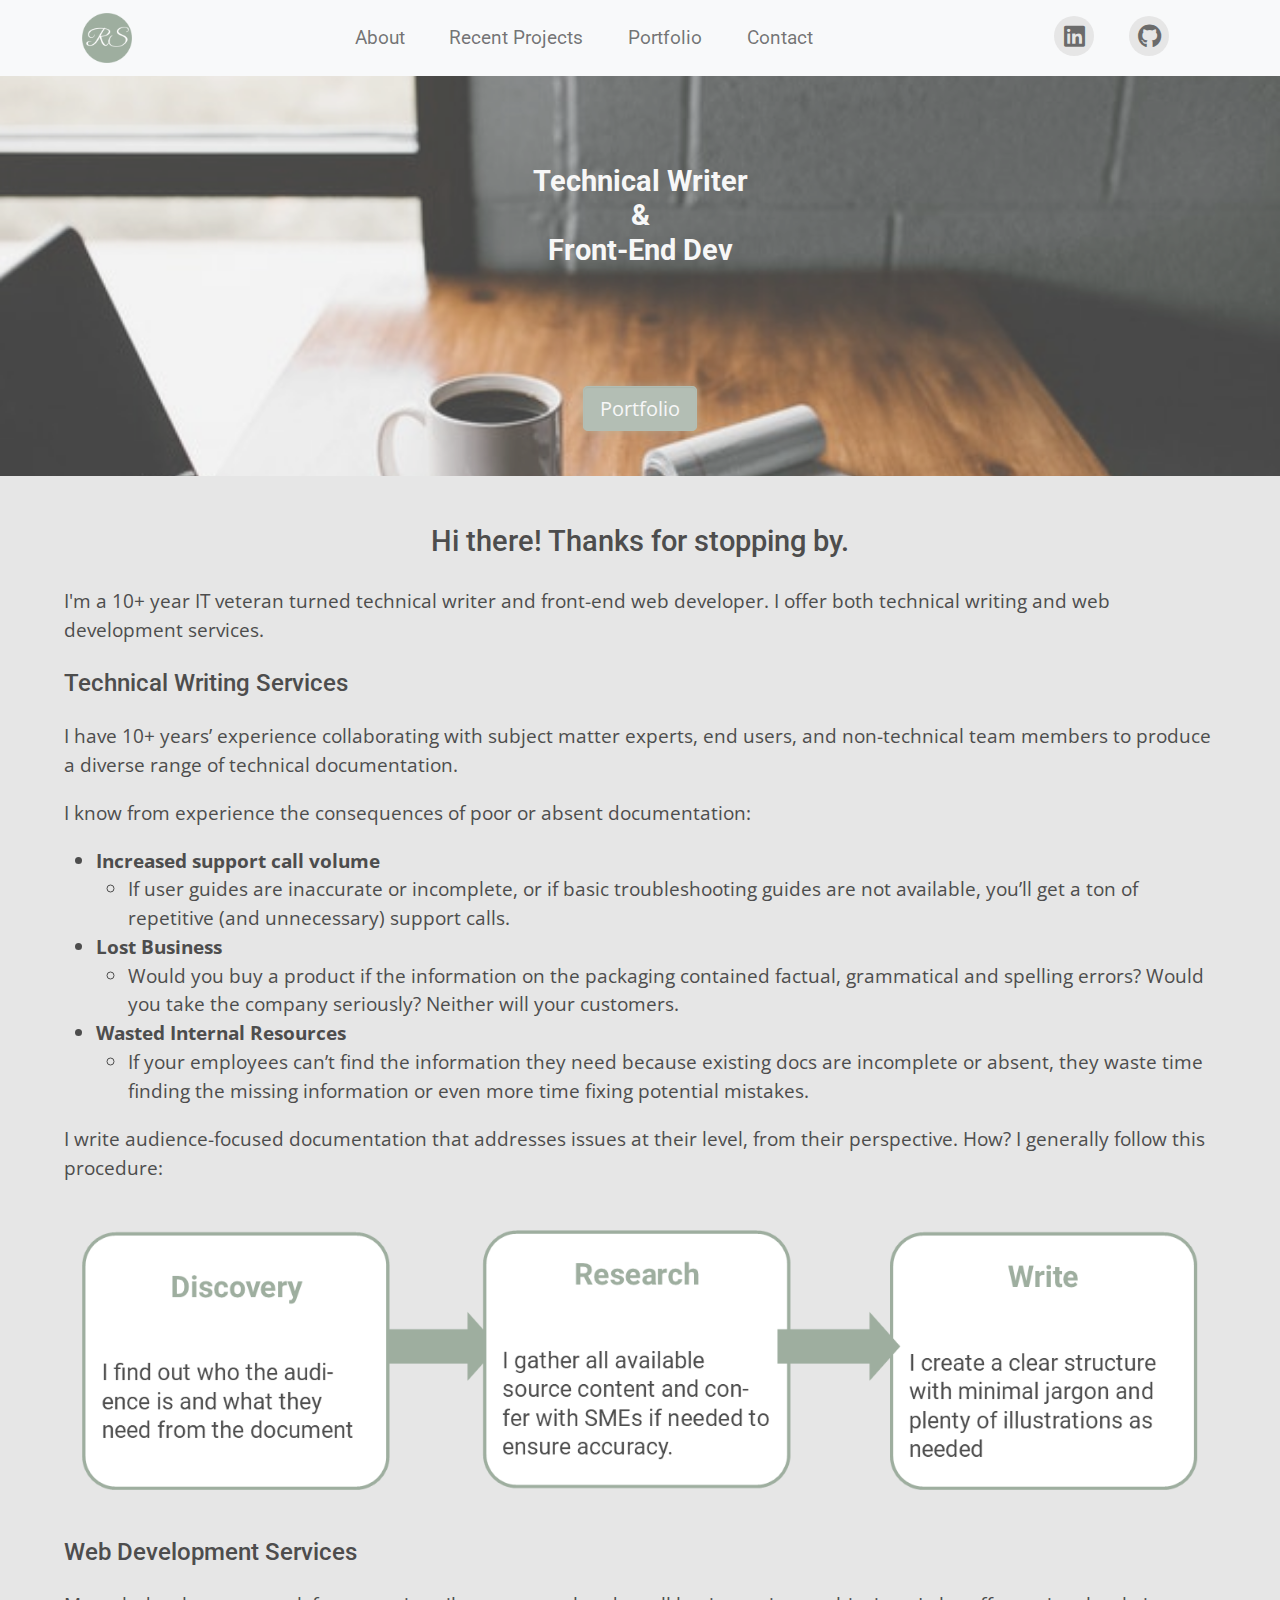
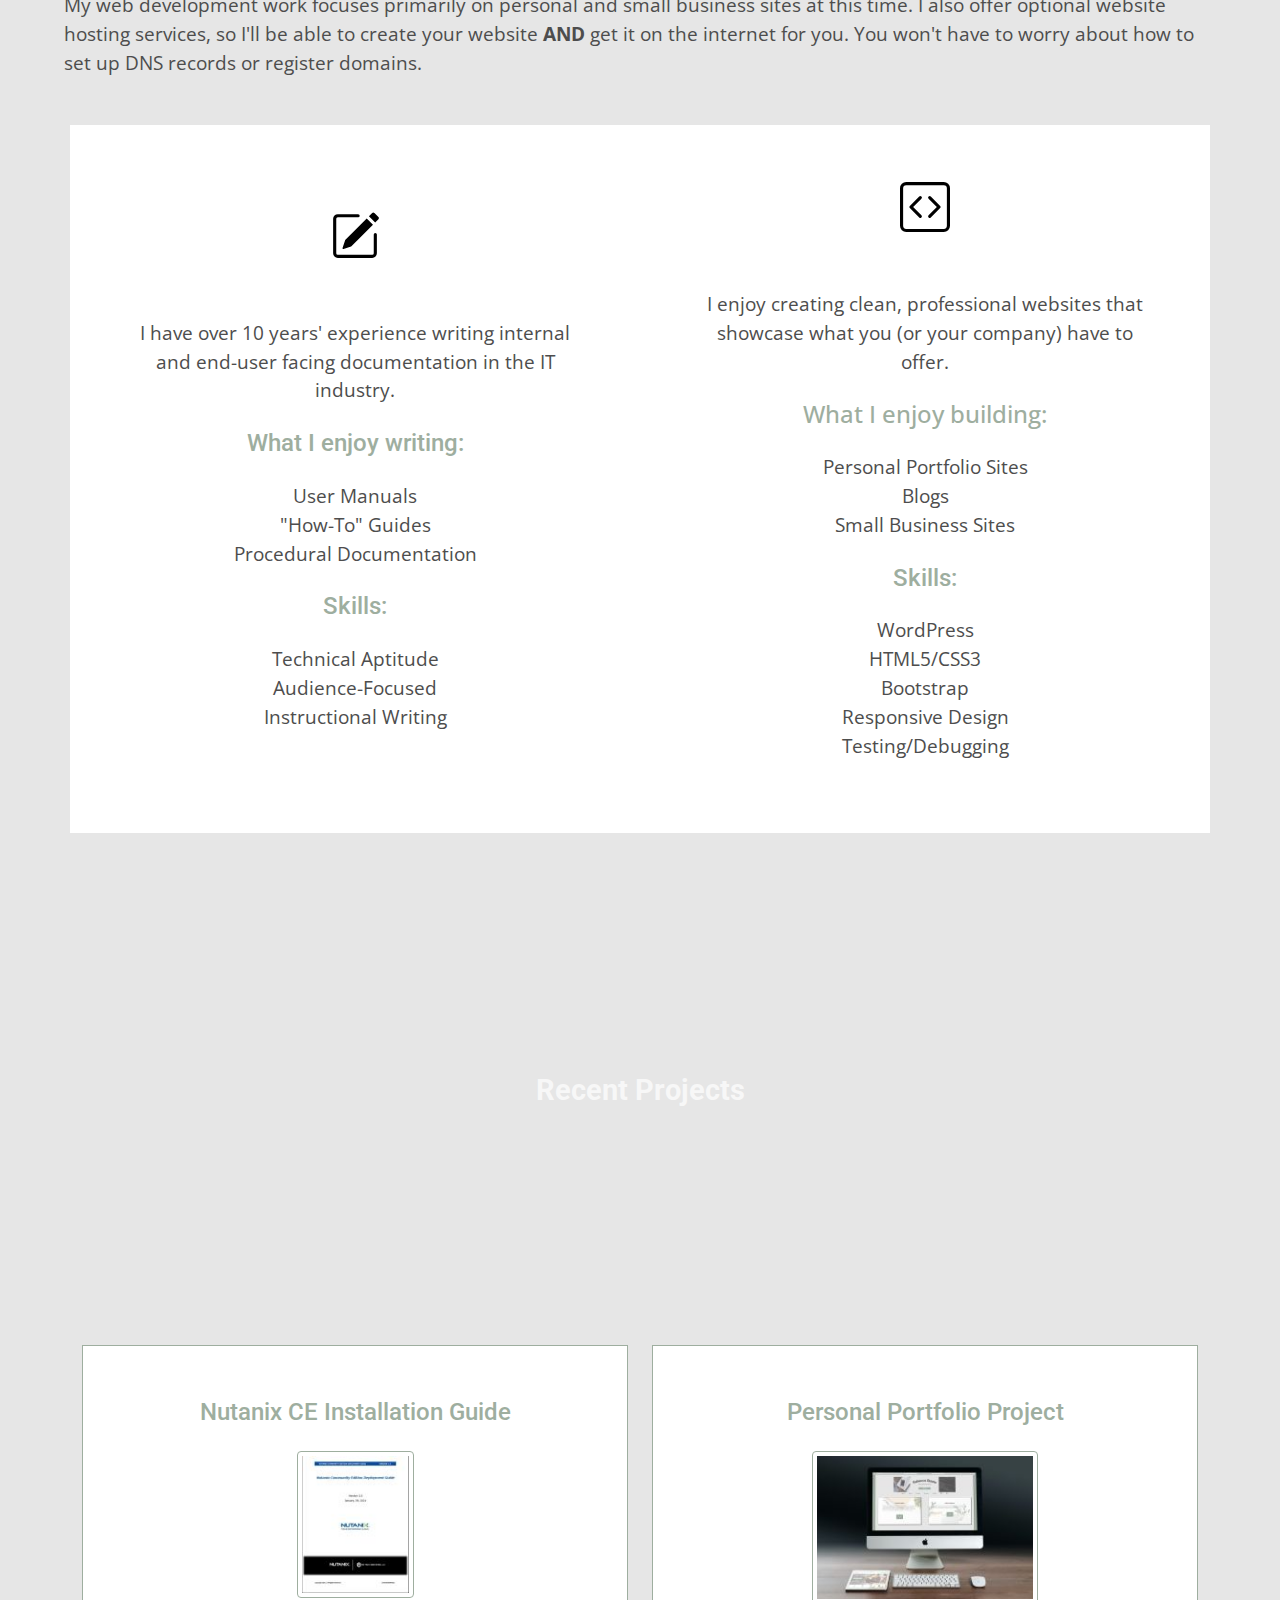
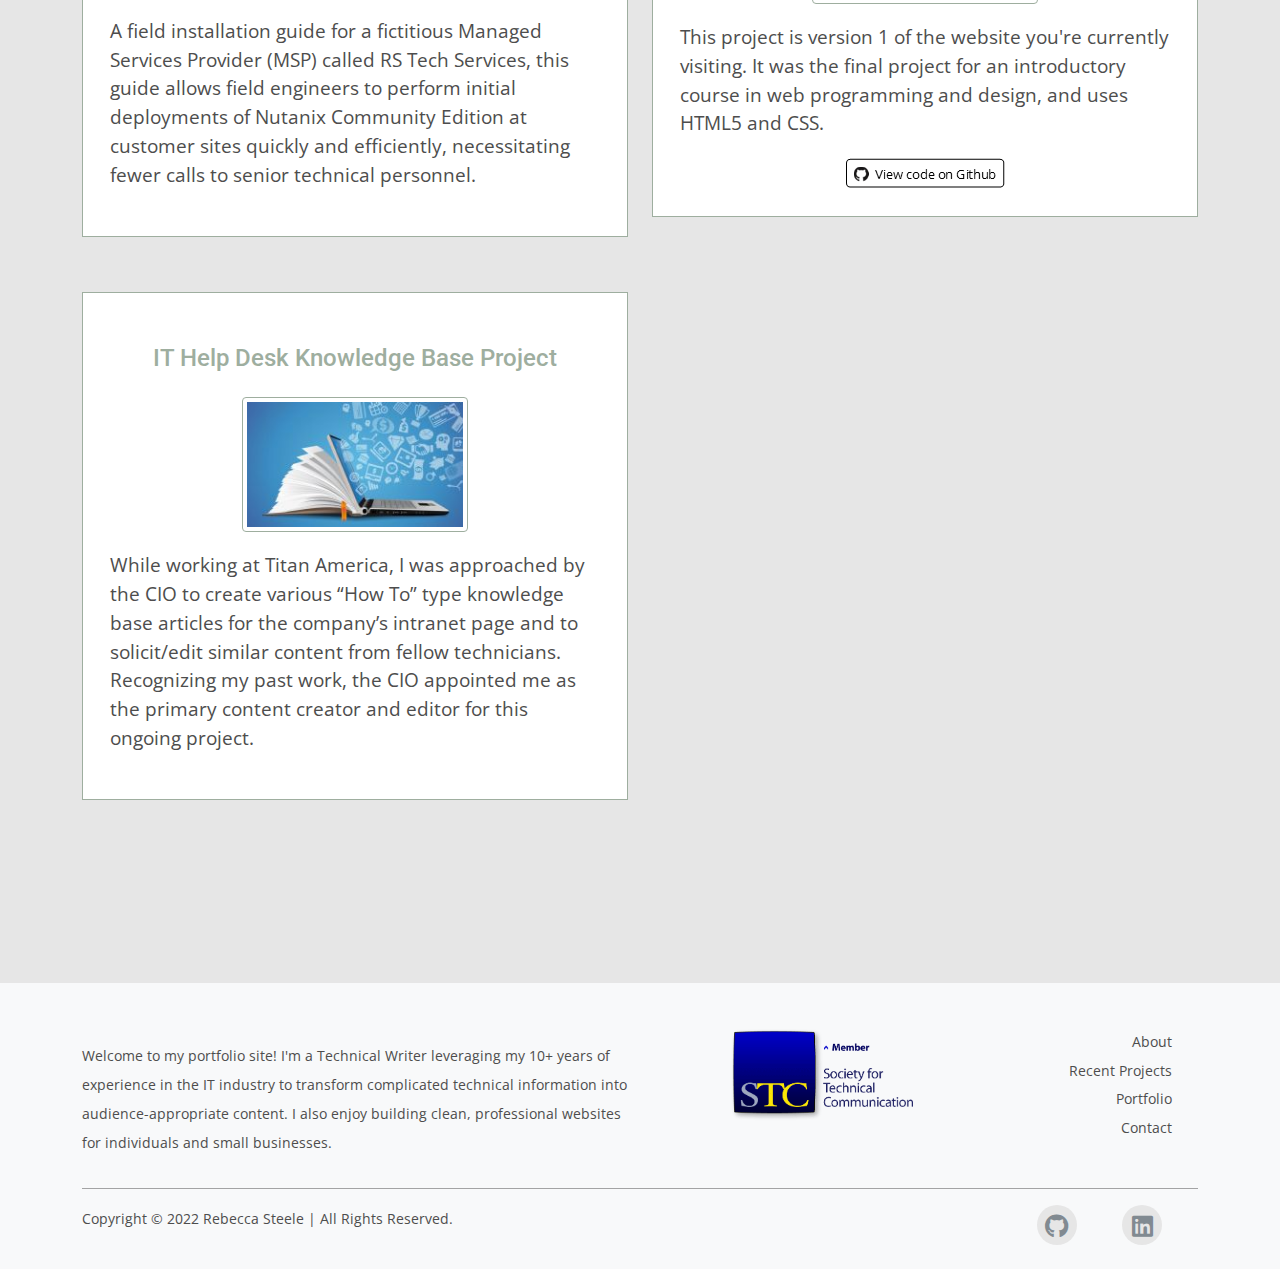
<file: index.html>
<!DOCTYPE html>
<html lang="en">
    <head>
        <meta charset="utf-8">
        <meta http-equiv="X-UA-Compatible" content="IE=edge">
        <title>Rebecca Steele | Technical Writer &amp; Student Front End Dev</title>
        <meta name="viewport" content="width=device-width, initial-scale=1">
        <meta name="description" content="Technical Writing and Web Development Portfolio of Rebecca Steele | 
        Technical Writer and Student Front End Dev">

        <!-- Latest compiled and minified CSS -->
        <link href="css/bootstrap.min.css" rel="stylesheet" type="text/css">
        <!-- Custom CSS-->
        <link rel="stylesheet" href="css/styles.css" type="text/css">
        <!--Font Awesome Icons -->
        <link href="css/all.css" rel="stylesheet">
        <!-- jQuery library -->
        <script src="js/jquery-3.6.0.min.js"></script>
        <!-- Latest compiled JavaScript (Bootstrap) -->
        <script src="js/bootstrap.min.js"></script>

        <link rel="shortcut icon" href="images/favicon.ico">
    </head>
    <body>
      <div id="wrapper" class="container-fluid">
        <header id="top">
            <nav class="navbar navbar-expand-lg navbar-light bg-light">
              <div class="container">
                  <a class="navbar-brand" href="index.html"><img class="img-fluid" src="images/logo.png" 
                    alt="home" height="138" width="138"></a>
                  <button class="navbar-toggler" type="button" data-bs-toggle="collapse" 
                  data-bs-target="#navbarSupportedContent" aria-controls="navbarSupportedContent" 
                  aria-expanded="false" aria-label="Toggle navigation">
                    <span class="navbar-toggler-icon"></span>
                  </button>
                  <div class="collapse navbar-collapse" id="navbarSupportedContent">
                      <ul class="navbar-nav mx-auto">
                        <li class="nav-item">
                          <a class="nav-link" href="#about">About</a>
                        </li>
                        <li class="nav-item">
                          <a class="nav-link" href="#recent-projects">Recent Projects</a>
                        </li>
                        <li class="nav-item">
                          <a class="nav-link" href="portfolio.html">Portfolio</a>
                      </li>
                      <!--<li class="nav-item">
                        <a class="nav-link" href="blog.html">Blog</a>
                      </li> -->
                    <li class="nav-item">
                        <a class="nav-link" href="contact.html">Contact</a>
                    </li>
                    </ul>
                    <ul class="navbar-nav sm-icons mr-0 social-icons-ul-inline right-align-text">
                      <li class="nav-item"><a class="linkedin nav-link" href="https://www.linkedin.com/in/steelerebecca/">
                        <i class="fab fa-linkedin social-media-icons"></i></a></li>
                      <li class="nav-item"><a class="github nav-link" href="https://github.com/rsteele6">
                        <i class="fab fa-github social-media-icons"></i></a></li>
                    </ul>
                  </div>
              </div>
            </nav>
        </header>
        <main>
          <section>
            <div class="parallax-top-third container-fluid">
              <h1 class="headers">Technical Writer<br>&<br>Front-End Dev</h1>
              <div class="btn-hero container-fluid">
                <a href="portfolio.html" id="btn-hero-xs" class="btn btn-info btn-xs" role="button">Portfolio</a>
                <a href="portfolio.html" id="btn-hero-lg" class="btn btn-info btn-lg" role="button">Portfolio</a>
              </div>
            </div>
            <div id="intro" class="container-fluid my-5">
              <h2 id="about" class="headers">Hi there! Thanks for stopping by.</h2>
              <p>
                I'm a 10+ year IT veteran turned technical writer and front-end web developer. I offer both 
                technical writing and web development services.
              </p>
              <h3 class="headers">Technical Writing Services</h3>
              <p>
                I have 10+ years’ experience collaborating with subject matter experts, end users, and 
                non-technical team members to produce a diverse range of technical documentation. 
              </p>
              <p>
                I know from experience the consequences of poor or absent documentation:
              </p>
              <ul>
                <li>
                  <span class="inline-bold">Increased support call volume</span>
                  <ul>
                    <li>If user guides are inaccurate or incomplete, or if basic troubleshooting guides are 
                      not available, you’ll get a ton of repetitive (and unnecessary) support calls.
                    </li>
                  </ul>
                </li>
                <li><span class="inline-bold">Lost Business</span>
                  <ul>
                    <li>Would you buy a product if the information on the packaging contained factual, 
                      grammatical and spelling errors? Would you take the company seriously? Neither will 
                      your customers.
                    </li>
                  </ul>
                </li>
                <li><span class="inline-bold">Wasted Internal Resources</span>
                  <ul>
                    <li>If your employees can’t find the information they need because existing docs are 
                      incomplete or absent, they waste time finding the missing information or even more time 
                      fixing potential mistakes.
                    </li>
                  </ul>
                </li>
              </ul>
              <p>
                I write audience-focused documentation that addresses issues at their level, from their 
                perspective. How? I generally follow this procedure:
              </p>
              <div class="container my-5">
                <img class="img-fluid" src="images/tech-writing-workflow.png" alt="Tech Writing Workflow" 
                height="329" width="1413">
              </div>
              <h3 class="headers">Web Development Services</h3>
              <p>
                My web development work focuses primarily on personal and small business sites at this time. 
                I also offer optional website hosting services, so I'll be able to create your website 
                <span class="inline-bold">AND</span> get it on the internet for you. You won't have to worry 
                about how to set up DNS records or register domains.
              </p>
            </div>
            <!-- COL 1-->
            <div class="container">
              <div class="row">
                <div class="col-sm-6 skill-sets">
                  <img class="img-fluid" src="images/pencil-square.svg" alt="technical writing skills">
                  <p>
                    I have over 10 years' experience writing internal and end-user facing documentation in the 
                    IT industry.
                  </p>
                  <h3 class="headers">What I enjoy writing:</h3>
                  <ul class="list-unstyled">
                    <li>User Manuals</li>
                    <li>"How-To" Guides</li>
                    <li>Procedural Documentation</li>
                  </ul>
                  <h3 class="headers">Skills:</h3>
                  <ul class="list-unstyled">
                    <li>Technical Aptitude</li>
                    <li>Audience-Focused</li>
                    <li>Instructional Writing</li>
                  </ul>
                </div>
                  <!-- END COL 1-->
                  <!--COL 2-->
                <div class="col-sm-6 skill-sets">
                  <img class="img-fluid" src="images/code-square.svg" alt="web dev skills">
                  <p>
                    I enjoy creating clean, professional websites that showcase what you (or your company) have to offer.
                  <h3>What I enjoy building:</h3>
                  <ul class="list-unstyled">
                    <li>Personal Portfolio Sites</li>
                    <li>Blogs</li>
                    <li>Small Business Sites</li>
                  </ul>
                  <h3 class="headers">Skills:</h3>
                  <ul class="list-unstyled">
                    <li>WordPress</li>
                    <li>HTML5/CSS3</li>
                    <li>Bootstrap</li>
                    <li>Responsive Design</li>
                    <li>Testing/Debugging</li>
                  </ul>
                </div>
            <!-- END COL 2-->
                </div>
              </div>
          </section>
            <section id="recent-projects">
                <div class="parallax-middle-third container-fluid">
                  <h2 class="headers">Recent Projects</h2>
                </div>
                <div class="container-fluid my-5">
                  <!-- Recent Projects Showcase Container -->
                  <div class="container my-5">
                    <div class="row">
                      <!--Begin Project 1-->
                        <div class="col-sm-6">                           
                          <div id="nutanix-install-guide" class="project-tiles container">
                            <a href="nutanix-project.html" target="_blank"><h3 class="headers">Nutanix CE Installation Guide</h3></a>
                            <a href="nutanix-project.html" target="_blank">
                              <img class="img-fluid img-thumbnail" src="images/tech-writing-project1.jpg" 
                              alt="Nutanix CE Installation Guide" height="150" width="117"></a>
                              <p class="left-align-text">
                                A field installation guide for a fictitious Managed Services Provider (MSP) called RS 
                                Tech Services, this guide allows field engineers to perform initial deployments of 
                                Nutanix Community Edition at customer sites quickly and efficiently, necessitating 
                                fewer calls to senior technical personnel.
                              </p>
                          </div>
                      </div>
                      <!-- End Project 1-->

                      <!--Begin Project 2 -->
                      <div class="col-sm-6">
                        <div id="portfolio-template" class="project-tiles container"> 
                          <a href="portfolio-project.html" target="_blank"><h3 class="headers">Personal Portfolio Project</h3></a>
                          <a href="portfolio-project.html" target="_blank">
                            <img class="img-fluid img-thumbnail" src="images/portfolio-project-v1-desktop-mockup-thumbnail.jpg" 
                            alt="Personal Portfolio Project" height="150" width="226">
                          </a>
                            <p class="left-align-text">
                              This project is version 1 of the website you're currently visiting. It was the final
                              project for an introductory course in web programming and design, and uses HTML5
                              and CSS.
                            </p>
                            <a href="https://github.com/rsteele6/portfolio-project" target="_blank">
                              <img class="img-fluid" src="images/viewgithub.png" alt="View code on Github" 
                              height="30" width="160">
                            </a>
                        </div>
                      </div>
                      <!-- End Project 2--> 

                      <!--Begin Project 3-->
                      <div class="col-sm-6">                           
                        <div id="ta-knowledgebase-project" class="project-tiles container">
                          <a href="ta-knowledgebase-project.html" target="_blank"><h3 class="headers">IT Help Desk Knowledge Base Project</h3></a>
                          <a href="ta-knowledgebase-project.html" target="_blank">
                            <img class="img-fluid img-thumbnail" src="images/knowledge_base_thumbnail.jpg" 
                            alt="Knowledgebase" height="131" width="226"></a>
                          <p class="left-align-text">
                            While working at Titan America, I was approached by the CIO to create various “How To” 
                            type knowledge base articles for the company’s intranet page and to solicit/edit similar 
                            content from fellow technicians. Recognizing my past work, the CIO appointed me as the 
                            primary content creator and editor for this ongoing project.
                          </p>
                        </div>
                      </div>
                  <!-- End Project 3-->
                    </div>
                  </div>
                  <!-- End Projects Showcase Container -->
                </div>
            </section>
        </main>
          <!-- Site footer -->

          <footer class="site-footer">
            <div class="container">
              <div class="row">

                <div class="col-sm-12 col-md-6">
                  <p class="text-justify">
                    Welcome to my portfolio site! I'm a Technical Writer leveraging my 10+ years of experience in the 
                    IT industry to transform complicated technical information into audience-appropriate content. I also
                      enjoy building clean, professional websites for individuals and small businesses.
                  </p>
                </div>

                <div id="stc-logo-wrapper" class="col-xs-6 col-md-3">
                  <a href="https://www.stc.org/" target="_blank">
                    <img id="stc-logo" class="img-fluid" src="images/STC-Logo-Member.png" alt="STC Logo" height="265" 
                  width="521">
                </a>
                </div>
                
                <div class="col-xs-6 col-md-3 right-align-text">
                  <ul class="footer-links">
                    <li><a href="#about">About</a></li>
                    <li><a href="#recent-projects">Recent Projects</a></li>  
                    <li><a href="portfolio.html">Portfolio</a></li>
                    <!-- <li><a href="blog.html">Blog</a></li> -->
                    <li><a href="contact.html">Contact</a></li>
                  </ul>
                </div>
              </div>
              <hr>
            </div>
            <div class="container">
              <div class="row">
                <div class="col-md-8 col-sm-6 col-xs-12">
                  <p class="copyright-text">Copyright &copy; 2022 Rebecca Steele | All Rights Reserved.
                  </p>
                </div>

                <div class="col-md-4 col-sm-6 col-xs-12">
                  <ul class="social-icons-ul-inline right-align-text">
                    <li><a class="github" href="https://github.com/rsteele6"><i class="fab fa-github social-media-icons"></i></a></li>
                    <li><a class="linkedin" href="https://www.linkedin.com/in/steelerebecca/"><i class="fab fa-linkedin social-media-icons"></i></a></li>   
                  </ul>
                </div>
              </div>
            </div>
        </footer>
      </div> <!-- End Wrapper -->
    </body>
</html>
</file>
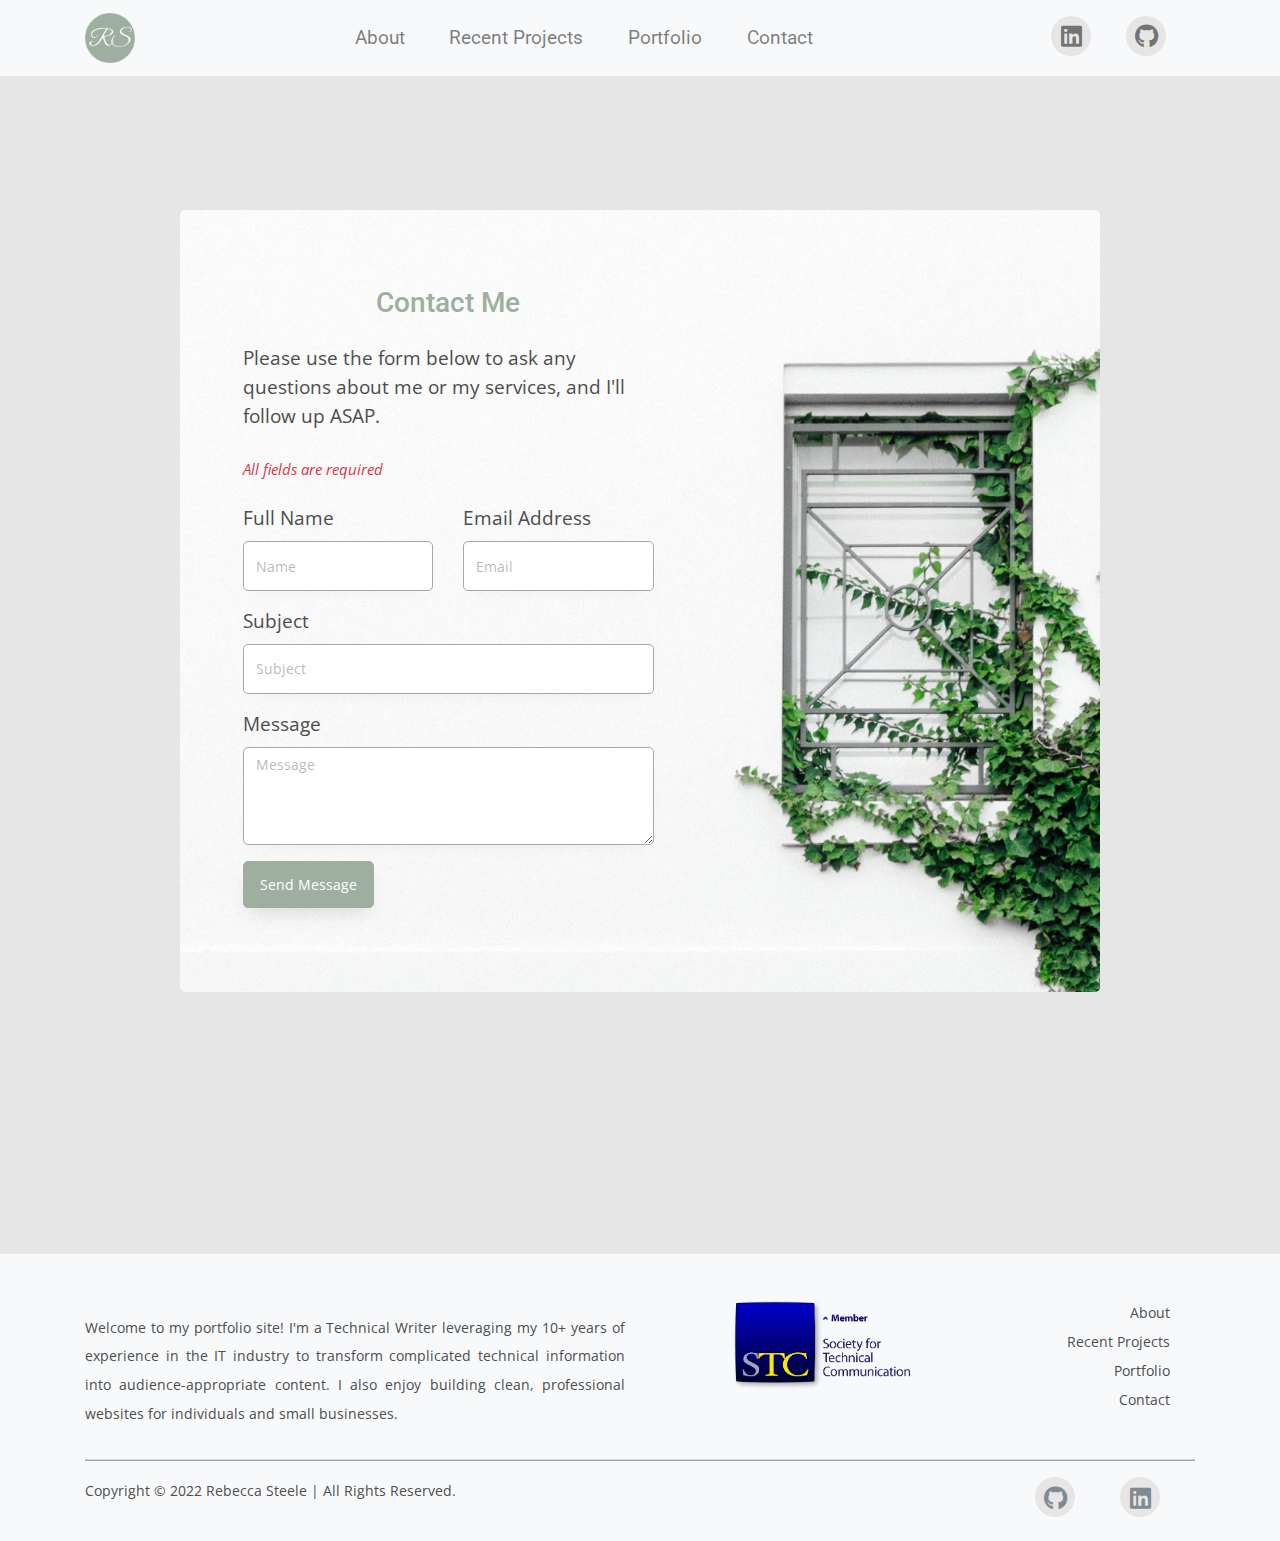
<file: contact.html>
<!DOCTYPE html>
<html lang="en">
    <head>
        <meta charset="utf-8">
        <meta http-equiv="X-UA-Compatible" content="IE=edge">
        <title>Rebecca Steele | Technical Writer &amp; Student Front End Dev::Contact</title>
        <meta name="viewport" content="width=device-width, initial-scale=1">
        <meta name="description" content="Technical Writing and Web Development Portfolio of Rebecca Steele | 
        Technical Writer and Student Front End Dev">

        <!-- Latest compiled and minified CSS -->
        <link href="css/bootstrap.min.css" rel="stylesheet" type="text/css">
        <!-- Custom CSS-->
        <link rel="stylesheet" href="css/styles.css" type="text/css">
        <link rel="stylesheet" href="css/form.css" type="text/css">
        <!--Font Awesome Icons -->
        <link href="css/all.css" rel="stylesheet">
        <!-- jQuery library -->
        <script src="js/jquery-3.6.0.min.js"></script>
        <!-- Latest compiled JavaScript -->
        <script src="js/bootstrap.min.js"></script>
         
        <link rel="shortcut icon" href="images/favicon.ico">
    </head>
    <body>
        <div id="wrapper" class="container-fluid">
            <header id="top">
                <nav class="navbar navbar-expand-lg navbar-light bg-light">
                    <div class="container">
                      <a class="navbar-brand" href="index.html"><img class="img-fluid" src="images/logo.png" 
                        alt="home" height="138" width="138"></a>
                      <button class="navbar-toggler" type="button" data-bs-toggle="collapse" 
                      data-bs-target="#navbarSupportedContent" aria-controls="navbarSupportedContent" 
                      aria-expanded="false" aria-label="Toggle navigation">
                        <span class="navbar-toggler-icon"></span>
                      </button>
                      <div class="collapse navbar-collapse" id="navbarSupportedContent">
                          <ul class="navbar-nav mx-auto">
                            <li class="nav-item">
                              <a class="nav-link" href="index.html#about">About</a>
                            </li>
                            <li class="nav-item">
                              <a class="nav-link" href="index.html#recent-projects">Recent Projects</a>
                            </li>
                            <li class="nav-item">
                              <a class="nav-link" href="portfolio.html">Portfolio</a>
                          </li>
                         <!-- <li class="nav-item">
                            <a class="nav-link" href="blog.html">Blog</a>
                          </li> -->
                        <li class="nav-item">
                            <a class="nav-link" href="contact.html">Contact</a>
                        </li>
                        </ul>
                        <ul class="navbar-nav sm-icons mr-0 social-icons-ul-inline">
                          <li class="nav-item"><a class="linkedin nav-link" href="https://www.linkedin.com/in/steelerebecca/"><i class="fab fa-linkedin social-media-icons"></i></a></li>
                          <li class="nav-item"><a class="github nav-link" href="https://github.com/rsteele6"><i class="fab fa-github social-media-icons"></i></a></li>
                        </ul>  
                      </div>
                    </div>
                  </nav>
            </header>
            <main>
                <section class="ftco-section">
                    <div class="container">
                        <div class="row justify-content-center">
                            <div class="col-lg-10">
                                <div class="container wrapper img" style="background-image: url(images/contactbackground.jpg);">
                                    <div class="row">
                                        <div class="col-md-9 col-lg-7">
                                            <div class="contact-wrap w-100 p-md-5 p-4">
                                                <h3 class="mb-4 headers">Contact Me</h3>
                                                <p class="mb-4">Please use the form below to ask any questions about me or my services, and I'll 
                                                    follow up ASAP.</p>
                                                <p><small>All fields are required</small></p>
                                               <!-- <div id="form-message-warning" class="mb-4"></div> 
                                          <div id="form-message-success" class="mb-4">
                                        Your message was sent, thank you!
                                          </div> -->
                                                <form method="POST" action="https://formspree.io/f/moqydlnq" name="contactform" id="contact-form">
                                                    <div class="row">
                                                        <div class="col-md-6">
                                                            <div class="form-group">
                                                                <label class="label" for="name">Full Name</label>
                                                                <input type="text" class="form-control" name="name" id="name" 
                                                                placeholder="Name">
                                                            </div>
                                                        </div>
                                                        <div class="col-md-6"> 
                                                            <div class="form-group">
                                                                <label class="label" for="email">Email Address</label>
                                                                <input type="email" class="form-control" name="email" id="email" 
                                                                placeholder="Email">
                                                            </div>
                                                        </div>
                                                        <div class="col-md-12">
                                                            <div class="form-group">
                                                                <label class="label" for="subject">Subject</label>
                                                                <input type="text" class="form-control" name="subject" id="subject" 
                                                                placeholder="Subject">
                                                            </div>
                                                        </div>
                                                        <div class="col-md-12">
                                                            <div class="form-group">
                                                                <label class="label" for="message">Message</label>
                                                                <textarea name="message" class="form-control" id="message" cols="30" 
                                                                rows="4" placeholder="Message"></textarea>
                                                            </div>
                                                        </div>
                                                        <div class="col-md-12">
                                                            <div class="form-group">
                                                                <input type="submit" value="Send Message" class="btn btn-primary">
                                                                <div class="submitting"></div>
                                                            </div>
                                                        </div>
                                                    </div>
                                                </form>
                                            </div>
                                        </div>
                                    </div>
                                </div>
                            </div>
                        </div>
                    </div>
                </section>
            </main>
            <!-- Site footer -->
            <footer class="site-footer">
              <div class="container">
                <div class="row">
                  <div class="col-sm-12 col-md-6">
                    <p class="text-justify">
                      Welcome to my portfolio site! I'm a Technical Writer leveraging my 10+ years of experience in the 
                      IT industry to transform complicated technical information into audience-appropriate content. I also
                      enjoy building clean, professional websites for individuals and small businesses.
                    </p>
                  </div>
                  <div class="col-xs-6 col-md-3 right-align-text">
                    <a href="https://www.stc.org/" target="_blank">
                      <img id="stc-logo" class="img-fluid" src="images/STC-Logo-Member.png" alt="STC Logo" height="265" 
                    width="521">
                  </a>
                  </div>
                  <div class="col-xs-6 col-md-3 right-align-text">
                    <ul class="footer-links">
                      <li><a href="index.html#about">About</a></li>
                      <li><a href="index.html#recent-projects">Recent Projects</a></li>  
                      <li><a href="portfolio.html">Portfolio</a></li>
                      <!-- <li><a href="blog.html">Blog</a></li> -->
                      <li><a href="contact.html">Contact</a></li>
                    </ul>
                  </div>
                </div>
                <hr>
              </div>
              <div class="container">
                <div class="row">
                  <div class="col-md-8 col-sm-6 col-xs-12">
                    <p class="copyright-text">Copyright &copy; 2022 Rebecca Steele | All Rights Reserved.
                    </p>
                  </div>

                  <div class="col-md-4 col-sm-6 col-xs-12">
                    <ul class="social-icons-ul-inline right-align-text">
                      <li><a class="github" href="https://github.com/rsteele6"><i class="fab fa-github social-media-icons"></i></a></li>
                      <li><a class="linkedin" href="https://www.linkedin.com/in/steelerebecca/"><i class="fab fa-linkedin social-media-icons"></i></a></li>   
                    </ul>
                  </div>
                </div>
              </div>
          </footer>
        </div> <!-- End Wrapper -->
            <script src="js/jquery.min.js"></script>
            <script src="js/jquery.validate.min.js"></script> 
            <script src="js/popper.js"></script>
            <script src="js/bootstrap.min.js"></script>
            <script src="js/main.js"></script>
    </body>
</html>
</file>
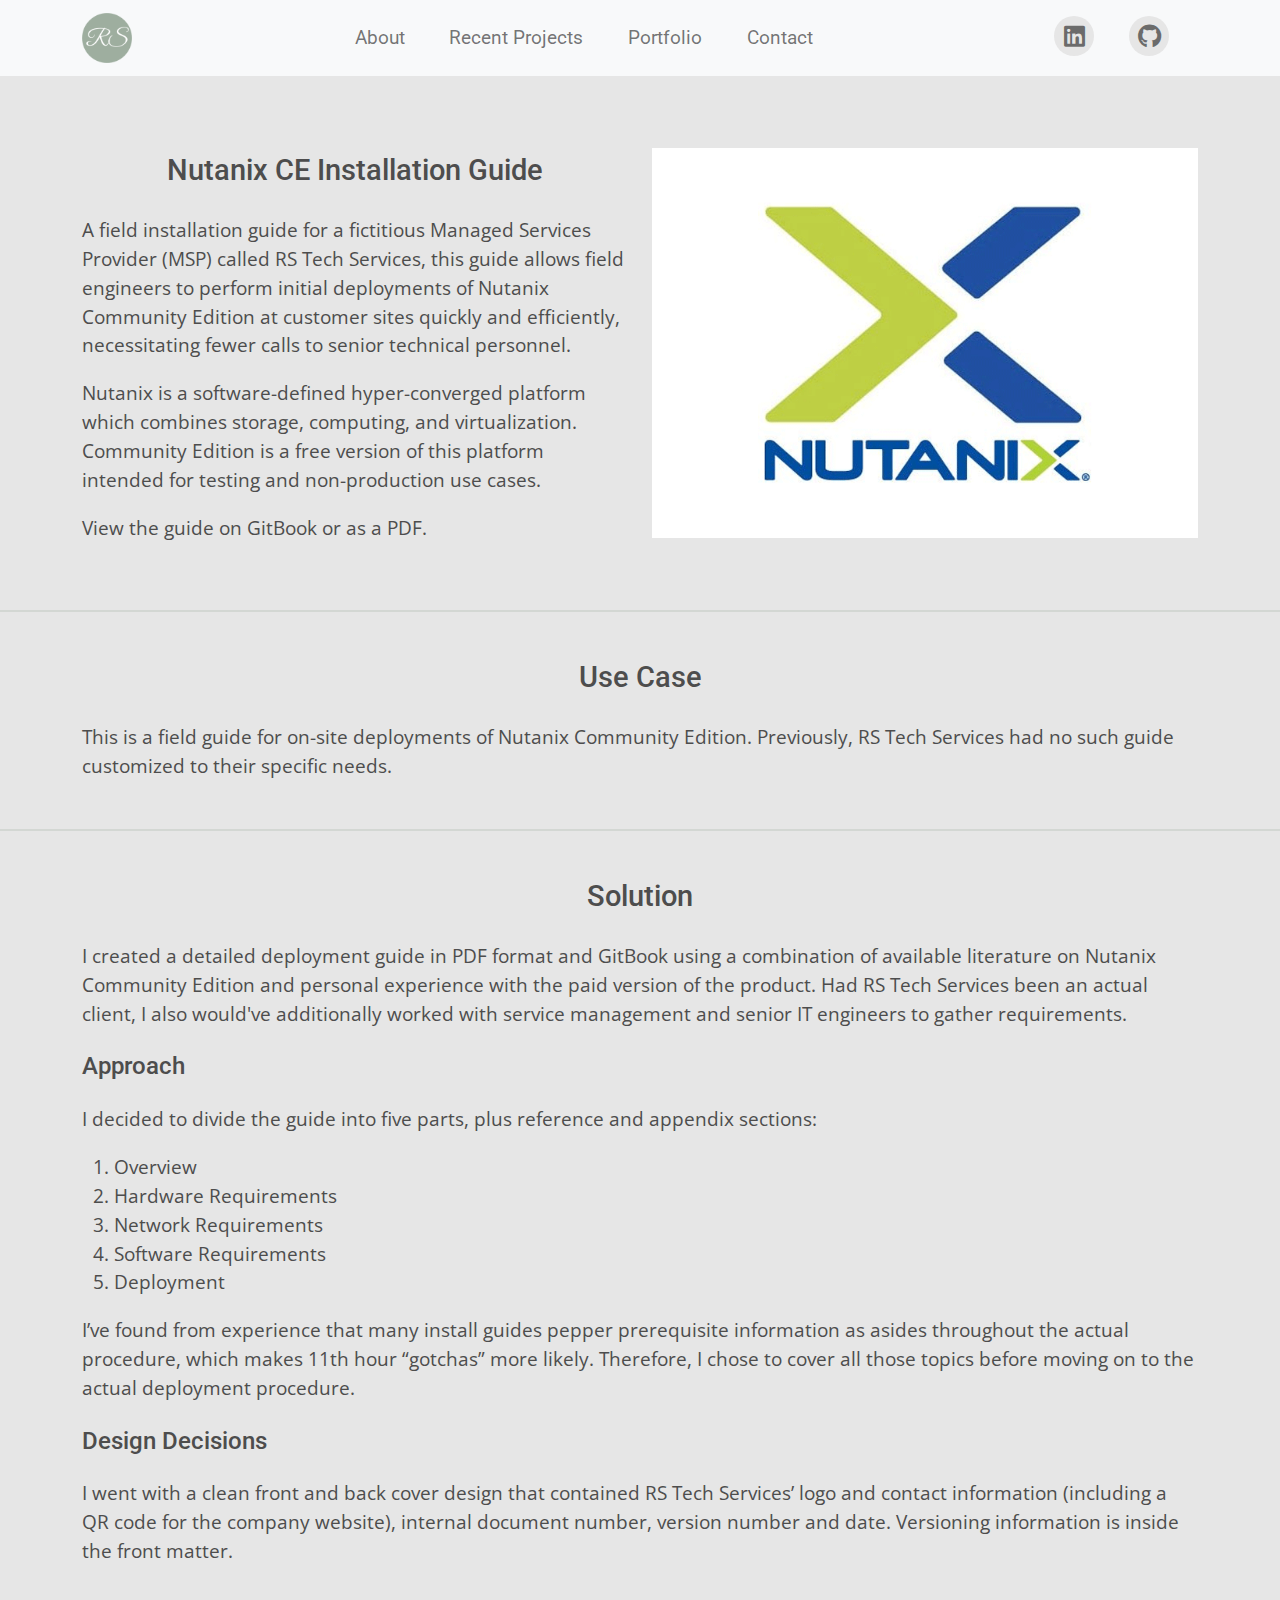
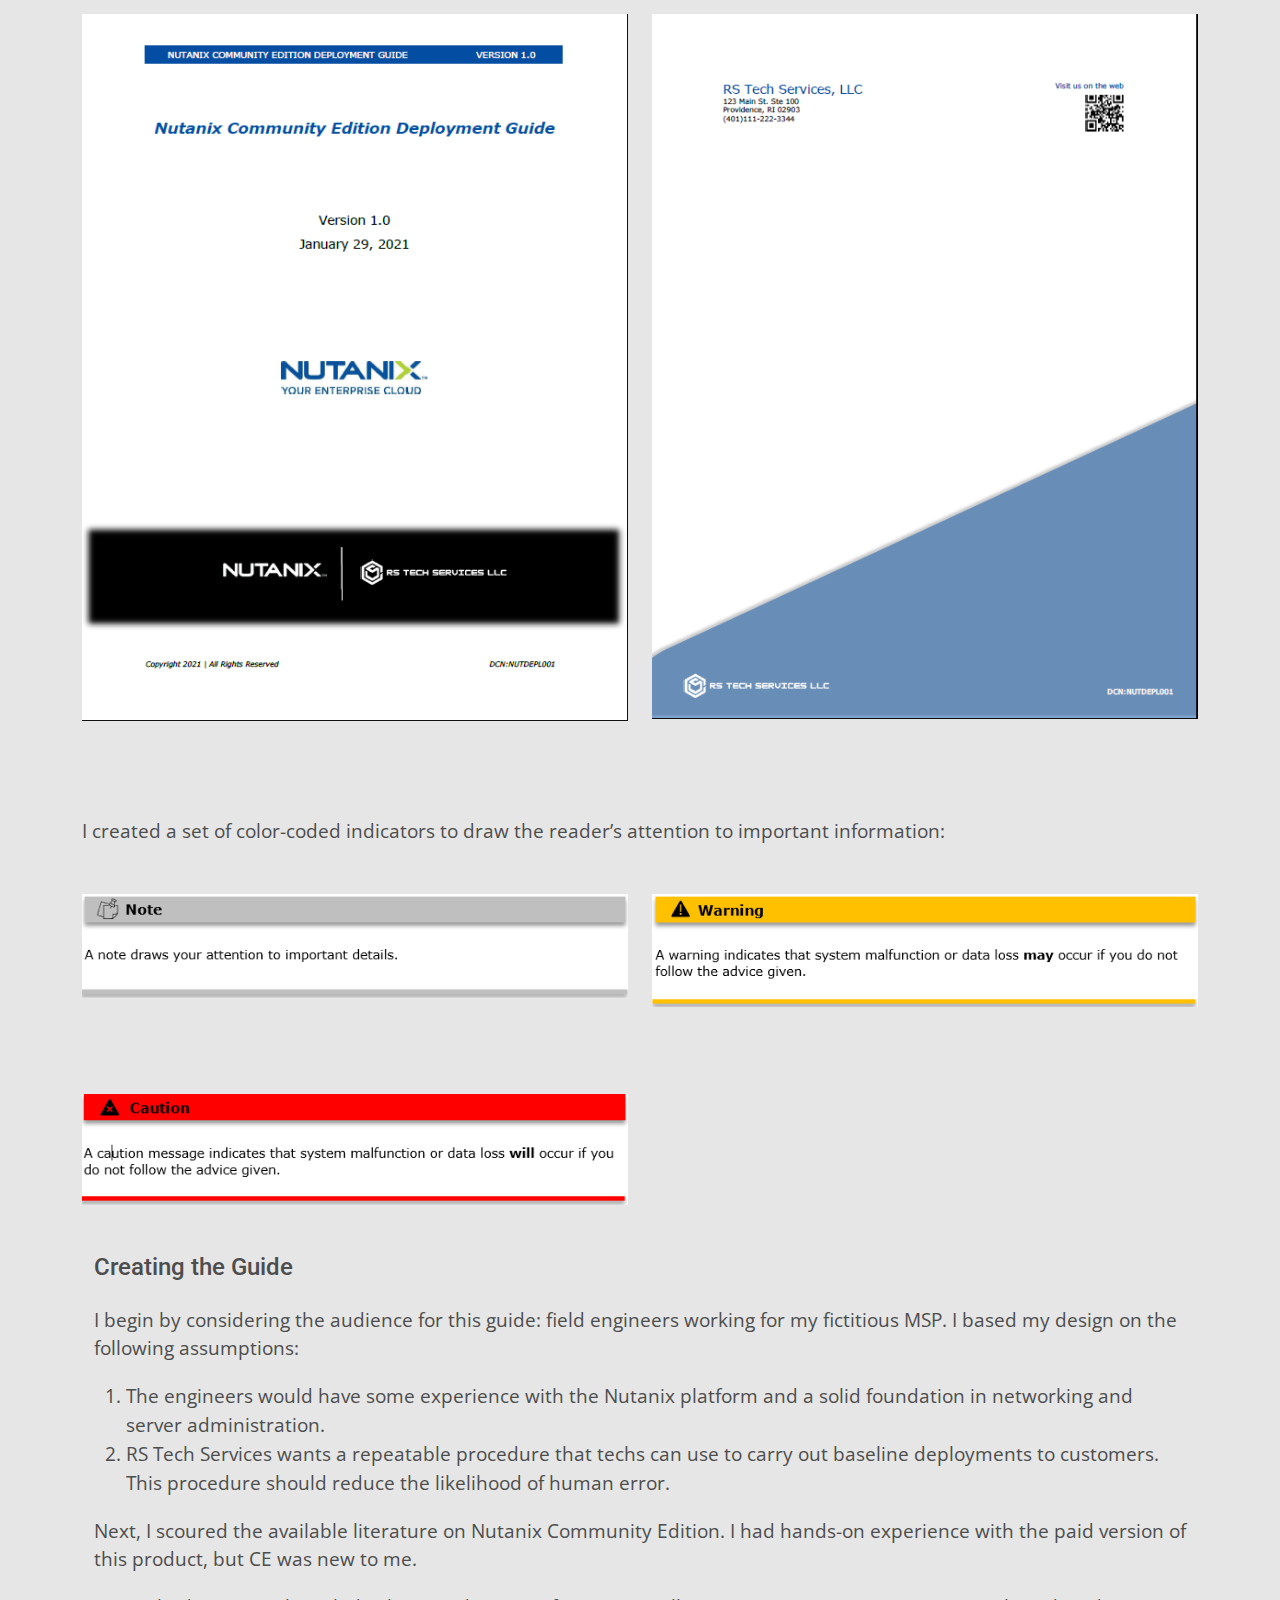
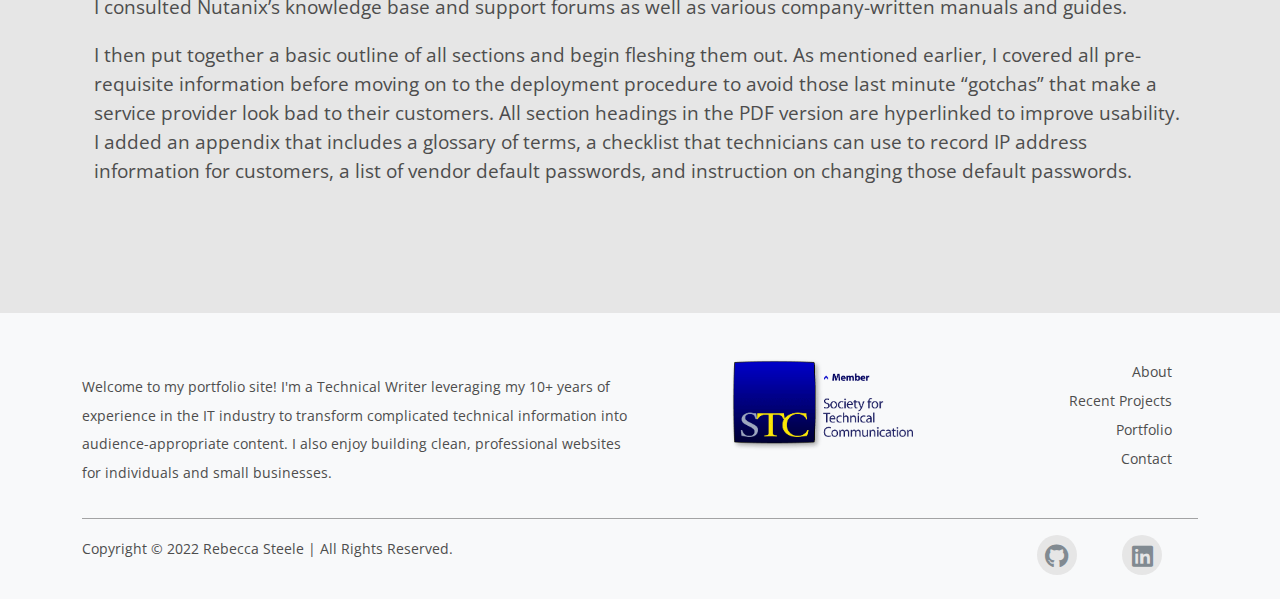
<file: nutanix-project.html>
<!DOCTYPE html>
<html lang="en">
    <head>
        <meta charset="utf-8">
        <meta http-equiv="X-UA-Compatible" content="IE=edge">
        <title>Rebecca Steele | Technical Writer &amp; Student Front End Dev::Nutanix CE Installation Guide</title>
        <meta name="viewport" content="width=device-width, initial-scale=1">
        <meta name="description" content="Technical Writing and Web Development Portfolio of Rebecca Steele | 
        Technical Writer and Student Front End Dev">

        <!-- Latest compiled and minified CSS -->
        <link href="css/bootstrap.min.css" rel="stylesheet" type="text/css">
        <!-- Custom CSS-->
        <link rel="stylesheet" href="css/styles.css" type="text/css">
        <!--Font Awesome Icons -->
        <link href="css/all.css" rel="stylesheet">
        <!-- jQuery library -->
        <script src="js/jquery-3.6.0.min.js"></script>
        <!-- Latest compiled JavaScript -->
        <script src="js/bootstrap.min.js"></script>
         
        <link rel="shortcut icon" href="images/favicon.ico">
    </head>
    <body>
        <div id="wrapper" class="container-fluid">
            <header id="top">
                <nav class="navbar navbar-expand-lg navbar-light bg-light">
                    <div class="container">
                      <a class="navbar-brand" href="index.html"><img class="img-fluid" src="images/logo.png" 
                        alt="home" height="138" width="138"></a>
                      <button class="navbar-toggler" type="button" data-bs-toggle="collapse" 
                      data-bs-target="#navbarSupportedContent" aria-controls="navbarSupportedContent" 
                      aria-expanded="false" aria-label="Toggle navigation">
                        <span class="navbar-toggler-icon"></span>
                      </button>
                      <div class="collapse navbar-collapse" id="navbarSupportedContent">
                          <ul class="navbar-nav mx-auto">
                            <li class="nav-item">
                              <a class="nav-link" href="index.html#about">About</a>
                            </li>
                            <li class="nav-item">
                              <a class="nav-link" href="index.html#recent-projects">Recent Projects</a>
                            </li>
                            <li class="nav-item">
                              <a class="nav-link" href="portfolio.html">Portfolio</a>
                          </li>
                         <!--<li class="nav-item">
                            <a class="nav-link" href="blog.html">Blog</a>
                          </li> -->
                        <li class="nav-item">
                            <a class="nav-link" href="contact.html">Contact</a>
                        </li>
                        </ul>
                        <ul class="navbar-nav sm-icons mr-0 social-icons-ul-inline">
                          <li class="nav-item"><a class="linkedin nav-link" 
                            href="https://www.linkedin.com/in/steelerebecca/">
                            <i class="fab fa-linkedin social-media-icons"></i></a></li>
                          <li class="nav-item"><a class="github nav-link" href="https://github.com/rsteele6">
                            <i class="fab fa-github social-media-icons"></i></a></li>
                        </ul>
                      </div>
                    </div>
                  </nav>
            </header>
            <main>
              <section class="my-5"> <!-- Intro -->
                <div class="container-fluid">
                  <div class="container">
                    <div class="row">
                      <div class="col-sm-6"> <!-- Begin COL 1-->
                        <h2 class="headers">Nutanix CE Installation Guide</h2>
                        <p>
                          A field installation guide for a fictitious Managed Services Provider (MSP) called 
                          RS Tech Services, this guide allows field engineers to perform initial deployments 
                          of Nutanix Community Edition at customer sites quickly and efficiently, 
                          necessitating fewer calls to senior technical personnel.  
                        </p>
                        <p>
                          Nutanix is a software-defined hyper-converged platform which combines storage, 
                          computing, and virtualization. Community Edition is a free version of this platform
                          intended for testing and non-production use cases.
                        </p>
                        <p>
                          View the guide on <a href="https://rsteele6.gitbook.io/nutanix-ce-deployment-guide/" target="_blank">GitBook</a> 
                          or as a <a href="samples/nutanix-deployment-guide.pdf" target="_blank">PDF</a>.
                        </p>
                      </div> <!-- End COL 1 -->
                      <div class="col-sm-6 my-auto"> <!-- Begin COL 2-->
                        <img class="img-fluid" src="images/nutanix.png" 
                        alt="Nutanix logo" 
                        width="700" height="500">
                      </div> <!-- End COL 2 -->
                    </div>
                  </div>
                </div>
                <hr class="section-rule mt-5">
              </section>
                <section class="my-5"> <!-- Use Case Section -->
                  <div id="use-case" class="container">
                    <h2 class="headers">Use Case</h2>
                    <p>
                      This is a field guide for on-site deployments of Nutanix Community Edition. Previously, RS Tech Services
                      had no such guide customized to their specific needs.
                    </p>
                  </div>
                  <hr class="section-rule mt-5">
                </section>
                <section id="solution" class="my-5"> <!-- Solution Section -->
                  <div class="container">
                    <h2 class="headers">Solution</h2>
                    <p>
                      I created a detailed deployment guide in PDF format and GitBook using a combination of 
                      available literature on Nutanix Community Edition and personal experience with the paid version
                      of the product. Had RS Tech Services been an actual client, I also would've additionally worked with 
                      service management and senior IT engineers to gather requirements.
                    </p>
                    <!-- Approach Subsection -->
                    <h3 class="headers left-align-text">Approach</h3>
                    <p>
                      I decided to divide the guide into five parts, plus reference and appendix sections:
                    </p>
                    <ol>
                      <li>Overview</li>
                      <li>Hardware Requirements</li>
                      <li>Network Requirements</li>
                      <li>Software Requirements</li>
                      <li>Deployment</li>
                    </ol>
                    <p>
                      I’ve found from experience that many install guides pepper prerequisite information as asides 
                      throughout the actual procedure, which makes 11th hour “gotchas” more likely. Therefore, 
                      I chose to cover all those topics before moving on to the actual deployment procedure. 
                    </p>
                  </div>
                  <!-- Design Decisions Subsection -->
                  <div class="container mb-5">
                    <h3 class="headers left-align-text">Design Decisions</h3>
                    <p>
                      I went with a clean front and back cover design that contained RS Tech Services’ logo and contact 
                      information (including a QR code for the company website), internal document number, version 
                      number and date. Versioning information is inside the front matter.
                    </p>
                  </div>
                  <div class="container">
                    <div class="row  mb-5">
                      <div class="col-sm-6 mb-5"> <!-- Begin COL 1-->
                        <img class="img-fluid" src="images/nutanix-cover.png" 
                        alt="Nutanix CE Installation Guide front cover" width="768" height="593">
                      </div> <!-- End COL 1 -->
                      <div class="col-sm-6"> <!-- Begin COL 2-->
                        <img class="img-fluid" src="images/nutanix-rear.png" 
                        alt="Nutanix CE Installation Guide back cover" width="768" height="595">
                      </div> <!-- End COL 2 -->
                    </div>
                  </div>
                  <div class="container mb-5">
                    <p>
                      I created a set of color-coded indicators to draw the reader’s attention to important information:
                    </p>
                  </div>    
                  <div class="container">
                    <div class="row  mb-5"> <!-- Begin Row 1 -->
                      <div class="col-sm-6 mb-5"> <!-- Begin COL 1-->
                        <img class="img-fluid" src="images/note.png" alt="Note Indicator" width="631" height="121">
                      </div> <!-- End COL 1 -->
                      <div class="col-sm-6"> <!-- Begin COL 2-->
                        <img class="img-fluid" src="images/warning.png" alt="Warning Indicator" width="631" height="131">
                      </div> <!-- End COL 2 -->
                    </div> <!-- End Row 1 -->
                    <div class="row mb-5"> <!-- Begin Row 2 -->
                      <div class="col-sm-6">
                        <img class="img-fluid" src="images/caution.png" alt="Caution Indicator" width="629" height="127">
                      </div> <!-- End COL 1-->
                    </div> <!-- End Row 2 -->
                  </div>
                  <div class="container">
                    <div class="container mb-5">
                      <!-- Creating the Guide Subsection -->
                      <h3 class="headers left-align-text">Creating the Guide</h3>
                      <p>
                        I begin by considering the audience for this guide: field engineers working for my fictitious 
                        MSP. I based my design on the following assumptions:
                      </p>
                      <ol>
                        <li>The engineers would have some experience with the Nutanix platform and a solid foundation 
                          in networking and server administration.
                        </li>
                        <li>RS Tech Services wants a repeatable procedure that techs can use to carry out baseline 
                          deployments to customers. This procedure should reduce the likelihood of human error.
                        </li>
                      </ol>
                      <p>
                        Next, I scoured the available literature on Nutanix Community Edition. I had hands-on 
                        experience with the paid version of this product, but CE was new to me.
                      </p>
                      <p>
                        I consulted Nutanix’s knowledge base and support forums as well as various company-written 
                        manuals and guides.
                      </p>
                      <p>
                        I then put together a basic outline of all sections and begin fleshing them out. As mentioned 
                        earlier, I covered all pre-requisite information before moving on to the deployment procedure to 
                        avoid those last minute “gotchas” that make a service provider look bad to their customers. All section 
                        headings in the PDF version are hyperlinked to improve usability. I added an appendix that includes a glossary 
                        of terms, a checklist that technicians can use to record IP address information for customers, a list of 
                        vendor default passwords, and instruction on changing those default passwords.
                      </p>
                    </div>
                  </div>
                </section>
            </main>
            <!-- Site footer -->
            <footer class="site-footer">
              <div class="container">
                <div class="row">
                  <div class="col-sm-12 col-md-6">
                    <p class="text-justify">
                      Welcome to my portfolio site! I'm a Technical Writer leveraging my 10+ years of experience in the 
                      IT industry to transform complicated technical information into audience-appropriate content. I also
                      enjoy building clean, professional websites for individuals and small businesses.
                    </p>
                  </div>
                  <div id="stc-logo-wrapper" class="col-xs-6 col-md-3">
                    <a href="https://www.stc.org/" target="_blank">
                      <img id="stc-logo" class="img-fluid" src="images/STC-Logo-Member.png" alt="STC Logo" height="265" 
                      width="521">
                    </a>
                  </div>
                  <div class="col-xs-6 col-md-3 right-align-text">
                    <ul class="footer-links">
                      <li><a href="index.html#about">About</a></li>
                      <li><a href="index.html#recent-projects">Recent Projects</a></li>  
                      <li><a href="portfolio.html">Portfolio</a></li>
                      <!-- <li><a href="blog.html">Blog</a></li> -->
                      <li><a href="contact.html">Contact</a></li>
                    </ul>
                  </div>
                </div>
                <hr>
              </div>
              <div class="container">
                <div class="row">
                  <div class="col-md-8 col-sm-6 col-xs-12">
                    <p class="copyright-text">Copyright &copy; 2022 Rebecca Steele | All Rights Reserved.
                    </p>
                  </div>
                  <div class="col-md-4 col-sm-6 col-xs-12">
                    <ul class="social-icons-ul-inline right-align-text">
                      <li><a class="github" href="https://github.com/rsteele6"><i class="fab fa-github social-media-icons"></i></a></li>
                      <li><a class="linkedin" href="https://www.linkedin.com/in/steelerebecca/"><i class="fab fa-linkedin social-media-icons"></i></a></li>   
                    </ul>
                  </div>
                </div>
              </div>
          </footer>
        </div> <!-- End Wrapper -->
    </body>
</html>
</file>
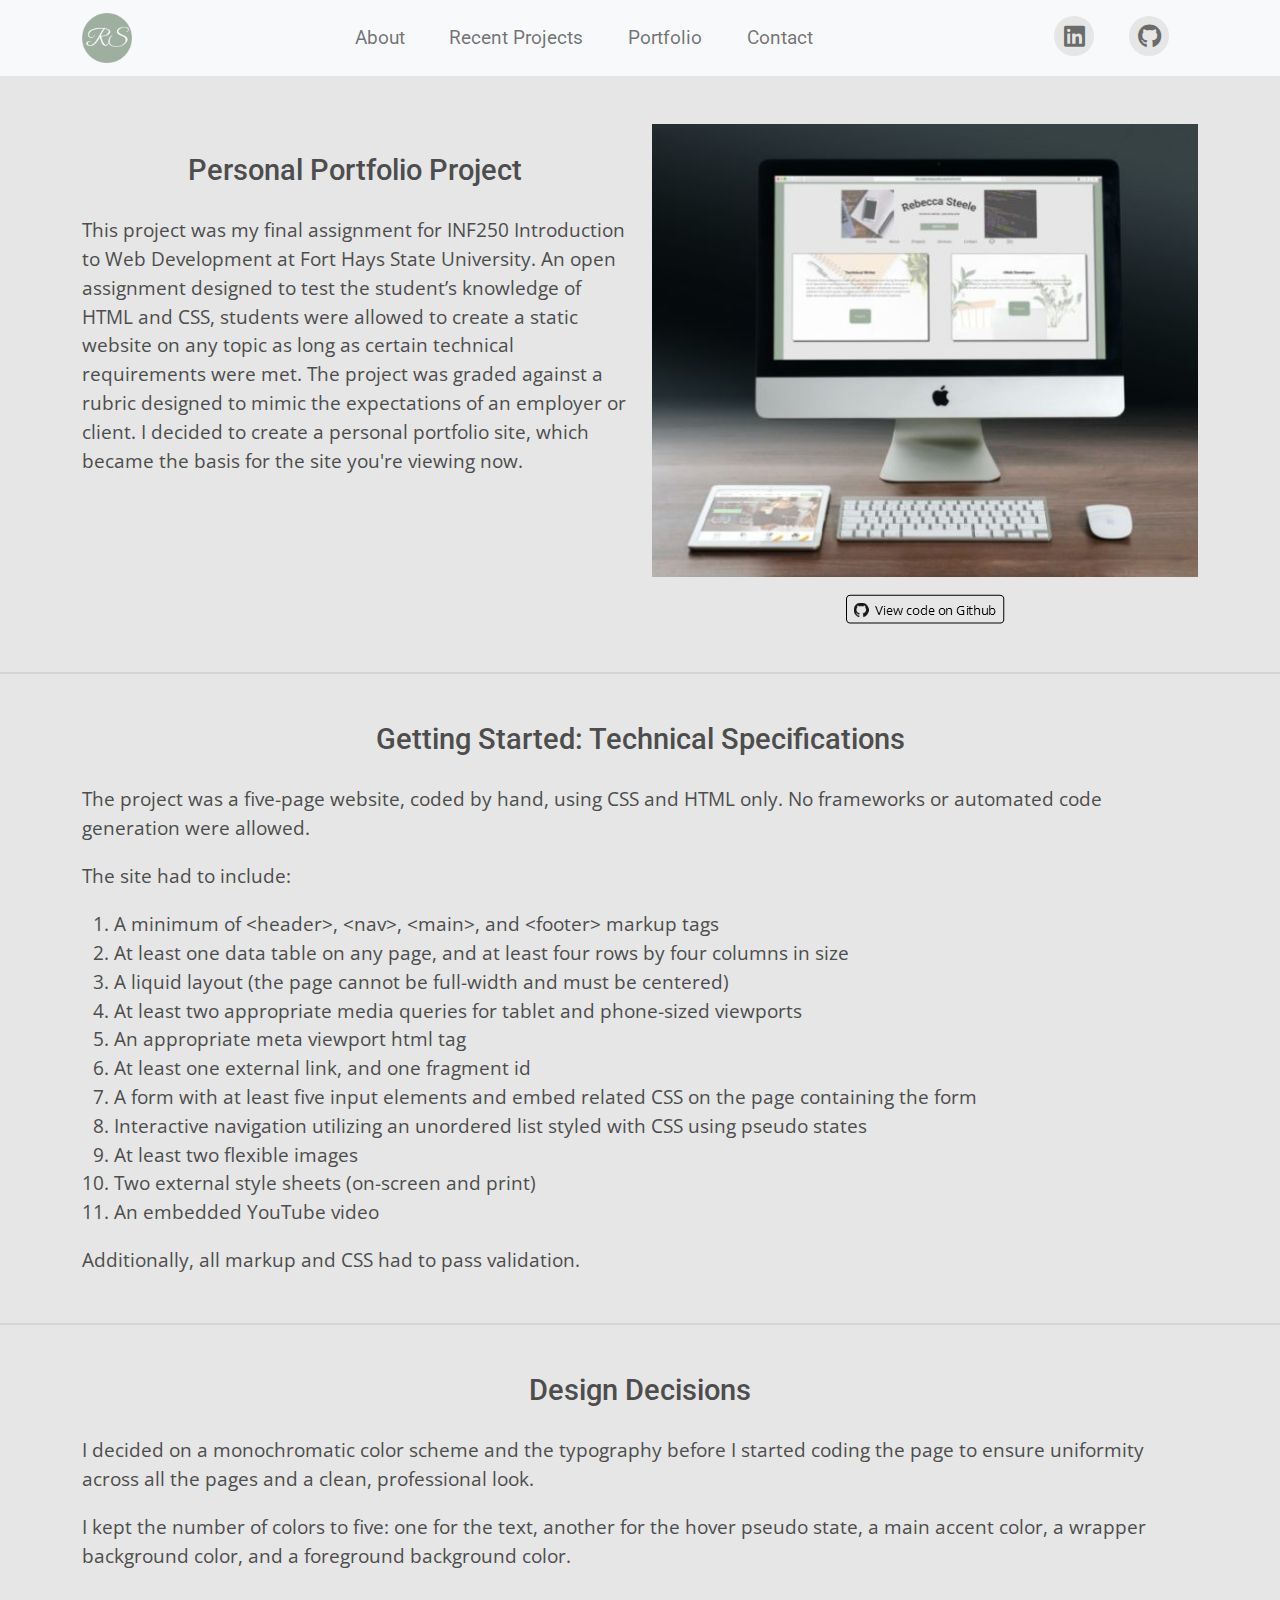
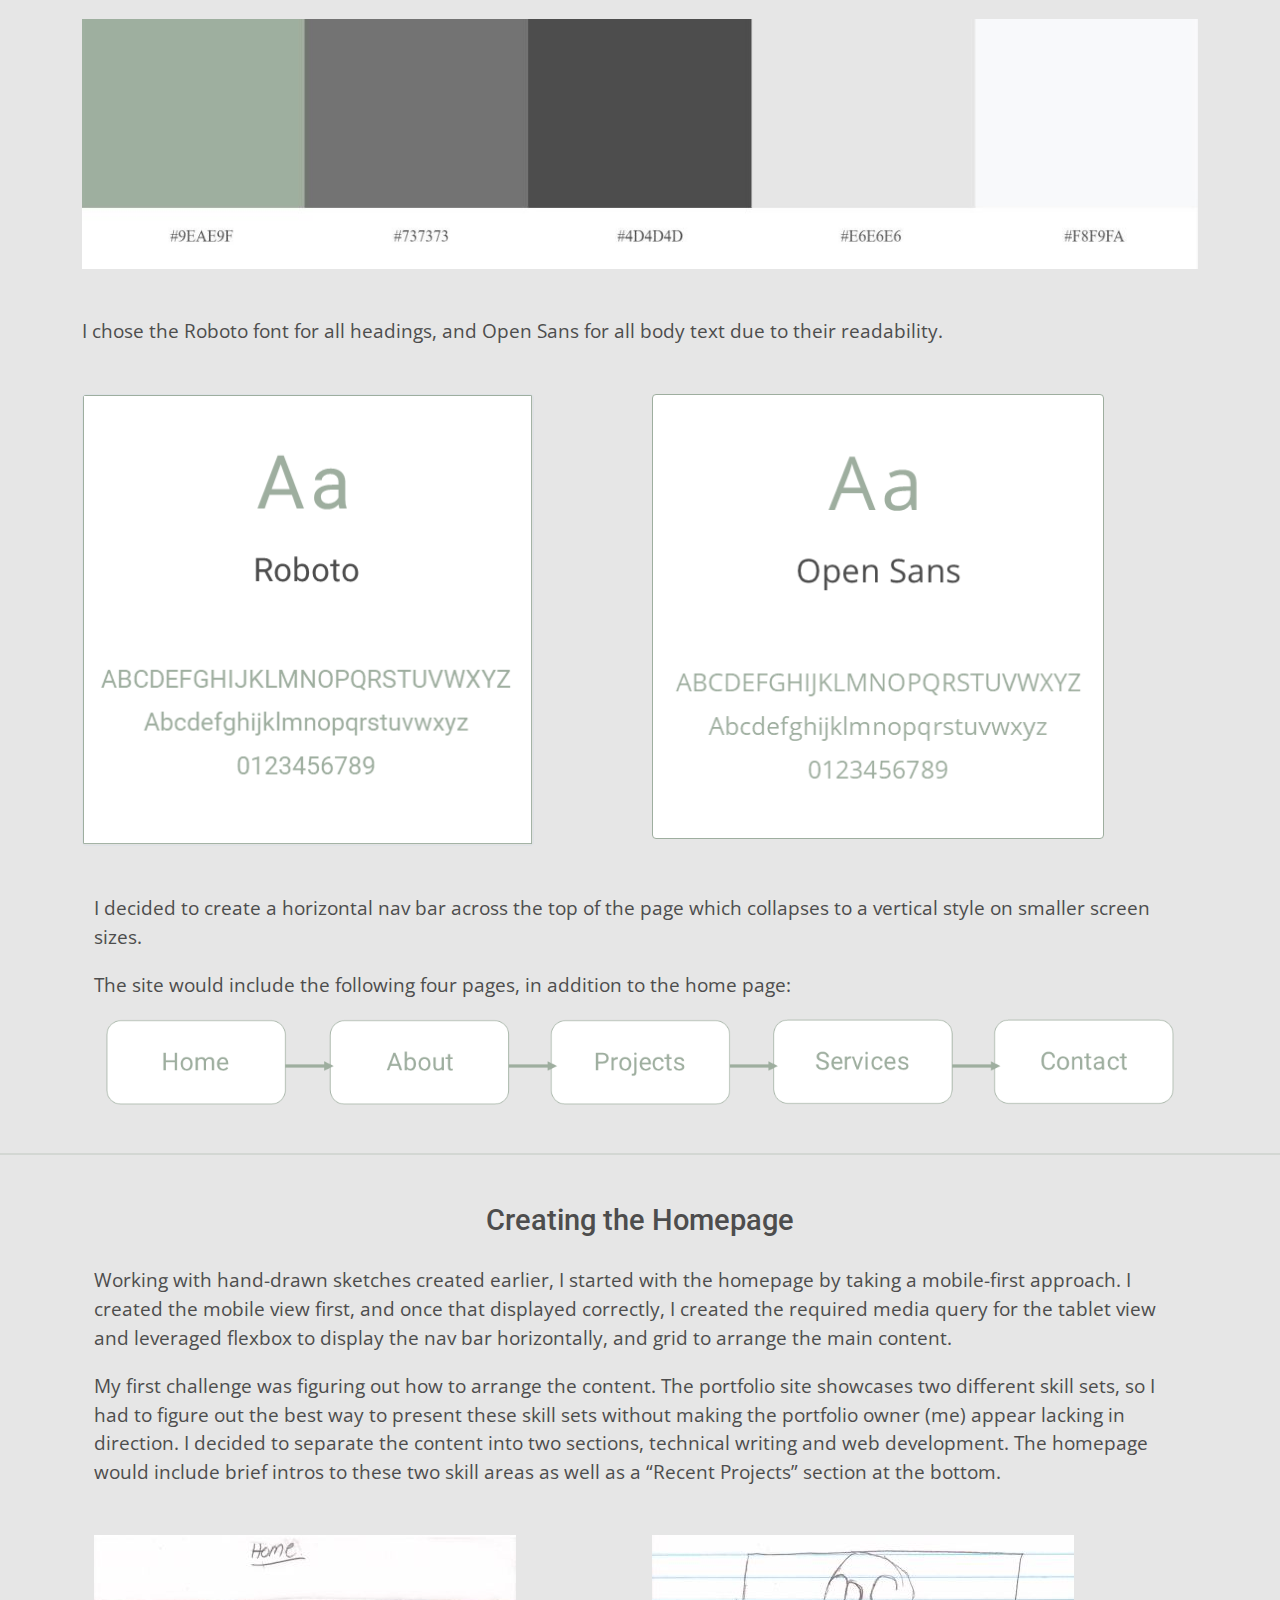
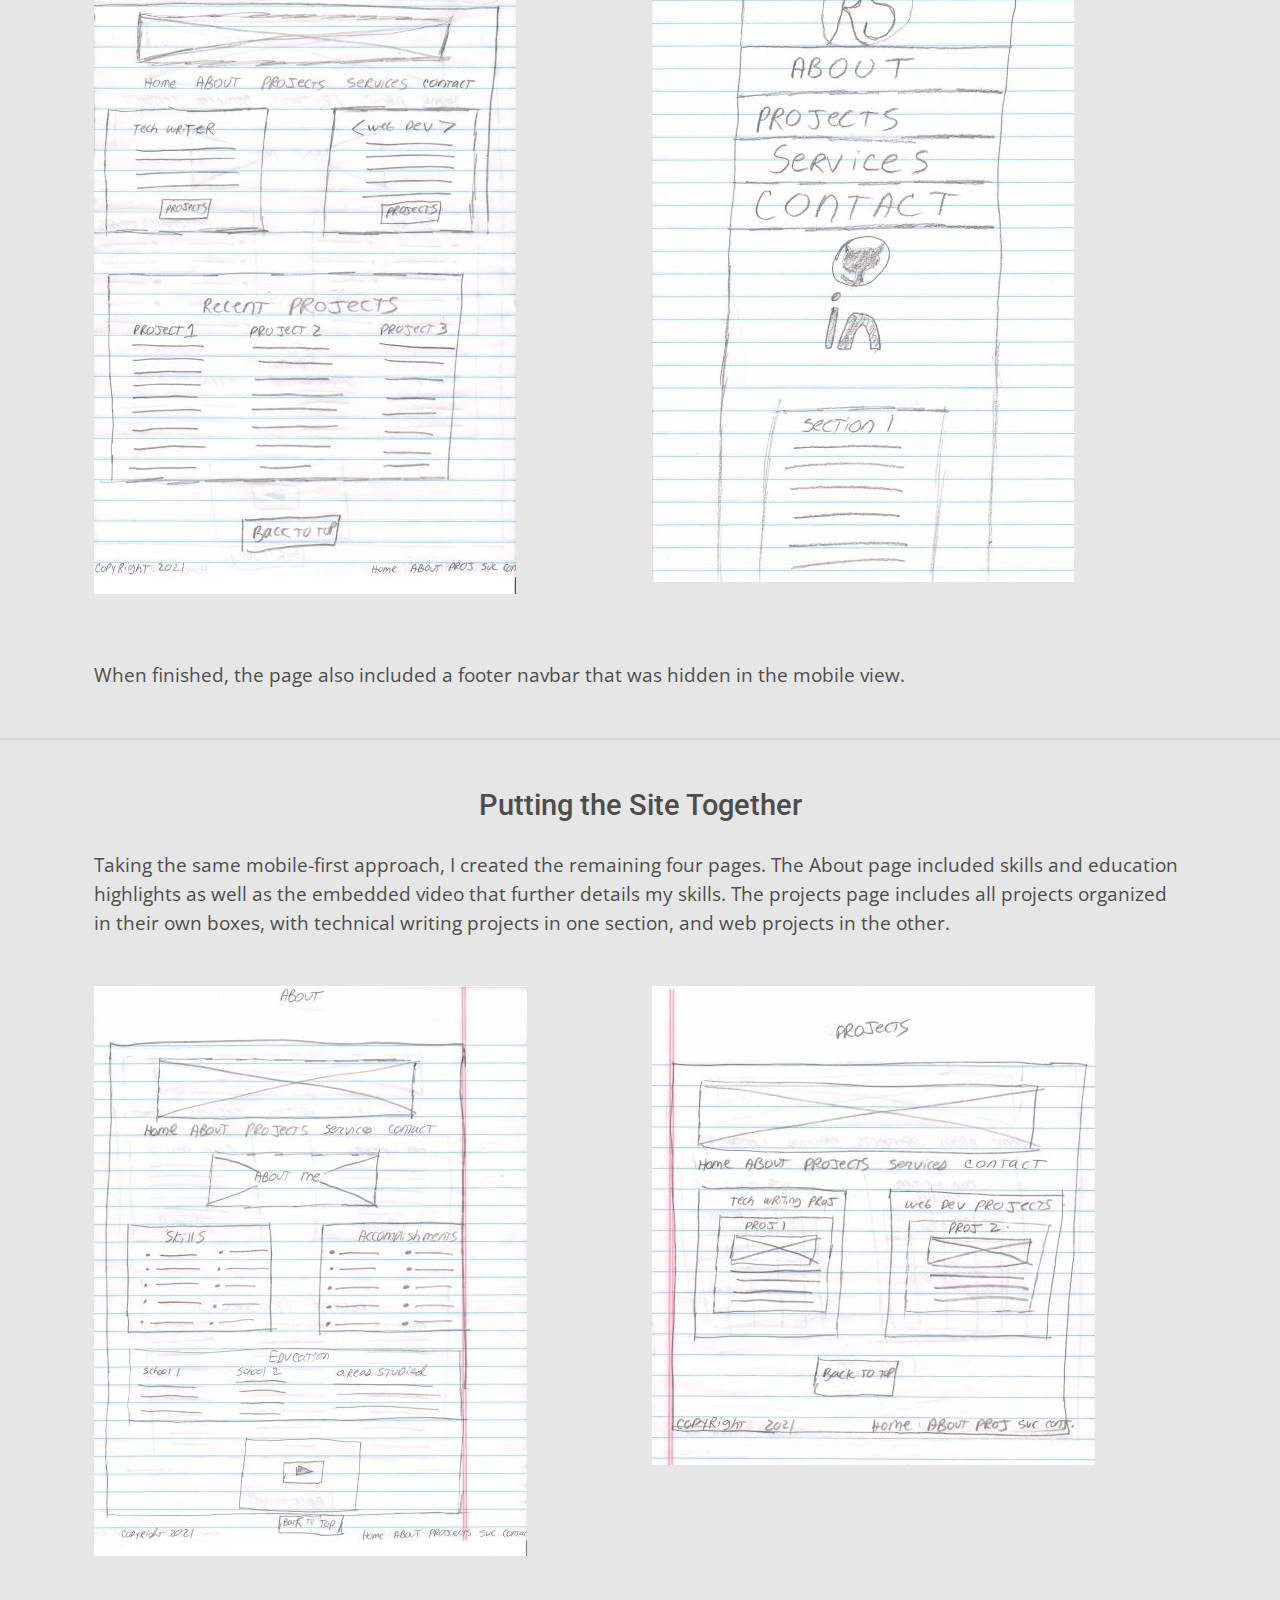
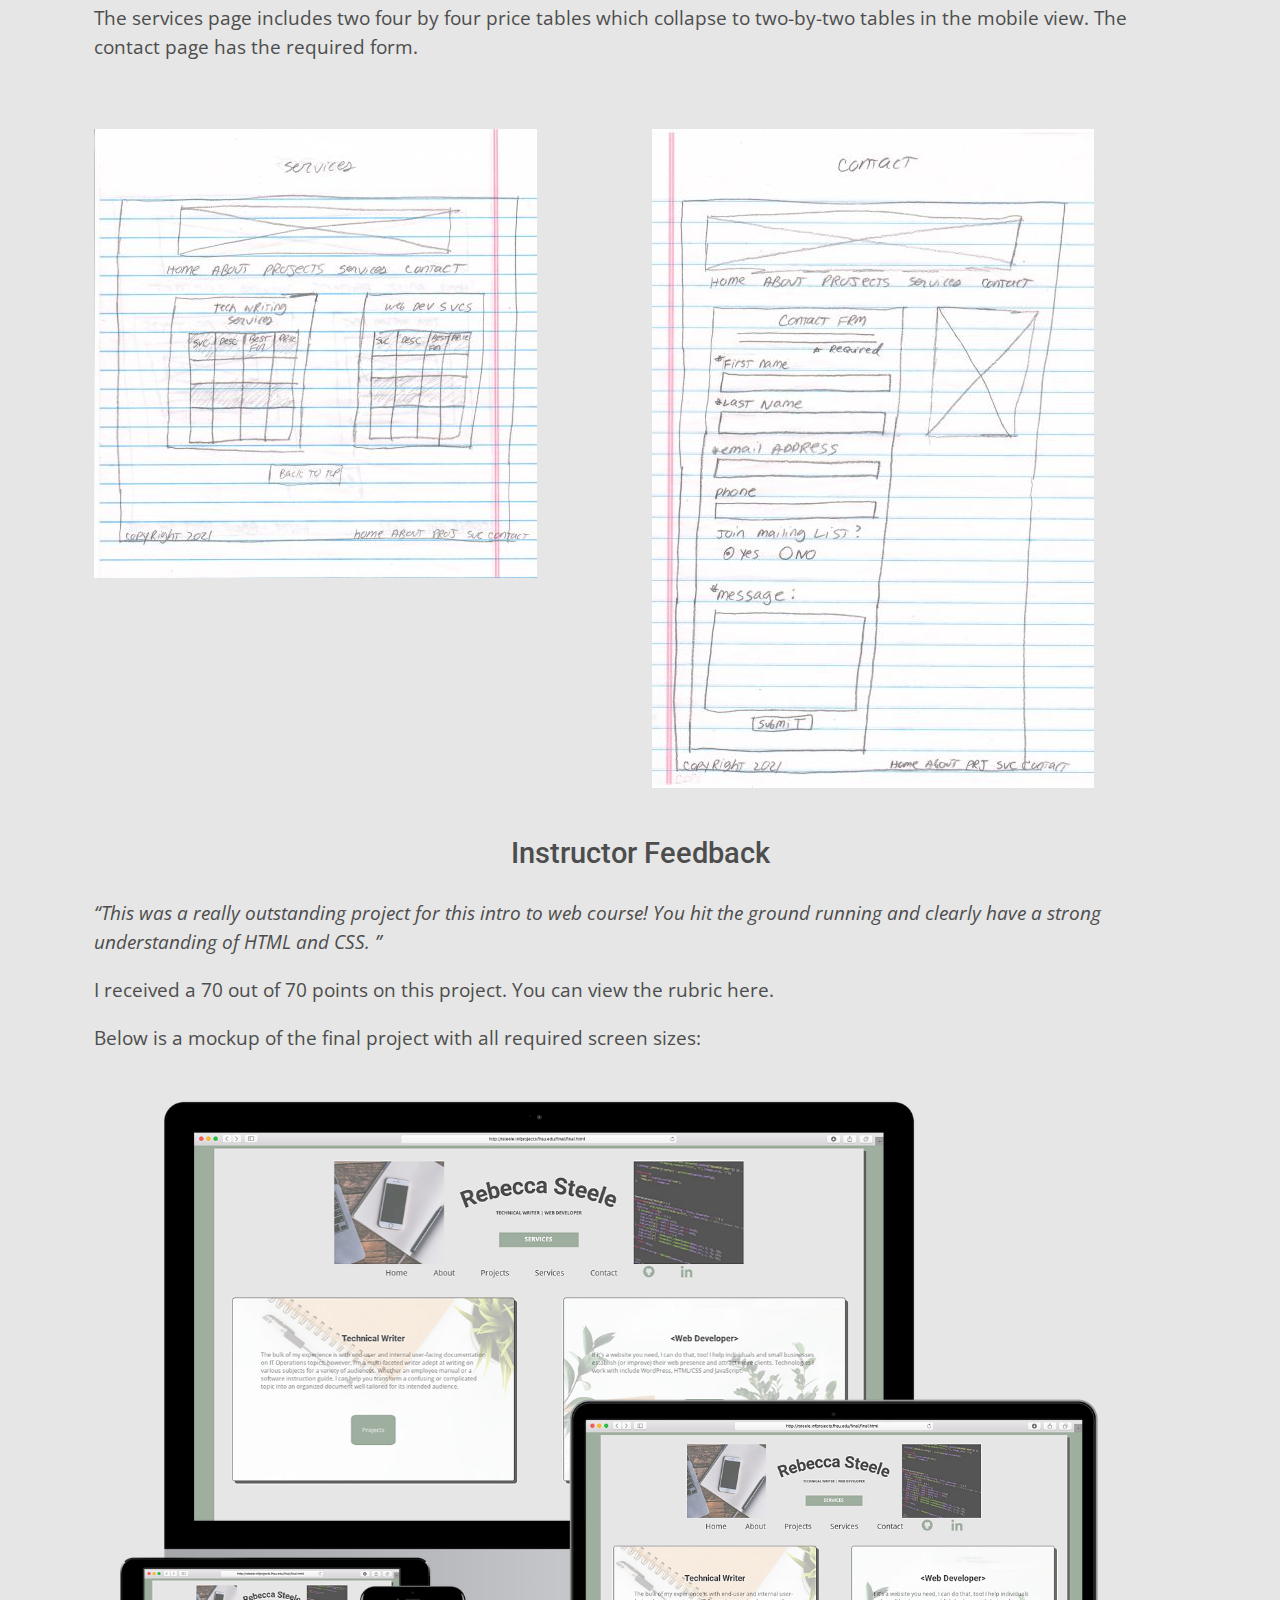
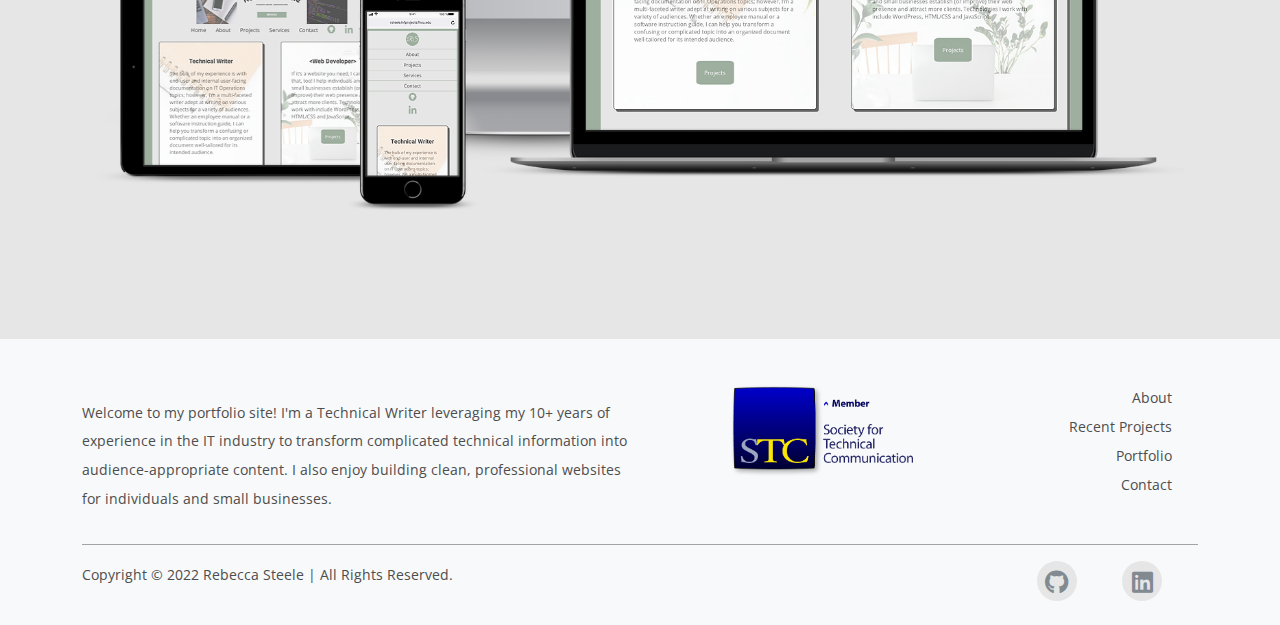
<file: portfolio-project.html>
<!DOCTYPE html>
<html lang="en">
    <head>
        <meta charset="utf-8">
        <meta http-equiv="X-UA-Compatible" content="IE=edge">
        <title>Rebecca Steele | Technical Writer &amp; Student Front End Dev::Personal Portfolio Project</title>
        <meta name="viewport" content="width=device-width, initial-scale=1">
        <meta name="description" content="Technical Writing and Web Development Portfolio of Rebecca Steele | 
        Technical Writer and Student Front End Dev">

        <!-- Latest compiled and minified CSS -->
        <link href="css/bootstrap.min.css" rel="stylesheet" type="text/css">
        <!-- Custom CSS-->
        <link rel="stylesheet" href="css/styles.css" type="text/css">
        <!--Font Awesome Icons -->
        <link href="css/all.css" rel="stylesheet">
        <!-- jQuery library -->
        <script src="js/jquery-3.6.0.min.js"></script>
        <!-- Latest compiled JavaScript -->
        <script src="js/bootstrap.min.js"></script>
         
        <link rel="shortcut icon" href="images/favicon.ico">
    </head>
    <body>
      <div id="wrapper" class="container-fluid">
        <header id="top">
          <nav class="navbar navbar-expand-lg navbar-light bg-light">
              <div class="container">
                <a class="navbar-brand" href="index.html"><img class="img-fluid" src="images/logo.png" 
                  alt="home" height="138" width="138"></a>
                <button class="navbar-toggler" type="button" data-bs-toggle="collapse" 
                data-bs-target="#navbarSupportedContent" aria-controls="navbarSupportedContent" 
                aria-expanded="false" aria-label="Toggle navigation">
                  <span class="navbar-toggler-icon"></span>
                </button>
              <div class="collapse navbar-collapse" id="navbarSupportedContent">
                <ul class="navbar-nav mx-auto">
                  <li class="nav-item">
                    <a class="nav-link" href="index.html#about">About</a>
                  </li>
                  <li class="nav-item">
                    <a class="nav-link" href="index.html#recent-projects">Recent Projects</a>
                  </li>
                  <li class="nav-item">
                    <a class="nav-link" href="portfolio.html">Portfolio</a>
                  </li>
                  <!--<li class="nav-item">
                  <a class="nav-link" href="blog.html">Blog</a>
                  </li> -->
                  <li class="nav-item">
                      <a class="nav-link" href="contact.html">Contact</a>
                  </li>
                </ul>
                <ul class="navbar-nav sm-icons mr-0 social-icons-ul-inline">
                  <li class="nav-item"><a class="linkedin nav-link" 
                    href="https://www.linkedin.com/in/steelerebecca/">
                    <i class="fab fa-linkedin social-media-icons"></i></a></li>
                  <li class="nav-item"><a class="github nav-link" href="https://github.com/rsteele6">
                    <i class="fab fa-github social-media-icons"></i></a></li>
                </ul>
              </div>
            </div>
          </nav>
        </header>
        <main>
          <section class="my-5"> <!-- Intro -->
            <div class="container-fluid">
              <div class="container">
                <div class="row">
                  <div class="col-sm-6"> <!-- Begin COL 1-->
                    <h2 class="headers">Personal Portfolio Project</h2>
                    <p>
                      This project was my final assignment for INF250 Introduction to Web Development 
                      at Fort Hays State University. An open assignment designed to test the student’s 
                      knowledge of HTML and CSS, students were allowed to create a static website on any 
                      topic as long as certain technical requirements were met. The project was graded 
                      against a rubric designed to mimic the expectations of an employer or client. 
                      I decided to create a personal portfolio site, which became the basis for the site
                      you're viewing now.
                    </p>
                  </div> <!-- End COL 1 -->
                  <div class="col-sm-6 my-auto"> <!-- Begin COL 2-->
                    <img class="img-fluid" src="images/portfolio-project-v1-desktop-mockup.jpg" 
                    alt="Desktop Mockup" 
                    width="553" height="459">
                    <div class="container text-center mt-3">
                      <a href="https://github.com/rsteele6/portfolio-project" target="_blank">
                        <img class="img-fluid" src="images/viewgithub.png" alt="View code on Github" 
                        height="30" width="160">
                      </a>
                    </div>
                  </div> <!-- End COL 2 -->
                </div>
              </div>
            </div>
            <hr class="section-rule mt-5">
          </section>
          <section class="my-5"> <!-- Getting Started Section -->
            <div id="getting-started" class="container">
              <h2 class="headers">Getting Started: Technical Specifications</h2>
              <p>
                The project was a five-page website, coded by hand, using CSS and HTML only. No frameworks 
                or automated code generation were allowed.
              </p>
              <p>
                The site had to include:
              </p>
              <ol>
                <li>A minimum of &lt;header&gt;, &lt;nav&gt;, &lt;main&gt;, and &lt;footer&gt; markup tags</li>
                <li>At least one data table on any page, and at least four rows by four columns in size</li>
                <li>A liquid layout (the page cannot be full-width and must be centered)</li>
                <li>At least two appropriate media queries for tablet and phone-sized viewports</li>
                <li>An appropriate meta viewport html tag</li>
                <li>At least one external link, and one fragment id</li>
                <li>A form with at least five input elements and embed related CSS on the page containing the form</li>
                <li>Interactive navigation utilizing an unordered list styled with CSS using pseudo states</li>
                <li>At least two flexible images</li>
                <li>Two external style sheets (on-screen and print)</li>
                <li>An embedded YouTube video</li>
              </ol>
              <p>Additionally, all markup and CSS had to pass validation.</p>
            </div>
            <hr class="section-rule mt-5">
          </section>
          <section class="my-5">  <!-- Design Decisions -->
            <div class="container mb-5">
              <h2 class="headers">Design Decisions</h2>
              <p>
                I decided on a monochromatic color scheme and the typography before I started coding the page 
                to ensure uniformity across all the pages and a clean, professional look.
              </p>
              <p>
                I kept the number of colors to five: one for the text, another for the hover pseudo state, 
                a main accent color, a wrapper background color, and a foreground background color.
              </p>
            </div>
            <div class="container mb-5">
              <img class="img-fluid" src="images/colortheme.jpg" alt="Color Palette" width="1239" height="278">
            </div>
            <div class="container mb-5">
              <p>
                I chose the Roboto font for all headings, and Open Sans for all body text due to their readability.
              </p>
            </div>
            <div class="container">
              <div class="row mb-5">
                <div class="col-sm-6"> <!-- Begin COL 1-->
                  <img class="img-fluid border rounded" src="images/roboto_typography.png" 
                  alt="Roboto Typography" width="452" height="452">
                </div> <!-- End COL 1 -->
                <div class="col-sm-6"> <!-- Begin COL 2-->
                  <img class="img-fluid img-thumbnail" src="images/open_sans_typography.png" 
                  alt="Open Sans Typography" width="452" height="452">
                </div> <!-- End COL 2 -->
              </div>
              <div class="container">
                <p>
                  I decided to create a horizontal nav bar across the top of the page which collapses to a vertical 
                  style on smaller screen sizes.
                </p>
                <p>
                  The site would include the following four pages, in addition to the home page:
                </p>
                <div class="container mb-5">
                  <img class="img-fluid" src="images/sitemap.png" alt="Site Map" width="1078" height="90">
                </div> 
              </div>
            </div>
            <hr class="section-rule mt-5">
          </section>
          <section class="my-5">
            <div class="container">
              <div class="container mb-5">
                <h2 class="headers">Creating the Homepage</h2>
                <p>
                  Working with hand-drawn sketches created earlier, I started with the homepage by taking a 
                  mobile-first approach. I created the mobile view first, and once that displayed correctly, 
                  I created the required media query for the tablet view and leveraged flexbox to display the 
                  nav bar horizontally, and grid to arrange the main content.
                </p>
                <p>
                  My first challenge was figuring out how to arrange the content. The portfolio site showcases 
                  two different skill sets, so I had to figure out the best way to present these skill sets without 
                  making the portfolio owner (me) appear lacking in direction. I decided to separate the content 
                  into two sections, technical writing and web development. The homepage would include brief intros 
                  to these two skill areas as well as a “Recent Projects” section at the bottom.
                </p>
              </div>
              <div class="container">
                <div class="row">
                  <div class="col-sm-6 mb-5"> <!-- Begin COL 1-->
                    <img class="img-fluid" src="images/portfolio-v1-sketchup-home.JPG" 
                    alt="Home Page Sketch - Desktop View" width="422" height="659">
                  </div> <!-- End COL 1 -->
                  <div class="col-sm-6"> <!-- Begin COL 2-->
                    <img class="img-fluid" src="images/portfolio-v1-sketchup-mobile.JPG" 
                    alt="Home Page Sketch - Mobile View" width="422" height="647">
                  </div> <!-- End COL 2 -->
                </div>
              </div>
              <div class="container mb-5">
                <p>
                  When finished, the page also included a footer navbar that was hidden in the mobile view.
                </p>
              </div>
            </div>
            <hr class="section-rule mt-5">
          </section>
          <section class="my-5">
            <div class="container">
              <div class="container mb-5">
                <h2 class="headers">Putting the Site Together</h2>
                <p>
                  Taking the same mobile-first approach, I created the remaining four pages. The About page 
                  included skills and education highlights as well as the embedded video that further details my 
                  skills. The projects page includes all projects organized in their own boxes, with technical 
                  writing projects in one section, and web projects in the other.
                </p>
              </div>
                <div class="container mb-5">
                  <div class="row mb-5">
                    <div class="col-sm-6 mb-5"> <!-- Begin COL 1-->
                      <img class="img-fluid" src="images/portfolio-v1-sketchup-about.JPG" 
                      alt="About Page Sketch - Desktop View" width="433" height="570">
                    </div> <!-- End COL 1 -->
                    <div class="col-sm-6"> <!-- Begin COL 2-->
                      <img class="img-fluid" src="images/portfolio-v1-sketchup-projects.JPG" 
                      alt="Projects Page Sketch - Desktop View" width="443" height="479">
                    </div> <!-- End COL 2 -->
                    <p>
                      The services page includes two four by four price tables which collapse to two-by-two 
                      tables in the mobile view. The contact page has the required form.
                    </p>
                  </div>
                  <div class="row mb-5">
                    <div class="col-sm-6 mb-5"> <!-- Begin COL 1-->
                      <img class="img-fluid" src="images/portfolio-v1-sketchup-services.JPG" 
                      alt="Services Page Sketch - Desktop View" width="443" height="449">
                    </div> <!-- End COL 1 -->
                    <div class="col-sm-6"> <!-- Begin COL 2-->
                      <img class="img-fluid" src="images/portfolio-v1-sketchup-contact.JPG" 
                      alt="Contact Page Sketch - Desktop View" width="442" height="659">
                    </div> <!-- End COL 2 -->
                  </div>
                </div>
                <div class="container mb-5">
                  <h2 class="headers">Instructor Feedback</h2>
                  <p>
                    <q>This was a really outstanding project for this intro to web course! You hit the ground 
                      running and clearly have a strong understanding of HTML and CSS.
                    </q>
                  </p>
                  <p>
                    I received a 70 out of 70 points on this project. You can view the rubric <a href="samples/rubric.pdf" target="_blank">here.</a>
                  </p>
                  <p>
                    Below is a mockup of the final project with all required screen sizes:
                  </p>
                </div>
                <div class="container mb-5">
                  <img class="img-fluid" src="images/portfolio-project-v1-mockup-all.png" alt="Mockup - all views" 
                  width="1593" height="1097">
                </div>
            </div>
          </section>
        </main>
        <!-- Site footer -->
        <footer class="site-footer">
          <div class="container">
            <div class="row">
              <div class="col-sm-12 col-md-6">
                <!-- <h6>About</h6> -->
                <p class="text-justify">
                  Welcome to my portfolio site! I'm a Technical Writer leveraging my 10+ years of experience in the 
                  IT industry to transform complicated technical information into audience-appropriate content. I also
                  enjoy building clean, professional websites for individuals and small businesses.
                </p>
              </div>
              <div class="col-xs-6 col-md-3 right-align-text">
                <a href="https://www.stc.org/" target="_blank">
                  <img id="stc-logo" class="img-fluid" src="images/STC-Logo-Member.png" alt="STC Logo" height="265" 
                width="521">
                </a>
              </div>
              <div class="col-xs-6 col-md-3 right-align-text">
                <!-- <h6>Quick Links</h6> -->
                <ul class="footer-links">
                  <li><a href="index.html#about">About</a></li>
                  <li><a href="index.html#recent-projects">Recent Projects</a></li>  
                  <li><a href="portfolio.html">Portfolio</a></li>
                  <!-- <li><a href="blog.html">Blog</a></li> -->
                  <li><a href="contact.html">Contact</a></li>
                </ul>
              </div>
            </div>
            <hr>
          </div>
          <div class="container">
            <div class="row">
              <div class="col-md-8 col-sm-6 col-xs-12">
                <p class="copyright-text">Copyright &copy; 2022 Rebecca Steele | All Rights Reserved.
                </p>
              </div>
              <div class="col-md-4 col-sm-6 col-xs-12">
                <ul class="social-icons-ul-inline right-align-text">
                  <li><a class="github" href="https://github.com/rsteele6"><i class="fab fa-github social-media-icons"></i></a></li>
                  <li><a class="linkedin" href="https://www.linkedin.com/in/steelerebecca/"><i class="fab fa-linkedin social-media-icons"></i></a></li>   
                </ul>
              </div>
            </div>
          </div>
        </footer>
      </div> <!-- End Wrapper -->
    </body>
</html>
</file>
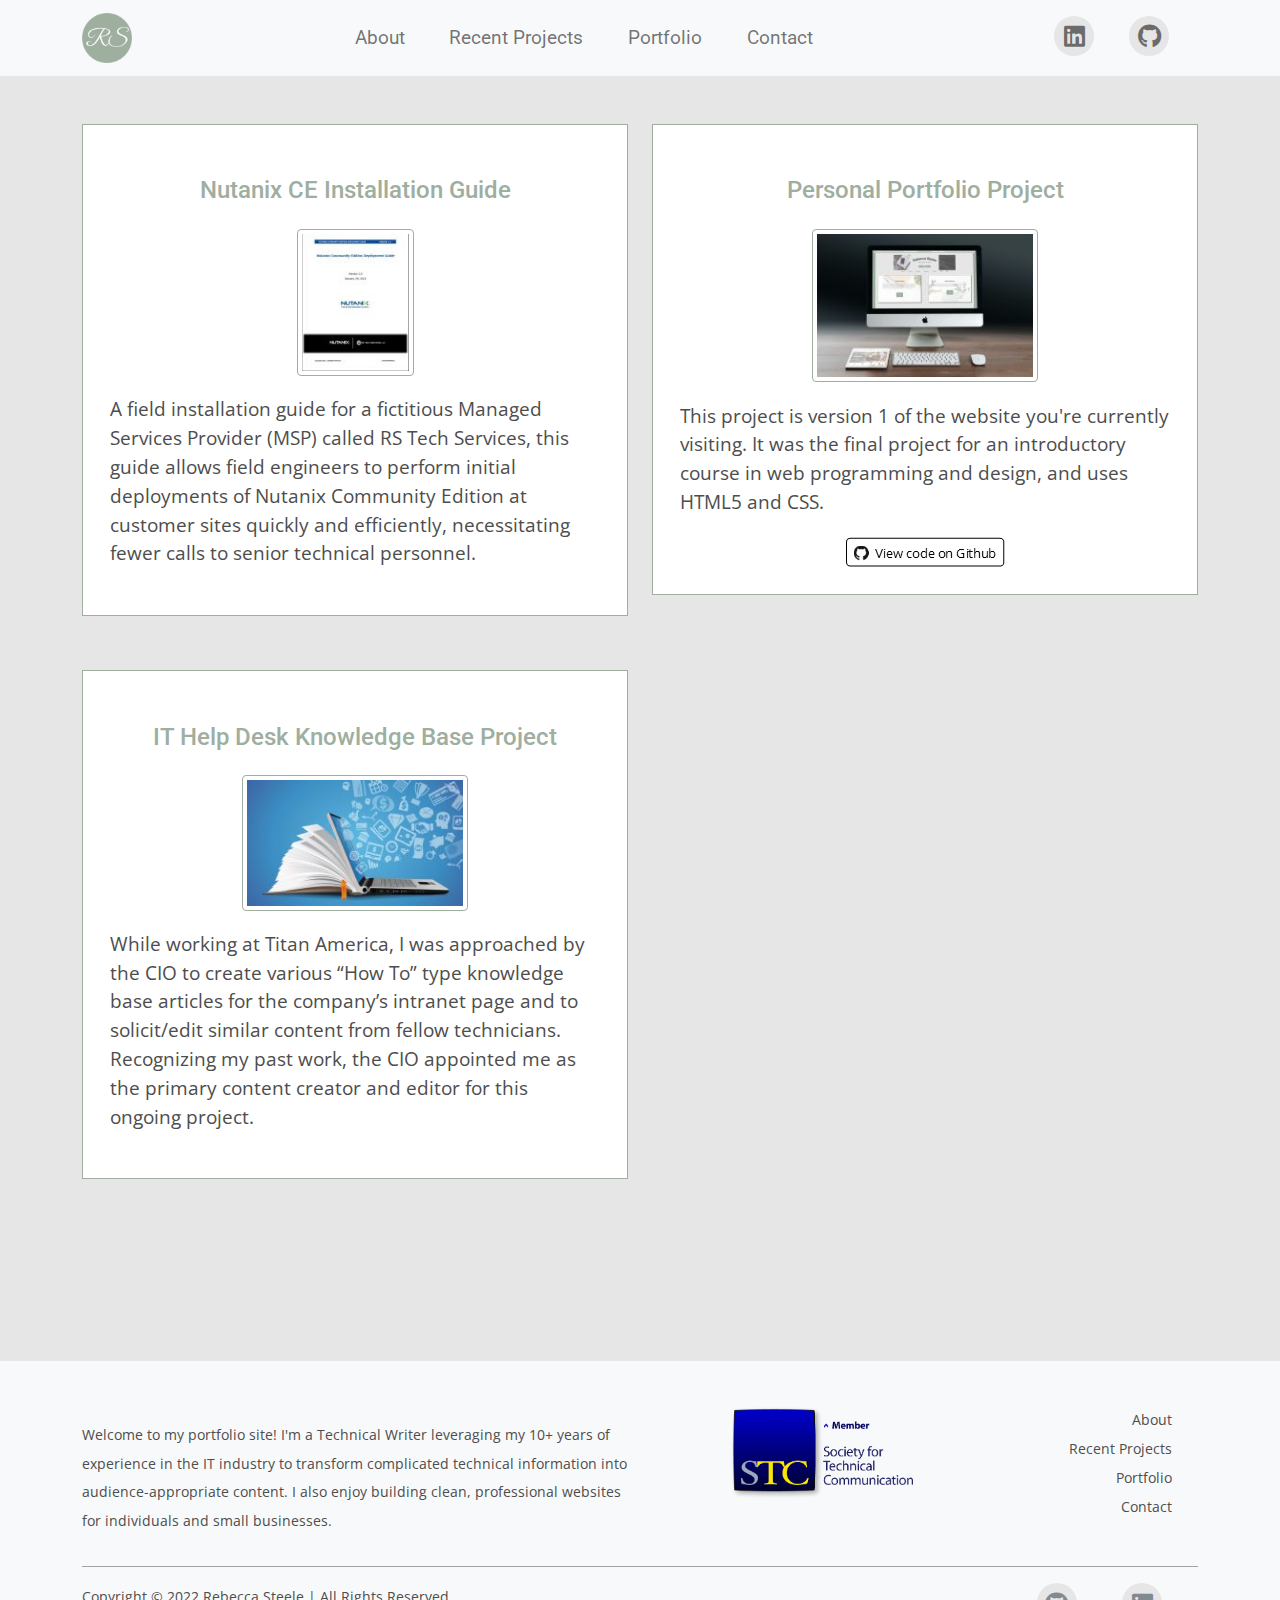
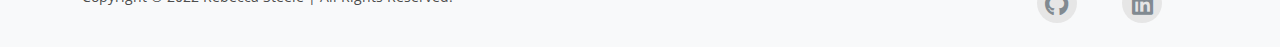
<file: portfolio.html>
<!DOCTYPE html>
<html lang="en">
    <head>
        <meta charset="utf-8">
        <meta http-equiv="X-UA-Compatible" content="IE=edge">
        <title>Rebecca Steele | Technical Writer &amp; Student Front End Dev::Portfolio</title>
        <meta name="viewport" content="width=device-width, initial-scale=1">
        <meta name="description" content="Technical Writing and Web Development Portfolio of Rebecca Steele | Technical Writer and Student Front End Dev">

        <!-- Latest compiled and minified CSS -->
        <link href="css/bootstrap.min.css" rel="stylesheet" type="text/css">
        <!-- Custom CSS-->
        <link rel="stylesheet" href="css/styles.css" type="text/css">
        <!--Font Awesome Icons -->
        <link href="css/all.css" rel="stylesheet">
        <!-- jQuery library -->
        <script src="js/jquery-3.6.0.min.js"></script>
        <!-- Latest compiled JavaScript -->
        <script src="js/bootstrap.min.js"></script>
         
        <link rel="shortcut icon" href="images/favicon.ico">
    </head>
    <body>
        <div id="wrapper" class="container-fluid">
            <header id="top">
                <nav class="navbar navbar-expand-lg navbar-light bg-light">
                    <div class="container">
                      <a class="navbar-brand" href="index.html"><img class="img-fluid" src="images/logo.png" 
                        alt="home" height="138" width="138"></a>
                      <button class="navbar-toggler" type="button" data-bs-toggle="collapse" 
                      data-bs-target="#navbarSupportedContent" aria-controls="navbarSupportedContent" 
                      aria-expanded="false" aria-label="Toggle navigation">
                        <span class="navbar-toggler-icon"></span>
                      </button>
                      <div class="collapse navbar-collapse" id="navbarSupportedContent">
                          <ul class="navbar-nav mx-auto">
                            <li class="nav-item">
                              <a class="nav-link" href="index.html#about">About</a>
                            </li>
                            <li class="nav-item">
                              <a class="nav-link" href="index.html#recent-projects">Recent Projects</a>
                            </li>
                            <li class="nav-item">
                              <a class="nav-link" href="portfolio.html">Portfolio</a>
                          </li>
                         <!--<li class="nav-item">
                            <a class="nav-link" href="blog.html">Blog</a>
                          </li> -->
                        <li class="nav-item">
                            <a class="nav-link" href="contact.html">Contact</a>
                        </li>
                        </ul>
                        <ul class="navbar-nav sm-icons mr-0 social-icons-ul-inline">
                          <li class="nav-item"><a class="linkedin nav-link" href="https://www.linkedin.com/in/steelerebecca/"><i class="fab fa-linkedin social-media-icons"></i></a></li>
                          <li class="nav-item"><a class="github nav-link" href="https://github.com/rsteele6"><i class="fab fa-github social-media-icons"></i></a></li>
                        </ul>
                      </div>
                    </div>
                  </nav>
            </header>
            <main>
                <!--Begin Projects Container-->
                <div class="container my-5">
                    <div class="row">
                      <!--Begin Project 1-->
                      <div class="col-sm-6">                           
                        <div id="nutanix-install-guide" class="project-tiles container">
                          <a href="nutanix-project.html" target="_blank"><h3 class="headers">Nutanix CE Installation Guide</h3></a>
                          <a href="nutanix-project.html" target="_blank">
                            <img class="img-fluid img-thumbnail" src="images/tech-writing-project1.jpg" 
                            alt="Nutanix CE Installation Guide" height="150" width="117"></a>
                            <p class="left-align-text">
                              A field installation guide for a fictitious Managed Services Provider (MSP) called RS 
                              Tech Services, this guide allows field engineers to perform initial deployments of 
                              Nutanix Community Edition at customer sites quickly and efficiently, necessitating 
                              fewer calls to senior technical personnel.
                            </p>
                        </div>
                      </div>
                      <!-- End Project 1-->

                      <!--Begin Project 2 -->
                      <div class="col-sm-6">
                        <div id="portfolio-template" class="project-tiles container"> 
                          <a href="portfolio-project.html" target="_blank"><h3 class="headers">Personal Portfolio Project</h3></a>
                          <a href="portfolio-project.html" target="_blank">
                            <img class="img-fluid img-thumbnail" src="images/portfolio-project-v1-desktop-mockup-thumbnail.jpg" 
                            alt="Personal Portfolio Project" height="150" width="226"></a>
                            <p class="left-align-text">
                              This project is version 1 of the website you're currently visiting. It was the final
                              project for an introductory course in web programming and design, and uses HTML5
                              and CSS.
                            </p>
                            <a href="portfolio-project.html" target="_blank">
                              <img class="img-fluid" src="images/viewgithub.png" alt="View code on Github" height="30" 
                              width="160">
                            </a>
                        </div>
                      </div>
                      <!-- End Project 2--> 

                      <!--Begin Project 3-->
                      <div class="col-sm-6">                           
                        <div id="ta-knowledgebase-project" class="project-tiles container">
                          <a href="ta-knowledgebase-project.html" target="_blank"><h3 class="headers">IT Help Desk Knowledge Base Project</h3></a>
                          <a href="ta-knowledgebase-project.html" target="_blank">
                            <img class="img-fluid img-thumbnail" src="images/knowledge_base_thumbnail.jpg" 
                            alt="Knowledgebase" height="131" width="226"></a>
                          <p class="left-align-text">
                            While working at Titan America, I was approached by the CIO to create various “How To” 
                            type knowledge base articles for the company’s intranet page and to solicit/edit similar 
                            content from fellow technicians. Recognizing my past work, the CIO appointed me as the 
                            primary content creator and editor for this ongoing project.
                          </p>
                        </div>
                      </div>
                      <!-- End Project 3-->
                    </div>
                  </div>
                  <!-- End Projects Container -->
            </main>
            <!-- Site footer -->
            <footer class="site-footer">
              <div class="container">
                <div class="row">
                  <div class="col-sm-12 col-md-6">
                    <p class="text-justify">
                      Welcome to my portfolio site! I'm a Technical Writer leveraging my 10+ years of experience in the 
                      IT industry to transform complicated technical information into audience-appropriate content. I also
                      enjoy building clean, professional websites for individuals and small businesses.
                    </p>
                  </div>
                  <div class="col-xs-6 col-md-3 right-align-text">
                    <a href="https://www.stc.org/" target="_blank">
                      <img id="stc-logo" class="img-fluid" src="images/STC-Logo-Member.png" alt="STC Logo" height="265" 
                      width="521">
                    </a>
                  </div>
                  <div class="col-xs-6 col-md-3 right-align-text">
                    <ul class="footer-links">
                      <li><a href="index.html#about">About</a></li>
                      <li><a href="index.html#recent-projects">Recent Projects</a></li>  
                      <li><a href="portfolio.html">Portfolio</a></li>
                      <!-- <li><a href="blog.html">Blog</a></li> -->
                      <li><a href="contact.html">Contact</a></li>
                    </ul>
                  </div>
                </div>
                <hr>
              </div>
              <div class="container">
                <div class="row">
                  <div class="col-md-8 col-sm-6 col-xs-12">
                    <p class="copyright-text">Copyright &copy; 2022 Rebecca Steele | All Rights Reserved.
                    </p>
                  </div>

                  <div class="col-md-4 col-sm-6 col-xs-12">
                    <ul class="social-icons-ul-inline right-align-text">
                      <li><a class="github" href="https://github.com/rsteele6"><i class="fab fa-github social-media-icons"></i></a></li>
                      <li><a class="linkedin" href="https://www.linkedin.com/in/steelerebecca/"><i class="fab fa-linkedin social-media-icons"></i></a></li>   
                    </ul>
                  </div>
                </div>
              </div>
          </footer>
        </div> <!-- End Wrapper -->
    </body>
</html>
</file>
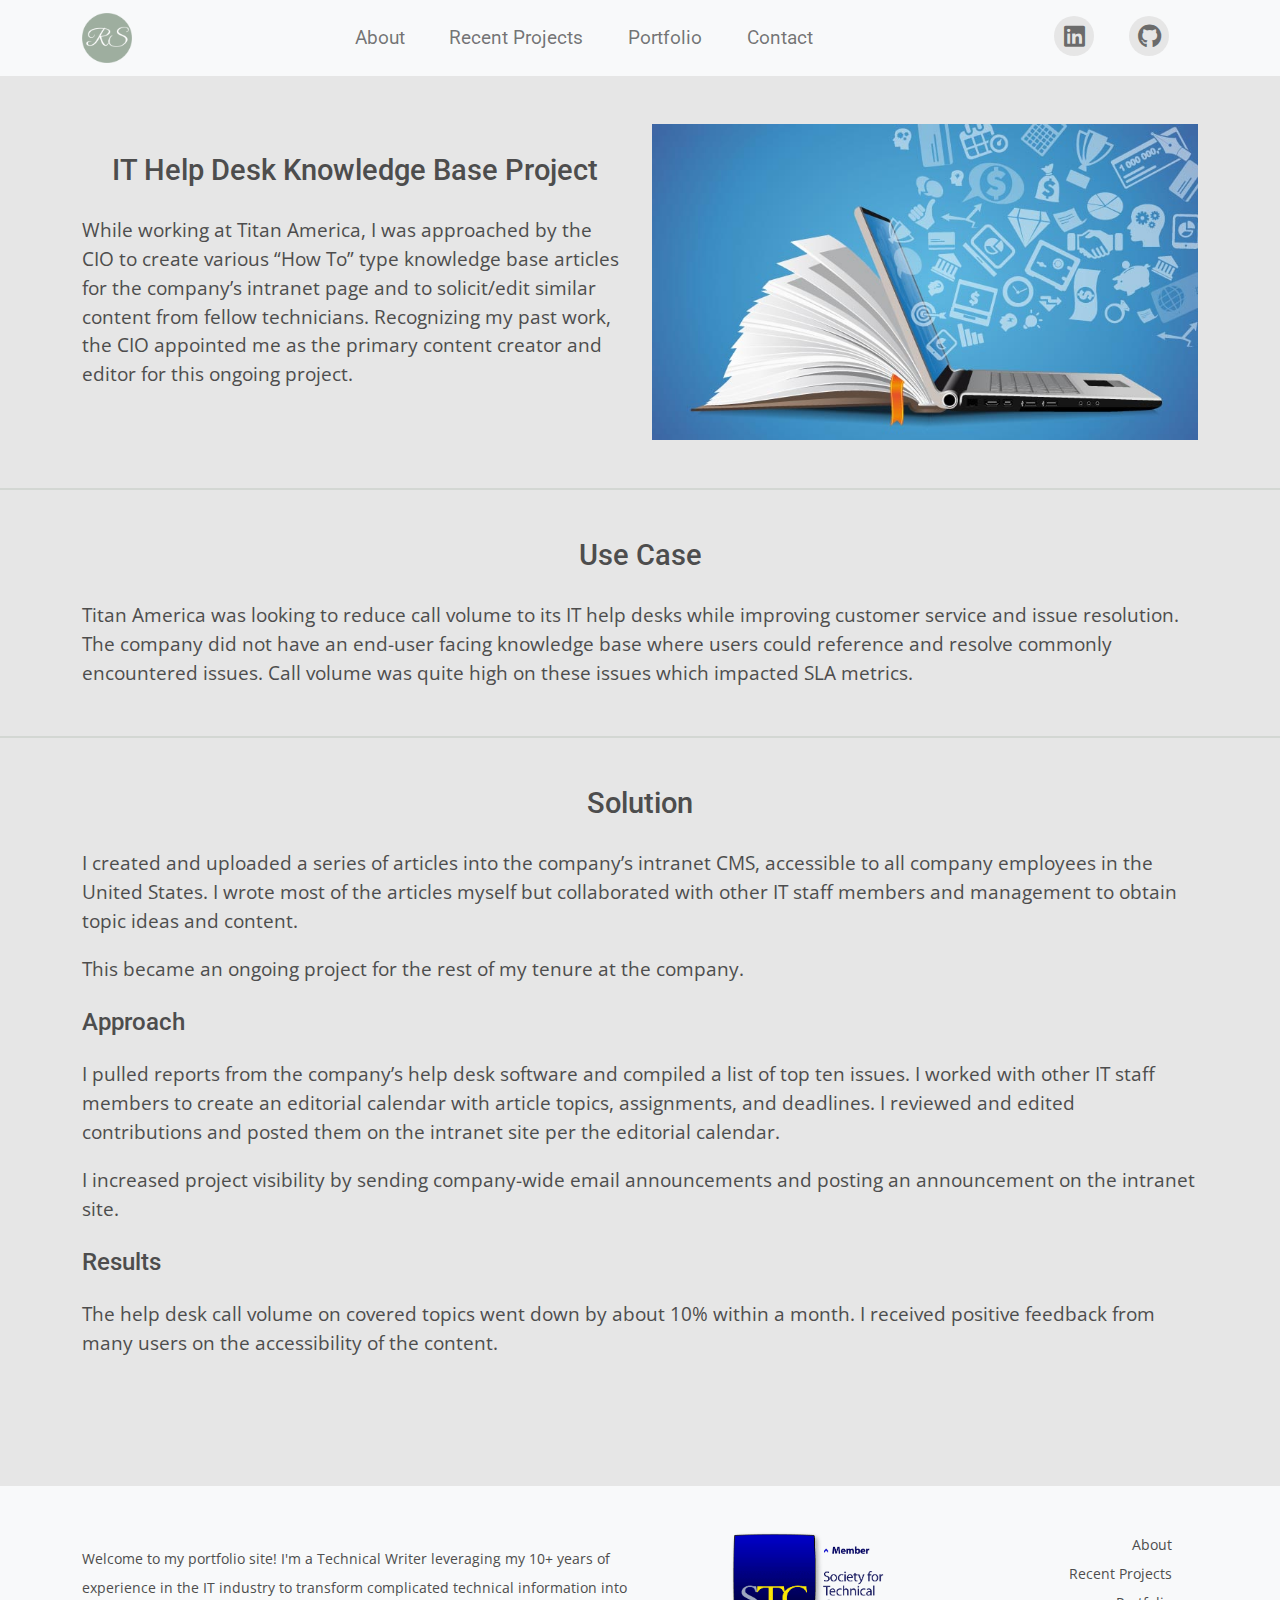
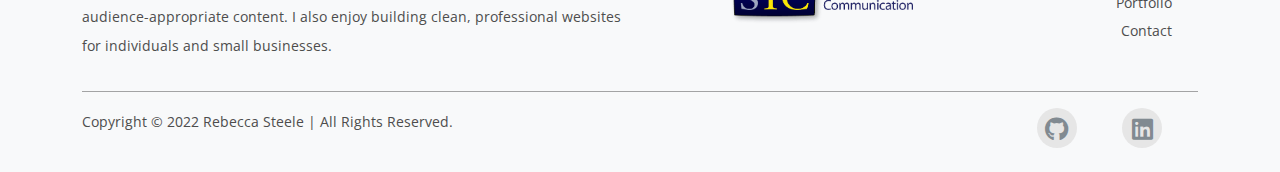
<file: ta-knowledgebase-project.html>
<!DOCTYPE html>
<html lang="en">
    <head>
        <meta charset="utf-8">
        <meta http-equiv="X-UA-Compatible" content="IE=edge">
        <title>Rebecca Steele | Technical Writer &amp; Student Front End Dev::Nutanix CE Installation Guide</title>
        <meta name="viewport" content="width=device-width, initial-scale=1">
        <meta name="description" content="Technical Writing and Web Development Portfolio of Rebecca Steele | 
        Technical Writer and Student Front End Dev">

        <!-- Latest compiled and minified CSS -->
        <link href="css/bootstrap.min.css" rel="stylesheet" type="text/css">
        <!-- Custom CSS-->
        <link rel="stylesheet" href="css/styles.css" type="text/css">
        <!--Font Awesome Icons -->
        <link href="css/all.css" rel="stylesheet">
        <!-- jQuery library -->
        <script src="js/jquery-3.6.0.min.js"></script>
        <!-- Latest compiled JavaScript -->
        <script src="js/bootstrap.min.js"></script>
         
        <link rel="shortcut icon" href="images/favicon.ico">
    </head>
    <body>
        <div id="wrapper" class="container-fluid">
            <header id="top">
                <nav class="navbar navbar-expand-lg navbar-light bg-light">
                    <div class="container">
                      <a class="navbar-brand" href="index.html"><img class="img-fluid" src="images/logo.png" 
                        alt="home" height="138" width="138"></a>
                      <button class="navbar-toggler" type="button" data-bs-toggle="collapse" 
                      data-bs-target="#navbarSupportedContent" aria-controls="navbarSupportedContent" 
                      aria-expanded="false" aria-label="Toggle navigation">
                        <span class="navbar-toggler-icon"></span>
                      </button>
                      <div class="collapse navbar-collapse" id="navbarSupportedContent">
                          <ul class="navbar-nav mx-auto">
                            <li class="nav-item">
                              <a class="nav-link" href="index.html#about">About</a>
                            </li>
                            <li class="nav-item">
                              <a class="nav-link" href="index.html#recent-projects">Recent Projects</a>
                            </li>
                            <li class="nav-item">
                              <a class="nav-link" href="portfolio.html">Portfolio</a>
                          </li>
                         <!--<li class="nav-item">
                            <a class="nav-link" href="blog.html">Blog</a>
                          </li> -->
                        <li class="nav-item">
                            <a class="nav-link" href="contact.html">Contact</a>
                        </li>
                        </ul>
                        <ul class="navbar-nav sm-icons mr-0 social-icons-ul-inline">
                          <li class="nav-item"><a class="linkedin nav-link" 
                            href="https://www.linkedin.com/in/steelerebecca/">
                            <i class="fab fa-linkedin social-media-icons"></i></a></li>
                          <li class="nav-item"><a class="github nav-link" href="https://github.com/rsteele6">
                            <i class="fab fa-github social-media-icons"></i></a></li>
                        </ul>
                      </div>
                    </div>
                  </nav>
            </header>
            <main>
              <section class="my-5"> <!-- Intro -->
                <div class="container-fluid">
                  <div class="container">
                    <div class="row">
                      <div class="col-sm-6"> <!-- Begin COL 1-->
                        <h2 class="headers">IT Help Desk Knowledge Base Project</h2>
                        <p>
                          While working at Titan America, I was approached by the CIO to create various 
                          “How To” type knowledge base articles for the company’s intranet page and to solicit/edit 
                          similar content from fellow technicians. Recognizing my past work, the CIO appointed me as 
                          the primary content creator and editor for this ongoing project.  
                        </p>
                      </div> <!-- End COL 1 -->
                      <div class="col-sm-6 my-auto"> <!-- Begin COL 2-->
                        <img class="img-fluid" src="images/knowledge_base.jpg" 
                        alt="Knowledge Base"
                        width="760" height="440">
                      </div> <!-- End COL 2 -->
                    </div>
                  </div>
                </div>
                <hr class="section-rule mt-5">
              </section>
                <section class="my-5"> <!-- Use Case Section -->
                  <div id="use-case" class="container">
                    <h2 class="headers">Use Case</h2>
                    <p>
                      Titan America was looking to reduce call volume to its IT help desks while improving customer 
                      service and issue resolution. The company did not have an end-user facing knowledge base where 
                      users could reference and resolve commonly encountered issues. Call volume was quite high on these 
                      issues which impacted SLA metrics.
                    </p>
                  </div>
                  <hr class="section-rule mt-5">
                </section>
                <section id="solution" class="my-5"> <!-- Solution Section -->
                  <div class="container">
                    <h2 class="headers">Solution</h2>
                    <p>
                      I created and uploaded a series of articles into the company’s intranet CMS, accessible to 
                      all company employees in the United States. I wrote most of the articles myself but collaborated 
                      with other IT staff members and management to obtain topic ideas and content.
                    </p>
                    <p>This became an ongoing project for the rest of my tenure at the company.</p>
                    <!-- Approach Subsection -->
                    <h3 class="headers left-align-text">Approach</h3>
                    <p>
                      I pulled reports from the company’s help desk software and compiled a list of top ten issues. 
                      I worked with other IT staff members to create an editorial calendar with article topics, 
                      assignments, and deadlines. I reviewed and edited contributions and posted them on the intranet 
                      site per the editorial calendar.
                    </p>
                    <p>
                      I increased project visibility by sending company-wide email announcements and posting an 
                      announcement on the intranet site.
                    </p>
                  </div>
                  <!-- Results Subsection -->
                  <div class="container mb-5">
                    <h3 class="headers left-align-text">Results</h3>
                    <p>
                      The help desk call volume on covered topics went down by about 10% within a month. I received 
                      positive feedback from many users on the accessibility of the content.
                    </p>
                  </div>   
                </section>
            </main>
            <!-- Site footer -->
            <footer class="site-footer">
              <div class="container">
                <div class="row">
                  <div class="col-sm-12 col-md-6">
                    <p class="text-justify">
                      Welcome to my portfolio site! I'm a Technical Writer leveraging my 10+ years of experience in the 
                      IT industry to transform complicated technical information into audience-appropriate content. I also
                      enjoy building clean, professional websites for individuals and small businesses.
                    </p>
                  </div>
                  <div id="stc-logo-wrapper" class="col-xs-6 col-md-3">
                    <a href="https://www.stc.org/" target="_blank">
                      <img id="stc-logo" class="img-fluid" src="images/STC-Logo-Member.png" alt="STC Logo" height="265" 
                      width="521">
                    </a>
                  </div>
                  <div class="col-xs-6 col-md-3 right-align-text">
                    <ul class="footer-links">
                      <li><a href="index.html#about">About</a></li>
                      <li><a href="index.html#recent-projects">Recent Projects</a></li>  
                      <li><a href="portfolio.html">Portfolio</a></li>
                      <!-- <li><a href="blog.html">Blog</a></li> -->
                      <li><a href="contact.html">Contact</a></li>
                    </ul>
                  </div>
                </div>
                <hr>
              </div>
              <div class="container">
                <div class="row">
                  <div class="col-md-8 col-sm-6 col-xs-12">
                    <p class="copyright-text">Copyright &copy; 2022 Rebecca Steele | All Rights Reserved.
                    </p>
                  </div>
                  <div class="col-md-4 col-sm-6 col-xs-12">
                    <ul class="social-icons-ul-inline right-align-text">
                      <li><a class="github" href="https://github.com/rsteele6"><i class="fab fa-github social-media-icons"></i></a></li>
                      <li><a class="linkedin" href="https://www.linkedin.com/in/steelerebecca/"><i class="fab fa-linkedin social-media-icons"></i></a></li>   
                    </ul>
                  </div>
                </div>
              </div>
          </footer>
        </div> <!-- End Wrapper -->
    </body>
</html>
</file>
<file: css/styles.css>
/* FONTS */
@import url('https://fonts.googleapis.com/css2?family=Open+Sans:ital,wght@0,400;0,700;1,400;1,700&family=Roboto:ital,wght@0,400;0,700;1,400;1,700&display=swap');

:root 
{
    --main-bg-color: #e6e6e6;
    --main-font-color: #4d4d4d;
    --main-accent-color:#9EAE9F;
    --font-on-hover-color:#737373;
    --header-footer-bg-color:#F8F9FA;
    --theme-dot-border:#24292e;
}
body
{
    font-family: 'Open Sans', sans-serif;
    font-size:0.75em;
    color:var(--main-font-color);
    background-color:var(--main-bg-color);
    line-height:1.5em;
}
.btn-info, .btn-info:active, .btn-info:visited /* override bootstrap */
{
    background-color:var(--main-accent-color) !important;
    border-color:var(--main-accent-color) !important;
    font-family: 'Open Sans', sans-serif !important;
    color:#FFFFFF !important;

    box-shadow: 0px 1px 1px rgba(0, 0, 0, 0.075) inset, 0px 0px 8px rgba(158, 174, 159, 0.5) !important;
}
.btn-info:hover /* override bootstrap */
{
    background-color: #FFFFFF !important;
    color:var(--main-accent-color) !important;
}
.btn-hero
{
    text-align:center;
    padding-top:11%;
}
#btn-hero-lg
{
    display:none;
}
.headers
{
    font-family: 'Roboto', sans-serif;
    text-align:center;
}
q
{
    font-style:italic;
}
.section-rule
{
    border: 0.25px solid var(--main-accent-color);
}
#wrapper
{
    margin:auto;
    padding:0;
}
h6
{
    text-align:left;
}
h1, h2, h3, p
{
    margin-top: 1em;
    margin-bottom:1em;
}
h1, h2
{
    font-size:1.5em;
}
h3
{
    color:var(--main-accent-color);
    font-size:1.25em;
}
h5
{
    font-size:1em;
    font-weight: bold !important;
}
.skill-sets, .project-tiles
{
    background-color:#FFFFFF;
}
#intro, .skill-sets, .project-tiles
{
    padding-left:5%;
    padding-right:5%;
}
.skill-sets li
{
    align-items:center;
    margin:0;
}
.skill-sets ul
{
    text-align:center;
    padding-left: 0;
}
.skill-sets img
{
    width:50px;
    height:auto;
    margin-bottom:2em;
}
.skill-sets, .project-tiles
{
    padding-top:5%;
    padding-bottom:5%;
    align-content: center;
    text-align:center;
    margin-bottom:10%;
}
.project-tiles
{
    border: 1px solid var(--main-accent-color);
}
.img-thumbnail
{
    border-color:var(--main-accent-color);
}
.sm-icons 
{
    flex-direction: row;
}
a
{
    color:var(--main-font-color);
    text-decoration: none;
}
nav ul li
{
    margin-right: 1.5em;
    font-family: 'Roboto', sans-serif;
}
a:hover
{
    color:var(--font-on-hover-color);
}
.parallax-top-third, .parallax-middle-third, .parallax-error-404
{
    height: 200px;
    min-width:auto;
    opacity:0.7;
    background-position: center;
    background-repeat: no-repeat;
    background-size: cover;
}
.parallax-error-404 a
{
    color: #FFFFFF;
}
.parallax-top-third
{
    background-image: url("../images/abouthero.jpg");
}
.parallax-middle-third
{
    background-image: url("../images/recentprojectsbackground.jpg");
}
.parallax-error-404
{
    background-image: url("../images/404.jpg");
}

.navbar-brand img
{
    height:50px;
    width:auto;
}

.parallax-top-third h1, .parallax-middle-third h2, .parallax-error-404 h1
{
    font-size:1.5em;
}
#parallax-error-404 p
{
    font-size:1em;
}
.parallax-top-third h1, .parallax-middle-third h2, .parallax-error-404 h1, .parallax-error-404 p
{
    position:relative;
    margin:0;
    text-align:center; 
    color:#FFFFFF;
    font-weight:bold;
}
.parallax-middle-third h2
{
    padding-top:20%; 
}
.parallax-top-third h1
{
    padding-top:10%;
    padding-bottom:0;
}
.parallax-error-404 h1
{
    padding-top:20%;
    padding-bottom:15%;
}
.inline-bold
{
    font-weight:bold;
}
#intro h3
{
    text-align:left;
    color:inherit;
}
#solution h3
{
    color:var(--main-font-color);
}
/* Footer Styles */
footer
{
    margin-top:10%;
    background-color:var(--header-footer-bg-color);
}
footer li
{
    margin-right:10%;
}

.site-footer
{
    background-color:var(--header-footer-bg-color);
    padding:45px 0 20px;
    font-size:0.75em;
}
.site-footer hr
{
    border-top-color:#bbb;
    opacity:0.5
}
.site-footer hr.small
{
    margin:20px 0
}
.site-footer h6
{
    color:#fff;
    font-size:16px;
    text-transform:uppercase;
    margin-top:5px;
    letter-spacing:2px
}
.footer-links
{
    padding-left:0;
    list-style:none;
}
.left-align-text
{
    text-align:left;
}
.right-align-text
{
    text-align:right;
}
.center-align-text
{
    text-align:center;
}
.footer-links li
{
    display:block
}
.footer-links.inline li
{
    display:inline-block
}
.site-footer .social-icons-ul-inline a, nav .social-icons-ul-inline a
{
    width:40px;
    height:40px;
    line-height:40px;
    margin-left:6px;
    padding-top:4px;
    margin-right:0;
    border-radius:100%;
    background-color:#e6e6e6;
}
.social-media-icons
{
    font-size:1.5em;
}
.copyright-text
{
    margin:0
}

.social-icons-ul-inline
{
    padding-left:0;
    margin-bottom:0;
    list-style:none
}
.social-icons-ul-inline li
{
    display:inline-block;
    margin-bottom:4px
}
.social-icons-ul-inline li.title
{
    margin-right:15px;
    text-transform:uppercase;
    color:#96a2b2;
    font-weight:700;
    font-size:13px
}
.social-icons-ul-inline a
{
    background-color:#eceeef;
    color:#818a91;
    font-size:16px;
    display:inline-block;
    line-height:44px;
    width:44px;
    height:44px;
    text-align:center;
    margin-right:8px;
    border-radius:100%;
    -webkit-transition:all .2s linear;
    -o-transition:all .2s linear;
    transition:all .2s linear
}
.social-icons-ul-inline a:active,.social-icons-ul-inline a:focus,.social-icons-ul-inline a:hover
{
    color:#FFFFFF !important;
    background-color:#29aafe
}
.social-icons-ul-inline.size-sm a
{
    line-height:34px;
    height:34px;
    width:34px;
    font-size:14px
}
.social-icons-ul-inline a.github:hover
{
    background-color:#000000;
}
.social-icons-ul-inline a.linkedin:hover
{
    background-color:#007bb6
}
#stc-logo
{
    max-width:30%;
}

@media (max-width:767px)
{  
    .social-icons-ul-inline li.title
    {
        display:block;
        margin-right:0;
        font-weight:600
    }
    .site-footer
    {
        padding-bottom:0
    }
    .site-footer .copyright-text, .site-footer .social-icons-ul-inline
    {
        text-align:center
    }
    .footer-links
    {
        text-align:left;
    }
    #project-intro
    {
        margin-right:2.2%
    }
    .reduce-margin
    {
        margin-left:1%;
        margin-right:1%;
    }
    #solution, #getting-started
    {
        padding-left:3%;
        padding-right:3%;
    }
}
@media only screen and (max-width: 960px)
{    
    .sm-icons .nav-item 
    {
        padding-right: 1em;
    }
}
@media (max-width:991px)
{
    .site-footer [class^=col-]
    {
        margin-bottom:30px
    }
}
@media only screen and (min-width: 500px)
{
    #stc-logo-wrapper
    {
        display:inherit;
    }
    .btn-hero /*div */
    {
        padding-top:8%;
    }
    .parallax-top-third h1
    {
        padding-top:8%;
        padding-bottom:0;
    }
    .parallax-error-404
    {
        height: 270px;
    }
}
@media only screen and (min-width:648px)
{
    .parallax-top-third h1
    {
        padding-top:5%;
    }
    .parallax-error-404
    {
        height: 350px;
    }
}
@media only screen and (min-width: 768px)
{
    body
    {
        font-size: 1.2em;
    }
    #footer-content
    {
        display: flex;
        align-items:center;
    }
    #copyright-info
    {
        background-color:var(--main-accent-color);
        color:#FFFFFF;
        font-size:0.65em;
    }
    #stc-logo
    {
        max-width:100%;
    }
    .parallax-middle-third
    {
        height: 285px;
    }
    .parallax-error-404
    {
        height: 400px;
    }
    .parallax-top-third
    {
        height: 345px;
    }
    .parallax-top-third h1
    {
        padding-top:10%;
    }
    .btn-hero /*div */
    {
        padding-top:11%;
    }
    #btn-hero-xs
    {
        display:none;
    }
    #btn-hero-lg
    {
        display:initial;
    }
    .parallax-error-404 h1
    {
        padding-top:16%;
        padding-bottom:10%;
    }
    #recent-projects h2
    {
        padding-top:16%;
        margin:0;
        padding-bottom:0;
    }
}
@media only screen and (min-width:957px)
{
    .parallax-top-third h1
    {
        padding-top:8%;
    }
    .btn-hero /*div */
    {
        padding-top:8%;
    }
    .parallax-error-404
    {
        height: 500px;
    }
}
@media only screen and (min-width: 992px)
{
    #stc-logo
    {
        max-width:70%;
    }
    #stc-logo-wrapper
    {
        text-align:right;
    }
}
@media only screen and (min-width: 1024px)
{
    .parallax-top-third, .parallax-middle-third, .parallax-error-404
    {
        /* Create the parallax scrolling effect */
        background-attachment: fixed;
    }
    .parallax-error-404
    {
        height: 790px;
        font-size:1.2em;
    }
    .parallax-middle-third
    {
        height: 350px;
    }
    .parallax-top-third
    {
        height: 400px;
    } 
    .btn-hero /* div */
    {
        padding-top:10%;
    }
    .parallax-top-third h1
    {
        padding-top:7%;
    }
    .parallax-middle-third h2
    {
        padding-top:10%; 
    }
    .parallax-error-404 h1
    {
        padding-top:30%;
        padding-bottom:6%;
    }
    #recent-projects h2
    {
        padding-top:10%;
    }
}
@media only screen and (min-width:1300px)
{
    .btn-hero /* div */
    {
        padding-top:7%;
    }
}
@media only screen and (min-width:1915px)
{
    .btn-hero /* div */
    {
        padding-top:5%;
    }
}
</file>
<file: css/form.css>
:root {
    --main-accent-color:#9EAE9F;
    --red: #dc3545;
    --breakpoint-xs: 0;
    --breakpoint-sm: 576px;
    --breakpoint-md: 768px;
    --breakpoint-lg: 992px;
    --breakpoint-xl: 1200px;
  }
  
  *,
  *::before,
  *::after {
    -webkit-box-sizing: border-box;
    box-sizing: border-box; }
  
  html {
    -webkit-text-size-adjust: 100%;
    -webkit-tap-highlight-color: rgba(0, 0, 0, 0); }
  
  article, aside, figcaption, figure, hgroup, section {
    display: block; }
  
  [tabindex="-1"]:focus {
    outline: 0 !important; }
  
  hr {
    -webkit-box-sizing: content-box;
    box-sizing: content-box;
    height: 0;
    overflow: visible; }
  
  abbr[title],
  abbr[data-original-title] {
    text-decoration: underline;
    -webkit-text-decoration: underline dotted;
    text-decoration: underline dotted;
    cursor: help;
    border-bottom: 0;
    text-decoration-skip-ink: none; }
  
  address {
    margin-bottom: 1rem;
    font-style: normal;
    line-height: inherit; }
  
  ol,
  dl {
    margin-top: 0;
    margin-bottom: 1rem; }
  
  ol ol,
  ul ul,
  ol ul,
  ul ol {
    margin-bottom: 0; }
  
  dt {
    font-weight: 700; }
  
  dd {
    margin-bottom: .5rem;
    margin-left: 0; }
  
  blockquote {
    margin: 0 0 1rem; }
  
  b,
  strong {
    font-weight: bolder; }
  
  small {
    font-size: 80%; 
    color:var(--red);
    font-style:italic;
  }
  
  sub,
  sup {
    position: relative;
    font-size: 75%;
    line-height: 0;
    vertical-align: baseline; }
  
  sub {
    bottom: -.25em; }
  
  sup {
    top: -.5em; }
  
  a:not([href]):not([tabindex]) {
    color: inherit;
    text-decoration: none; }
    a:not([href]):not([tabindex]):hover, a:not([href]):not([tabindex]):focus {
      color: inherit;
      text-decoration: none; }
    a:not([href]):not([tabindex]):focus {
      outline: 0; }
  
  pre,
  code,
  kbd,
  samp {
    /*font-family: SFMono-Regular, Menlo, Monaco, Consolas, "Liberation Mono", "Courier New", monospace;*/
    font-size: 1em; }
  
  pre {
    margin-top: 0;
    margin-bottom: 1rem;
    overflow: auto; }
  
  figure {
    margin: 0 0 1rem; }
  
  img {
    vertical-align: middle;
    border-style: none; }
  
  svg {
    overflow: hidden;
    vertical-align: middle; }
  
  table {
    border-collapse: collapse; }
  
  caption {
    padding-top: 0.75rem;
    padding-bottom: 0.75rem;
    color: #6c757d;
    text-align: left;
    caption-side: bottom; }
  
  th {
    text-align: inherit; }
  
  label {
    display: inline-block;
    margin-bottom: 0.5rem; }
  
  button {
    border-radius: 0; }
  
  button:focus {
    outline: 1px dotted;
    outline: 5px auto -webkit-focus-ring-color; }
  
  input,
  button,
  select,
  optgroup,
  textarea {
    margin: 0;
    font-family: inherit;
    font-size: inherit;
    line-height: inherit; 
  }
  
  button,
  input {
    overflow: visible; }
  
  button,
  select {
    text-transform: none; }
  
  select {
    word-wrap: normal; }
  
  button,
  [type="button"],
  [type="reset"],
  [type="submit"] {
    -webkit-appearance: button; }
  
  button:not(:disabled),
  [type="button"]:not(:disabled),
  [type="reset"]:not(:disabled),
  [type="submit"]:not(:disabled) {
    cursor: pointer; }
  
  button::-moz-focus-inner,
  [type="button"]::-moz-focus-inner,
  [type="reset"]::-moz-focus-inner,
  [type="submit"]::-moz-focus-inner {
    padding: 0;
    border-style: none; }
  
  input[type="radio"],
  input[type="checkbox"] {
    -webkit-box-sizing: border-box;
    box-sizing: border-box;
    padding: 0; }
  
  input[type="date"],
  input[type="time"],
  input[type="datetime-local"],
  input[type="month"] {
    -webkit-appearance: listbox; }
  
  textarea {
    overflow: auto;
    resize: vertical; }
  
  fieldset {
    min-width: 0;
    padding: 0;
    margin: 0;
    border: 0; }
  
  legend {
    display: block;
    width: 100%;
    max-width: 100%;
    padding: 0;
    margin-bottom: .5rem;
    font-size: 1.5rem;
    line-height: inherit;
    color: inherit;
    white-space: normal; }
  
  progress {
    vertical-align: baseline; }
  
  [type="number"]::-webkit-inner-spin-button,
  [type="number"]::-webkit-outer-spin-button {
    height: auto; }
  
  [type="search"] {
    outline-offset: -2px;
    -webkit-appearance: none; }
  
  [type="search"]::-webkit-search-decoration {
    -webkit-appearance: none; }
  
  ::-webkit-file-upload-button {
    font: inherit;
    -webkit-appearance: button; }
  
  output {
    display: inline-block; }
  
  summary {
    display: list-item;
    cursor: pointer; }
  
  template {
    display: none; }
  
  [hidden] {
    display: none !important; }
  
  h1, h2, h3, h4, h5, h6,
  .h1, .h2, .h3, .h4, .h5, .h6 {
    margin-bottom: 0.5rem;
    font-weight: 500;
    line-height: 1.2; }
  
  h1, .h1 {
    font-size: 2.5rem; }
  
  h2, .h2 {
    font-size: 2rem; }
  
  h3, .h3 {
    font-size: 1.75rem; }
  
  h4, .h4 {
    font-size: 1.5rem; }
  
  h5, .h5 {
    font-size: 1.25rem; }
  
  h6, .h6 {
    font-size: 1rem; }
  
  .lead {
    font-size: 1.25rem;
    font-weight: 300; }
  
  .display-1 {
    font-size: 6rem;
    font-weight: 300;
    line-height: 1.2; }
  
  .display-2 {
    font-size: 5.5rem;
    font-weight: 300;
    line-height: 1.2; }
  
  .display-3 {
    font-size: 4.5rem;
    font-weight: 300;
    line-height: 1.2; }
  
  .display-4 {
    font-size: 3.5rem;
    font-weight: 300;
    line-height: 1.2; }
  
  hr {
    margin-top: 1rem;
    margin-bottom: 1rem;
    border: 0;
    border-top: 1px solid rgba(0, 0, 0, 0.1); }
  
  small,
  .small {
    font-size: 80%;
    font-weight: 400; }
  
  mark,
  .mark {
    padding: 0.2em;
    background-color: #fcf8e3; }
  
  .list-unstyled {
    padding-left: 0;
    list-style: none; }
  
  .list-inline {
    padding-left: 0;
    list-style: none; }
  
  .list-inline-item {
    display: inline-block; }
    .list-inline-item:not(:last-child) {
      margin-right: 0.5rem; }
  
  .initialism {
    font-size: 90%;
    text-transform: uppercase; }
  
  .blockquote {
    margin-bottom: 1rem;
    font-size: 1.25rem; }
  
  .blockquote-footer {
    display: block;
    font-size: 80%;
    color: #6c757d; }
    .blockquote-footer::before {
      content: "\2014\00A0"; }
  
  .img-fluid {
    max-width: 100%;
    height: auto; }
  
  .img-thumbnail {
    padding: 0.25rem;
    background-color: #fff;
    border: 1px solid #dee2e6;
    border-radius: 0.25rem;
    max-width: 100%;
    height: auto; }
  
  .figure {
    display: inline-block; }
  
  .figure-img {
    margin-bottom: 0.5rem;
    line-height: 1; }
  
  .figure-caption {
    font-size: 90%;
    color: #6c757d; }
  
  code {
    font-size: 87.5%;
    color: #e83e8c;
    word-break: break-word; }
    a > code {
      color: inherit; }
  
  kbd {
    padding: 0.2rem 0.4rem;
    font-size: 87.5%;
    color: #fff;
    background-color: #212529;
    border-radius: 0.2rem; }
    kbd kbd {
      padding: 0;
      font-size: 100%;
      font-weight: 700; }
  
  pre {
    display: block;
    font-size: 87.5%;
    color: #212529; }
    pre code {
      font-size: inherit;
      color: inherit;
      word-break: normal; }
  
  .pre-scrollable {
    max-height: 340px;
    overflow-y: scroll; }
  
  .container {
    width: 100%;
    padding-right: 15px;
    padding-left: 15px;
    margin-right: auto;
    margin-left: auto; }
    @media (min-width: 576px) {
      .container {
        max-width: 540px; } }
    @media (min-width: 768px) {
      .container {
        max-width: 720px; } }
    @media (min-width: 992px) {
      .container {
        max-width: 960px; } }
    @media (min-width: 1200px) {
      .container {
        max-width: 1140px; } }
  
  .container-fluid {
    width: 100%;
    padding-right: 15px;
    padding-left: 15px;
    margin-right: auto;
    margin-left: auto; }
  
  .row {
    display: -webkit-box;
    display: -ms-flexbox;
    display: flex;
    -ms-flex-wrap: wrap;
    flex-wrap: wrap;
    margin-right: -15px;
    margin-left: -15px; }
  
  .no-gutters {
    margin-right: 0;
    margin-left: 0; }
    .no-gutters > .col,
    .no-gutters > [class*="col-"] {
      padding-right: 0;
      padding-left: 0; }
  
  .col-1, .col-2, .col-3, .col-4, .col-5, .col-6, .col-7, .col-8, .col-9, .col-10, .col-11, .col-12, .col,
  .col-auto, .col-sm-1, .col-sm-2, .col-sm-3, .col-sm-4, .col-sm-5, .col-sm-6, .col-sm-7, .col-sm-8, .col-sm-9, .col-sm-10, .col-sm-11, .col-sm-12, .col-sm,
  .col-sm-auto, .col-md-1, .col-md-2, .col-md-3, .col-md-4, .col-md-5, .col-md-6, .col-md-7, .col-md-8, .col-md-9, .col-md-10, .col-md-11, .col-md-12, .col-md,
  .col-md-auto, .col-lg-1, .col-lg-2, .col-lg-3, .col-lg-4, .col-lg-5, .col-lg-6, .col-lg-7, .col-lg-8, .col-lg-9, .col-lg-10, .col-lg-11, .col-lg-12, .col-lg,
  .col-lg-auto, .col-xl-1, .col-xl-2, .col-xl-3, .col-xl-4, .col-xl-5, .col-xl-6, .col-xl-7, .col-xl-8, .col-xl-9, .col-xl-10, .col-xl-11, .col-xl-12, .col-xl,
  .col-xl-auto {
    position: relative;
    width: 100%;
    padding-right: 15px;
    padding-left: 15px; }
  
  .col {
    -ms-flex-preferred-size: 0;
    flex-basis: 0;
    -webkit-box-flex: 1;
    -ms-flex-positive: 1;
    flex-grow: 1;
    max-width: 100%; }
  
  .col-auto {
    -webkit-box-flex: 0;
    -ms-flex: 0 0 auto;
    flex: 0 0 auto;
    width: auto;
    max-width: 100%; }
  
  .col-1 {
    -webkit-box-flex: 0;
    -ms-flex: 0 0 8.33333%;
    flex: 0 0 8.33333%;
    max-width: 8.33333%; }
  
  .col-2 {
    -webkit-box-flex: 0;
    -ms-flex: 0 0 16.66667%;
    flex: 0 0 16.66667%;
    max-width: 16.66667%; }
  
  .col-3 {
    -webkit-box-flex: 0;
    -ms-flex: 0 0 25%;
    flex: 0 0 25%;
    max-width: 25%; }
  
  .col-4 {
    -webkit-box-flex: 0;
    -ms-flex: 0 0 33.33333%;
    flex: 0 0 33.33333%;
    max-width: 33.33333%; }
  
  .col-5 {
    -webkit-box-flex: 0;
    -ms-flex: 0 0 41.66667%;
    flex: 0 0 41.66667%;
    max-width: 41.66667%; }
  
  .col-6 {
    -webkit-box-flex: 0;
    -ms-flex: 0 0 50%;
    flex: 0 0 50%;
    max-width: 50%; }
  
  .col-7 {
    -webkit-box-flex: 0;
    -ms-flex: 0 0 58.33333%;
    flex: 0 0 58.33333%;
    max-width: 58.33333%; }
  
  .col-8 {
    -webkit-box-flex: 0;
    -ms-flex: 0 0 66.66667%;
    flex: 0 0 66.66667%;
    max-width: 66.66667%; }
  
  .col-9 {
    -webkit-box-flex: 0;
    -ms-flex: 0 0 75%;
    flex: 0 0 75%;
    max-width: 75%; }
  
  .col-10 {
    -webkit-box-flex: 0;
    -ms-flex: 0 0 83.33333%;
    flex: 0 0 83.33333%;
    max-width: 83.33333%; }
  
  .col-11 {
    -webkit-box-flex: 0;
    -ms-flex: 0 0 91.66667%;
    flex: 0 0 91.66667%;
    max-width: 91.66667%; }
  
  .col-12 {
    -webkit-box-flex: 0;
    -ms-flex: 0 0 100%;
    flex: 0 0 100%;
    max-width: 100%; }
  
  .order-first {
    -webkit-box-ordinal-group: 0;
    -ms-flex-order: -1;
    order: -1; }
  
  .order-last {
    -webkit-box-ordinal-group: 14;
    -ms-flex-order: 13;
    order: 13; }
  
  .order-0 {
    -webkit-box-ordinal-group: 1;
    -ms-flex-order: 0;
    order: 0; }
  
  .order-1 {
    -webkit-box-ordinal-group: 2;
    -ms-flex-order: 1;
    order: 1; }
  
  .order-2 {
    -webkit-box-ordinal-group: 3;
    -ms-flex-order: 2;
    order: 2; }
  
  .order-3 {
    -webkit-box-ordinal-group: 4;
    -ms-flex-order: 3;
    order: 3; }
  
  .order-4 {
    -webkit-box-ordinal-group: 5;
    -ms-flex-order: 4;
    order: 4; }
  
  .order-5 {
    -webkit-box-ordinal-group: 6;
    -ms-flex-order: 5;
    order: 5; }
  
  .order-6 {
    -webkit-box-ordinal-group: 7;
    -ms-flex-order: 6;
    order: 6; }
  
  .order-7 {
    -webkit-box-ordinal-group: 8;
    -ms-flex-order: 7;
    order: 7; }
  
  .order-8 {
    -webkit-box-ordinal-group: 9;
    -ms-flex-order: 8;
    order: 8; }
  
  .order-9 {
    -webkit-box-ordinal-group: 10;
    -ms-flex-order: 9;
    order: 9; }
  
  .order-10 {
    -webkit-box-ordinal-group: 11;
    -ms-flex-order: 10;
    order: 10; }
  
  .order-11 {
    -webkit-box-ordinal-group: 12;
    -ms-flex-order: 11;
    order: 11; }
  
  .order-12 {
    -webkit-box-ordinal-group: 13;
    -ms-flex-order: 12;
    order: 12; }
  
  .offset-1 {
    margin-left: 8.33333%; }
  
  .offset-2 {
    margin-left: 16.66667%; }
  
  .offset-3 {
    margin-left: 25%; }
  
  .offset-4 {
    margin-left: 33.33333%; }
  
  .offset-5 {
    margin-left: 41.66667%; }
  
  .offset-6 {
    margin-left: 50%; }
  
  .offset-7 {
    margin-left: 58.33333%; }
  
  .offset-8 {
    margin-left: 66.66667%; }
  
  .offset-9 {
    margin-left: 75%; }
  
  .offset-10 {
    margin-left: 83.33333%; }
  
  .offset-11 {
    margin-left: 91.66667%; }
  
  @media (min-width: 576px) {
    .col-sm {
      -ms-flex-preferred-size: 0;
      flex-basis: 0;
      -webkit-box-flex: 1;
      -ms-flex-positive: 1;
      flex-grow: 1;
      max-width: 100%; }
    .col-sm-auto {
      -webkit-box-flex: 0;
      -ms-flex: 0 0 auto;
      flex: 0 0 auto;
      width: auto;
      max-width: 100%; }
    .col-sm-1 {
      -webkit-box-flex: 0;
      -ms-flex: 0 0 8.33333%;
      flex: 0 0 8.33333%;
      max-width: 8.33333%; }
    .col-sm-2 {
      -webkit-box-flex: 0;
      -ms-flex: 0 0 16.66667%;
      flex: 0 0 16.66667%;
      max-width: 16.66667%; }
    .col-sm-3 {
      -webkit-box-flex: 0;
      -ms-flex: 0 0 25%;
      flex: 0 0 25%;
      max-width: 25%; }
    .col-sm-4 {
      -webkit-box-flex: 0;
      -ms-flex: 0 0 33.33333%;
      flex: 0 0 33.33333%;
      max-width: 33.33333%; }
    .col-sm-5 {
      -webkit-box-flex: 0;
      -ms-flex: 0 0 41.66667%;
      flex: 0 0 41.66667%;
      max-width: 41.66667%; }
    .col-sm-6 {
      -webkit-box-flex: 0;
      -ms-flex: 0 0 50%;
      flex: 0 0 50%;
      max-width: 50%; }
    .col-sm-7 {
      -webkit-box-flex: 0;
      -ms-flex: 0 0 58.33333%;
      flex: 0 0 58.33333%;
      max-width: 58.33333%; }
    .col-sm-8 {
      -webkit-box-flex: 0;
      -ms-flex: 0 0 66.66667%;
      flex: 0 0 66.66667%;
      max-width: 66.66667%; }
    .col-sm-9 {
      -webkit-box-flex: 0;
      -ms-flex: 0 0 75%;
      flex: 0 0 75%;
      max-width: 75%; }
    .col-sm-10 {
      -webkit-box-flex: 0;
      -ms-flex: 0 0 83.33333%;
      flex: 0 0 83.33333%;
      max-width: 83.33333%; }
    .col-sm-11 {
      -webkit-box-flex: 0;
      -ms-flex: 0 0 91.66667%;
      flex: 0 0 91.66667%;
      max-width: 91.66667%; }
    .col-sm-12 {
      -webkit-box-flex: 0;
      -ms-flex: 0 0 100%;
      flex: 0 0 100%;
      max-width: 100%; }
    .order-sm-first {
      -webkit-box-ordinal-group: 0;
      -ms-flex-order: -1;
      order: -1; }
    .order-sm-last {
      -webkit-box-ordinal-group: 14;
      -ms-flex-order: 13;
      order: 13; }
    .order-sm-0 {
      -webkit-box-ordinal-group: 1;
      -ms-flex-order: 0;
      order: 0; }
    .order-sm-1 {
      -webkit-box-ordinal-group: 2;
      -ms-flex-order: 1;
      order: 1; }
    .order-sm-2 {
      -webkit-box-ordinal-group: 3;
      -ms-flex-order: 2;
      order: 2; }
    .order-sm-3 {
      -webkit-box-ordinal-group: 4;
      -ms-flex-order: 3;
      order: 3; }
    .order-sm-4 {
      -webkit-box-ordinal-group: 5;
      -ms-flex-order: 4;
      order: 4; }
    .order-sm-5 {
      -webkit-box-ordinal-group: 6;
      -ms-flex-order: 5;
      order: 5; }
    .order-sm-6 {
      -webkit-box-ordinal-group: 7;
      -ms-flex-order: 6;
      order: 6; }
    .order-sm-7 {
      -webkit-box-ordinal-group: 8;
      -ms-flex-order: 7;
      order: 7; }
    .order-sm-8 {
      -webkit-box-ordinal-group: 9;
      -ms-flex-order: 8;
      order: 8; }
    .order-sm-9 {
      -webkit-box-ordinal-group: 10;
      -ms-flex-order: 9;
      order: 9; }
    .order-sm-10 {
      -webkit-box-ordinal-group: 11;
      -ms-flex-order: 10;
      order: 10; }
    .order-sm-11 {
      -webkit-box-ordinal-group: 12;
      -ms-flex-order: 11;
      order: 11; }
    .order-sm-12 {
      -webkit-box-ordinal-group: 13;
      -ms-flex-order: 12;
      order: 12; }
    .offset-sm-0 {
      margin-left: 0; }
    .offset-sm-1 {
      margin-left: 8.33333%; }
    .offset-sm-2 {
      margin-left: 16.66667%; }
    .offset-sm-3 {
      margin-left: 25%; }
    .offset-sm-4 {
      margin-left: 33.33333%; }
    .offset-sm-5 {
      margin-left: 41.66667%; }
    .offset-sm-6 {
      margin-left: 50%; }
    .offset-sm-7 {
      margin-left: 58.33333%; }
    .offset-sm-8 {
      margin-left: 66.66667%; }
    .offset-sm-9 {
      margin-left: 75%; }
    .offset-sm-10 {
      margin-left: 83.33333%; }
    .offset-sm-11 {
      margin-left: 91.66667%; } }
  
  @media (min-width: 768px) {
    .col-md {
      -ms-flex-preferred-size: 0;
      flex-basis: 0;
      -webkit-box-flex: 1;
      -ms-flex-positive: 1;
      flex-grow: 1;
      max-width: 100%; }
    .col-md-auto {
      -webkit-box-flex: 0;
      -ms-flex: 0 0 auto;
      flex: 0 0 auto;
      width: auto;
      max-width: 100%; }
    .col-md-1 {
      -webkit-box-flex: 0;
      -ms-flex: 0 0 8.33333%;
      flex: 0 0 8.33333%;
      max-width: 8.33333%; }
    .col-md-2 {
      -webkit-box-flex: 0;
      -ms-flex: 0 0 16.66667%;
      flex: 0 0 16.66667%;
      max-width: 16.66667%; }
    .col-md-3 {
      -webkit-box-flex: 0;
      -ms-flex: 0 0 25%;
      flex: 0 0 25%;
      max-width: 25%; }
    .col-md-4 {
      -webkit-box-flex: 0;
      -ms-flex: 0 0 33.33333%;
      flex: 0 0 33.33333%;
      max-width: 33.33333%; }
    .col-md-5 {
      -webkit-box-flex: 0;
      -ms-flex: 0 0 41.66667%;
      flex: 0 0 41.66667%;
      max-width: 41.66667%; }
    .col-md-6 {
      -webkit-box-flex: 0;
      -ms-flex: 0 0 50%;
      flex: 0 0 50%;
      max-width: 50%; }
    .col-md-7 {
      -webkit-box-flex: 0;
      -ms-flex: 0 0 58.33333%;
      flex: 0 0 58.33333%;
      max-width: 58.33333%; }
    .col-md-8 {
      -webkit-box-flex: 0;
      -ms-flex: 0 0 66.66667%;
      flex: 0 0 66.66667%;
      max-width: 66.66667%; }
    .col-md-9 {
      -webkit-box-flex: 0;
      -ms-flex: 0 0 75%;
      flex: 0 0 75%;
      max-width: 75%; }
    .col-md-10 {
      -webkit-box-flex: 0;
      -ms-flex: 0 0 83.33333%;
      flex: 0 0 83.33333%;
      max-width: 83.33333%; }
    .col-md-11 {
      -webkit-box-flex: 0;
      -ms-flex: 0 0 91.66667%;
      flex: 0 0 91.66667%;
      max-width: 91.66667%; }
    .col-md-12 {
      -webkit-box-flex: 0;
      -ms-flex: 0 0 100%;
      flex: 0 0 100%;
      max-width: 100%; }
    .order-md-first {
      -webkit-box-ordinal-group: 0;
      -ms-flex-order: -1;
      order: -1; }
    .order-md-last {
      -webkit-box-ordinal-group: 14;
      -ms-flex-order: 13;
      order: 13; }
    .order-md-0 {
      -webkit-box-ordinal-group: 1;
      -ms-flex-order: 0;
      order: 0; }
    .order-md-1 {
      -webkit-box-ordinal-group: 2;
      -ms-flex-order: 1;
      order: 1; }
    .order-md-2 {
      -webkit-box-ordinal-group: 3;
      -ms-flex-order: 2;
      order: 2; }
    .order-md-3 {
      -webkit-box-ordinal-group: 4;
      -ms-flex-order: 3;
      order: 3; }
    .order-md-4 {
      -webkit-box-ordinal-group: 5;
      -ms-flex-order: 4;
      order: 4; }
    .order-md-5 {
      -webkit-box-ordinal-group: 6;
      -ms-flex-order: 5;
      order: 5; }
    .order-md-6 {
      -webkit-box-ordinal-group: 7;
      -ms-flex-order: 6;
      order: 6; }
    .order-md-7 {
      -webkit-box-ordinal-group: 8;
      -ms-flex-order: 7;
      order: 7; }
    .order-md-8 {
      -webkit-box-ordinal-group: 9;
      -ms-flex-order: 8;
      order: 8; }
    .order-md-9 {
      -webkit-box-ordinal-group: 10;
      -ms-flex-order: 9;
      order: 9; }
    .order-md-10 {
      -webkit-box-ordinal-group: 11;
      -ms-flex-order: 10;
      order: 10; }
    .order-md-11 {
      -webkit-box-ordinal-group: 12;
      -ms-flex-order: 11;
      order: 11; }
    .order-md-12 {
      -webkit-box-ordinal-group: 13;
      -ms-flex-order: 12;
      order: 12; }
    .offset-md-0 {
      margin-left: 0; }
    .offset-md-1 {
      margin-left: 8.33333%; }
    .offset-md-2 {
      margin-left: 16.66667%; }
    .offset-md-3 {
      margin-left: 25%; }
    .offset-md-4 {
      margin-left: 33.33333%; }
    .offset-md-5 {
      margin-left: 41.66667%; }
    .offset-md-6 {
      margin-left: 50%; }
    .offset-md-7 {
      margin-left: 58.33333%; }
    .offset-md-8 {
      margin-left: 66.66667%; }
    .offset-md-9 {
      margin-left: 75%; }
    .offset-md-10 {
      margin-left: 83.33333%; }
    .offset-md-11 {
      margin-left: 91.66667%; } }
  
  @media (min-width: 992px) {
    .col-lg {
      -ms-flex-preferred-size: 0;
      flex-basis: 0;
      -webkit-box-flex: 1;
      -ms-flex-positive: 1;
      flex-grow: 1;
      max-width: 100%; }
    .col-lg-auto {
      -webkit-box-flex: 0;
      -ms-flex: 0 0 auto;
      flex: 0 0 auto;
      width: auto;
      max-width: 100%; }
    .col-lg-1 {
      -webkit-box-flex: 0;
      -ms-flex: 0 0 8.33333%;
      flex: 0 0 8.33333%;
      max-width: 8.33333%; }
    .col-lg-2 {
      -webkit-box-flex: 0;
      -ms-flex: 0 0 16.66667%;
      flex: 0 0 16.66667%;
      max-width: 16.66667%; }
    .col-lg-3 {
      -webkit-box-flex: 0;
      -ms-flex: 0 0 25%;
      flex: 0 0 25%;
      max-width: 25%; }
    .col-lg-4 {
      -webkit-box-flex: 0;
      -ms-flex: 0 0 33.33333%;
      flex: 0 0 33.33333%;
      max-width: 33.33333%; }
    .col-lg-5 {
      -webkit-box-flex: 0;
      -ms-flex: 0 0 41.66667%;
      flex: 0 0 41.66667%;
      max-width: 41.66667%; }
    .col-lg-6 {
      -webkit-box-flex: 0;
      -ms-flex: 0 0 50%;
      flex: 0 0 50%;
      max-width: 50%; }
    .col-lg-7 {
      -webkit-box-flex: 0;
      -ms-flex: 0 0 58.33333%;
      flex: 0 0 58.33333%;
      max-width: 58.33333%; }
    .col-lg-8 {
      -webkit-box-flex: 0;
      -ms-flex: 0 0 66.66667%;
      flex: 0 0 66.66667%;
      max-width: 66.66667%; }
    .col-lg-9 {
      -webkit-box-flex: 0;
      -ms-flex: 0 0 75%;
      flex: 0 0 75%;
      max-width: 75%; }
    .col-lg-10 {
      -webkit-box-flex: 0;
      -ms-flex: 0 0 83.33333%;
      flex: 0 0 83.33333%;
      max-width: 83.33333%; }
    .col-lg-11 {
      -webkit-box-flex: 0;
      -ms-flex: 0 0 91.66667%;
      flex: 0 0 91.66667%;
      max-width: 91.66667%; }
    .col-lg-12 {
      -webkit-box-flex: 0;
      -ms-flex: 0 0 100%;
      flex: 0 0 100%;
      max-width: 100%; }
    .order-lg-first {
      -webkit-box-ordinal-group: 0;
      -ms-flex-order: -1;
      order: -1; }
    .order-lg-last {
      -webkit-box-ordinal-group: 14;
      -ms-flex-order: 13;
      order: 13; }
    .order-lg-0 {
      -webkit-box-ordinal-group: 1;
      -ms-flex-order: 0;
      order: 0; }
    .order-lg-1 {
      -webkit-box-ordinal-group: 2;
      -ms-flex-order: 1;
      order: 1; }
    .order-lg-2 {
      -webkit-box-ordinal-group: 3;
      -ms-flex-order: 2;
      order: 2; }
    .order-lg-3 {
      -webkit-box-ordinal-group: 4;
      -ms-flex-order: 3;
      order: 3; }
    .order-lg-4 {
      -webkit-box-ordinal-group: 5;
      -ms-flex-order: 4;
      order: 4; }
    .order-lg-5 {
      -webkit-box-ordinal-group: 6;
      -ms-flex-order: 5;
      order: 5; }
    .order-lg-6 {
      -webkit-box-ordinal-group: 7;
      -ms-flex-order: 6;
      order: 6; }
    .order-lg-7 {
      -webkit-box-ordinal-group: 8;
      -ms-flex-order: 7;
      order: 7; }
    .order-lg-8 {
      -webkit-box-ordinal-group: 9;
      -ms-flex-order: 8;
      order: 8; }
    .order-lg-9 {
      -webkit-box-ordinal-group: 10;
      -ms-flex-order: 9;
      order: 9; }
    .order-lg-10 {
      -webkit-box-ordinal-group: 11;
      -ms-flex-order: 10;
      order: 10; }
    .order-lg-11 {
      -webkit-box-ordinal-group: 12;
      -ms-flex-order: 11;
      order: 11; }
    .order-lg-12 {
      -webkit-box-ordinal-group: 13;
      -ms-flex-order: 12;
      order: 12; }
    .offset-lg-0 {
      margin-left: 0; }
    .offset-lg-1 {
      margin-left: 8.33333%; }
    .offset-lg-2 {
      margin-left: 16.66667%; }
    .offset-lg-3 {
      margin-left: 25%; }
    .offset-lg-4 {
      margin-left: 33.33333%; }
    .offset-lg-5 {
      margin-left: 41.66667%; }
    .offset-lg-6 {
      margin-left: 50%; }
    .offset-lg-7 {
      margin-left: 58.33333%; }
    .offset-lg-8 {
      margin-left: 66.66667%; }
    .offset-lg-9 {
      margin-left: 75%; }
    .offset-lg-10 {
      margin-left: 83.33333%; }
    .offset-lg-11 {
      margin-left: 91.66667%; } }
  
  @media (min-width: 1200px) {
    .col-xl {
      -ms-flex-preferred-size: 0;
      flex-basis: 0;
      -webkit-box-flex: 1;
      -ms-flex-positive: 1;
      flex-grow: 1;
      max-width: 100%; }
    .col-xl-auto {
      -webkit-box-flex: 0;
      -ms-flex: 0 0 auto;
      flex: 0 0 auto;
      width: auto;
      max-width: 100%; }
    .col-xl-1 {
      -webkit-box-flex: 0;
      -ms-flex: 0 0 8.33333%;
      flex: 0 0 8.33333%;
      max-width: 8.33333%; }
    .col-xl-2 {
      -webkit-box-flex: 0;
      -ms-flex: 0 0 16.66667%;
      flex: 0 0 16.66667%;
      max-width: 16.66667%; }
    .col-xl-3 {
      -webkit-box-flex: 0;
      -ms-flex: 0 0 25%;
      flex: 0 0 25%;
      max-width: 25%; }
    .col-xl-4 {
      -webkit-box-flex: 0;
      -ms-flex: 0 0 33.33333%;
      flex: 0 0 33.33333%;
      max-width: 33.33333%; }
    .col-xl-5 {
      -webkit-box-flex: 0;
      -ms-flex: 0 0 41.66667%;
      flex: 0 0 41.66667%;
      max-width: 41.66667%; }
    .col-xl-6 {
      -webkit-box-flex: 0;
      -ms-flex: 0 0 50%;
      flex: 0 0 50%;
      max-width: 50%; }
    .col-xl-7 {
      -webkit-box-flex: 0;
      -ms-flex: 0 0 58.33333%;
      flex: 0 0 58.33333%;
      max-width: 58.33333%; }
    .col-xl-8 {
      -webkit-box-flex: 0;
      -ms-flex: 0 0 66.66667%;
      flex: 0 0 66.66667%;
      max-width: 66.66667%; }
    .col-xl-9 {
      -webkit-box-flex: 0;
      -ms-flex: 0 0 75%;
      flex: 0 0 75%;
      max-width: 75%; }
    .col-xl-10 {
      -webkit-box-flex: 0;
      -ms-flex: 0 0 83.33333%;
      flex: 0 0 83.33333%;
      max-width: 83.33333%; }
    .col-xl-11 {
      -webkit-box-flex: 0;
      -ms-flex: 0 0 91.66667%;
      flex: 0 0 91.66667%;
      max-width: 91.66667%; }
    .col-xl-12 {
      -webkit-box-flex: 0;
      -ms-flex: 0 0 100%;
      flex: 0 0 100%;
      max-width: 100%; }
    .order-xl-first {
      -webkit-box-ordinal-group: 0;
      -ms-flex-order: -1;
      order: -1; }
    .order-xl-last {
      -webkit-box-ordinal-group: 14;
      -ms-flex-order: 13;
      order: 13; }
    .order-xl-0 {
      -webkit-box-ordinal-group: 1;
      -ms-flex-order: 0;
      order: 0; }
    .order-xl-1 {
      -webkit-box-ordinal-group: 2;
      -ms-flex-order: 1;
      order: 1; }
    .order-xl-2 {
      -webkit-box-ordinal-group: 3;
      -ms-flex-order: 2;
      order: 2; }
    .order-xl-3 {
      -webkit-box-ordinal-group: 4;
      -ms-flex-order: 3;
      order: 3; }
    .order-xl-4 {
      -webkit-box-ordinal-group: 5;
      -ms-flex-order: 4;
      order: 4; }
    .order-xl-5 {
      -webkit-box-ordinal-group: 6;
      -ms-flex-order: 5;
      order: 5; }
    .order-xl-6 {
      -webkit-box-ordinal-group: 7;
      -ms-flex-order: 6;
      order: 6; }
    .order-xl-7 {
      -webkit-box-ordinal-group: 8;
      -ms-flex-order: 7;
      order: 7; }
    .order-xl-8 {
      -webkit-box-ordinal-group: 9;
      -ms-flex-order: 8;
      order: 8; }
    .order-xl-9 {
      -webkit-box-ordinal-group: 10;
      -ms-flex-order: 9;
      order: 9; }
    .order-xl-10 {
      -webkit-box-ordinal-group: 11;
      -ms-flex-order: 10;
      order: 10; }
    .order-xl-11 {
      -webkit-box-ordinal-group: 12;
      -ms-flex-order: 11;
      order: 11; }
    .order-xl-12 {
      -webkit-box-ordinal-group: 13;
      -ms-flex-order: 12;
      order: 12; }
    .offset-xl-0 {
      margin-left: 0; }
    .offset-xl-1 {
      margin-left: 8.33333%; }
    .offset-xl-2 {
      margin-left: 16.66667%; }
    .offset-xl-3 {
      margin-left: 25%; }
    .offset-xl-4 {
      margin-left: 33.33333%; }
    .offset-xl-5 {
      margin-left: 41.66667%; }
    .offset-xl-6 {
      margin-left: 50%; }
    .offset-xl-7 {
      margin-left: 58.33333%; }
    .offset-xl-8 {
      margin-left: 66.66667%; }
    .offset-xl-9 {
      margin-left: 75%; }
    .offset-xl-10 {
      margin-left: 83.33333%; }
    .offset-xl-11 {
      margin-left: 91.66667%; } }
  
  .table {
    width: 100%;
    margin-bottom: 1rem;
    color: #212529; }
    .table th,
    .table td {
      padding: 0.75rem;
      vertical-align: top;
      border-top: 1px solid #dee2e6; }
    .table thead th {
      vertical-align: bottom;
      border-bottom: 2px solid #dee2e6; }
    .table tbody + tbody {
      border-top: 2px solid #dee2e6; }
  
  .table-sm th,
  .table-sm td {
    padding: 0.3rem; }
  
  .table-bordered {
    border: 1px solid #dee2e6; }
    .table-bordered th,
    .table-bordered td {
      border: 1px solid #dee2e6; }
    .table-bordered thead th,
    .table-bordered thead td {
      border-bottom-width: 2px; }
  
  .table-borderless th,
  .table-borderless td,
  .table-borderless thead th,
  .table-borderless tbody + tbody {
    border: 0; }
  
  .table-striped tbody tr:nth-of-type(odd) {
    background-color: rgba(0, 0, 0, 0.05); }
  
  .table-hover tbody tr:hover {
    color: #212529;
    background-color: rgba(0, 0, 0, 0.075); }
  
  .table-primary,
  .table-primary > th,
  .table-primary > td {
    background-color: #b8daff; }
  
  .table-primary th,
  .table-primary td,
  .table-primary thead th,
  .table-primary tbody + tbody {
    border-color: #7abaff; }
  
  .table-hover .table-primary:hover {
    background-color: #9fcdff; }
    .table-hover .table-primary:hover > td,
    .table-hover .table-primary:hover > th {
      background-color: #9fcdff; }
  
  .table-secondary,
  .table-secondary > th,
  .table-secondary > td {
    background-color: #d6d8db; }
  
  .table-secondary th,
  .table-secondary td,
  .table-secondary thead th,
  .table-secondary tbody + tbody {
    border-color: #b3b7bb; }
  
  .table-hover .table-secondary:hover {
    background-color: #c8cbcf; }
    .table-hover .table-secondary:hover > td,
    .table-hover .table-secondary:hover > th {
      background-color: #c8cbcf; }
  
  .table-success,
  .table-success > th,
  .table-success > td {
    background-color: #c3e6cb; }
  
  .table-success th,
  .table-success td,
  .table-success thead th,
  .table-success tbody + tbody {
    border-color: #8fd19e; }
  
  .table-hover .table-success:hover {
    background-color: #b1dfbb; }
    .table-hover .table-success:hover > td,
    .table-hover .table-success:hover > th {
      background-color: #b1dfbb; }
  
  .table-info,
  .table-info > th,
  .table-info > td {
    background-color: #bee5eb; }
  
  .table-info th,
  .table-info td,
  .table-info thead th,
  .table-info tbody + tbody {
    border-color: #86cfda; }
  
  .table-hover .table-info:hover {
    background-color: #abdde5; }
    .table-hover .table-info:hover > td,
    .table-hover .table-info:hover > th {
      background-color: #abdde5; }
  
  .table-warning,
  .table-warning > th,
  .table-warning > td {
    background-color: #ffeeba; }
  
  .table-warning th,
  .table-warning td,
  .table-warning thead th,
  .table-warning tbody + tbody {
    border-color: #ffdf7e; }
  
  .table-hover .table-warning:hover {
    background-color: #ffe8a1; }
    .table-hover .table-warning:hover > td,
    .table-hover .table-warning:hover > th {
      background-color: #ffe8a1; }
  
  .table-danger,
  .table-danger > th,
  .table-danger > td {
    background-color: #f5c6cb; }
  
  .table-danger th,
  .table-danger td,
  .table-danger thead th,
  .table-danger tbody + tbody {
    border-color: #ed969e; }
  
  .table-hover .table-danger:hover {
    background-color: #f1b0b7; }
    .table-hover .table-danger:hover > td,
    .table-hover .table-danger:hover > th {
      background-color: #f1b0b7; }
  
  .table-light,
  .table-light > th,
  .table-light > td {
    background-color: #fdfdfe; }
  
  .table-light th,
  .table-light td,
  .table-light thead th,
  .table-light tbody + tbody {
    border-color: #fbfcfc; }
  
  .table-hover .table-light:hover {
    background-color: #ececf6; }
    .table-hover .table-light:hover > td,
    .table-hover .table-light:hover > th {
      background-color: #ececf6; }
  
  .table-dark,
  .table-dark > th,
  .table-dark > td {
    background-color: #c6c8ca; }
  
  .table-dark th,
  .table-dark td,
  .table-dark thead th,
  .table-dark tbody + tbody {
    border-color: #95999c; }
  
  .table-hover .table-dark:hover {
    background-color: #b9bbbe; }
    .table-hover .table-dark:hover > td,
    .table-hover .table-dark:hover > th {
      background-color: #b9bbbe; }
  
  .table-active,
  .table-active > th,
  .table-active > td {
    background-color: rgba(0, 0, 0, 0.075); }
  
  .table-hover .table-active:hover {
    background-color: rgba(0, 0, 0, 0.075); }
    .table-hover .table-active:hover > td,
    .table-hover .table-active:hover > th {
      background-color: rgba(0, 0, 0, 0.075); }
  
  .table .thead-dark th {
    color: #fff;
    background-color: #343a40;
    border-color: #454d55; }
  
  .table .thead-light th {
    color: #495057;
    background-color: #e9ecef;
    border-color: #dee2e6; }
  
  .table-dark {
    color: #fff;
    background-color: #343a40; }
    .table-dark th,
    .table-dark td,
    .table-dark thead th {
      border-color: #454d55; }
    .table-dark.table-bordered {
      border: 0; }
    .table-dark.table-striped tbody tr:nth-of-type(odd) {
      background-color: rgba(255, 255, 255, 0.05); }
    .table-dark.table-hover tbody tr:hover {
      color: #fff;
      background-color: rgba(255, 255, 255, 0.075); }
  
  @media (max-width: 575.98px) {
    .table-responsive-sm {
      display: block;
      width: 100%;
      overflow-x: auto;
      -webkit-overflow-scrolling: touch; }
      .table-responsive-sm > .table-bordered {
        border: 0; } }
  
  @media (max-width: 767.98px) {
    .table-responsive-md {
      display: block;
      width: 100%;
      overflow-x: auto;
      -webkit-overflow-scrolling: touch; }
      .table-responsive-md > .table-bordered {
        border: 0; } }
  
  @media (max-width: 991.98px) {
    .table-responsive-lg {
      display: block;
      width: 100%;
      overflow-x: auto;
      -webkit-overflow-scrolling: touch; }
      .table-responsive-lg > .table-bordered {
        border: 0; } }
  
  @media (max-width: 1199.98px) {
    .table-responsive-xl {
      display: block;
      width: 100%;
      overflow-x: auto;
      -webkit-overflow-scrolling: touch; }
      .table-responsive-xl > .table-bordered {
        border: 0; } }
  
  .table-responsive {
    display: block;
    width: 100%;
    overflow-x: auto;
    -webkit-overflow-scrolling: touch; }
    .table-responsive > .table-bordered {
      border: 0; }
  
  .form-control {
    display: block;
    width: 100%;
    height: calc(1.5em + 0.75rem + 2px);
    padding: 0.375rem 0.75rem;
    font-size: 1rem;
    font-weight: 400;
    line-height: 1.5;
    background-color: #fff;
    background-clip: padding-box;
    border:0.5px solid var(--main-accent-color) !important;
    border-radius: 0.25rem;
    -webkit-transition: border-color 0.15s ease-in-out, -webkit-box-shadow 0.15s ease-in-out;
    transition: border-color 0.15s ease-in-out, -webkit-box-shadow 0.15s ease-in-out;
    -o-transition: border-color 0.15s ease-in-out, box-shadow 0.15s ease-in-out;
    transition: border-color 0.15s ease-in-out, box-shadow 0.15s ease-in-out;
    transition: border-color 0.15s ease-in-out, box-shadow 0.15s ease-in-out, -webkit-box-shadow 0.15s ease-in-out; }
    @media (prefers-reduced-motion: reduce) {
      .form-control {
        -webkit-transition: none;
        -o-transition: none;
        transition: none; } }
    .form-control::-ms-expand {
      background-color: transparent;
      border: 0; }
    .form-control:focus {
      color: #495057;
      background-color: #fff;
      border-color: #80bdff;
      outline: 0;
      -webkit-box-shadow: 0 0 0 0.2rem rgba(0, 123, 255, 0.25);
      box-shadow: 0 0 0 0.2rem rgba(0, 123, 255, 0.25); }
    .form-control::-webkit-input-placeholder {
      color: #6c757d;
      opacity: 1; }
    .form-control:-ms-input-placeholder {
      color: #6c757d;
      opacity: 1; }
    .form-control::-ms-input-placeholder {
      color: #6c757d;
      opacity: 1; }
    .form-control::placeholder {
      color: #6c757d;
      opacity: 1; }
    .form-control:disabled, .form-control[readonly] {
      background-color: #e9ecef;
      opacity: 1; }
  
  select.form-control:focus::-ms-value {
    color: #495057;
    background-color: #fff; }
  
  .form-control-file,
  .form-control-range {
    display: block;
    width: 100%; }
  
  .col-form-label {
    padding-top: calc(0.375rem + 1px);
    padding-bottom: calc(0.375rem + 1px);
    margin-bottom: 0;
    font-size: inherit;
    line-height: 1.5; }
  
  .col-form-label-lg {
    padding-top: calc(0.5rem + 1px);
    padding-bottom: calc(0.5rem + 1px);
    font-size: 1.25rem;
    line-height: 1.5; }
  
  .col-form-label-sm {
    padding-top: calc(0.25rem + 1px);
    padding-bottom: calc(0.25rem + 1px);
    font-size: 0.875rem;
    line-height: 1.5; }
  
  .form-control-plaintext {
    display: block;
    width: 100%;
    padding-top: 0.375rem;
    padding-bottom: 0.375rem;
    margin-bottom: 0;
    line-height: 1.5;
    color: #212529;
    background-color: transparent;
    border: solid transparent;
    border-width: 1px 0; }
    .form-control-plaintext.form-control-sm, .form-control-plaintext.form-control-lg {
      padding-right: 0;
      padding-left: 0; }
  
  .form-control-sm {
    height: calc(1.5em + 0.5rem + 2px);
    padding: 0.25rem 0.5rem;
    font-size: 0.875rem;
    line-height: 1.5;
    border-radius: 0.2rem; }
  
  .form-control-lg {
    height: calc(1.5em + 1rem + 2px);
    padding: 0.5rem 1rem;
    font-size: 1.25rem;
    line-height: 1.5;
    border-radius: 0.3rem; }
  
  select.form-control[size], select.form-control[multiple] {
    height: auto; }
  
  textarea.form-control {
    height: auto; }
  
  .form-group {
    margin-bottom: 1rem; }
  
  .form-text {
    display: block;
    margin-top: 0.25rem; }
  
  .form-row {
    display: -webkit-box;
    display: -ms-flexbox;
    display: flex;
    -ms-flex-wrap: wrap;
    flex-wrap: wrap;
    margin-right: -5px;
    margin-left: -5px; }
    .form-row > .col,
    .form-row > [class*="col-"] {
      padding-right: 5px;
      padding-left: 5px; }
  
  .form-check {
    position: relative;
    display: block;
    padding-left: 1.25rem; }
  
  .form-check-input {
    position: absolute;
    margin-top: 0.3rem;
    margin-left: -1.25rem; }
    .form-check-input:disabled ~ .form-check-label {
      color: #6c757d; }
  
  .form-check-label {
    margin-bottom: 0; }
  
  .form-check-inline {
    display: -webkit-inline-box;
    display: -ms-inline-flexbox;
    display: inline-flex;
    -webkit-box-align: center;
    -ms-flex-align: center;
    align-items: center;
    padding-left: 0;
    margin-right: 0.75rem; }
    .form-check-inline .form-check-input {
      position: static;
      margin-top: 0;
      margin-right: 0.3125rem;
      margin-left: 0; }
  
  .valid-feedback {
    display: none;
    width: 100%;
    margin-top: 0.25rem;
    font-size: 80%;
    color: #28a745; }
  
  .valid-tooltip {
    position: absolute;
    top: 100%;
    z-index: 5;
    display: none;
    max-width: 100%;
    padding: 0.25rem 0.5rem;
    margin-top: .1rem;
    font-size: 0.875rem;
    line-height: 1.5;
    color: #fff;
    background-color: rgba(40, 167, 69, 0.9);
    border-radius: 0.25rem; }
  
  .was-validated .form-control:valid, .form-control.is-valid {
    border-color: #28a745;
    padding-right: calc(1.5em + 0.75rem);
    background-image: url("data:image/svg+xml,%3csvg xmlns='http://www.w3.org/2000/svg' viewBox='0 0 8 8'%3e%3cpath fill='%2328a745' d='M2.3 6.73L.6 4.53c-.4-1.04.46-1.4 1.1-.8l1.1 1.4 3.4-3.8c.6-.63 1.6-.27 1.2.7l-4 4.6c-.43.5-.8.4-1.1.1z'/%3e%3c/svg%3e");
    background-repeat: no-repeat;
    background-position: center right calc(0.375em + 0.1875rem);
    background-size: calc(0.75em + 0.375rem) calc(0.75em + 0.375rem); }
    .was-validated .form-control:valid:focus, .form-control.is-valid:focus {
      border-color: #28a745;
      -webkit-box-shadow: 0 0 0 0.2rem rgba(40, 167, 69, 0.25);
      box-shadow: 0 0 0 0.2rem rgba(40, 167, 69, 0.25); }
    .was-validated .form-control:valid ~ .valid-feedback,
    .was-validated .form-control:valid ~ .valid-tooltip, .form-control.is-valid ~ .valid-feedback,
    .form-control.is-valid ~ .valid-tooltip {
      display: block; }
  
  .was-validated textarea.form-control:valid, textarea.form-control.is-valid {
    padding-right: calc(1.5em + 0.75rem);
    background-position: top calc(0.375em + 0.1875rem) right calc(0.375em + 0.1875rem); }
  
  .was-validated .custom-select:valid, .custom-select.is-valid {
    border-color: #28a745;
    padding-right: calc((1em + 0.75rem) * 3 / 4 + 1.75rem);
    background: url("data:image/svg+xml,%3csvg xmlns='http://www.w3.org/2000/svg' viewBox='0 0 4 5'%3e%3cpath fill='%23343a40' d='M2 0L0 2h4zm0 5L0 3h4z'/%3e%3c/svg%3e") no-repeat right 0.75rem center/8px 10px, url("data:image/svg+xml,%3csvg xmlns='http://www.w3.org/2000/svg' viewBox='0 0 8 8'%3e%3cpath fill='%2328a745' d='M2.3 6.73L.6 4.53c-.4-1.04.46-1.4 1.1-.8l1.1 1.4 3.4-3.8c.6-.63 1.6-.27 1.2.7l-4 4.6c-.43.5-.8.4-1.1.1z'/%3e%3c/svg%3e") #fff no-repeat center right 1.75rem/calc(0.75em + 0.375rem) calc(0.75em + 0.375rem); }
    .was-validated .custom-select:valid:focus, .custom-select.is-valid:focus {
      border-color: #28a745;
      -webkit-box-shadow: 0 0 0 0.2rem rgba(40, 167, 69, 0.25);
      box-shadow: 0 0 0 0.2rem rgba(40, 167, 69, 0.25); }
    .was-validated .custom-select:valid ~ .valid-feedback,
    .was-validated .custom-select:valid ~ .valid-tooltip, .custom-select.is-valid ~ .valid-feedback,
    .custom-select.is-valid ~ .valid-tooltip {
      display: block; }
  
  .was-validated .form-control-file:valid ~ .valid-feedback,
  .was-validated .form-control-file:valid ~ .valid-tooltip, .form-control-file.is-valid ~ .valid-feedback,
  .form-control-file.is-valid ~ .valid-tooltip {
    display: block; }
  
  .was-validated .form-check-input:valid ~ .form-check-label, .form-check-input.is-valid ~ .form-check-label {
    color: #28a745; }
  
  .was-validated .form-check-input:valid ~ .valid-feedback,
  .was-validated .form-check-input:valid ~ .valid-tooltip, .form-check-input.is-valid ~ .valid-feedback,
  .form-check-input.is-valid ~ .valid-tooltip {
    display: block; }
  
  .was-validated .custom-control-input:valid ~ .custom-control-label, .custom-control-input.is-valid ~ .custom-control-label {
    color: #28a745; }
    .was-validated .custom-control-input:valid ~ .custom-control-label::before, .custom-control-input.is-valid ~ .custom-control-label::before {
      border-color: #28a745; }
  
  .was-validated .custom-control-input:valid ~ .valid-feedback,
  .was-validated .custom-control-input:valid ~ .valid-tooltip, .custom-control-input.is-valid ~ .valid-feedback,
  .custom-control-input.is-valid ~ .valid-tooltip {
    display: block; }
  
  .was-validated .custom-control-input:valid:checked ~ .custom-control-label::before, .custom-control-input.is-valid:checked ~ .custom-control-label::before {
    border-color: #34ce57;
    background-color: #34ce57; }
  
  .was-validated .custom-control-input:valid:focus ~ .custom-control-label::before, .custom-control-input.is-valid:focus ~ .custom-control-label::before {
    -webkit-box-shadow: 0 0 0 0.2rem rgba(40, 167, 69, 0.25);
    box-shadow: 0 0 0 0.2rem rgba(40, 167, 69, 0.25); }
  
  .was-validated .custom-control-input:valid:focus:not(:checked) ~ .custom-control-label::before, .custom-control-input.is-valid:focus:not(:checked) ~ .custom-control-label::before {
    border-color: #28a745; }
  
  .was-validated .custom-file-input:valid ~ .custom-file-label, .custom-file-input.is-valid ~ .custom-file-label {
    border-color: #28a745; }
  
  .was-validated .custom-file-input:valid ~ .valid-feedback,
  .was-validated .custom-file-input:valid ~ .valid-tooltip, .custom-file-input.is-valid ~ .valid-feedback,
  .custom-file-input.is-valid ~ .valid-tooltip {
    display: block; }
  
  .was-validated .custom-file-input:valid:focus ~ .custom-file-label, .custom-file-input.is-valid:focus ~ .custom-file-label {
    border-color: #28a745;
    -webkit-box-shadow: 0 0 0 0.2rem rgba(40, 167, 69, 0.25);
    box-shadow: 0 0 0 0.2rem rgba(40, 167, 69, 0.25); }
  
  .invalid-feedback {
    display: none;
    width: 100%;
    margin-top: 0.25rem;
    font-size: 80%;
    color: #dc3545; }
  
  .invalid-tooltip {
    position: absolute;
    top: 100%;
    z-index: 5;
    display: none;
    max-width: 100%;
    padding: 0.25rem 0.5rem;
    margin-top: .1rem;
    font-size: 0.875rem;
    line-height: 1.5;
    color: #fff;
    background-color: rgba(220, 53, 69, 0.9);
    border-radius: 0.25rem; }
  
  .was-validated .form-control:invalid, .form-control.is-invalid {
    border-color: #dc3545;
    padding-right: calc(1.5em + 0.75rem);
    background-image: url("data:image/svg+xml,%3csvg xmlns='http://www.w3.org/2000/svg' fill='%23dc3545' viewBox='-2 -2 7 7'%3e%3cpath stroke='%23dc3545' d='M0 0l3 3m0-3L0 3'/%3e%3ccircle r='.5'/%3e%3ccircle cx='3' r='.5'/%3e%3ccircle cy='3' r='.5'/%3e%3ccircle cx='3' cy='3' r='.5'/%3e%3c/svg%3E");
    background-repeat: no-repeat;
    background-position: center right calc(0.375em + 0.1875rem);
    background-size: calc(0.75em + 0.375rem) calc(0.75em + 0.375rem); }
    .was-validated .form-control:invalid:focus, .form-control.is-invalid:focus {
      border-color: #dc3545;
      -webkit-box-shadow: 0 0 0 0.2rem rgba(220, 53, 69, 0.25);
      box-shadow: 0 0 0 0.2rem rgba(220, 53, 69, 0.25); }
    .was-validated .form-control:invalid ~ .invalid-feedback,
    .was-validated .form-control:invalid ~ .invalid-tooltip, .form-control.is-invalid ~ .invalid-feedback,
    .form-control.is-invalid ~ .invalid-tooltip {
      display: block; }
  
  .was-validated textarea.form-control:invalid, textarea.form-control.is-invalid {
    padding-right: calc(1.5em + 0.75rem);
    background-position: top calc(0.375em + 0.1875rem) right calc(0.375em + 0.1875rem); }
  
  .was-validated .custom-select:invalid, .custom-select.is-invalid {
    border-color: #dc3545;
    padding-right: calc((1em + 0.75rem) * 3 / 4 + 1.75rem);
    background: url("data:image/svg+xml,%3csvg xmlns='http://www.w3.org/2000/svg' viewBox='0 0 4 5'%3e%3cpath fill='%23343a40' d='M2 0L0 2h4zm0 5L0 3h4z'/%3e%3c/svg%3e") no-repeat right 0.75rem center/8px 10px, url("data:image/svg+xml,%3csvg xmlns='http://www.w3.org/2000/svg' fill='%23dc3545' viewBox='-2 -2 7 7'%3e%3cpath stroke='%23dc3545' d='M0 0l3 3m0-3L0 3'/%3e%3ccircle r='.5'/%3e%3ccircle cx='3' r='.5'/%3e%3ccircle cy='3' r='.5'/%3e%3ccircle cx='3' cy='3' r='.5'/%3e%3c/svg%3E") #fff no-repeat center right 1.75rem/calc(0.75em + 0.375rem) calc(0.75em + 0.375rem); }
    .was-validated .custom-select:invalid:focus, .custom-select.is-invalid:focus {
      border-color: #dc3545;
      -webkit-box-shadow: 0 0 0 0.2rem rgba(220, 53, 69, 0.25);
      box-shadow: 0 0 0 0.2rem rgba(220, 53, 69, 0.25); }
    .was-validated .custom-select:invalid ~ .invalid-feedback,
    .was-validated .custom-select:invalid ~ .invalid-tooltip, .custom-select.is-invalid ~ .invalid-feedback,
    .custom-select.is-invalid ~ .invalid-tooltip {
      display: block; }
  
  .was-validated .form-control-file:invalid ~ .invalid-feedback,
  .was-validated .form-control-file:invalid ~ .invalid-tooltip, .form-control-file.is-invalid ~ .invalid-feedback,
  .form-control-file.is-invalid ~ .invalid-tooltip {
    display: block; }
  
  .was-validated .form-check-input:invalid ~ .form-check-label, .form-check-input.is-invalid ~ .form-check-label {
    color: #dc3545; }
  
  .was-validated .form-check-input:invalid ~ .invalid-feedback,
  .was-validated .form-check-input:invalid ~ .invalid-tooltip, .form-check-input.is-invalid ~ .invalid-feedback,
  .form-check-input.is-invalid ~ .invalid-tooltip {
    display: block; }
  
  .was-validated .custom-control-input:invalid ~ .custom-control-label, .custom-control-input.is-invalid ~ .custom-control-label {
    color: #dc3545; }
    .was-validated .custom-control-input:invalid ~ .custom-control-label::before, .custom-control-input.is-invalid ~ .custom-control-label::before {
      border-color: #dc3545; }
  
  .was-validated .custom-control-input:invalid ~ .invalid-feedback,
  .was-validated .custom-control-input:invalid ~ .invalid-tooltip, .custom-control-input.is-invalid ~ .invalid-feedback,
  .custom-control-input.is-invalid ~ .invalid-tooltip {
    display: block; }
  
  .was-validated .custom-control-input:invalid:checked ~ .custom-control-label::before, .custom-control-input.is-invalid:checked ~ .custom-control-label::before {
    border-color: #e4606d;
    background-color: #e4606d; }
  
  .was-validated .custom-control-input:invalid:focus ~ .custom-control-label::before, .custom-control-input.is-invalid:focus ~ .custom-control-label::before {
    -webkit-box-shadow: 0 0 0 0.2rem rgba(220, 53, 69, 0.25);
    box-shadow: 0 0 0 0.2rem rgba(220, 53, 69, 0.25); }
  
  .was-validated .custom-control-input:invalid:focus:not(:checked) ~ .custom-control-label::before, .custom-control-input.is-invalid:focus:not(:checked) ~ .custom-control-label::before {
    border-color: #dc3545; }
  
  .was-validated .custom-file-input:invalid ~ .custom-file-label, .custom-file-input.is-invalid ~ .custom-file-label {
    border-color: #dc3545; }
  
  .was-validated .custom-file-input:invalid ~ .invalid-feedback,
  .was-validated .custom-file-input:invalid ~ .invalid-tooltip, .custom-file-input.is-invalid ~ .invalid-feedback,
  .custom-file-input.is-invalid ~ .invalid-tooltip {
    display: block; }
  
  .was-validated .custom-file-input:invalid:focus ~ .custom-file-label, .custom-file-input.is-invalid:focus ~ .custom-file-label {
    border-color: #dc3545;
    -webkit-box-shadow: 0 0 0 0.2rem rgba(220, 53, 69, 0.25);
    box-shadow: 0 0 0 0.2rem rgba(220, 53, 69, 0.25); }
  
  .form-inline {
    display: -webkit-box;
    display: -ms-flexbox;
    display: flex;
    -webkit-box-orient: horizontal;
    -webkit-box-direction: normal;
    -ms-flex-flow: row wrap;
    flex-flow: row wrap;
    -webkit-box-align: center;
    -ms-flex-align: center;
    align-items: center; }
    .form-inline .form-check {
      width: 100%; }
    @media (min-width: 576px) {
      .form-inline label {
        display: -webkit-box;
        display: -ms-flexbox;
        display: flex;
        -webkit-box-align: center;
        -ms-flex-align: center;
        align-items: center;
        -webkit-box-pack: center;
        -ms-flex-pack: center;
        justify-content: center;
        margin-bottom: 0; }
      .form-inline .form-group {
        display: -webkit-box;
        display: -ms-flexbox;
        display: flex;
        -webkit-box-flex: 0;
        -ms-flex: 0 0 auto;
        flex: 0 0 auto;
        -webkit-box-orient: horizontal;
        -webkit-box-direction: normal;
        -ms-flex-flow: row wrap;
        flex-flow: row wrap;
        -webkit-box-align: center;
        -ms-flex-align: center;
        align-items: center;
        margin-bottom: 0; }
      .form-inline .form-control {
        display: inline-block;
        width: auto;
        vertical-align: middle; }
      .form-inline .form-control-plaintext {
        display: inline-block; }
      .form-inline .input-group,
      .form-inline .custom-select {
        width: auto; }
      .form-inline .form-check {
        display: -webkit-box;
        display: -ms-flexbox;
        display: flex;
        -webkit-box-align: center;
        -ms-flex-align: center;
        align-items: center;
        -webkit-box-pack: center;
        -ms-flex-pack: center;
        justify-content: center;
        width: auto;
        padding-left: 0; }
      .form-inline .form-check-input {
        position: relative;
        -ms-flex-negative: 0;
        flex-shrink: 0;
        margin-top: 0;
        margin-right: 0.25rem;
        margin-left: 0; }
      .form-inline .custom-control {
        -webkit-box-align: center;
        -ms-flex-align: center;
        align-items: center;
        -webkit-box-pack: center;
        -ms-flex-pack: center;
        justify-content: center; }
      .form-inline .custom-control-label {
        margin-bottom: 0; } }
  
  .btn {
    display: inline-block;
    font-weight: 400;
    color: #212529;
    text-align: center;
    vertical-align: middle;
    -webkit-user-select: none;
    -moz-user-select: none;
    -ms-user-select: none;
    user-select: none;
    background-color: transparent;
    border: 1px solid transparent;
    padding: 0.375rem 0.75rem;
    font-size: 1rem;
    line-height: 1.5;
    border-radius: 0.25rem;
    -webkit-transition: color 0.15s ease-in-out, background-color 0.15s ease-in-out, border-color 0.15s ease-in-out, -webkit-box-shadow 0.15s ease-in-out;
    transition: color 0.15s ease-in-out, background-color 0.15s ease-in-out, border-color 0.15s ease-in-out, -webkit-box-shadow 0.15s ease-in-out;
    -o-transition: color 0.15s ease-in-out, background-color 0.15s ease-in-out, border-color 0.15s ease-in-out, box-shadow 0.15s ease-in-out;
    transition: color 0.15s ease-in-out, background-color 0.15s ease-in-out, border-color 0.15s ease-in-out, box-shadow 0.15s ease-in-out;
    transition: color 0.15s ease-in-out, background-color 0.15s ease-in-out, border-color 0.15s ease-in-out, box-shadow 0.15s ease-in-out, -webkit-box-shadow 0.15s ease-in-out; }
    @media (prefers-reduced-motion: reduce) {
      .btn {
        -webkit-transition: none;
        -o-transition: none;
        transition: none; } }
    .btn:hover {
      color: #212529;
      text-decoration: none; }
    .btn:focus, .btn.focus {
      outline: 0;
      -webkit-box-shadow: 0 0 0 0.2rem rgba(0, 123, 255, 0.25);
      box-shadow: 0 0 0 0.2rem rgba(0, 123, 255, 0.25); }
    .btn.disabled, .btn:disabled {
      opacity: 0.65; }
  
  a.btn.disabled,
  fieldset:disabled a.btn {
    pointer-events: none; }
  
  .btn-primary {
    color: #fff;
    background-color: #007bff;
    border-color: #007bff; }
    .btn-primary:hover {
      color: #fff;
      background-color: #0069d9;
      border-color: #0062cc; }
    .btn-primary:focus, .btn-primary.focus {
      -webkit-box-shadow: 0 0 0 0.2rem rgba(38, 143, 255, 0.5);
      box-shadow: 0 0 0 0.2rem rgba(38, 143, 255, 0.5); }
    .btn-primary.disabled, .btn-primary:disabled {
      color: #fff;
      background-color: #007bff;
      border-color: #007bff; }
    .btn-primary:not(:disabled):not(.disabled):active, .btn-primary:not(:disabled):not(.disabled).active,
    .show > .btn-primary.dropdown-toggle {
      color: #fff;
      background-color: #0062cc;
      border-color: #005cbf; }
      .btn-primary:not(:disabled):not(.disabled):active:focus, .btn-primary:not(:disabled):not(.disabled).active:focus,
      .show > .btn-primary.dropdown-toggle:focus {
        -webkit-box-shadow: 0 0 0 0.2rem rgba(38, 143, 255, 0.5);
        box-shadow: 0 0 0 0.2rem rgba(38, 143, 255, 0.5); }
  
  .btn-secondary {
    color: #fff;
    background-color: #6c757d;
    border-color: #6c757d; }
    .btn-secondary:hover {
      color: #fff;
      background-color: #5a6268;
      border-color: #545b62; }
    .btn-secondary:focus, .btn-secondary.focus {
      -webkit-box-shadow: 0 0 0 0.2rem rgba(130, 138, 145, 0.5);
      box-shadow: 0 0 0 0.2rem rgba(130, 138, 145, 0.5); }
    .btn-secondary.disabled, .btn-secondary:disabled {
      color: #fff;
      background-color: #6c757d;
      border-color: #6c757d; }
    .btn-secondary:not(:disabled):not(.disabled):active, .btn-secondary:not(:disabled):not(.disabled).active,
    .show > .btn-secondary.dropdown-toggle {
      color: #fff;
      background-color: #545b62;
      border-color: #4e555b; }
      .btn-secondary:not(:disabled):not(.disabled):active:focus, .btn-secondary:not(:disabled):not(.disabled).active:focus,
      .show > .btn-secondary.dropdown-toggle:focus {
        -webkit-box-shadow: 0 0 0 0.2rem rgba(130, 138, 145, 0.5);
        box-shadow: 0 0 0 0.2rem rgba(130, 138, 145, 0.5); }
  
  .btn-success {
    color: #fff;
    background-color: #28a745;
    border-color: #28a745; }
    .btn-success:hover {
      color: #fff;
      background-color: #218838;
      border-color: #1e7e34; }
    .btn-success:focus, .btn-success.focus {
      -webkit-box-shadow: 0 0 0 0.2rem rgba(72, 180, 97, 0.5);
      box-shadow: 0 0 0 0.2rem rgba(72, 180, 97, 0.5); }
    .btn-success.disabled, .btn-success:disabled {
      color: #fff;
      background-color: #28a745;
      border-color: #28a745; }
    .btn-success:not(:disabled):not(.disabled):active, .btn-success:not(:disabled):not(.disabled).active,
    .show > .btn-success.dropdown-toggle {
      color: #fff;
      background-color: #1e7e34;
      border-color: #1c7430; }
      .btn-success:not(:disabled):not(.disabled):active:focus, .btn-success:not(:disabled):not(.disabled).active:focus,
      .show > .btn-success.dropdown-toggle:focus {
        -webkit-box-shadow: 0 0 0 0.2rem rgba(72, 180, 97, 0.5);
        box-shadow: 0 0 0 0.2rem rgba(72, 180, 97, 0.5); }
  
  .btn-info {
    color: #fff;
    background-color: #17a2b8;
    border-color: #17a2b8; }
    .btn-info:hover {
      color: #fff;
      background-color: #138496;
      border-color: #117a8b; }
    .btn-info:focus, .btn-info.focus {
      -webkit-box-shadow: 0 0 0 0.2rem rgba(58, 176, 195, 0.5);
      box-shadow: 0 0 0 0.2rem rgba(58, 176, 195, 0.5); }
    .btn-info.disabled, .btn-info:disabled {
      color: #fff;
      background-color: #17a2b8;
      border-color: #17a2b8; }
    .btn-info:not(:disabled):not(.disabled):active, .btn-info:not(:disabled):not(.disabled).active,
    .show > .btn-info.dropdown-toggle {
      color: #fff;
      background-color: #117a8b;
      border-color: #10707f; }
      .btn-info:not(:disabled):not(.disabled):active:focus, .btn-info:not(:disabled):not(.disabled).active:focus,
      .show > .btn-info.dropdown-toggle:focus {
        -webkit-box-shadow: 0 0 0 0.2rem rgba(58, 176, 195, 0.5);
        box-shadow: 0 0 0 0.2rem rgba(58, 176, 195, 0.5); }
  
  .btn-warning {
    color: #212529;
    background-color: #ffc107;
    border-color: #ffc107; }
    .btn-warning:hover {
      color: #212529;
      background-color: #e0a800;
      border-color: #d39e00; }
    .btn-warning:focus, .btn-warning.focus {
      -webkit-box-shadow: 0 0 0 0.2rem rgba(222, 170, 12, 0.5);
      box-shadow: 0 0 0 0.2rem rgba(222, 170, 12, 0.5); }
    .btn-warning.disabled, .btn-warning:disabled {
      color: #212529;
      background-color: #ffc107;
      border-color: #ffc107; }
    .btn-warning:not(:disabled):not(.disabled):active, .btn-warning:not(:disabled):not(.disabled).active,
    .show > .btn-warning.dropdown-toggle {
      color: #212529;
      background-color: #d39e00;
      border-color: #c69500; }
      .btn-warning:not(:disabled):not(.disabled):active:focus, .btn-warning:not(:disabled):not(.disabled).active:focus,
      .show > .btn-warning.dropdown-toggle:focus {
        -webkit-box-shadow: 0 0 0 0.2rem rgba(222, 170, 12, 0.5);
        box-shadow: 0 0 0 0.2rem rgba(222, 170, 12, 0.5); }
  
  .btn-danger {
    color: #fff;
    background-color: #dc3545;
    border-color: #dc3545; }
    .btn-danger:hover {
      color: #fff;
      background-color: #c82333;
      border-color: #bd2130; }
    .btn-danger:focus, .btn-danger.focus {
      -webkit-box-shadow: 0 0 0 0.2rem rgba(225, 83, 97, 0.5);
      box-shadow: 0 0 0 0.2rem rgba(225, 83, 97, 0.5); }
    .btn-danger.disabled, .btn-danger:disabled {
      color: #fff;
      background-color: #dc3545;
      border-color: #dc3545; }
    .btn-danger:not(:disabled):not(.disabled):active, .btn-danger:not(:disabled):not(.disabled).active,
    .show > .btn-danger.dropdown-toggle {
      color: #fff;
      background-color: #bd2130;
      border-color: #b21f2d; }
      .btn-danger:not(:disabled):not(.disabled):active:focus, .btn-danger:not(:disabled):not(.disabled).active:focus,
      .show > .btn-danger.dropdown-toggle:focus {
        -webkit-box-shadow: 0 0 0 0.2rem rgba(225, 83, 97, 0.5);
        box-shadow: 0 0 0 0.2rem rgba(225, 83, 97, 0.5); }
  
  .btn-light {
    color: #212529;
    background-color: #f8f9fa;
    border-color: #f8f9fa; }
    .btn-light:hover {
      color: #212529;
      background-color: #e2e6ea;
      border-color: #dae0e5; }
    .btn-light:focus, .btn-light.focus {
      -webkit-box-shadow: 0 0 0 0.2rem rgba(216, 217, 219, 0.5);
      box-shadow: 0 0 0 0.2rem rgba(216, 217, 219, 0.5); }
    .btn-light.disabled, .btn-light:disabled {
      color: #212529;
      background-color: #f8f9fa;
      border-color: #f8f9fa; }
    .btn-light:not(:disabled):not(.disabled):active, .btn-light:not(:disabled):not(.disabled).active,
    .show > .btn-light.dropdown-toggle {
      color: #212529;
      background-color: #dae0e5;
      border-color: #d3d9df; }
      .btn-light:not(:disabled):not(.disabled):active:focus, .btn-light:not(:disabled):not(.disabled).active:focus,
      .show > .btn-light.dropdown-toggle:focus {
        -webkit-box-shadow: 0 0 0 0.2rem rgba(216, 217, 219, 0.5);
        box-shadow: 0 0 0 0.2rem rgba(216, 217, 219, 0.5); }
  
  .btn-dark {
    color: #fff;
    background-color: #343a40;
    border-color: #343a40; }
    .btn-dark:hover {
      color: #fff;
      background-color: #23272b;
      border-color: #1d2124; }
    .btn-dark:focus, .btn-dark.focus {
      -webkit-box-shadow: 0 0 0 0.2rem rgba(82, 88, 93, 0.5);
      box-shadow: 0 0 0 0.2rem rgba(82, 88, 93, 0.5); }
    .btn-dark.disabled, .btn-dark:disabled {
      color: #fff;
      background-color: #343a40;
      border-color: #343a40; }
    .btn-dark:not(:disabled):not(.disabled):active, .btn-dark:not(:disabled):not(.disabled).active,
    .show > .btn-dark.dropdown-toggle {
      color: #fff;
      background-color: #1d2124;
      border-color: #171a1d; }
      .btn-dark:not(:disabled):not(.disabled):active:focus, .btn-dark:not(:disabled):not(.disabled).active:focus,
      .show > .btn-dark.dropdown-toggle:focus {
        -webkit-box-shadow: 0 0 0 0.2rem rgba(82, 88, 93, 0.5);
        box-shadow: 0 0 0 0.2rem rgba(82, 88, 93, 0.5); }
  
  .btn-outline-primary {
    color: #007bff;
    border-color: #007bff; }
    .btn-outline-primary:hover {
      color: #fff;
      background-color: #007bff;
      border-color: #007bff; }
    .btn-outline-primary:focus, .btn-outline-primary.focus {
      -webkit-box-shadow: 0 0 0 0.2rem rgba(0, 123, 255, 0.5);
      box-shadow: 0 0 0 0.2rem rgba(0, 123, 255, 0.5); }
    .btn-outline-primary.disabled, .btn-outline-primary:disabled {
      color: #007bff;
      background-color: transparent; }
    .btn-outline-primary:not(:disabled):not(.disabled):active, .btn-outline-primary:not(:disabled):not(.disabled).active,
    .show > .btn-outline-primary.dropdown-toggle {
      color: #fff;
      background-color: #007bff;
      border-color: #007bff; }
      .btn-outline-primary:not(:disabled):not(.disabled):active:focus, .btn-outline-primary:not(:disabled):not(.disabled).active:focus,
      .show > .btn-outline-primary.dropdown-toggle:focus {
        -webkit-box-shadow: 0 0 0 0.2rem rgba(0, 123, 255, 0.5);
        box-shadow: 0 0 0 0.2rem rgba(0, 123, 255, 0.5); }
  
  .btn-outline-secondary {
    color: #6c757d;
    border-color: #6c757d; }
    .btn-outline-secondary:hover {
      color: #fff;
      background-color: #6c757d;
      border-color: #6c757d; }
    .btn-outline-secondary:focus, .btn-outline-secondary.focus {
      -webkit-box-shadow: 0 0 0 0.2rem rgba(108, 117, 125, 0.5);
      box-shadow: 0 0 0 0.2rem rgba(108, 117, 125, 0.5); }
    .btn-outline-secondary.disabled, .btn-outline-secondary:disabled {
      color: #6c757d;
      background-color: transparent; }
    .btn-outline-secondary:not(:disabled):not(.disabled):active, .btn-outline-secondary:not(:disabled):not(.disabled).active,
    .show > .btn-outline-secondary.dropdown-toggle {
      color: #fff;
      background-color: #6c757d;
      border-color: #6c757d; }
      .btn-outline-secondary:not(:disabled):not(.disabled):active:focus, .btn-outline-secondary:not(:disabled):not(.disabled).active:focus,
      .show > .btn-outline-secondary.dropdown-toggle:focus {
        -webkit-box-shadow: 0 0 0 0.2rem rgba(108, 117, 125, 0.5);
        box-shadow: 0 0 0 0.2rem rgba(108, 117, 125, 0.5); }
  
  .btn-outline-success {
    color: #28a745;
    border-color: #28a745; }
    .btn-outline-success:hover {
      color: #fff;
      background-color: #28a745;
      border-color: #28a745; }
    .btn-outline-success:focus, .btn-outline-success.focus {
      -webkit-box-shadow: 0 0 0 0.2rem rgba(40, 167, 69, 0.5);
      box-shadow: 0 0 0 0.2rem rgba(40, 167, 69, 0.5); }
    .btn-outline-success.disabled, .btn-outline-success:disabled {
      color: #28a745;
      background-color: transparent; }
    .btn-outline-success:not(:disabled):not(.disabled):active, .btn-outline-success:not(:disabled):not(.disabled).active,
    .show > .btn-outline-success.dropdown-toggle {
      color: #fff;
      background-color: #28a745;
      border-color: #28a745; }
      .btn-outline-success:not(:disabled):not(.disabled):active:focus, .btn-outline-success:not(:disabled):not(.disabled).active:focus,
      .show > .btn-outline-success.dropdown-toggle:focus {
        -webkit-box-shadow: 0 0 0 0.2rem rgba(40, 167, 69, 0.5);
        box-shadow: 0 0 0 0.2rem rgba(40, 167, 69, 0.5); }
  
  .btn-outline-info {
    color: #17a2b8;
    border-color: #17a2b8; }
    .btn-outline-info:hover {
      color: #fff;
      background-color: #17a2b8;
      border-color: #17a2b8; }
    .btn-outline-info:focus, .btn-outline-info.focus {
      -webkit-box-shadow: 0 0 0 0.2rem rgba(23, 162, 184, 0.5);
      box-shadow: 0 0 0 0.2rem rgba(23, 162, 184, 0.5); }
    .btn-outline-info.disabled, .btn-outline-info:disabled {
      color: #17a2b8;
      background-color: transparent; }
    .btn-outline-info:not(:disabled):not(.disabled):active, .btn-outline-info:not(:disabled):not(.disabled).active,
    .show > .btn-outline-info.dropdown-toggle {
      color: #fff;
      background-color: #17a2b8;
      border-color: #17a2b8; }
      .btn-outline-info:not(:disabled):not(.disabled):active:focus, .btn-outline-info:not(:disabled):not(.disabled).active:focus,
      .show > .btn-outline-info.dropdown-toggle:focus {
        -webkit-box-shadow: 0 0 0 0.2rem rgba(23, 162, 184, 0.5);
        box-shadow: 0 0 0 0.2rem rgba(23, 162, 184, 0.5); }
  
  .btn-outline-warning {
    color: #ffc107;
    border-color: #ffc107; }
    .btn-outline-warning:hover {
      color: #212529;
      background-color: #ffc107;
      border-color: #ffc107; }
    .btn-outline-warning:focus, .btn-outline-warning.focus {
      -webkit-box-shadow: 0 0 0 0.2rem rgba(255, 193, 7, 0.5);
      box-shadow: 0 0 0 0.2rem rgba(255, 193, 7, 0.5); }
    .btn-outline-warning.disabled, .btn-outline-warning:disabled {
      color: #ffc107;
      background-color: transparent; }
    .btn-outline-warning:not(:disabled):not(.disabled):active, .btn-outline-warning:not(:disabled):not(.disabled).active,
    .show > .btn-outline-warning.dropdown-toggle {
      color: #212529;
      background-color: #ffc107;
      border-color: #ffc107; }
      .btn-outline-warning:not(:disabled):not(.disabled):active:focus, .btn-outline-warning:not(:disabled):not(.disabled).active:focus,
      .show > .btn-outline-warning.dropdown-toggle:focus {
        -webkit-box-shadow: 0 0 0 0.2rem rgba(255, 193, 7, 0.5);
        box-shadow: 0 0 0 0.2rem rgba(255, 193, 7, 0.5); }
  
  .btn-outline-danger {
    color: #dc3545;
    border-color: #dc3545; }
    .btn-outline-danger:hover {
      color: #fff;
      background-color: #dc3545;
      border-color: #dc3545; }
    .btn-outline-danger:focus, .btn-outline-danger.focus {
      -webkit-box-shadow: 0 0 0 0.2rem rgba(220, 53, 69, 0.5);
      box-shadow: 0 0 0 0.2rem rgba(220, 53, 69, 0.5); }
    .btn-outline-danger.disabled, .btn-outline-danger:disabled {
      color: #dc3545;
      background-color: transparent; }
    .btn-outline-danger:not(:disabled):not(.disabled):active, .btn-outline-danger:not(:disabled):not(.disabled).active,
    .show > .btn-outline-danger.dropdown-toggle {
      color: #fff;
      background-color: #dc3545;
      border-color: #dc3545; }
      .btn-outline-danger:not(:disabled):not(.disabled):active:focus, .btn-outline-danger:not(:disabled):not(.disabled).active:focus,
      .show > .btn-outline-danger.dropdown-toggle:focus {
        -webkit-box-shadow: 0 0 0 0.2rem rgba(220, 53, 69, 0.5);
        box-shadow: 0 0 0 0.2rem rgba(220, 53, 69, 0.5); }
  
  .btn-outline-light {
    color: #f8f9fa;
    border-color: #f8f9fa; }
    .btn-outline-light:hover {
      color: #212529;
      background-color: #f8f9fa;
      border-color: #f8f9fa; }
    .btn-outline-light:focus, .btn-outline-light.focus {
      -webkit-box-shadow: 0 0 0 0.2rem rgba(248, 249, 250, 0.5);
      box-shadow: 0 0 0 0.2rem rgba(248, 249, 250, 0.5); }
    .btn-outline-light.disabled, .btn-outline-light:disabled {
      color: #f8f9fa;
      background-color: transparent; }
    .btn-outline-light:not(:disabled):not(.disabled):active, .btn-outline-light:not(:disabled):not(.disabled).active,
    .show > .btn-outline-light.dropdown-toggle {
      color: #212529;
      background-color: #f8f9fa;
      border-color: #f8f9fa; }
      .btn-outline-light:not(:disabled):not(.disabled):active:focus, .btn-outline-light:not(:disabled):not(.disabled).active:focus,
      .show > .btn-outline-light.dropdown-toggle:focus {
        -webkit-box-shadow: 0 0 0 0.2rem rgba(248, 249, 250, 0.5);
        box-shadow: 0 0 0 0.2rem rgba(248, 249, 250, 0.5); }
  
  .btn-outline-dark {
    color: #343a40;
    border-color: #343a40; }
    .btn-outline-dark:hover {
      color: #fff;
      background-color: #343a40;
      border-color: #343a40; }
    .btn-outline-dark:focus, .btn-outline-dark.focus {
      -webkit-box-shadow: 0 0 0 0.2rem rgba(52, 58, 64, 0.5);
      box-shadow: 0 0 0 0.2rem rgba(52, 58, 64, 0.5); }
    .btn-outline-dark.disabled, .btn-outline-dark:disabled {
      color: #343a40;
      background-color: transparent; }
    .btn-outline-dark:not(:disabled):not(.disabled):active, .btn-outline-dark:not(:disabled):not(.disabled).active,
    .show > .btn-outline-dark.dropdown-toggle {
      color: #fff;
      background-color: #343a40;
      border-color: #343a40; }
      .btn-outline-dark:not(:disabled):not(.disabled):active:focus, .btn-outline-dark:not(:disabled):not(.disabled).active:focus,
      .show > .btn-outline-dark.dropdown-toggle:focus {
        -webkit-box-shadow: 0 0 0 0.2rem rgba(52, 58, 64, 0.5);
        box-shadow: 0 0 0 0.2rem rgba(52, 58, 64, 0.5); }
  
  .btn-link {
    font-weight: 400;
    color: #007bff;
    text-decoration: none; }
    .btn-link:hover {
      color: #0056b3;
      text-decoration: underline; }
    .btn-link:focus, .btn-link.focus {
      text-decoration: underline;
      -webkit-box-shadow: none;
      box-shadow: none; }
    .btn-link:disabled, .btn-link.disabled {
      color: #6c757d;
      pointer-events: none; }
  
  .btn-lg, .btn-group-lg > .btn {
    padding: 0.5rem 1rem;
    font-size: 1.25rem;
    line-height: 1.5;
    border-radius: 0.3rem; }
  
  .btn-sm, .btn-group-sm > .btn {
    padding: 0.25rem 0.5rem;
    font-size: 0.875rem;
    line-height: 1.5;
    border-radius: 0.2rem; }
  
  .btn-block {
    display: block;
    width: 100%; }
    .btn-block + .btn-block {
      margin-top: 0.5rem; }
  
  input[type="submit"].btn-block,
  input[type="reset"].btn-block,
  input[type="button"].btn-block {
    width: 100%; }
  
  .fade {
    -webkit-transition: opacity 0.15s linear;
    -o-transition: opacity 0.15s linear;
    transition: opacity 0.15s linear; }
    @media (prefers-reduced-motion: reduce) {
      .fade {
        -webkit-transition: none;
        -o-transition: none;
        transition: none; } }
    .fade:not(.show) {
      opacity: 0; }
  
  .collapse:not(.show) {
    display: none; }
  
  .collapsing {
    position: relative;
    height: 0;
    overflow: hidden;
    -webkit-transition: height 0.35s ease;
    -o-transition: height 0.35s ease;
    transition: height 0.35s ease; }
    @media (prefers-reduced-motion: reduce) {
      .collapsing {
        -webkit-transition: none;
        -o-transition: none;
        transition: none; } }
  
  .dropup,
  .dropright,
  .dropdown,
  .dropleft {
    position: relative; }
  
  .dropdown-toggle {
    white-space: nowrap; }
    .dropdown-toggle::after {
      display: inline-block;
      margin-left: 0.255em;
      vertical-align: 0.255em;
      content: "";
      border-top: 0.3em solid;
      border-right: 0.3em solid transparent;
      border-bottom: 0;
      border-left: 0.3em solid transparent; }
    .dropdown-toggle:empty::after {
      margin-left: 0; }
  
  .dropdown-menu {
    position: absolute;
    top: 100%;
    left: 0;
    z-index: 1000;
    display: none;
    float: left;
    min-width: 10rem;
    padding: 0.5rem 0;
    margin: 0.125rem 0 0;
    font-size: 1rem;
    color: #212529;
    text-align: left;
    list-style: none;
    background-color: #fff;
    background-clip: padding-box;
    border: 1px solid rgba(0, 0, 0, 0.15);
    border-radius: 0.25rem; }
  
  .dropdown-menu-left {
    right: auto;
    left: 0; }
  
  .dropdown-menu-right {
    right: 0;
    left: auto; }
  
  @media (min-width: 576px) {
    .dropdown-menu-sm-left {
      right: auto;
      left: 0; }
    .dropdown-menu-sm-right {
      right: 0;
      left: auto; } }
  
  @media (min-width: 768px) {
    .dropdown-menu-md-left {
      right: auto;
      left: 0; }
    .dropdown-menu-md-right {
      right: 0;
      left: auto; } }
  
  @media (min-width: 992px) {
    .dropdown-menu-lg-left {
      right: auto;
      left: 0; }
    .dropdown-menu-lg-right {
      right: 0;
      left: auto; } }
  
  @media (min-width: 1200px) {
    .dropdown-menu-xl-left {
      right: auto;
      left: 0; }
    .dropdown-menu-xl-right {
      right: 0;
      left: auto; } }
  
  .dropup .dropdown-menu {
    top: auto;
    bottom: 100%;
    margin-top: 0;
    margin-bottom: 0.125rem; }
  
  .dropup .dropdown-toggle::after {
    display: inline-block;
    margin-left: 0.255em;
    vertical-align: 0.255em;
    content: "";
    border-top: 0;
    border-right: 0.3em solid transparent;
    border-bottom: 0.3em solid;
    border-left: 0.3em solid transparent; }
  
  .dropup .dropdown-toggle:empty::after {
    margin-left: 0; }
  
  .dropright .dropdown-menu {
    top: 0;
    right: auto;
    left: 100%;
    margin-top: 0;
    margin-left: 0.125rem; }
  
  .dropright .dropdown-toggle::after {
    display: inline-block;
    margin-left: 0.255em;
    vertical-align: 0.255em;
    content: "";
    border-top: 0.3em solid transparent;
    border-right: 0;
    border-bottom: 0.3em solid transparent;
    border-left: 0.3em solid; }
  
  .dropright .dropdown-toggle:empty::after {
    margin-left: 0; }
  
  .dropright .dropdown-toggle::after {
    vertical-align: 0; }
  
  .dropleft .dropdown-menu {
    top: 0;
    right: 100%;
    left: auto;
    margin-top: 0;
    margin-right: 0.125rem; }
  
  .dropleft .dropdown-toggle::after {
    display: inline-block;
    margin-left: 0.255em;
    vertical-align: 0.255em;
    content: ""; }
  
  .dropleft .dropdown-toggle::after {
    display: none; }
  
  .dropleft .dropdown-toggle::before {
    display: inline-block;
    margin-right: 0.255em;
    vertical-align: 0.255em;
    content: "";
    border-top: 0.3em solid transparent;
    border-right: 0.3em solid;
    border-bottom: 0.3em solid transparent; }
  
  .dropleft .dropdown-toggle:empty::after {
    margin-left: 0; }
  
  .dropleft .dropdown-toggle::before {
    vertical-align: 0; }
  
  .dropdown-menu[x-placement^="top"], .dropdown-menu[x-placement^="right"], .dropdown-menu[x-placement^="bottom"], .dropdown-menu[x-placement^="left"] {
    right: auto;
    bottom: auto; }
  
  .dropdown-divider {
    height: 0;
    margin: 0.5rem 0;
    overflow: hidden;
    border-top: 1px solid #e9ecef; }
  
  .dropdown-item {
    display: block;
    width: 100%;
    padding: 0.25rem 1.5rem;
    clear: both;
    font-weight: 400;
    color: #212529;
    text-align: inherit;
    white-space: nowrap;
    background-color: transparent;
    border: 0; }
    .dropdown-item:hover, .dropdown-item:focus {
      color: #16181b;
      text-decoration: none;
      background-color: #f8f9fa; }
    .dropdown-item.active, .dropdown-item:active {
      color: #fff;
      text-decoration: none;
      background-color: #007bff; }
    .dropdown-item.disabled, .dropdown-item:disabled {
      color: #6c757d;
      pointer-events: none;
      background-color: transparent; }
  
  .dropdown-menu.show {
    display: block; }
  
  .dropdown-header {
    display: block;
    padding: 0.5rem 1.5rem;
    margin-bottom: 0;
    font-size: 0.875rem;
    color: #6c757d;
    white-space: nowrap; }
  
  .dropdown-item-text {
    display: block;
    padding: 0.25rem 1.5rem;
    color: #212529; }
  
  .btn-group,
  .btn-group-vertical {
    position: relative;
    display: -webkit-inline-box;
    display: -ms-inline-flexbox;
    display: inline-flex;
    vertical-align: middle; }
    .btn-group > .btn,
    .btn-group-vertical > .btn {
      position: relative;
      -webkit-box-flex: 1;
      -ms-flex: 1 1 auto;
      flex: 1 1 auto; }
      .btn-group > .btn:hover,
      .btn-group-vertical > .btn:hover {
        z-index: 1; }
      .btn-group > .btn:focus, .btn-group > .btn:active, .btn-group > .btn.active,
      .btn-group-vertical > .btn:focus,
      .btn-group-vertical > .btn:active,
      .btn-group-vertical > .btn.active {
        z-index: 1; }
  
  .btn-toolbar {
    display: -webkit-box;
    display: -ms-flexbox;
    display: flex;
    -ms-flex-wrap: wrap;
    flex-wrap: wrap;
    -webkit-box-pack: start;
    -ms-flex-pack: start;
    justify-content: flex-start; }
    .btn-toolbar .input-group {
      width: auto; }
  
  .btn-group > .btn:not(:first-child),
  .btn-group > .btn-group:not(:first-child) {
    margin-left: -1px; }
  
  .btn-group > .btn:not(:last-child):not(.dropdown-toggle),
  .btn-group > .btn-group:not(:last-child) > .btn {
    border-top-right-radius: 0;
    border-bottom-right-radius: 0; }
  
  .btn-group > .btn:not(:first-child),
  .btn-group > .btn-group:not(:first-child) > .btn {
    border-top-left-radius: 0;
    border-bottom-left-radius: 0; }
  
  .dropdown-toggle-split {
    padding-right: 0.5625rem;
    padding-left: 0.5625rem; }
    .dropdown-toggle-split::after,
    .dropup .dropdown-toggle-split::after,
    .dropright .dropdown-toggle-split::after {
      margin-left: 0; }
    .dropleft .dropdown-toggle-split::before {
      margin-right: 0; }
  
  .btn-sm + .dropdown-toggle-split, .btn-group-sm > .btn + .dropdown-toggle-split {
    padding-right: 0.375rem;
    padding-left: 0.375rem; }
  
  .btn-lg + .dropdown-toggle-split, .btn-group-lg > .btn + .dropdown-toggle-split {
    padding-right: 0.75rem;
    padding-left: 0.75rem; }
  
  .btn-group-vertical {
    -webkit-box-orient: vertical;
    -webkit-box-direction: normal;
    -ms-flex-direction: column;
    flex-direction: column;
    -webkit-box-align: start;
    -ms-flex-align: start;
    align-items: flex-start;
    -webkit-box-pack: center;
    -ms-flex-pack: center;
    justify-content: center; }
    .btn-group-vertical > .btn,
    .btn-group-vertical > .btn-group {
      width: 100%; }
    .btn-group-vertical > .btn:not(:first-child),
    .btn-group-vertical > .btn-group:not(:first-child) {
      margin-top: -1px; }
    .btn-group-vertical > .btn:not(:last-child):not(.dropdown-toggle),
    .btn-group-vertical > .btn-group:not(:last-child) > .btn {
      border-bottom-right-radius: 0;
      border-bottom-left-radius: 0; }
    .btn-group-vertical > .btn:not(:first-child),
    .btn-group-vertical > .btn-group:not(:first-child) > .btn {
      border-top-left-radius: 0;
      border-top-right-radius: 0; }
  
  .btn-group-toggle > .btn,
  .btn-group-toggle > .btn-group > .btn {
    margin-bottom: 0; }
    .btn-group-toggle > .btn input[type="radio"],
    .btn-group-toggle > .btn input[type="checkbox"],
    .btn-group-toggle > .btn-group > .btn input[type="radio"],
    .btn-group-toggle > .btn-group > .btn input[type="checkbox"] {
      position: absolute;
      clip: rect(0, 0, 0, 0);
      pointer-events: none; }
  
  .input-group {
    position: relative;
    display: -webkit-box;
    display: -ms-flexbox;
    display: flex;
    -ms-flex-wrap: wrap;
    flex-wrap: wrap;
    -webkit-box-align: stretch;
    -ms-flex-align: stretch;
    align-items: stretch;
    width: 100%; }
    .input-group > .form-control,
    .input-group > .form-control-plaintext,
    .input-group > .custom-select,
    .input-group > .custom-file {
      position: relative;
      -webkit-box-flex: 1;
      -ms-flex: 1 1 auto;
      flex: 1 1 auto;
      width: 1%;
      margin-bottom: 0; }
      .input-group > .form-control + .form-control,
      .input-group > .form-control + .custom-select,
      .input-group > .form-control + .custom-file,
      .input-group > .form-control-plaintext + .form-control,
      .input-group > .form-control-plaintext + .custom-select,
      .input-group > .form-control-plaintext + .custom-file,
      .input-group > .custom-select + .form-control,
      .input-group > .custom-select + .custom-select,
      .input-group > .custom-select + .custom-file,
      .input-group > .custom-file + .form-control,
      .input-group > .custom-file + .custom-select,
      .input-group > .custom-file + .custom-file {
        margin-left: -1px; }
    .input-group > .form-control:focus,
    .input-group > .custom-select:focus,
    .input-group > .custom-file .custom-file-input:focus ~ .custom-file-label {
      z-index: 3; }
    .input-group > .custom-file .custom-file-input:focus {
      z-index: 4; }
    .input-group > .form-control:not(:last-child),
    .input-group > .custom-select:not(:last-child) {
      border-top-right-radius: 0;
      border-bottom-right-radius: 0; }
    .input-group > .form-control:not(:first-child),
    .input-group > .custom-select:not(:first-child) {
      border-top-left-radius: 0;
      border-bottom-left-radius: 0; }
    .input-group > .custom-file {
      display: -webkit-box;
      display: -ms-flexbox;
      display: flex;
      -webkit-box-align: center;
      -ms-flex-align: center;
      align-items: center; }
      .input-group > .custom-file:not(:last-child) .custom-file-label,
      .input-group > .custom-file:not(:last-child) .custom-file-label::after {
        border-top-right-radius: 0;
        border-bottom-right-radius: 0; }
      .input-group > .custom-file:not(:first-child) .custom-file-label {
        border-top-left-radius: 0;
        border-bottom-left-radius: 0; }
  
  .input-group-prepend,
  .input-group-append {
    display: -webkit-box;
    display: -ms-flexbox;
    display: flex; }
    .input-group-prepend .btn,
    .input-group-append .btn {
      position: relative;
      z-index: 2; }
      .input-group-prepend .btn:focus,
      .input-group-append .btn:focus {
        z-index: 3; }
    .input-group-prepend .btn + .btn,
    .input-group-prepend .btn + .input-group-text,
    .input-group-prepend .input-group-text + .input-group-text,
    .input-group-prepend .input-group-text + .btn,
    .input-group-append .btn + .btn,
    .input-group-append .btn + .input-group-text,
    .input-group-append .input-group-text + .input-group-text,
    .input-group-append .input-group-text + .btn {
      margin-left: -1px; }
  
  .input-group-prepend {
    margin-right: -1px; }
  
  .input-group-append {
    margin-left: -1px; }
  
  .input-group-text {
    display: -webkit-box;
    display: -ms-flexbox;
    display: flex;
    -webkit-box-align: center;
    -ms-flex-align: center;
    align-items: center;
    padding: 0.375rem 0.75rem;
    margin-bottom: 0;
    font-size: 1rem;
    font-weight: 400;
    line-height: 1.5;
    color: #495057;
    text-align: center;
    white-space: nowrap;
    background-color: #e9ecef;
    border: 1px solid #ced4da;
    border-radius: 0.25rem; }
    .input-group-text input[type="radio"],
    .input-group-text input[type="checkbox"] {
      margin-top: 0; }
  
  .input-group-lg > .form-control:not(textarea),
  .input-group-lg > .custom-select {
    height: calc(1.5em + 1rem + 2px); }
  
  .input-group-lg > .form-control,
  .input-group-lg > .custom-select,
  .input-group-lg > .input-group-prepend > .input-group-text,
  .input-group-lg > .input-group-append > .input-group-text,
  .input-group-lg > .input-group-prepend > .btn,
  .input-group-lg > .input-group-append > .btn {
    padding: 0.5rem 1rem;
    font-size: 1.25rem;
    line-height: 1.5;
    border-radius: 0.3rem; }
  
  .input-group-sm > .form-control:not(textarea),
  .input-group-sm > .custom-select {
    height: calc(1.5em + 0.5rem + 2px); }
  
  .input-group-sm > .form-control,
  .input-group-sm > .custom-select,
  .input-group-sm > .input-group-prepend > .input-group-text,
  .input-group-sm > .input-group-append > .input-group-text,
  .input-group-sm > .input-group-prepend > .btn,
  .input-group-sm > .input-group-append > .btn {
    padding: 0.25rem 0.5rem;
    font-size: 0.875rem;
    line-height: 1.5;
    border-radius: 0.2rem; }
  
  .input-group-lg > .custom-select,
  .input-group-sm > .custom-select {
    padding-right: 1.75rem; }
  
  .input-group > .input-group-prepend > .btn,
  .input-group > .input-group-prepend > .input-group-text,
  .input-group > .input-group-append:not(:last-child) > .btn,
  .input-group > .input-group-append:not(:last-child) > .input-group-text,
  .input-group > .input-group-append:last-child > .btn:not(:last-child):not(.dropdown-toggle),
  .input-group > .input-group-append:last-child > .input-group-text:not(:last-child) {
    border-top-right-radius: 0;
    border-bottom-right-radius: 0; }
  
  .input-group > .input-group-append > .btn,
  .input-group > .input-group-append > .input-group-text,
  .input-group > .input-group-prepend:not(:first-child) > .btn,
  .input-group > .input-group-prepend:not(:first-child) > .input-group-text,
  .input-group > .input-group-prepend:first-child > .btn:not(:first-child),
  .input-group > .input-group-prepend:first-child > .input-group-text:not(:first-child) {
    border-top-left-radius: 0;
    border-bottom-left-radius: 0; }
  
  .custom-control {
    position: relative;
    display: block;
    min-height: 1.5rem;
    padding-left: 1.5rem; }
  
  .custom-control-inline {
    display: -webkit-inline-box;
    display: -ms-inline-flexbox;
    display: inline-flex;
    margin-right: 1rem; }
  
  .custom-control-input {
    position: absolute;
    z-index: -1;
    opacity: 0; }
    .custom-control-input:checked ~ .custom-control-label::before {
      color: #fff;
      border-color: #007bff;
      background-color: #007bff; }
    .custom-control-input:focus ~ .custom-control-label::before {
      -webkit-box-shadow: 0 0 0 0.2rem rgba(0, 123, 255, 0.25);
      box-shadow: 0 0 0 0.2rem rgba(0, 123, 255, 0.25); }
    .custom-control-input:focus:not(:checked) ~ .custom-control-label::before {
      border-color: #80bdff; }
    .custom-control-input:not(:disabled):active ~ .custom-control-label::before {
      color: #fff;
      background-color: #b3d7ff;
      border-color: #b3d7ff; }
    .custom-control-input:disabled ~ .custom-control-label {
      color: #6c757d; }
      .custom-control-input:disabled ~ .custom-control-label::before {
        background-color: #e9ecef; }
  
  .custom-control-label {
    position: relative;
    margin-bottom: 0;
    vertical-align: top; }
    .custom-control-label::before {
      position: absolute;
      top: 0.25rem;
      left: -1.5rem;
      display: block;
      width: 1rem;
      height: 1rem;
      pointer-events: none;
      content: "";
      background-color: #fff;
      border: #adb5bd solid 1px; }
    .custom-control-label::after {
      position: absolute;
      top: 0.25rem;
      left: -1.5rem;
      display: block;
      width: 1rem;
      height: 1rem;
      content: "";
      background: no-repeat 50% / 50% 50%; }
  
  .custom-checkbox .custom-control-label::before {
    border-radius: 0.25rem; }
  
  .custom-checkbox .custom-control-input:checked ~ .custom-control-label::after {
    background-image: url("data:image/svg+xml,%3csvg xmlns='http://www.w3.org/2000/svg' viewBox='0 0 8 8'%3e%3cpath fill='%23fff' d='M6.564.75l-3.59 3.612-1.538-1.55L0 4.26 2.974 7.25 8 2.193z'/%3e%3c/svg%3e"); }
  
  .custom-checkbox .custom-control-input:indeterminate ~ .custom-control-label::before {
    border-color: #007bff;
    background-color: #007bff; }
  
  .custom-checkbox .custom-control-input:indeterminate ~ .custom-control-label::after {
    background-image: url("data:image/svg+xml,%3csvg xmlns='http://www.w3.org/2000/svg' viewBox='0 0 4 4'%3e%3cpath stroke='%23fff' d='M0 2h4'/%3e%3c/svg%3e"); }
  
  .custom-checkbox .custom-control-input:disabled:checked ~ .custom-control-label::before {
    background-color: rgba(0, 123, 255, 0.5); }
  
  .custom-checkbox .custom-control-input:disabled:indeterminate ~ .custom-control-label::before {
    background-color: rgba(0, 123, 255, 0.5); }
  
  .custom-radio .custom-control-label::before {
    border-radius: 50%; }
  
  .custom-radio .custom-control-input:checked ~ .custom-control-label::after {
    background-image: url("data:image/svg+xml,%3csvg xmlns='http://www.w3.org/2000/svg' viewBox='-4 -4 8 8'%3e%3ccircle r='3' fill='%23fff'/%3e%3c/svg%3e"); }
  
  .custom-radio .custom-control-input:disabled:checked ~ .custom-control-label::before {
    background-color: rgba(0, 123, 255, 0.5); }
  
  .custom-switch {
    padding-left: 2.25rem; }
    .custom-switch .custom-control-label::before {
      left: -2.25rem;
      width: 1.75rem;
      pointer-events: all;
      border-radius: 0.5rem; }
    .custom-switch .custom-control-label::after {
      top: calc(0.25rem + 2px);
      left: calc(-2.25rem + 2px);
      width: calc(1rem - 4px);
      height: calc(1rem - 4px);
      background-color: #adb5bd;
      border-radius: 0.5rem;
      -webkit-transition: background-color 0.15s ease-in-out, border-color 0.15s ease-in-out, -webkit-transform 0.15s ease-in-out, -webkit-box-shadow 0.15s ease-in-out;
      transition: background-color 0.15s ease-in-out, border-color 0.15s ease-in-out, -webkit-transform 0.15s ease-in-out, -webkit-box-shadow 0.15s ease-in-out;
      -o-transition: transform 0.15s ease-in-out, background-color 0.15s ease-in-out, border-color 0.15s ease-in-out, box-shadow 0.15s ease-in-out;
      transition: transform 0.15s ease-in-out, background-color 0.15s ease-in-out, border-color 0.15s ease-in-out, box-shadow 0.15s ease-in-out;
      transition: transform 0.15s ease-in-out, background-color 0.15s ease-in-out, border-color 0.15s ease-in-out, box-shadow 0.15s ease-in-out, -webkit-transform 0.15s ease-in-out, -webkit-box-shadow 0.15s ease-in-out; }
      @media (prefers-reduced-motion: reduce) {
        .custom-switch .custom-control-label::after {
          -webkit-transition: none;
          -o-transition: none;
          transition: none; } }
    .custom-switch .custom-control-input:checked ~ .custom-control-label::after {
      background-color: #fff;
      -webkit-transform: translateX(0.75rem);
      -ms-transform: translateX(0.75rem);
      transform: translateX(0.75rem); }
    .custom-switch .custom-control-input:disabled:checked ~ .custom-control-label::before {
      background-color: rgba(0, 123, 255, 0.5); }
  
  .custom-select {
    display: inline-block;
    width: 100%;
    height: calc(1.5em + 0.75rem + 2px);
    padding: 0.375rem 1.75rem 0.375rem 0.75rem;
    font-size: 1rem;
    font-weight: 400;
    line-height: 1.5;
    color: #495057;
    vertical-align: middle;
    background: url("data:image/svg+xml,%3csvg xmlns='http://www.w3.org/2000/svg' viewBox='0 0 4 5'%3e%3cpath fill='%23343a40' d='M2 0L0 2h4zm0 5L0 3h4z'/%3e%3c/svg%3e") no-repeat right 0.75rem center/8px 10px;
    background-color: #fff;
    border: 1px solid #ced4da;
    border-radius: 0.25rem;
    -webkit-appearance: none;
    -moz-appearance: none;
    appearance: none; }
    .custom-select:focus {
      border-color: #80bdff;
      outline: 0;
      -webkit-box-shadow: 0 0 0 0.2rem rgba(0, 123, 255, 0.25);
      box-shadow: 0 0 0 0.2rem rgba(0, 123, 255, 0.25); }
      .custom-select:focus::-ms-value {
        color: #495057;
        background-color: #fff; }
    .custom-select[multiple], .custom-select[size]:not([size="1"]) {
      height: auto;
      padding-right: 0.75rem;
      background-image: none; }
    .custom-select:disabled {
      color: #6c757d;
      background-color: #e9ecef; }
    .custom-select::-ms-expand {
      display: none; }
  
  .custom-select-sm {
    height: calc(1.5em + 0.5rem + 2px);
    padding-top: 0.25rem;
    padding-bottom: 0.25rem;
    padding-left: 0.5rem;
    font-size: 0.875rem; }
  
  .custom-select-lg {
    height: calc(1.5em + 1rem + 2px);
    padding-top: 0.5rem;
    padding-bottom: 0.5rem;
    padding-left: 1rem;
    font-size: 1.25rem; }
  
  .custom-file {
    position: relative;
    display: inline-block;
    width: 100%;
    height: calc(1.5em + 0.75rem + 2px);
    margin-bottom: 0; }
  
  .custom-file-input {
    position: relative;
    z-index: 2;
    width: 100%;
    height: calc(1.5em + 0.75rem + 2px);
    margin: 0;
    opacity: 0; }
    .custom-file-input:focus ~ .custom-file-label {
      border-color: #80bdff;
      -webkit-box-shadow: 0 0 0 0.2rem rgba(0, 123, 255, 0.25);
      box-shadow: 0 0 0 0.2rem rgba(0, 123, 255, 0.25); }
    .custom-file-input:disabled ~ .custom-file-label {
      background-color: #e9ecef; }
    .custom-file-input:lang(en) ~ .custom-file-label::after {
      content: "Browse"; }
    .custom-file-input ~ .custom-file-label[data-browse]::after {
      content: attr(data-browse); }
  
  .custom-file-label {
    position: absolute;
    top: 0;
    right: 0;
    left: 0;
    z-index: 1;
    height: calc(1.5em + 0.75rem + 2px);
    padding: 0.375rem 0.75rem;
    font-weight: 400;
    line-height: 1.5;
    color: #495057;
    background-color: #fff;
    border: 1px solid #ced4da;
    border-radius: 0.25rem; }
    .custom-file-label::after {
      position: absolute;
      top: 0;
      right: 0;
      bottom: 0;
      z-index: 3;
      display: block;
      height: calc(1.5em + 0.75rem);
      padding: 0.375rem 0.75rem;
      line-height: 1.5;
      color: #495057;
      content: "Browse";
      background-color: #e9ecef;
      border-left: inherit;
      border-radius: 0 0.25rem 0.25rem 0; }
  
  .custom-range {
    width: 100%;
    height: calc(1rem + 0.4rem);
    padding: 0;
    background-color: transparent;
    -webkit-appearance: none;
    -moz-appearance: none;
    appearance: none; }
    .custom-range:focus {
      outline: none; }
      .custom-range:focus::-webkit-slider-thumb {
        -webkit-box-shadow: 0 0 0 1px #fff, 0 0 0 0.2rem rgba(0, 123, 255, 0.25);
        box-shadow: 0 0 0 1px #fff, 0 0 0 0.2rem rgba(0, 123, 255, 0.25); }
      .custom-range:focus::-moz-range-thumb {
        box-shadow: 0 0 0 1px #fff, 0 0 0 0.2rem rgba(0, 123, 255, 0.25); }
      .custom-range:focus::-ms-thumb {
        box-shadow: 0 0 0 1px #fff, 0 0 0 0.2rem rgba(0, 123, 255, 0.25); }
    .custom-range::-moz-focus-outer {
      border: 0; }
    .custom-range::-webkit-slider-thumb {
      width: 1rem;
      height: 1rem;
      margin-top: -0.25rem;
      background-color: #007bff;
      border: 0;
      border-radius: 1rem;
      -webkit-transition: background-color 0.15s ease-in-out, border-color 0.15s ease-in-out, -webkit-box-shadow 0.15s ease-in-out;
      transition: background-color 0.15s ease-in-out, border-color 0.15s ease-in-out, -webkit-box-shadow 0.15s ease-in-out;
      -o-transition: background-color 0.15s ease-in-out, border-color 0.15s ease-in-out, box-shadow 0.15s ease-in-out;
      transition: background-color 0.15s ease-in-out, border-color 0.15s ease-in-out, box-shadow 0.15s ease-in-out;
      transition: background-color 0.15s ease-in-out, border-color 0.15s ease-in-out, box-shadow 0.15s ease-in-out, -webkit-box-shadow 0.15s ease-in-out;
      -webkit-appearance: none;
      appearance: none; }
      @media (prefers-reduced-motion: reduce) {
        .custom-range::-webkit-slider-thumb {
          -webkit-transition: none;
          -o-transition: none;
          transition: none; } }
      .custom-range::-webkit-slider-thumb:active {
        background-color: #b3d7ff; }
    .custom-range::-webkit-slider-runnable-track {
      width: 100%;
      height: 0.5rem;
      color: transparent;
      cursor: pointer;
      background-color: #dee2e6;
      border-color: transparent;
      border-radius: 1rem; }
    .custom-range::-moz-range-thumb {
      width: 1rem;
      height: 1rem;
      background-color: #007bff;
      border: 0;
      border-radius: 1rem;
      -webkit-transition: background-color 0.15s ease-in-out, border-color 0.15s ease-in-out, -webkit-box-shadow 0.15s ease-in-out;
      transition: background-color 0.15s ease-in-out, border-color 0.15s ease-in-out, -webkit-box-shadow 0.15s ease-in-out;
      -o-transition: background-color 0.15s ease-in-out, border-color 0.15s ease-in-out, box-shadow 0.15s ease-in-out;
      transition: background-color 0.15s ease-in-out, border-color 0.15s ease-in-out, box-shadow 0.15s ease-in-out;
      transition: background-color 0.15s ease-in-out, border-color 0.15s ease-in-out, box-shadow 0.15s ease-in-out, -webkit-box-shadow 0.15s ease-in-out;
      -moz-appearance: none;
      appearance: none; }
      @media (prefers-reduced-motion: reduce) {
        .custom-range::-moz-range-thumb {
          -webkit-transition: none;
          -o-transition: none;
          transition: none; } }
      .custom-range::-moz-range-thumb:active {
        background-color: #b3d7ff; }
    .custom-range::-moz-range-track {
      width: 100%;
      height: 0.5rem;
      color: transparent;
      cursor: pointer;
      background-color: #dee2e6;
      border-color: transparent;
      border-radius: 1rem; }
    .custom-range::-ms-thumb {
      width: 1rem;
      height: 1rem;
      margin-top: 0;
      margin-right: 0.2rem;
      margin-left: 0.2rem;
      background-color: #007bff;
      border: 0;
      border-radius: 1rem;
      -webkit-transition: background-color 0.15s ease-in-out, border-color 0.15s ease-in-out, -webkit-box-shadow 0.15s ease-in-out;
      transition: background-color 0.15s ease-in-out, border-color 0.15s ease-in-out, -webkit-box-shadow 0.15s ease-in-out;
      -o-transition: background-color 0.15s ease-in-out, border-color 0.15s ease-in-out, box-shadow 0.15s ease-in-out;
      transition: background-color 0.15s ease-in-out, border-color 0.15s ease-in-out, box-shadow 0.15s ease-in-out;
      transition: background-color 0.15s ease-in-out, border-color 0.15s ease-in-out, box-shadow 0.15s ease-in-out, -webkit-box-shadow 0.15s ease-in-out;
      appearance: none; }
      @media (prefers-reduced-motion: reduce) {
        .custom-range::-ms-thumb {
          -webkit-transition: none;
          -o-transition: none;
          transition: none; } }
      .custom-range::-ms-thumb:active {
        background-color: #b3d7ff; }
    .custom-range::-ms-track {
      width: 100%;
      height: 0.5rem;
      color: transparent;
      cursor: pointer;
      background-color: transparent;
      border-color: transparent;
      border-width: 0.5rem; }
    .custom-range::-ms-fill-lower {
      background-color: #dee2e6;
      border-radius: 1rem; }
    .custom-range::-ms-fill-upper {
      margin-right: 15px;
      background-color: #dee2e6;
      border-radius: 1rem; }
    .custom-range:disabled::-webkit-slider-thumb {
      background-color: #adb5bd; }
    .custom-range:disabled::-webkit-slider-runnable-track {
      cursor: default; }
    .custom-range:disabled::-moz-range-thumb {
      background-color: #adb5bd; }
    .custom-range:disabled::-moz-range-track {
      cursor: default; }
    .custom-range:disabled::-ms-thumb {
      background-color: #adb5bd; }
  
  .custom-control-label::before,
  .custom-file-label,
  .custom-select {
    -webkit-transition: background-color 0.15s ease-in-out, border-color 0.15s ease-in-out, -webkit-box-shadow 0.15s ease-in-out;
    transition: background-color 0.15s ease-in-out, border-color 0.15s ease-in-out, -webkit-box-shadow 0.15s ease-in-out;
    -o-transition: background-color 0.15s ease-in-out, border-color 0.15s ease-in-out, box-shadow 0.15s ease-in-out;
    transition: background-color 0.15s ease-in-out, border-color 0.15s ease-in-out, box-shadow 0.15s ease-in-out;
    transition: background-color 0.15s ease-in-out, border-color 0.15s ease-in-out, box-shadow 0.15s ease-in-out, -webkit-box-shadow 0.15s ease-in-out; }
    @media (prefers-reduced-motion: reduce) {
      .custom-control-label::before,
      .custom-file-label,
      .custom-select {
        -webkit-transition: none;
        -o-transition: none;
        transition: none; } }
  
  .nav {
    display: -webkit-box;
    display: -ms-flexbox;
    display: flex;
    -ms-flex-wrap: wrap;
    flex-wrap: wrap;
    padding-left: 0;
    margin-bottom: 0;
    list-style: none; }
  
  .nav-link {
    display: block;
    padding: 0.5rem 1rem; }
    .nav-link:hover, .nav-link:focus {
      text-decoration: none; }
    .nav-link.disabled {
      color: #6c757d;
      pointer-events: none;
      cursor: default; }
  
  .nav-tabs {
    border-bottom: 1px solid #dee2e6; }
    .nav-tabs .nav-item {
      margin-bottom: -1px; }
    .nav-tabs .nav-link {
      border: 1px solid transparent;
      border-top-left-radius: 0.25rem;
      border-top-right-radius: 0.25rem; }
      .nav-tabs .nav-link:hover, .nav-tabs .nav-link:focus {
        border-color: #e9ecef #e9ecef #dee2e6; }
      .nav-tabs .nav-link.disabled {
        color: #6c757d;
        background-color: transparent;
        border-color: transparent; }
    .nav-tabs .nav-link.active,
    .nav-tabs .nav-item.show .nav-link {
      color: #495057;
      background-color: #fff;
      border-color: #dee2e6 #dee2e6 #fff; }
    .nav-tabs .dropdown-menu {
      margin-top: -1px;
      border-top-left-radius: 0;
      border-top-right-radius: 0; }
  
  .nav-pills .nav-link {
    border-radius: 0.25rem; }
  
  .nav-pills .nav-link.active,
  .nav-pills .show > .nav-link {
    color: #fff;
    background-color: #007bff; }
  
  .nav-fill .nav-item {
    -webkit-box-flex: 1;
    -ms-flex: 1 1 auto;
    flex: 1 1 auto;
    text-align: center; }
  
  .nav-justified .nav-item {
    -ms-flex-preferred-size: 0;
    flex-basis: 0;
    -webkit-box-flex: 1;
    -ms-flex-positive: 1;
    flex-grow: 1;
    text-align: center; }
  
  .tab-content > .tab-pane {
    display: none; }
  
  .tab-content > .active {
    display: block; }
  
  .navbar {
    position: relative;
    display: -webkit-box;
    display: -ms-flexbox;
    display: flex;
    -ms-flex-wrap: wrap;
    flex-wrap: wrap;
    -webkit-box-align: center;
    -ms-flex-align: center;
    align-items: center;
    -webkit-box-pack: justify;
    -ms-flex-pack: justify;
    justify-content: space-between;
    padding: 0.5rem 1rem; }
    .navbar > .container,
    .navbar > .container-fluid {
      display: -webkit-box;
      display: -ms-flexbox;
      display: flex;
      -ms-flex-wrap: wrap;
      flex-wrap: wrap;
      -webkit-box-align: center;
      -ms-flex-align: center;
      align-items: center;
      -webkit-box-pack: justify;
      -ms-flex-pack: justify;
      justify-content: space-between; }
  
  .navbar-brand {
    display: inline-block;
    padding-top: 0.3125rem;
    padding-bottom: 0.3125rem;
    margin-right: 1rem;
    font-size: 1.25rem;
    line-height: inherit;
    white-space: nowrap; }
    .navbar-brand:hover, .navbar-brand:focus {
      text-decoration: none; }
  
  .navbar-nav {
    display: -webkit-box;
    display: -ms-flexbox;
    display: flex;
    -webkit-box-orient: vertical;
    -webkit-box-direction: normal;
    -ms-flex-direction: column;
    flex-direction: column;
    padding-left: 0;
    margin-bottom: 0;
    list-style: none; }
    .navbar-nav .nav-link {
      padding-right: 0;
      padding-left: 0; }
    .navbar-nav .dropdown-menu {
      position: static;
      float: none; }
  
  .navbar-text {
    display: inline-block;
    padding-top: 0.5rem;
    padding-bottom: 0.5rem; }
  
  .navbar-collapse {
    -ms-flex-preferred-size: 100%;
    flex-basis: 100%;
    -webkit-box-flex: 1;
    -ms-flex-positive: 1;
    flex-grow: 1;
    -webkit-box-align: center;
    -ms-flex-align: center;
    align-items: center; }
  
  .navbar-toggler {
    padding: 0.25rem 0.75rem;
    font-size: 1.25rem;
    line-height: 1;
    background-color: transparent;
    border: 1px solid transparent;
    border-radius: 0.25rem; }
    .navbar-toggler:hover, .navbar-toggler:focus {
      text-decoration: none; }
  
  .navbar-toggler-icon {
    display: inline-block;
    width: 1.5em;
    height: 1.5em;
    vertical-align: middle;
    content: "";
    background: no-repeat center center;
    background-size: 100% 100%; }
  
  @media (max-width: 575.98px) {
    .navbar-expand-sm > .container,
    .navbar-expand-sm > .container-fluid {
      padding-right: 0;
      padding-left: 0; } }
  
  @media (min-width: 576px) {
    .navbar-expand-sm {
      -webkit-box-orient: horizontal;
      -webkit-box-direction: normal;
      -ms-flex-flow: row nowrap;
      flex-flow: row nowrap;
      -webkit-box-pack: start;
      -ms-flex-pack: start;
      justify-content: flex-start; }
      .navbar-expand-sm .navbar-nav {
        -webkit-box-orient: horizontal;
        -webkit-box-direction: normal;
        -ms-flex-direction: row;
        flex-direction: row; }
        .navbar-expand-sm .navbar-nav .dropdown-menu {
          position: absolute; }
        .navbar-expand-sm .navbar-nav .nav-link {
          padding-right: 0.5rem;
          padding-left: 0.5rem; }
      .navbar-expand-sm > .container,
      .navbar-expand-sm > .container-fluid {
        -ms-flex-wrap: nowrap;
        flex-wrap: nowrap; }
      .navbar-expand-sm .navbar-collapse {
        display: -webkit-box !important;
        display: -ms-flexbox !important;
        display: flex !important;
        -ms-flex-preferred-size: auto;
        flex-basis: auto; }
      .navbar-expand-sm .navbar-toggler {
        display: none; } }
  
  @media (max-width: 767.98px) {
    .navbar-expand-md > .container,
    .navbar-expand-md > .container-fluid {
      padding-right: 0;
      padding-left: 0; } }
  
  @media (min-width: 768px) {
    .navbar-expand-md {
      -webkit-box-orient: horizontal;
      -webkit-box-direction: normal;
      -ms-flex-flow: row nowrap;
      flex-flow: row nowrap;
      -webkit-box-pack: start;
      -ms-flex-pack: start;
      justify-content: flex-start; }
      .navbar-expand-md .navbar-nav {
        -webkit-box-orient: horizontal;
        -webkit-box-direction: normal;
        -ms-flex-direction: row;
        flex-direction: row; }
        .navbar-expand-md .navbar-nav .dropdown-menu {
          position: absolute; }
        .navbar-expand-md .navbar-nav .nav-link {
          padding-right: 0.5rem;
          padding-left: 0.5rem; }
      .navbar-expand-md > .container,
      .navbar-expand-md > .container-fluid {
        -ms-flex-wrap: nowrap;
        flex-wrap: nowrap; }
      .navbar-expand-md .navbar-collapse {
        display: -webkit-box !important;
        display: -ms-flexbox !important;
        display: flex !important;
        -ms-flex-preferred-size: auto;
        flex-basis: auto; }
      .navbar-expand-md .navbar-toggler {
        display: none; } }
  
  @media (max-width: 991.98px) {
    .navbar-expand-lg > .container,
    .navbar-expand-lg > .container-fluid {
      padding-right: 0;
      padding-left: 0; } }
  
  @media (min-width: 992px) {
    .navbar-expand-lg {
      -webkit-box-orient: horizontal;
      -webkit-box-direction: normal;
      -ms-flex-flow: row nowrap;
      flex-flow: row nowrap;
      -webkit-box-pack: start;
      -ms-flex-pack: start;
      justify-content: flex-start; }
      .navbar-expand-lg .navbar-nav {
        -webkit-box-orient: horizontal;
        -webkit-box-direction: normal;
        -ms-flex-direction: row;
        flex-direction: row; }
        .navbar-expand-lg .navbar-nav .dropdown-menu {
          position: absolute; }
        .navbar-expand-lg .navbar-nav .nav-link {
          padding-right: 0.5rem;
          padding-left: 0.5rem; }
      .navbar-expand-lg > .container,
      .navbar-expand-lg > .container-fluid {
        -ms-flex-wrap: nowrap;
        flex-wrap: nowrap; }
      .navbar-expand-lg .navbar-collapse {
        display: -webkit-box !important;
        display: -ms-flexbox !important;
        display: flex !important;
        -ms-flex-preferred-size: auto;
        flex-basis: auto; }
      .navbar-expand-lg .navbar-toggler {
        display: none; } }
  
  @media (max-width: 1199.98px) {
    .navbar-expand-xl > .container,
    .navbar-expand-xl > .container-fluid {
      padding-right: 0;
      padding-left: 0; } }
  
  @media (min-width: 1200px) {
    .navbar-expand-xl {
      -webkit-box-orient: horizontal;
      -webkit-box-direction: normal;
      -ms-flex-flow: row nowrap;
      flex-flow: row nowrap;
      -webkit-box-pack: start;
      -ms-flex-pack: start;
      justify-content: flex-start; }
      .navbar-expand-xl .navbar-nav {
        -webkit-box-orient: horizontal;
        -webkit-box-direction: normal;
        -ms-flex-direction: row;
        flex-direction: row; }
        .navbar-expand-xl .navbar-nav .dropdown-menu {
          position: absolute; }
        .navbar-expand-xl .navbar-nav .nav-link {
          padding-right: 0.5rem;
          padding-left: 0.5rem; }
      .navbar-expand-xl > .container,
      .navbar-expand-xl > .container-fluid {
        -ms-flex-wrap: nowrap;
        flex-wrap: nowrap; }
      .navbar-expand-xl .navbar-collapse {
        display: -webkit-box !important;
        display: -ms-flexbox !important;
        display: flex !important;
        -ms-flex-preferred-size: auto;
        flex-basis: auto; }
      .navbar-expand-xl .navbar-toggler {
        display: none; } }
  
  .navbar-expand {
    -webkit-box-orient: horizontal;
    -webkit-box-direction: normal;
    -ms-flex-flow: row nowrap;
    flex-flow: row nowrap;
    -webkit-box-pack: start;
    -ms-flex-pack: start;
    justify-content: flex-start; }
    .navbar-expand > .container,
    .navbar-expand > .container-fluid {
      padding-right: 0;
      padding-left: 0; }
    .navbar-expand .navbar-nav {
      -webkit-box-orient: horizontal;
      -webkit-box-direction: normal;
      -ms-flex-direction: row;
      flex-direction: row; }
      .navbar-expand .navbar-nav .dropdown-menu {
        position: absolute; }
      .navbar-expand .navbar-nav .nav-link {
        padding-right: 0.5rem;
        padding-left: 0.5rem; }
    .navbar-expand > .container,
    .navbar-expand > .container-fluid {
      -ms-flex-wrap: nowrap;
      flex-wrap: nowrap; }
    .navbar-expand .navbar-collapse {
      display: -webkit-box !important;
      display: -ms-flexbox !important;
      display: flex !important;
      -ms-flex-preferred-size: auto;
      flex-basis: auto; }
    .navbar-expand .navbar-toggler {
      display: none; }
  
  .navbar-light .navbar-brand {
    color: rgba(0, 0, 0, 0.9); }
    .navbar-light .navbar-brand:hover, .navbar-light .navbar-brand:focus {
      color: rgba(0, 0, 0, 0.9); }
  
  .navbar-light .navbar-nav .nav-link {
    color: rgba(0, 0, 0, 0.5); }
    .navbar-light .navbar-nav .nav-link:hover, .navbar-light .navbar-nav .nav-link:focus {
      color: rgba(0, 0, 0, 0.7); }
    .navbar-light .navbar-nav .nav-link.disabled {
      color: rgba(0, 0, 0, 0.3); }
  
  .navbar-light .navbar-nav .show > .nav-link,
  .navbar-light .navbar-nav .active > .nav-link,
  .navbar-light .navbar-nav .nav-link.show,
  .navbar-light .navbar-nav .nav-link.active {
    color: rgba(0, 0, 0, 0.9); }
  
  .navbar-light .navbar-toggler {
    color: rgba(0, 0, 0, 0.5);
    border-color: rgba(0, 0, 0, 0.1); }
  
  .navbar-light .navbar-toggler-icon {
    background-image: url("data:image/svg+xml,%3csvg viewBox='0 0 30 30' xmlns='http://www.w3.org/2000/svg'%3e%3cpath stroke='rgba(0, 0, 0, 0.5)' stroke-width='2' stroke-linecap='round' stroke-miterlimit='10' d='M4 7h22M4 15h22M4 23h22'/%3e%3c/svg%3e"); }
  
  .navbar-light .navbar-text {
    color: rgba(0, 0, 0, 0.5); }
    .navbar-light .navbar-text a {
      color: rgba(0, 0, 0, 0.9); }
      .navbar-light .navbar-text a:hover, .navbar-light .navbar-text a:focus {
        color: rgba(0, 0, 0, 0.9); }
  
  .navbar-dark .navbar-brand {
    color: #fff; }
    .navbar-dark .navbar-brand:hover, .navbar-dark .navbar-brand:focus {
      color: #fff; }
  
  .navbar-dark .navbar-nav .nav-link {
    color: rgba(255, 255, 255, 0.5); }
    .navbar-dark .navbar-nav .nav-link:hover, .navbar-dark .navbar-nav .nav-link:focus {
      color: rgba(255, 255, 255, 0.75); }
    .navbar-dark .navbar-nav .nav-link.disabled {
      color: rgba(255, 255, 255, 0.25); }
  
  .navbar-dark .navbar-nav .show > .nav-link,
  .navbar-dark .navbar-nav .active > .nav-link,
  .navbar-dark .navbar-nav .nav-link.show,
  .navbar-dark .navbar-nav .nav-link.active {
    color: #fff; }
  
  .navbar-dark .navbar-toggler {
    color: rgba(255, 255, 255, 0.5);
    border-color: rgba(255, 255, 255, 0.1); }
  
  .navbar-dark .navbar-toggler-icon {
    background-image: url("data:image/svg+xml,%3csvg viewBox='0 0 30 30' xmlns='http://www.w3.org/2000/svg'%3e%3cpath stroke='rgba(255, 255, 255, 0.5)' stroke-width='2' stroke-linecap='round' stroke-miterlimit='10' d='M4 7h22M4 15h22M4 23h22'/%3e%3c/svg%3e"); }
  
  .navbar-dark .navbar-text {
    color: rgba(255, 255, 255, 0.5); }
    .navbar-dark .navbar-text a {
      color: #fff; }
      .navbar-dark .navbar-text a:hover, .navbar-dark .navbar-text a:focus {
        color: #fff; }
  
  .card {
    position: relative;
    display: -webkit-box;
    display: -ms-flexbox;
    display: flex;
    -webkit-box-orient: vertical;
    -webkit-box-direction: normal;
    -ms-flex-direction: column;
    flex-direction: column;
    min-width: 0;
    word-wrap: break-word;
    background-color: #FFFFFF;
    background-clip: border-box;
    border: 1px solid rgba(0, 0, 0, 0.125);
    border-radius: 0.25rem; }
    .card > hr {
      margin-right: 0;
      margin-left: 0; }
    .card > .list-group:first-child .list-group-item:first-child {
      border-top-left-radius: 0.25rem;
      border-top-right-radius: 0.25rem; }
    .card > .list-group:last-child .list-group-item:last-child {
      border-bottom-right-radius: 0.25rem;
      border-bottom-left-radius: 0.25rem; }
  
  .card-body {
    -webkit-box-flex: 1;
    -ms-flex: 1 1 auto;
    flex: 1 1 auto;
    padding: 1.25rem; }
  
  .card-title {
    margin-bottom: 0.75rem; }
  
  .card-subtitle {
    margin-top: -0.375rem;
    margin-bottom: 0; }
  
  .card-text:last-child {
    margin-bottom: 0; }
  
  .card-link:hover {
    text-decoration: none; }
  
  .card-link + .card-link {
    margin-left: 1.25rem; }
  
  .card-header {
    padding: 0.75rem 1.25rem;
    margin-bottom: 0;
    background-color: rgba(0, 0, 0, 0.03);
    border-bottom: 1px solid rgba(0, 0, 0, 0.125); }
    .card-header:first-child {
      border-radius: calc(0.25rem - 1px) calc(0.25rem - 1px) 0 0; }
    .card-header + .list-group .list-group-item:first-child {
      border-top: 0; }
  
  .card-footer {
    padding: 0.75rem 1.25rem;
    background-color: rgba(0, 0, 0, 0.03);
    border-top: 1px solid rgba(0, 0, 0, 0.125); }
    .card-footer:last-child {
      border-radius: 0 0 calc(0.25rem - 1px) calc(0.25rem - 1px); }
  
  .card-header-tabs {
    margin-right: -0.625rem;
    margin-bottom: -0.75rem;
    margin-left: -0.625rem;
    border-bottom: 0; }
  
  .card-header-pills {
    margin-right: -0.625rem;
    margin-left: -0.625rem; }
  
  .card-img-overlay {
    position: absolute;
    top: 0;
    right: 0;
    bottom: 0;
    left: 0;
    padding: 1.25rem; }
  
  .card-img {
    width: 100%;
    border-radius: calc(0.25rem - 1px); }
  
  .card-img-top {
    width: 100%;
    border-top-left-radius: calc(0.25rem - 1px);
    border-top-right-radius: calc(0.25rem - 1px); }
  
  .card-img-bottom {
    width: 100%;
    border-bottom-right-radius: calc(0.25rem - 1px);
    border-bottom-left-radius: calc(0.25rem - 1px); }
  
  .card-deck {
    display: -webkit-box;
    display: -ms-flexbox;
    display: flex;
    -webkit-box-orient: vertical;
    -webkit-box-direction: normal;
    -ms-flex-direction: column;
    flex-direction: column; }
    .card-deck .card {
      margin-bottom: 15px; }
    @media (min-width: 576px) {
      .card-deck {
        -webkit-box-orient: horizontal;
        -webkit-box-direction: normal;
        -ms-flex-flow: row wrap;
        flex-flow: row wrap;
        margin-right: -15px;
        margin-left: -15px; }
        .card-deck .card {
          display: -webkit-box;
          display: -ms-flexbox;
          display: flex;
          -webkit-box-flex: 1;
          -ms-flex: 1 0 0%;
          flex: 1 0 0%;
          -webkit-box-orient: vertical;
          -webkit-box-direction: normal;
          -ms-flex-direction: column;
          flex-direction: column;
          margin-right: 15px;
          margin-bottom: 0;
          margin-left: 15px; } }
  
  .card-group {
    display: -webkit-box;
    display: -ms-flexbox;
    display: flex;
    -webkit-box-orient: vertical;
    -webkit-box-direction: normal;
    -ms-flex-direction: column;
    flex-direction: column; }
    .card-group > .card {
      margin-bottom: 15px; }
    @media (min-width: 576px) {
      .card-group {
        -webkit-box-orient: horizontal;
        -webkit-box-direction: normal;
        -ms-flex-flow: row wrap;
        flex-flow: row wrap; }
        .card-group > .card {
          -webkit-box-flex: 1;
          -ms-flex: 1 0 0%;
          flex: 1 0 0%;
          margin-bottom: 0; }
          .card-group > .card + .card {
            margin-left: 0;
            border-left: 0; }
          .card-group > .card:not(:last-child) {
            border-top-right-radius: 0;
            border-bottom-right-radius: 0; }
            .card-group > .card:not(:last-child) .card-img-top,
            .card-group > .card:not(:last-child) .card-header {
              border-top-right-radius: 0; }
            .card-group > .card:not(:last-child) .card-img-bottom,
            .card-group > .card:not(:last-child) .card-footer {
              border-bottom-right-radius: 0; }
          .card-group > .card:not(:first-child) {
            border-top-left-radius: 0;
            border-bottom-left-radius: 0; }
            .card-group > .card:not(:first-child) .card-img-top,
            .card-group > .card:not(:first-child) .card-header {
              border-top-left-radius: 0; }
            .card-group > .card:not(:first-child) .card-img-bottom,
            .card-group > .card:not(:first-child) .card-footer {
              border-bottom-left-radius: 0; } }
  
  .card-columns .card {
    margin-bottom: 0.75rem; }
  
  @media (min-width: 576px) {
    .card-columns {
      -webkit-column-count: 3;
      column-count: 3;
      -webkit-column-gap: 1.25rem;
      column-gap: 1.25rem;
      orphans: 1;
      widows: 1; }
      .card-columns .card {
        display: inline-block;
        width: 100%; } }
  
  .accordion > .card {
    overflow: hidden; }
    .accordion > .card:not(:first-of-type) .card-header:first-child {
      border-radius: 0; }
    .accordion > .card:not(:first-of-type):not(:last-of-type) {
      border-bottom: 0;
      border-radius: 0; }
    .accordion > .card:first-of-type {
      border-bottom: 0;
      border-bottom-right-radius: 0;
      border-bottom-left-radius: 0; }
    .accordion > .card:last-of-type {
      border-top-left-radius: 0;
      border-top-right-radius: 0; }
    .accordion > .card .card-header {
      margin-bottom: -1px; }
  
  .breadcrumb {
    display: -webkit-box;
    display: -ms-flexbox;
    display: flex;
    -ms-flex-wrap: wrap;
    flex-wrap: wrap;
    padding: 0.75rem 1rem;
    margin-bottom: 1rem;
    list-style: none;
    background-color: #e9ecef;
    border-radius: 0.25rem; }
  
  .breadcrumb-item + .breadcrumb-item {
    padding-left: 0.5rem; }
    .breadcrumb-item + .breadcrumb-item::before {
      display: inline-block;
      padding-right: 0.5rem;
      color: #6c757d;
      content: "/"; }
  
  .breadcrumb-item + .breadcrumb-item:hover::before {
    text-decoration: underline; }
  
  .breadcrumb-item + .breadcrumb-item:hover::before {
    text-decoration: none; }
  
  .breadcrumb-item.active {
    color: #6c757d; }
  
  .pagination {
    display: -webkit-box;
    display: -ms-flexbox;
    display: flex;
    padding-left: 0;
    list-style: none;
    border-radius: 0.25rem; }
  
  .page-link {
    position: relative;
    display: block;
    padding: 0.5rem 0.75rem;
    margin-left: -1px;
    line-height: 1.25;
    color: #007bff;
    background-color: #fff;
    border: 1px solid #dee2e6; }
    .page-link:hover {
      z-index: 2;
      color: #0056b3;
      text-decoration: none;
      background-color: #e9ecef;
      border-color: #dee2e6; }
    .page-link:focus {
      z-index: 2;
      outline: 0;
      -webkit-box-shadow: 0 0 0 0.2rem rgba(0, 123, 255, 0.25);
      box-shadow: 0 0 0 0.2rem rgba(0, 123, 255, 0.25); }
  
  .page-item:first-child .page-link {
    margin-left: 0;
    border-top-left-radius: 0.25rem;
    border-bottom-left-radius: 0.25rem; }
  
  .page-item:last-child .page-link {
    border-top-right-radius: 0.25rem;
    border-bottom-right-radius: 0.25rem; }
  
  .page-item.active .page-link {
    z-index: 1;
    color: #fff;
    background-color: #007bff;
    border-color: #007bff; }
  
  .page-item.disabled .page-link {
    color: #6c757d;
    pointer-events: none;
    cursor: auto;
    background-color: #fff;
    border-color: #dee2e6; }
  
  .pagination-lg .page-link {
    padding: 0.75rem 1.5rem;
    font-size: 1.25rem;
    line-height: 1.5; }
  
  .pagination-lg .page-item:first-child .page-link {
    border-top-left-radius: 0.3rem;
    border-bottom-left-radius: 0.3rem; }
  
  .pagination-lg .page-item:last-child .page-link {
    border-top-right-radius: 0.3rem;
    border-bottom-right-radius: 0.3rem; }
  
  .pagination-sm .page-link {
    padding: 0.25rem 0.5rem;
    font-size: 0.875rem;
    line-height: 1.5; }
  
  .pagination-sm .page-item:first-child .page-link {
    border-top-left-radius: 0.2rem;
    border-bottom-left-radius: 0.2rem; }
  
  .pagination-sm .page-item:last-child .page-link {
    border-top-right-radius: 0.2rem;
    border-bottom-right-radius: 0.2rem; }
  
  .badge {
    display: inline-block;
    padding: 0.25em 0.4em;
    font-size: 75%;
    font-weight: 700;
    line-height: 1;
    text-align: center;
    white-space: nowrap;
    vertical-align: baseline;
    border-radius: 0.25rem;
    -webkit-transition: color 0.15s ease-in-out, background-color 0.15s ease-in-out, border-color 0.15s ease-in-out, -webkit-box-shadow 0.15s ease-in-out;
    transition: color 0.15s ease-in-out, background-color 0.15s ease-in-out, border-color 0.15s ease-in-out, -webkit-box-shadow 0.15s ease-in-out;
    -o-transition: color 0.15s ease-in-out, background-color 0.15s ease-in-out, border-color 0.15s ease-in-out, box-shadow 0.15s ease-in-out;
    transition: color 0.15s ease-in-out, background-color 0.15s ease-in-out, border-color 0.15s ease-in-out, box-shadow 0.15s ease-in-out;
    transition: color 0.15s ease-in-out, background-color 0.15s ease-in-out, border-color 0.15s ease-in-out, box-shadow 0.15s ease-in-out, -webkit-box-shadow 0.15s ease-in-out; }
    @media (prefers-reduced-motion: reduce) {
      .badge {
        -webkit-transition: none;
        -o-transition: none;
        transition: none; } }
    a.badge:hover, a.badge:focus {
      text-decoration: none; }
    .badge:empty {
      display: none; }
  
  .btn .badge {
    position: relative;
    top: -1px; }
  
  .badge-pill {
    padding-right: 0.6em;
    padding-left: 0.6em;
    border-radius: 10rem; }
  
  .badge-primary {
    color: #fff;
    background-color: #007bff; }
    a.badge-primary:hover, a.badge-primary:focus {
      color: #fff;
      background-color: #0062cc; }
    a.badge-primary:focus, a.badge-primary.focus {
      outline: 0;
      -webkit-box-shadow: 0 0 0 0.2rem rgba(0, 123, 255, 0.5);
      box-shadow: 0 0 0 0.2rem rgba(0, 123, 255, 0.5); }
  
  .badge-secondary {
    color: #fff;
    background-color: #6c757d; }
    a.badge-secondary:hover, a.badge-secondary:focus {
      color: #fff;
      background-color: #545b62; }
    a.badge-secondary:focus, a.badge-secondary.focus {
      outline: 0;
      -webkit-box-shadow: 0 0 0 0.2rem rgba(108, 117, 125, 0.5);
      box-shadow: 0 0 0 0.2rem rgba(108, 117, 125, 0.5); }
  
  .badge-success {
    color: #fff;
    background-color: #28a745; }
    a.badge-success:hover, a.badge-success:focus {
      color: #fff;
      background-color: #1e7e34; }
    a.badge-success:focus, a.badge-success.focus {
      outline: 0;
      -webkit-box-shadow: 0 0 0 0.2rem rgba(40, 167, 69, 0.5);
      box-shadow: 0 0 0 0.2rem rgba(40, 167, 69, 0.5); }
  
  .badge-info {
    color: #fff;
    background-color: #17a2b8; }
    a.badge-info:hover, a.badge-info:focus {
      color: #fff;
      background-color: #117a8b; }
    a.badge-info:focus, a.badge-info.focus {
      outline: 0;
      -webkit-box-shadow: 0 0 0 0.2rem rgba(23, 162, 184, 0.5);
      box-shadow: 0 0 0 0.2rem rgba(23, 162, 184, 0.5); }
  
  .badge-warning {
    color: #212529;
    background-color: #ffc107; }
    a.badge-warning:hover, a.badge-warning:focus {
      color: #212529;
      background-color: #d39e00; }
    a.badge-warning:focus, a.badge-warning.focus {
      outline: 0;
      -webkit-box-shadow: 0 0 0 0.2rem rgba(255, 193, 7, 0.5);
      box-shadow: 0 0 0 0.2rem rgba(255, 193, 7, 0.5); }
  
  .badge-danger {
    color: #fff;
    background-color: #dc3545; }
    a.badge-danger:hover, a.badge-danger:focus {
      color: #fff;
      background-color: #bd2130; }
    a.badge-danger:focus, a.badge-danger.focus {
      outline: 0;
      -webkit-box-shadow: 0 0 0 0.2rem rgba(220, 53, 69, 0.5);
      box-shadow: 0 0 0 0.2rem rgba(220, 53, 69, 0.5); }
  
  .badge-light {
    color: #212529;
    background-color: #f8f9fa; }
    a.badge-light:hover, a.badge-light:focus {
      color: #212529;
      background-color: #dae0e5; }
    a.badge-light:focus, a.badge-light.focus {
      outline: 0;
      -webkit-box-shadow: 0 0 0 0.2rem rgba(248, 249, 250, 0.5);
      box-shadow: 0 0 0 0.2rem rgba(248, 249, 250, 0.5); }
  
  .badge-dark {
    color: #fff;
    background-color: #343a40; }
    a.badge-dark:hover, a.badge-dark:focus {
      color: #fff;
      background-color: #1d2124; }
    a.badge-dark:focus, a.badge-dark.focus {
      outline: 0;
      -webkit-box-shadow: 0 0 0 0.2rem rgba(52, 58, 64, 0.5);
      box-shadow: 0 0 0 0.2rem rgba(52, 58, 64, 0.5); }
  
  .jumbotron {
    padding: 2rem 1rem;
    margin-bottom: 2rem;
    background-color: #e9ecef;
    border-radius: 0.3rem; }
    @media (min-width: 576px) {
      .jumbotron {
        padding: 4rem 2rem; } }
  
  .jumbotron-fluid {
    padding-right: 0;
    padding-left: 0;
    border-radius: 0; }
  
  .alert {
    position: relative;
    padding: 0.75rem 1.25rem;
    margin-bottom: 1rem;
    border: 1px solid transparent;
    border-radius: 0.25rem; }
  
  .alert-heading {
    color: inherit; }
  
  .alert-link {
    font-weight: 700; }
  
  .alert-dismissible {
    padding-right: 4rem; }
    .alert-dismissible .close {
      position: absolute;
      top: 0;
      right: 0;
      padding: 0.75rem 1.25rem;
      color: inherit; }
  
  .alert-primary {
    color: #004085;
    background-color: #cce5ff;
    border-color: #b8daff; }
    .alert-primary hr {
      border-top-color: #9fcdff; }
    .alert-primary .alert-link {
      color: #002752; }
  
  .alert-secondary {
    color: #383d41;
    background-color: #e2e3e5;
    border-color: #d6d8db; }
    .alert-secondary hr {
      border-top-color: #c8cbcf; }
    .alert-secondary .alert-link {
      color: #202326; }
  
  .alert-success {
    color: #155724;
    background-color: #d4edda;
    border-color: #c3e6cb; }
    .alert-success hr {
      border-top-color: #b1dfbb; }
    .alert-success .alert-link {
      color: #0b2e13; }
  
  .alert-info {
    color: #0c5460;
    background-color: #d1ecf1;
    border-color: #bee5eb; }
    .alert-info hr {
      border-top-color: #abdde5; }
    .alert-info .alert-link {
      color: #062c33; }
  
  .alert-warning {
    color: #856404;
    background-color: #fff3cd;
    border-color: #ffeeba; }
    .alert-warning hr {
      border-top-color: #ffe8a1; }
    .alert-warning .alert-link {
      color: #533f03; }
  
  .alert-danger {
    color: #721c24;
    background-color: #f8d7da;
    border-color: #f5c6cb; }
    .alert-danger hr {
      border-top-color: #f1b0b7; }
    .alert-danger .alert-link {
      color: #491217; }
  
  .alert-light {
    color: #818182;
    background-color: #fefefe;
    border-color: #fdfdfe; }
    .alert-light hr {
      border-top-color: #ececf6; }
    .alert-light .alert-link {
      color: #686868; }
  
  .alert-dark {
    color: #1b1e21;
    background-color: #d6d8d9;
    border-color: #c6c8ca; }
    .alert-dark hr {
      border-top-color: #b9bbbe; }
    .alert-dark .alert-link {
      color: #040505; }
  
  @-webkit-keyframes progress-bar-stripes {
    from {
      background-position: 1rem 0; }
    to {
      background-position: 0 0; } }
  
  @keyframes progress-bar-stripes {
    from {
      background-position: 1rem 0; }
    to {
      background-position: 0 0; } }
  
  .progress {
    display: -webkit-box;
    display: -ms-flexbox;
    display: flex;
    height: 1rem;
    overflow: hidden;
    font-size: 0.75rem;
    background-color: #e9ecef;
    border-radius: 0.25rem; }
  
  .progress-bar {
    display: -webkit-box;
    display: -ms-flexbox;
    display: flex;
    -webkit-box-orient: vertical;
    -webkit-box-direction: normal;
    -ms-flex-direction: column;
    flex-direction: column;
    -webkit-box-pack: center;
    -ms-flex-pack: center;
    justify-content: center;
    color: #fff;
    text-align: center;
    white-space: nowrap;
    background-color: #007bff;
    -webkit-transition: width 0.6s ease;
    -o-transition: width 0.6s ease;
    transition: width 0.6s ease; }
    @media (prefers-reduced-motion: reduce) {
      .progress-bar {
        -webkit-transition: none;
        -o-transition: none;
        transition: none; } }
  
  .progress-bar-striped {
    background-image: -webkit-linear-gradient(45deg, rgba(255, 255, 255, 0.15) 25%, transparent 25%, transparent 50%, rgba(255, 255, 255, 0.15) 50%, rgba(255, 255, 255, 0.15) 75%, transparent 75%, transparent);
    background-image: -o-linear-gradient(45deg, rgba(255, 255, 255, 0.15) 25%, transparent 25%, transparent 50%, rgba(255, 255, 255, 0.15) 50%, rgba(255, 255, 255, 0.15) 75%, transparent 75%, transparent);
    background-image: linear-gradient(45deg, rgba(255, 255, 255, 0.15) 25%, transparent 25%, transparent 50%, rgba(255, 255, 255, 0.15) 50%, rgba(255, 255, 255, 0.15) 75%, transparent 75%, transparent);
    background-size: 1rem 1rem; }
  
  .progress-bar-animated {
    -webkit-animation: progress-bar-stripes 1s linear infinite;
    animation: progress-bar-stripes 1s linear infinite; }
    @media (prefers-reduced-motion: reduce) {
      .progress-bar-animated {
        -webkit-animation: none;
        animation: none; } }
  
  .media {
    display: -webkit-box;
    display: -ms-flexbox;
    display: flex;
    -webkit-box-align: start;
    -ms-flex-align: start;
    align-items: flex-start; }
  
  .media-body {
    -webkit-box-flex: 1;
    -ms-flex: 1;
    flex: 1; }
  
  .list-group {
    display: -webkit-box;
    display: -ms-flexbox;
    display: flex;
    -webkit-box-orient: vertical;
    -webkit-box-direction: normal;
    -ms-flex-direction: column;
    flex-direction: column;
    padding-left: 0;
    margin-bottom: 0; }
  
  .list-group-item-action {
    width: 100%;
    color: #495057;
    text-align: inherit; }
    .list-group-item-action:hover, .list-group-item-action:focus {
      z-index: 1;
      color: #495057;
      text-decoration: none;
      background-color: #f8f9fa; }
    .list-group-item-action:active {
      color: #212529;
      background-color: #e9ecef; }
  
  .list-group-item {
    position: relative;
    display: block;
    padding: 0.75rem 1.25rem;
    margin-bottom: -1px;
    background-color: #fff;
    border: 1px solid rgba(0, 0, 0, 0.125); }
    .list-group-item:first-child {
      border-top-left-radius: 0.25rem;
      border-top-right-radius: 0.25rem; }
    .list-group-item:last-child {
      margin-bottom: 0;
      border-bottom-right-radius: 0.25rem;
      border-bottom-left-radius: 0.25rem; }
    .list-group-item.disabled, .list-group-item:disabled {
      color: #6c757d;
      pointer-events: none;
      background-color: #fff; }
    .list-group-item.active {
      z-index: 2;
      color: #fff;
      background-color: #007bff;
      border-color: #007bff; }
  
  .list-group-horizontal {
    -webkit-box-orient: horizontal;
    -webkit-box-direction: normal;
    -ms-flex-direction: row;
    flex-direction: row; }
    .list-group-horizontal .list-group-item {
      margin-right: -1px;
      margin-bottom: 0; }
      .list-group-horizontal .list-group-item:first-child {
        border-top-left-radius: 0.25rem;
        border-bottom-left-radius: 0.25rem;
        border-top-right-radius: 0; }
      .list-group-horizontal .list-group-item:last-child {
        margin-right: 0;
        border-top-right-radius: 0.25rem;
        border-bottom-right-radius: 0.25rem;
        border-bottom-left-radius: 0; }
  
  @media (min-width: 576px) {
    .list-group-horizontal-sm {
      -webkit-box-orient: horizontal;
      -webkit-box-direction: normal;
      -ms-flex-direction: row;
      flex-direction: row; }
      .list-group-horizontal-sm .list-group-item {
        margin-right: -1px;
        margin-bottom: 0; }
        .list-group-horizontal-sm .list-group-item:first-child {
          border-top-left-radius: 0.25rem;
          border-bottom-left-radius: 0.25rem;
          border-top-right-radius: 0; }
        .list-group-horizontal-sm .list-group-item:last-child {
          margin-right: 0;
          border-top-right-radius: 0.25rem;
          border-bottom-right-radius: 0.25rem;
          border-bottom-left-radius: 0; } }
  
  @media (min-width: 768px) {
    .list-group-horizontal-md {
      -webkit-box-orient: horizontal;
      -webkit-box-direction: normal;
      -ms-flex-direction: row;
      flex-direction: row; }
      .list-group-horizontal-md .list-group-item {
        margin-right: -1px;
        margin-bottom: 0; }
        .list-group-horizontal-md .list-group-item:first-child {
          border-top-left-radius: 0.25rem;
          border-bottom-left-radius: 0.25rem;
          border-top-right-radius: 0; }
        .list-group-horizontal-md .list-group-item:last-child {
          margin-right: 0;
          border-top-right-radius: 0.25rem;
          border-bottom-right-radius: 0.25rem;
          border-bottom-left-radius: 0; } }
  
  @media (min-width: 992px) {
    .list-group-horizontal-lg {
      -webkit-box-orient: horizontal;
      -webkit-box-direction: normal;
      -ms-flex-direction: row;
      flex-direction: row; }
      .list-group-horizontal-lg .list-group-item {
        margin-right: -1px;
        margin-bottom: 0; }
        .list-group-horizontal-lg .list-group-item:first-child {
          border-top-left-radius: 0.25rem;
          border-bottom-left-radius: 0.25rem;
          border-top-right-radius: 0; }
        .list-group-horizontal-lg .list-group-item:last-child {
          margin-right: 0;
          border-top-right-radius: 0.25rem;
          border-bottom-right-radius: 0.25rem;
          border-bottom-left-radius: 0; } }
  
  @media (min-width: 1200px) {
    .list-group-horizontal-xl {
      -webkit-box-orient: horizontal;
      -webkit-box-direction: normal;
      -ms-flex-direction: row;
      flex-direction: row; }
      .list-group-horizontal-xl .list-group-item {
        margin-right: -1px;
        margin-bottom: 0; }
        .list-group-horizontal-xl .list-group-item:first-child {
          border-top-left-radius: 0.25rem;
          border-bottom-left-radius: 0.25rem;
          border-top-right-radius: 0; }
        .list-group-horizontal-xl .list-group-item:last-child {
          margin-right: 0;
          border-top-right-radius: 0.25rem;
          border-bottom-right-radius: 0.25rem;
          border-bottom-left-radius: 0; } }
  
  .list-group-flush .list-group-item {
    border-right: 0;
    border-left: 0;
    border-radius: 0; }
    .list-group-flush .list-group-item:last-child {
      margin-bottom: -1px; }
  
  .list-group-flush:first-child .list-group-item:first-child {
    border-top: 0; }
  
  .list-group-flush:last-child .list-group-item:last-child {
    margin-bottom: 0;
    border-bottom: 0; }
  
  .list-group-item-primary {
    color: #004085;
    background-color: #b8daff; }
    .list-group-item-primary.list-group-item-action:hover, .list-group-item-primary.list-group-item-action:focus {
      color: #004085;
      background-color: #9fcdff; }
    .list-group-item-primary.list-group-item-action.active {
      color: #fff;
      background-color: #004085;
      border-color: #004085; }
  
  .list-group-item-secondary {
    color: #383d41;
    background-color: #d6d8db; }
    .list-group-item-secondary.list-group-item-action:hover, .list-group-item-secondary.list-group-item-action:focus {
      color: #383d41;
      background-color: #c8cbcf; }
    .list-group-item-secondary.list-group-item-action.active {
      color: #fff;
      background-color: #383d41;
      border-color: #383d41; }
  
  .list-group-item-success {
    color: #155724;
    background-color: #c3e6cb; }
    .list-group-item-success.list-group-item-action:hover, .list-group-item-success.list-group-item-action:focus {
      color: #155724;
      background-color: #b1dfbb; }
    .list-group-item-success.list-group-item-action.active {
      color: #fff;
      background-color: #155724;
      border-color: #155724; }
  
  .list-group-item-info {
    color: #0c5460;
    background-color: #bee5eb; }
    .list-group-item-info.list-group-item-action:hover, .list-group-item-info.list-group-item-action:focus {
      color: #0c5460;
      background-color: #abdde5; }
    .list-group-item-info.list-group-item-action.active {
      color: #fff;
      background-color: #0c5460;
      border-color: #0c5460; }
  
  .list-group-item-warning {
    color: #856404;
    background-color: #ffeeba; }
    .list-group-item-warning.list-group-item-action:hover, .list-group-item-warning.list-group-item-action:focus {
      color: #856404;
      background-color: #ffe8a1; }
    .list-group-item-warning.list-group-item-action.active {
      color: #fff;
      background-color: #856404;
      border-color: #856404; }
  
  .list-group-item-danger {
    color: #721c24;
    background-color: #f5c6cb; }
    .list-group-item-danger.list-group-item-action:hover, .list-group-item-danger.list-group-item-action:focus {
      color: #721c24;
      background-color: #f1b0b7; }
    .list-group-item-danger.list-group-item-action.active {
      color: #fff;
      background-color: #721c24;
      border-color: #721c24; }
  
  .list-group-item-light {
    color: #818182;
    background-color: #fdfdfe; }
    .list-group-item-light.list-group-item-action:hover, .list-group-item-light.list-group-item-action:focus {
      color: #818182;
      background-color: #ececf6; }
    .list-group-item-light.list-group-item-action.active {
      color: #fff;
      background-color: #818182;
      border-color: #818182; }
  
  .list-group-item-dark {
    color: #1b1e21;
    background-color: #c6c8ca; }
    .list-group-item-dark.list-group-item-action:hover, .list-group-item-dark.list-group-item-action:focus {
      color: #1b1e21;
      background-color: #b9bbbe; }
    .list-group-item-dark.list-group-item-action.active {
      color: #fff;
      background-color: #1b1e21;
      border-color: #1b1e21; }
  
  .close {
    float: right;
    font-size: 1.5rem;
    font-weight: 700;
    line-height: 1;
    color: #000;
    text-shadow: 0 1px 0 #fff;
    opacity: .5; }
    .close:hover {
      color: #000;
      text-decoration: none; }
    .close:not(:disabled):not(.disabled):hover, .close:not(:disabled):not(.disabled):focus {
      opacity: .75; }
  
  button.close {
    padding: 0;
    background-color: transparent;
    border: 0;
    -webkit-appearance: none;
    -moz-appearance: none;
    appearance: none; }
  
  a.close.disabled {
    pointer-events: none; }
  
  .toast {
    max-width: 350px;
    overflow: hidden;
    font-size: 0.875rem;
    background-color: rgba(255, 255, 255, 0.85);
    background-clip: padding-box;
    border: 1px solid rgba(0, 0, 0, 0.1);
    -webkit-box-shadow: 0 0.25rem 0.75rem rgba(0, 0, 0, 0.1);
    box-shadow: 0 0.25rem 0.75rem rgba(0, 0, 0, 0.1);
    -webkit-backdrop-filter: blur(10px);
    backdrop-filter: blur(10px);
    opacity: 0;
    border-radius: 0.25rem; }
    .toast:not(:last-child) {
      margin-bottom: 0.75rem; }
    .toast.showing {
      opacity: 1; }
    .toast.show {
      display: block;
      opacity: 1; }
    .toast.hide {
      display: none; }
  
  .toast-header {
    display: -webkit-box;
    display: -ms-flexbox;
    display: flex;
    -webkit-box-align: center;
    -ms-flex-align: center;
    align-items: center;
    padding: 0.25rem 0.75rem;
    color: #6c757d;
    background-color: rgba(255, 255, 255, 0.85);
    background-clip: padding-box;
    border-bottom: 1px solid rgba(0, 0, 0, 0.05); }
  
  .toast-body {
    padding: 0.75rem; }
  
  .modal-open {
    overflow: hidden; }
    .modal-open .modal {
      overflow-x: hidden;
      overflow-y: auto; }
  
  .modal {
    position: fixed;
    top: 0;
    left: 0;
    z-index: 1050;
    display: none;
    width: 100%;
    height: 100%;
    overflow: hidden;
    outline: 0; }
  
  .modal-dialog {
    position: relative;
    width: auto;
    margin: 0.5rem;
    pointer-events: none; }
    .modal.fade .modal-dialog {
      -webkit-transition: -webkit-transform 0.3s ease-out;
      transition: -webkit-transform 0.3s ease-out;
      -o-transition: transform 0.3s ease-out;
      transition: transform 0.3s ease-out;
      transition: transform 0.3s ease-out, -webkit-transform 0.3s ease-out;
      -webkit-transform: translate(0, -50px);
      -ms-transform: translate(0, -50px);
      transform: translate(0, -50px); }
      @media (prefers-reduced-motion: reduce) {
        .modal.fade .modal-dialog {
          -webkit-transition: none;
          -o-transition: none;
          transition: none; } }
    .modal.show .modal-dialog {
      -webkit-transform: none;
      -ms-transform: none;
      transform: none; }
  
  .modal-dialog-scrollable {
    display: -webkit-box;
    display: -ms-flexbox;
    display: flex;
    max-height: calc(100% - 1rem); }
    .modal-dialog-scrollable .modal-content {
      max-height: calc(100vh - 1rem);
      overflow: hidden; }
    .modal-dialog-scrollable .modal-header,
    .modal-dialog-scrollable .modal-footer {
      -ms-flex-negative: 0;
      flex-shrink: 0; }
    .modal-dialog-scrollable .modal-body {
      overflow-y: auto; }
  
  .modal-dialog-centered {
    display: -webkit-box;
    display: -ms-flexbox;
    display: flex;
    -webkit-box-align: center;
    -ms-flex-align: center;
    align-items: center;
    min-height: calc(100% - 1rem); }
    .modal-dialog-centered::before {
      display: block;
      height: calc(100vh - 1rem);
      content: ""; }
    .modal-dialog-centered.modal-dialog-scrollable {
      -webkit-box-orient: vertical;
      -webkit-box-direction: normal;
      -ms-flex-direction: column;
      flex-direction: column;
      -webkit-box-pack: center;
      -ms-flex-pack: center;
      justify-content: center;
      height: 100%; }
      .modal-dialog-centered.modal-dialog-scrollable .modal-content {
        max-height: none; }
      .modal-dialog-centered.modal-dialog-scrollable::before {
        content: none; }
  
  .modal-content {
    position: relative;
    display: -webkit-box;
    display: -ms-flexbox;
    display: flex;
    -webkit-box-orient: vertical;
    -webkit-box-direction: normal;
    -ms-flex-direction: column;
    flex-direction: column;
    width: 100%;
    pointer-events: auto;
    background-color: #fff;
    background-clip: padding-box;
    border: 1px solid rgba(0, 0, 0, 0.2);
    border-radius: 0.3rem;
    outline: 0; }
  
  .modal-backdrop {
    position: fixed;
    top: 0;
    left: 0;
    z-index: 1040;
    width: 100vw;
    height: 100vh;
    background-color: #000; }
    .modal-backdrop.fade {
      opacity: 0; }
    .modal-backdrop.show {
      opacity: 0.5; }
  
  .modal-header {
    display: -webkit-box;
    display: -ms-flexbox;
    display: flex;
    -webkit-box-align: start;
    -ms-flex-align: start;
    align-items: flex-start;
    -webkit-box-pack: justify;
    -ms-flex-pack: justify;
    justify-content: space-between;
    padding: 1rem 1rem;
    border-bottom: 1px solid #dee2e6;
    border-top-left-radius: 0.3rem;
    border-top-right-radius: 0.3rem; }
    .modal-header .close {
      padding: 1rem 1rem;
      margin: -1rem -1rem -1rem auto; }
  
  .modal-title {
    margin-bottom: 0;
    line-height: 1.5; }
  
  .modal-body {
    position: relative;
    -webkit-box-flex: 1;
    -ms-flex: 1 1 auto;
    flex: 1 1 auto;
    padding: 1rem; }
  
  .modal-footer {
    display: -webkit-box;
    display: -ms-flexbox;
    display: flex;
    -webkit-box-align: center;
    -ms-flex-align: center;
    align-items: center;
    -webkit-box-pack: end;
    -ms-flex-pack: end;
    justify-content: flex-end;
    padding: 1rem;
    border-top: 1px solid #dee2e6;
    border-bottom-right-radius: 0.3rem;
    border-bottom-left-radius: 0.3rem; }
    .modal-footer > :not(:first-child) {
      margin-left: .25rem; }
    .modal-footer > :not(:last-child) {
      margin-right: .25rem; }
  
  .modal-scrollbar-measure {
    position: absolute;
    top: -9999px;
    width: 50px;
    height: 50px;
    overflow: scroll; }
  
  @media (min-width: 576px) {
    .modal-dialog {
      max-width: 500px;
      margin: 1.75rem auto; }
    .modal-dialog-scrollable {
      max-height: calc(100% - 3.5rem); }
      .modal-dialog-scrollable .modal-content {
        max-height: calc(100vh - 3.5rem); }
    .modal-dialog-centered {
      min-height: calc(100% - 3.5rem); }
      .modal-dialog-centered::before {
        height: calc(100vh - 3.5rem); }
    .modal-sm {
      max-width: 300px; } }
  
  @media (min-width: 992px) {
    .modal-lg,
    .modal-xl {
      max-width: 800px; } }
  
  @media (min-width: 1200px) {
    .modal-xl {
      max-width: 1140px; } }
  
  .tooltip {
    position: absolute;
    z-index: 1070;
    display: block;
    margin: 0;
    /* font-family: -apple-system, BlinkMacSystemFont, "Segoe UI", Roboto, "Helvetica Neue", Arial, "Noto Sans", sans-serif, "Apple Color Emoji", "Segoe UI Emoji", "Segoe UI Symbol", "Noto Color Emoji"; */
    font-style: normal;
    font-weight: 400;
    line-height: 1.5;
    text-align: left;
    text-align: start;
    text-decoration: none;
    text-shadow: none;
    text-transform: none;
    letter-spacing: normal;
    word-break: normal;
    word-spacing: normal;
    white-space: normal;
    line-break: auto;
    font-size: 0.875rem;
    word-wrap: break-word;
    opacity: 0; }
    .tooltip.show {
      opacity: 0.9; }
    .tooltip .arrow {
      position: absolute;
      display: block;
      width: 0.8rem;
      height: 0.4rem; }
      .tooltip .arrow::before {
        position: absolute;
        content: "";
        border-color: transparent;
        border-style: solid; }
  
  .bs-tooltip-top, .bs-tooltip-auto[x-placement^="top"] {
    padding: 0.4rem 0; }
    .bs-tooltip-top .arrow, .bs-tooltip-auto[x-placement^="top"] .arrow {
      bottom: 0; }
      .bs-tooltip-top .arrow::before, .bs-tooltip-auto[x-placement^="top"] .arrow::before {
        top: 0;
        border-width: 0.4rem 0.4rem 0;
        border-top-color: #000; }
  
  .bs-tooltip-right, .bs-tooltip-auto[x-placement^="right"] {
    padding: 0 0.4rem; }
    .bs-tooltip-right .arrow, .bs-tooltip-auto[x-placement^="right"] .arrow {
      left: 0;
      width: 0.4rem;
      height: 0.8rem; }
      .bs-tooltip-right .arrow::before, .bs-tooltip-auto[x-placement^="right"] .arrow::before {
        right: 0;
        border-width: 0.4rem 0.4rem 0.4rem 0;
        border-right-color: #000; }
  
  .bs-tooltip-bottom, .bs-tooltip-auto[x-placement^="bottom"] {
    padding: 0.4rem 0; }
    .bs-tooltip-bottom .arrow, .bs-tooltip-auto[x-placement^="bottom"] .arrow {
      top: 0; }
      .bs-tooltip-bottom .arrow::before, .bs-tooltip-auto[x-placement^="bottom"] .arrow::before {
        bottom: 0;
        border-width: 0 0.4rem 0.4rem;
        border-bottom-color: #000; }
  
  .bs-tooltip-left, .bs-tooltip-auto[x-placement^="left"] {
    padding: 0 0.4rem; }
    .bs-tooltip-left .arrow, .bs-tooltip-auto[x-placement^="left"] .arrow {
      right: 0;
      width: 0.4rem;
      height: 0.8rem; }
      .bs-tooltip-left .arrow::before, .bs-tooltip-auto[x-placement^="left"] .arrow::before {
        left: 0;
        border-width: 0.4rem 0 0.4rem 0.4rem;
        border-left-color: #000; }
  
  .tooltip-inner {
    max-width: 200px;
    padding: 0.25rem 0.5rem;
    color: #fff;
    text-align: center;
    background-color: #000;
    border-radius: 0.25rem; }
  
  .popover {
    position: absolute;
    top: 0;
    left: 0;
    z-index: 1060;
    display: block;
    max-width: 276px;
    /* font-family: -apple-system, BlinkMacSystemFont, "Segoe UI", Roboto, "Helvetica Neue", Arial, "Noto Sans", sans-serif, "Apple Color Emoji", "Segoe UI Emoji", "Segoe UI Symbol", "Noto Color Emoji"; */
    font-style: normal;
    font-weight: 400;
    line-height: 1.5;
    text-align: left;
    text-align: start;
    text-decoration: none;
    text-shadow: none;
    text-transform: none;
    letter-spacing: normal;
    word-break: normal;
    word-spacing: normal;
    white-space: normal;
    line-break: auto;
    font-size: 0.875rem;
    word-wrap: break-word;
    background-color: #fff;
    background-clip: padding-box;
    border: 1px solid rgba(0, 0, 0, 0.2);
    border-radius: 0.3rem; }
    .popover .arrow {
      position: absolute;
      display: block;
      width: 1rem;
      height: 0.5rem;
      margin: 0 0.3rem; }
      .popover .arrow::before, .popover .arrow::after {
        position: absolute;
        display: block;
        content: "";
        border-color: transparent;
        border-style: solid; }
  
  .bs-popover-top, .bs-popover-auto[x-placement^="top"] {
    margin-bottom: 0.5rem; }
    .bs-popover-top > .arrow, .bs-popover-auto[x-placement^="top"] > .arrow {
      bottom: calc((0.5rem + 1px) * -1); }
      .bs-popover-top > .arrow::before, .bs-popover-auto[x-placement^="top"] > .arrow::before {
        bottom: 0;
        border-width: 0.5rem 0.5rem 0;
        border-top-color: rgba(0, 0, 0, 0.25); }
      .bs-popover-top > .arrow::after, .bs-popover-auto[x-placement^="top"] > .arrow::after {
        bottom: 1px;
        border-width: 0.5rem 0.5rem 0;
        border-top-color: #fff; }
  
  .bs-popover-right, .bs-popover-auto[x-placement^="right"] {
    margin-left: 0.5rem; }
    .bs-popover-right > .arrow, .bs-popover-auto[x-placement^="right"] > .arrow {
      left: calc((0.5rem + 1px) * -1);
      width: 0.5rem;
      height: 1rem;
      margin: 0.3rem 0; }
      .bs-popover-right > .arrow::before, .bs-popover-auto[x-placement^="right"] > .arrow::before {
        left: 0;
        border-width: 0.5rem 0.5rem 0.5rem 0;
        border-right-color: rgba(0, 0, 0, 0.25); }
      .bs-popover-right > .arrow::after, .bs-popover-auto[x-placement^="right"] > .arrow::after {
        left: 1px;
        border-width: 0.5rem 0.5rem 0.5rem 0;
        border-right-color: #fff; }
  
  .bs-popover-bottom, .bs-popover-auto[x-placement^="bottom"] {
    margin-top: 0.5rem; }
    .bs-popover-bottom > .arrow, .bs-popover-auto[x-placement^="bottom"] > .arrow {
      top: calc((0.5rem + 1px) * -1); }
      .bs-popover-bottom > .arrow::before, .bs-popover-auto[x-placement^="bottom"] > .arrow::before {
        top: 0;
        border-width: 0 0.5rem 0.5rem 0.5rem;
        border-bottom-color: rgba(0, 0, 0, 0.25); }
      .bs-popover-bottom > .arrow::after, .bs-popover-auto[x-placement^="bottom"] > .arrow::after {
        top: 1px;
        border-width: 0 0.5rem 0.5rem 0.5rem;
        border-bottom-color: #fff; }
    .bs-popover-bottom .popover-header::before, .bs-popover-auto[x-placement^="bottom"] .popover-header::before {
      position: absolute;
      top: 0;
      left: 50%;
      display: block;
      width: 1rem;
      margin-left: -0.5rem;
      content: "";
      border-bottom: 1px solid #f7f7f7; }
  
  .bs-popover-left, .bs-popover-auto[x-placement^="left"] {
    margin-right: 0.5rem; }
    .bs-popover-left > .arrow, .bs-popover-auto[x-placement^="left"] > .arrow {
      right: calc((0.5rem + 1px) * -1);
      width: 0.5rem;
      height: 1rem;
      margin: 0.3rem 0; }
      .bs-popover-left > .arrow::before, .bs-popover-auto[x-placement^="left"] > .arrow::before {
        right: 0;
        border-width: 0.5rem 0 0.5rem 0.5rem;
        border-left-color: rgba(0, 0, 0, 0.25); }
      .bs-popover-left > .arrow::after, .bs-popover-auto[x-placement^="left"] > .arrow::after {
        right: 1px;
        border-width: 0.5rem 0 0.5rem 0.5rem;
        border-left-color: #fff; }
  
  .popover-header {
    padding: 0.5rem 0.75rem;
    margin-bottom: 0;
    font-size: 1rem;
    background-color: #f7f7f7;
    border-bottom: 1px solid #ebebeb;
    border-top-left-radius: calc(0.3rem - 1px);
    border-top-right-radius: calc(0.3rem - 1px); }
    .popover-header:empty {
      display: none; }
  
  .popover-body {
    padding: 0.5rem 0.75rem;
    color: #212529; }
  
  .carousel {
    position: relative; }
  
  .carousel.pointer-event {
    -ms-touch-action: pan-y;
    touch-action: pan-y; }
  
  .carousel-inner {
    position: relative;
    width: 100%;
    overflow: hidden; }
    .carousel-inner::after {
      display: block;
      clear: both;
      content: ""; }
  
  .carousel-item {
    position: relative;
    display: none;
    float: left;
    width: 100%;
    margin-right: -100%;
    -webkit-backface-visibility: hidden;
    backface-visibility: hidden;
    -webkit-transition: -webkit-transform 0.6s ease-in-out;
    transition: -webkit-transform 0.6s ease-in-out;
    -o-transition: transform 0.6s ease-in-out;
    transition: transform 0.6s ease-in-out;
    transition: transform 0.6s ease-in-out, -webkit-transform 0.6s ease-in-out; }
    @media (prefers-reduced-motion: reduce) {
      .carousel-item {
        -webkit-transition: none;
        -o-transition: none;
        transition: none; } }
  
  .carousel-item.active,
  .carousel-item-next,
  .carousel-item-prev {
    display: block; }
  
  .carousel-item-next:not(.carousel-item-left),
  .active.carousel-item-right {
    -webkit-transform: translateX(100%);
    -ms-transform: translateX(100%);
    transform: translateX(100%); }
  
  .carousel-item-prev:not(.carousel-item-right),
  .active.carousel-item-left {
    -webkit-transform: translateX(-100%);
    -ms-transform: translateX(-100%);
    transform: translateX(-100%); }
  
  .carousel-fade .carousel-item {
    opacity: 0;
    -webkit-transition-property: opacity;
    -o-transition-property: opacity;
    transition-property: opacity;
    -webkit-transform: none;
    -ms-transform: none;
    transform: none; }
  
  .carousel-fade .carousel-item.active,
  .carousel-fade .carousel-item-next.carousel-item-left,
  .carousel-fade .carousel-item-prev.carousel-item-right {
    z-index: 1;
    opacity: 1; }
  
  .carousel-fade .active.carousel-item-left,
  .carousel-fade .active.carousel-item-right {
    z-index: 0;
    opacity: 0;
    -webkit-transition: 0s 0.6s opacity;
    -o-transition: 0s 0.6s opacity;
    transition: 0s 0.6s opacity; }
    @media (prefers-reduced-motion: reduce) {
      .carousel-fade .active.carousel-item-left,
      .carousel-fade .active.carousel-item-right {
        -webkit-transition: none;
        -o-transition: none;
        transition: none; } }
  
  .carousel-control-prev,
  .carousel-control-next {
    position: absolute;
    top: 0;
    bottom: 0;
    z-index: 1;
    display: -webkit-box;
    display: -ms-flexbox;
    display: flex;
    -webkit-box-align: center;
    -ms-flex-align: center;
    align-items: center;
    -webkit-box-pack: center;
    -ms-flex-pack: center;
    justify-content: center;
    width: 15%;
    color: #fff;
    text-align: center;
    opacity: 0.5;
    -webkit-transition: opacity 0.15s ease;
    -o-transition: opacity 0.15s ease;
    transition: opacity 0.15s ease; }
    @media (prefers-reduced-motion: reduce) {
      .carousel-control-prev,
      .carousel-control-next {
        -webkit-transition: none;
        -o-transition: none;
        transition: none; } }
    .carousel-control-prev:hover, .carousel-control-prev:focus,
    .carousel-control-next:hover,
    .carousel-control-next:focus {
      color: #fff;
      text-decoration: none;
      outline: 0;
      opacity: 0.9; }
  
  .carousel-control-prev {
    left: 0; }
  
  .carousel-control-next {
    right: 0; }
  
  .carousel-control-prev-icon,
  .carousel-control-next-icon {
    display: inline-block;
    width: 20px;
    height: 20px;
    background: no-repeat 50% / 100% 100%; }
  
  .carousel-control-prev-icon {
    background-image: url("data:image/svg+xml,%3csvg xmlns='http://www.w3.org/2000/svg' fill='%23fff' viewBox='0 0 8 8'%3e%3cpath d='M5.25 0l-4 4 4 4 1.5-1.5-2.5-2.5 2.5-2.5-1.5-1.5z'/%3e%3c/svg%3e"); }
  
  .carousel-control-next-icon {
    background-image: url("data:image/svg+xml,%3csvg xmlns='http://www.w3.org/2000/svg' fill='%23fff' viewBox='0 0 8 8'%3e%3cpath d='M2.75 0l-1.5 1.5 2.5 2.5-2.5 2.5 1.5 1.5 4-4-4-4z'/%3e%3c/svg%3e"); }
  
  .carousel-indicators {
    position: absolute;
    right: 0;
    bottom: 0;
    left: 0;
    z-index: 15;
    display: -webkit-box;
    display: -ms-flexbox;
    display: flex;
    -webkit-box-pack: center;
    -ms-flex-pack: center;
    justify-content: center;
    padding-left: 0;
    margin-right: 15%;
    margin-left: 15%;
    list-style: none; }
    .carousel-indicators li {
      -webkit-box-sizing: content-box;
      box-sizing: content-box;
      -webkit-box-flex: 0;
      -ms-flex: 0 1 auto;
      flex: 0 1 auto;
      width: 30px;
      height: 3px;
      margin-right: 3px;
      margin-left: 3px;
      text-indent: -999px;
      cursor: pointer;
      background-color: #fff;
      background-clip: padding-box;
      border-top: 10px solid transparent;
      border-bottom: 10px solid transparent;
      opacity: .5;
      -webkit-transition: opacity 0.6s ease;
      -o-transition: opacity 0.6s ease;
      transition: opacity 0.6s ease; }
      @media (prefers-reduced-motion: reduce) {
        .carousel-indicators li {
          -webkit-transition: none;
          -o-transition: none;
          transition: none; } }
    .carousel-indicators .active {
      opacity: 1; }
  
  .carousel-caption {
    position: absolute;
    right: 15%;
    bottom: 20px;
    left: 15%;
    z-index: 10;
    padding-top: 20px;
    padding-bottom: 20px;
    color: #fff;
    text-align: center; }
  
  @-webkit-keyframes spinner-border {
    to {
      -webkit-transform: rotate(360deg);
      transform: rotate(360deg); } }
  
  @keyframes spinner-border {
    to {
      -webkit-transform: rotate(360deg);
      transform: rotate(360deg); } }
  
  .spinner-border {
    display: inline-block;
    width: 2rem;
    height: 2rem;
    vertical-align: text-bottom;
    border: 0.25em solid currentColor;
    border-right-color: transparent;
    border-radius: 50%;
    -webkit-animation: spinner-border .75s linear infinite;
    animation: spinner-border .75s linear infinite; }
  
  .spinner-border-sm {
    width: 1rem;
    height: 1rem;
    border-width: 0.2em; }
  
  @-webkit-keyframes spinner-grow {
    0% {
      -webkit-transform: scale(0);
      transform: scale(0); }
    50% {
      opacity: 1; } }
  
  @keyframes spinner-grow {
    0% {
      -webkit-transform: scale(0);
      transform: scale(0); }
    50% {
      opacity: 1; } }
  
  .spinner-grow {
    display: inline-block;
    width: 2rem;
    height: 2rem;
    vertical-align: text-bottom;
    background-color: currentColor;
    border-radius: 50%;
    opacity: 0;
    -webkit-animation: spinner-grow .75s linear infinite;
    animation: spinner-grow .75s linear infinite; }
  
  .spinner-grow-sm {
    width: 1rem;
    height: 1rem; }
  
  .align-baseline {
    vertical-align: baseline !important; }
  
  .align-top {
    vertical-align: top !important; }
  
  .align-middle {
    vertical-align: middle !important; }
  
  .align-bottom {
    vertical-align: bottom !important; }
  
  .align-text-bottom {
    vertical-align: text-bottom !important; }
  
  .align-text-top {
    vertical-align: text-top !important; }
  
  .bg-primary {
    background-color: #007bff !important; }
  
  a.bg-primary:hover, a.bg-primary:focus,
  button.bg-primary:hover,
  button.bg-primary:focus {
    background-color: #0062cc !important; }
  
  .bg-secondary {
    background-color: #6c757d !important; }
  
  a.bg-secondary:hover, a.bg-secondary:focus,
  button.bg-secondary:hover,
  button.bg-secondary:focus {
    background-color: #545b62 !important; }
  
  .bg-success {
    background-color: #28a745 !important; }
  
  a.bg-success:hover, a.bg-success:focus,
  button.bg-success:hover,
  button.bg-success:focus {
    background-color: #1e7e34 !important; }
  
  .bg-info {
    background-color: #17a2b8 !important; }
  
  a.bg-info:hover, a.bg-info:focus,
  button.bg-info:hover,
  button.bg-info:focus {
    background-color: #117a8b !important; }
  
  .bg-warning {
    background-color: #ffc107 !important; }
  
  a.bg-warning:hover, a.bg-warning:focus,
  button.bg-warning:hover,
  button.bg-warning:focus {
    background-color: #d39e00 !important; }
  
  .bg-danger {
    background-color: #dc3545 !important; }
  
  a.bg-danger:hover, a.bg-danger:focus,
  button.bg-danger:hover,
  button.bg-danger:focus {
    background-color: #bd2130 !important; }
  
  .bg-light {
    background-color: #f8f9fa !important; }
  
  a.bg-light:hover, a.bg-light:focus,
  button.bg-light:hover,
  button.bg-light:focus {
    background-color: #dae0e5 !important; }
  
  .bg-dark {
    background-color: #343a40 !important; }
  
  a.bg-dark:hover, a.bg-dark:focus,
  button.bg-dark:hover,
  button.bg-dark:focus {
    background-color: #1d2124 !important; }
  
  .bg-white {
    background-color: #fff !important; }
  
  .bg-transparent {
    background-color: transparent !important; }
  
  .border {
    border: 1px solid #dee2e6 !important; }
  
  .border-top {
    border-top: 1px solid #dee2e6 !important; }
  
  .border-right {
    border-right: 1px solid #dee2e6 !important; }
  
  .border-bottom {
    border-bottom: 1px solid #dee2e6 !important; }
  
  .border-left {
    border-left: 1px solid #dee2e6 !important; }
  
  .border-0 {
    border: 0 !important; }
  
  .border-top-0 {
    border-top: 0 !important; }
  
  .border-right-0 {
    border-right: 0 !important; }
  
  .border-bottom-0 {
    border-bottom: 0 !important; }
  
  .border-left-0 {
    border-left: 0 !important; }
  
  .border-primary {
    border-color: #007bff !important; }
  
  .border-secondary {
    border-color: #6c757d !important; }
  
  .border-success {
    border-color: #28a745 !important; }
  
  .border-info {
    border-color: #17a2b8 !important; }
  
  .border-warning {
    border-color: #ffc107 !important; }
  
  .border-danger {
    border-color: #dc3545 !important; }
  
  .border-light {
    border-color: #f8f9fa !important; }
  
  .border-dark {
    border-color: #343a40 !important; }
  
  .border-white {
    border-color: #fff !important; }
  
  .rounded-sm {
    border-radius: 0.2rem !important; }
  
  .rounded {
    border-radius: 0.25rem !important; }
  
  .rounded-top {
    border-top-left-radius: 0.25rem !important;
    border-top-right-radius: 0.25rem !important; }
  
  .rounded-right {
    border-top-right-radius: 0.25rem !important;
    border-bottom-right-radius: 0.25rem !important; }
  
  .rounded-bottom {
    border-bottom-right-radius: 0.25rem !important;
    border-bottom-left-radius: 0.25rem !important; }
  
  .rounded-left {
    border-top-left-radius: 0.25rem !important;
    border-bottom-left-radius: 0.25rem !important; }
  
  .rounded-lg {
    border-radius: 0.3rem !important; }
  
  .rounded-circle {
    border-radius: 50% !important; }
  
  .rounded-pill {
    border-radius: 50rem !important; }
  
  .rounded-0 {
    border-radius: 0 !important; }
  
  .clearfix::after {
    display: block;
    clear: both;
    content: ""; }
  
  .d-none {
    display: none !important; }
  
  .d-inline {
    display: inline !important; }
  
  .d-inline-block {
    display: inline-block !important; }
  
  .d-block {
    display: block !important; }
  
  .d-table {
    display: table !important; }
  
  .d-table-row {
    display: table-row !important; }
  
  .d-table-cell {
    display: table-cell !important; }
  
  .d-flex {
    display: -webkit-box !important;
    display: -ms-flexbox !important;
    display: flex !important; }
  
  .d-inline-flex {
    display: -webkit-inline-box !important;
    display: -ms-inline-flexbox !important;
    display: inline-flex !important; }
  
  @media (min-width: 576px) {
    .d-sm-none {
      display: none !important; }
    .d-sm-inline {
      display: inline !important; }
    .d-sm-inline-block {
      display: inline-block !important; }
    .d-sm-block {
      display: block !important; }
    .d-sm-table {
      display: table !important; }
    .d-sm-table-row {
      display: table-row !important; }
    .d-sm-table-cell {
      display: table-cell !important; }
    .d-sm-flex {
      display: -webkit-box !important;
      display: -ms-flexbox !important;
      display: flex !important; }
    .d-sm-inline-flex {
      display: -webkit-inline-box !important;
      display: -ms-inline-flexbox !important;
      display: inline-flex !important; } }
  
  @media (min-width: 768px) {
    .d-md-none {
      display: none !important; }
    .d-md-inline {
      display: inline !important; }
    .d-md-inline-block {
      display: inline-block !important; }
    .d-md-block {
      display: block !important; }
    .d-md-table {
      display: table !important; }
    .d-md-table-row {
      display: table-row !important; }
    .d-md-table-cell {
      display: table-cell !important; }
    .d-md-flex {
      display: -webkit-box !important;
      display: -ms-flexbox !important;
      display: flex !important; }
    .d-md-inline-flex {
      display: -webkit-inline-box !important;
      display: -ms-inline-flexbox !important;
      display: inline-flex !important; } }
  
  @media (min-width: 992px) {
    .d-lg-none {
      display: none !important; }
    .d-lg-inline {
      display: inline !important; }
    .d-lg-inline-block {
      display: inline-block !important; }
    .d-lg-block {
      display: block !important; }
    .d-lg-table {
      display: table !important; }
    .d-lg-table-row {
      display: table-row !important; }
    .d-lg-table-cell {
      display: table-cell !important; }
    .d-lg-flex {
      display: -webkit-box !important;
      display: -ms-flexbox !important;
      display: flex !important; }
    .d-lg-inline-flex {
      display: -webkit-inline-box !important;
      display: -ms-inline-flexbox !important;
      display: inline-flex !important; } }
  
  @media (min-width: 1200px) {
    .d-xl-none {
      display: none !important; }
    .d-xl-inline {
      display: inline !important; }
    .d-xl-inline-block {
      display: inline-block !important; }
    .d-xl-block {
      display: block !important; }
    .d-xl-table {
      display: table !important; }
    .d-xl-table-row {
      display: table-row !important; }
    .d-xl-table-cell {
      display: table-cell !important; }
    .d-xl-flex {
      display: -webkit-box !important;
      display: -ms-flexbox !important;
      display: flex !important; }
    .d-xl-inline-flex {
      display: -webkit-inline-box !important;
      display: -ms-inline-flexbox !important;
      display: inline-flex !important; } }
  
  @media print {
    .d-print-none {
      display: none !important; }
    .d-print-inline {
      display: inline !important; }
    .d-print-inline-block {
      display: inline-block !important; }
    .d-print-block {
      display: block !important; }
    .d-print-table {
      display: table !important; }
    .d-print-table-row {
      display: table-row !important; }
    .d-print-table-cell {
      display: table-cell !important; }
    .d-print-flex {
      display: -webkit-box !important;
      display: -ms-flexbox !important;
      display: flex !important; }
    .d-print-inline-flex {
      display: -webkit-inline-box !important;
      display: -ms-inline-flexbox !important;
      display: inline-flex !important; } }
  
  .embed-responsive {
    position: relative;
    display: block;
    width: 100%;
    padding: 0;
    overflow: hidden; }
    .embed-responsive::before {
      display: block;
      content: ""; }
    .embed-responsive .embed-responsive-item,
    .embed-responsive iframe,
    .embed-responsive embed,
    .embed-responsive object,
    .embed-responsive video {
      position: absolute;
      top: 0;
      bottom: 0;
      left: 0;
      width: 100%;
      height: 100%;
      border: 0; }
  
  .embed-responsive-21by9::before {
    padding-top: 42.85714%; }
  
  .embed-responsive-16by9::before {
    padding-top: 56.25%; }
  
  .embed-responsive-4by3::before {
    padding-top: 75%; }
  
  .embed-responsive-1by1::before {
    padding-top: 100%; }
  
  .flex-row {
    -webkit-box-orient: horizontal !important;
    -webkit-box-direction: normal !important;
    -ms-flex-direction: row !important;
    flex-direction: row !important; }
  
  .flex-column {
    -webkit-box-orient: vertical !important;
    -webkit-box-direction: normal !important;
    -ms-flex-direction: column !important;
    flex-direction: column !important; }
  
  .flex-row-reverse {
    -webkit-box-orient: horizontal !important;
    -webkit-box-direction: reverse !important;
    -ms-flex-direction: row-reverse !important;
    flex-direction: row-reverse !important; }
  
  .flex-column-reverse {
    -webkit-box-orient: vertical !important;
    -webkit-box-direction: reverse !important;
    -ms-flex-direction: column-reverse !important;
    flex-direction: column-reverse !important; }
  
  .flex-wrap {
    -ms-flex-wrap: wrap !important;
    flex-wrap: wrap !important; }
  
  .flex-nowrap {
    -ms-flex-wrap: nowrap !important;
    flex-wrap: nowrap !important; }
  
  .flex-wrap-reverse {
    -ms-flex-wrap: wrap-reverse !important;
    flex-wrap: wrap-reverse !important; }
  
  .flex-fill {
    -webkit-box-flex: 1 !important;
    -ms-flex: 1 1 auto !important;
    flex: 1 1 auto !important; }
  
  .flex-grow-0 {
    -webkit-box-flex: 0 !important;
    -ms-flex-positive: 0 !important;
    flex-grow: 0 !important; }
  
  .flex-grow-1 {
    -webkit-box-flex: 1 !important;
    -ms-flex-positive: 1 !important;
    flex-grow: 1 !important; }
  
  .flex-shrink-0 {
    -ms-flex-negative: 0 !important;
    flex-shrink: 0 !important; }
  
  .flex-shrink-1 {
    -ms-flex-negative: 1 !important;
    flex-shrink: 1 !important; }
  
  .justify-content-start {
    -webkit-box-pack: start !important;
    -ms-flex-pack: start !important;
    justify-content: flex-start !important; }
  
  .justify-content-end {
    -webkit-box-pack: end !important;
    -ms-flex-pack: end !important;
    justify-content: flex-end !important; }
  
  .justify-content-center {
    -webkit-box-pack: center !important;
    -ms-flex-pack: center !important;
    justify-content: center !important; }
  
  .justify-content-between {
    -webkit-box-pack: justify !important;
    -ms-flex-pack: justify !important;
    justify-content: space-between !important; }
  
  .justify-content-around {
    -ms-flex-pack: distribute !important;
    justify-content: space-around !important; }
  
  .align-items-start {
    -webkit-box-align: start !important;
    -ms-flex-align: start !important;
    align-items: flex-start !important; }
  
  .align-items-end {
    -webkit-box-align: end !important;
    -ms-flex-align: end !important;
    align-items: flex-end !important; }
  
  .align-items-center {
    -webkit-box-align: center !important;
    -ms-flex-align: center !important;
    align-items: center !important; }
  
  .align-items-baseline {
    -webkit-box-align: baseline !important;
    -ms-flex-align: baseline !important;
    align-items: baseline !important; }
  
  .align-items-stretch {
    -webkit-box-align: stretch !important;
    -ms-flex-align: stretch !important;
    align-items: stretch !important; }
  
  .align-content-start {
    -ms-flex-line-pack: start !important;
    align-content: flex-start !important; }
  
  .align-content-end {
    -ms-flex-line-pack: end !important;
    align-content: flex-end !important; }
  
  .align-content-center {
    -ms-flex-line-pack: center !important;
    align-content: center !important; }
  
  .align-content-between {
    -ms-flex-line-pack: justify !important;
    align-content: space-between !important; }
  
  .align-content-around {
    -ms-flex-line-pack: distribute !important;
    align-content: space-around !important; }
  
  .align-content-stretch {
    -ms-flex-line-pack: stretch !important;
    align-content: stretch !important; }
  
  .align-self-auto {
    -ms-flex-item-align: auto !important;
    -ms-grid-row-align: auto !important;
    align-self: auto !important; }
  
  .align-self-start {
    -ms-flex-item-align: start !important;
    align-self: flex-start !important; }
  
  .align-self-end {
    -ms-flex-item-align: end !important;
    align-self: flex-end !important; }
  
  .align-self-center {
    -ms-flex-item-align: center !important;
    -ms-grid-row-align: center !important;
    align-self: center !important; }
  
  .align-self-baseline {
    -ms-flex-item-align: baseline !important;
    align-self: baseline !important; }
  
  .align-self-stretch {
    -ms-flex-item-align: stretch !important;
    -ms-grid-row-align: stretch !important;
    align-self: stretch !important; }
  
  @media (min-width: 576px) {
    .flex-sm-row {
      -webkit-box-orient: horizontal !important;
      -webkit-box-direction: normal !important;
      -ms-flex-direction: row !important;
      flex-direction: row !important; }
    .flex-sm-column {
      -webkit-box-orient: vertical !important;
      -webkit-box-direction: normal !important;
      -ms-flex-direction: column !important;
      flex-direction: column !important; }
    .flex-sm-row-reverse {
      -webkit-box-orient: horizontal !important;
      -webkit-box-direction: reverse !important;
      -ms-flex-direction: row-reverse !important;
      flex-direction: row-reverse !important; }
    .flex-sm-column-reverse {
      -webkit-box-orient: vertical !important;
      -webkit-box-direction: reverse !important;
      -ms-flex-direction: column-reverse !important;
      flex-direction: column-reverse !important; }
    .flex-sm-wrap {
      -ms-flex-wrap: wrap !important;
      flex-wrap: wrap !important; }
    .flex-sm-nowrap {
      -ms-flex-wrap: nowrap !important;
      flex-wrap: nowrap !important; }
    .flex-sm-wrap-reverse {
      -ms-flex-wrap: wrap-reverse !important;
      flex-wrap: wrap-reverse !important; }
    .flex-sm-fill {
      -webkit-box-flex: 1 !important;
      -ms-flex: 1 1 auto !important;
      flex: 1 1 auto !important; }
    .flex-sm-grow-0 {
      -webkit-box-flex: 0 !important;
      -ms-flex-positive: 0 !important;
      flex-grow: 0 !important; }
    .flex-sm-grow-1 {
      -webkit-box-flex: 1 !important;
      -ms-flex-positive: 1 !important;
      flex-grow: 1 !important; }
    .flex-sm-shrink-0 {
      -ms-flex-negative: 0 !important;
      flex-shrink: 0 !important; }
    .flex-sm-shrink-1 {
      -ms-flex-negative: 1 !important;
      flex-shrink: 1 !important; }
    .justify-content-sm-start {
      -webkit-box-pack: start !important;
      -ms-flex-pack: start !important;
      justify-content: flex-start !important; }
    .justify-content-sm-end {
      -webkit-box-pack: end !important;
      -ms-flex-pack: end !important;
      justify-content: flex-end !important; }
    .justify-content-sm-center {
      -webkit-box-pack: center !important;
      -ms-flex-pack: center !important;
      justify-content: center !important; }
    .justify-content-sm-between {
      -webkit-box-pack: justify !important;
      -ms-flex-pack: justify !important;
      justify-content: space-between !important; }
    .justify-content-sm-around {
      -ms-flex-pack: distribute !important;
      justify-content: space-around !important; }
    .align-items-sm-start {
      -webkit-box-align: start !important;
      -ms-flex-align: start !important;
      align-items: flex-start !important; }
    .align-items-sm-end {
      -webkit-box-align: end !important;
      -ms-flex-align: end !important;
      align-items: flex-end !important; }
    .align-items-sm-center {
      -webkit-box-align: center !important;
      -ms-flex-align: center !important;
      align-items: center !important; }
    .align-items-sm-baseline {
      -webkit-box-align: baseline !important;
      -ms-flex-align: baseline !important;
      align-items: baseline !important; }
    .align-items-sm-stretch {
      -webkit-box-align: stretch !important;
      -ms-flex-align: stretch !important;
      align-items: stretch !important; }
    .align-content-sm-start {
      -ms-flex-line-pack: start !important;
      align-content: flex-start !important; }
    .align-content-sm-end {
      -ms-flex-line-pack: end !important;
      align-content: flex-end !important; }
    .align-content-sm-center {
      -ms-flex-line-pack: center !important;
      align-content: center !important; }
    .align-content-sm-between {
      -ms-flex-line-pack: justify !important;
      align-content: space-between !important; }
    .align-content-sm-around {
      -ms-flex-line-pack: distribute !important;
      align-content: space-around !important; }
    .align-content-sm-stretch {
      -ms-flex-line-pack: stretch !important;
      align-content: stretch !important; }
    .align-self-sm-auto {
      -ms-flex-item-align: auto !important;
      -ms-grid-row-align: auto !important;
      align-self: auto !important; }
    .align-self-sm-start {
      -ms-flex-item-align: start !important;
      align-self: flex-start !important; }
    .align-self-sm-end {
      -ms-flex-item-align: end !important;
      align-self: flex-end !important; }
    .align-self-sm-center {
      -ms-flex-item-align: center !important;
      -ms-grid-row-align: center !important;
      align-self: center !important; }
    .align-self-sm-baseline {
      -ms-flex-item-align: baseline !important;
      align-self: baseline !important; }
    .align-self-sm-stretch {
      -ms-flex-item-align: stretch !important;
      -ms-grid-row-align: stretch !important;
      align-self: stretch !important; } }
  
  @media (min-width: 768px) {
    .flex-md-row {
      -webkit-box-orient: horizontal !important;
      -webkit-box-direction: normal !important;
      -ms-flex-direction: row !important;
      flex-direction: row !important; }
    .flex-md-column {
      -webkit-box-orient: vertical !important;
      -webkit-box-direction: normal !important;
      -ms-flex-direction: column !important;
      flex-direction: column !important; }
    .flex-md-row-reverse {
      -webkit-box-orient: horizontal !important;
      -webkit-box-direction: reverse !important;
      -ms-flex-direction: row-reverse !important;
      flex-direction: row-reverse !important; }
    .flex-md-column-reverse {
      -webkit-box-orient: vertical !important;
      -webkit-box-direction: reverse !important;
      -ms-flex-direction: column-reverse !important;
      flex-direction: column-reverse !important; }
    .flex-md-wrap {
      -ms-flex-wrap: wrap !important;
      flex-wrap: wrap !important; }
    .flex-md-nowrap {
      -ms-flex-wrap: nowrap !important;
      flex-wrap: nowrap !important; }
    .flex-md-wrap-reverse {
      -ms-flex-wrap: wrap-reverse !important;
      flex-wrap: wrap-reverse !important; }
    .flex-md-fill {
      -webkit-box-flex: 1 !important;
      -ms-flex: 1 1 auto !important;
      flex: 1 1 auto !important; }
    .flex-md-grow-0 {
      -webkit-box-flex: 0 !important;
      -ms-flex-positive: 0 !important;
      flex-grow: 0 !important; }
    .flex-md-grow-1 {
      -webkit-box-flex: 1 !important;
      -ms-flex-positive: 1 !important;
      flex-grow: 1 !important; }
    .flex-md-shrink-0 {
      -ms-flex-negative: 0 !important;
      flex-shrink: 0 !important; }
    .flex-md-shrink-1 {
      -ms-flex-negative: 1 !important;
      flex-shrink: 1 !important; }
    .justify-content-md-start {
      -webkit-box-pack: start !important;
      -ms-flex-pack: start !important;
      justify-content: flex-start !important; }
    .justify-content-md-end {
      -webkit-box-pack: end !important;
      -ms-flex-pack: end !important;
      justify-content: flex-end !important; }
    .justify-content-md-center {
      -webkit-box-pack: center !important;
      -ms-flex-pack: center !important;
      justify-content: center !important; }
    .justify-content-md-between {
      -webkit-box-pack: justify !important;
      -ms-flex-pack: justify !important;
      justify-content: space-between !important; }
    .justify-content-md-around {
      -ms-flex-pack: distribute !important;
      justify-content: space-around !important; }
    .align-items-md-start {
      -webkit-box-align: start !important;
      -ms-flex-align: start !important;
      align-items: flex-start !important; }
    .align-items-md-end {
      -webkit-box-align: end !important;
      -ms-flex-align: end !important;
      align-items: flex-end !important; }
    .align-items-md-center {
      -webkit-box-align: center !important;
      -ms-flex-align: center !important;
      align-items: center !important; }
    .align-items-md-baseline {
      -webkit-box-align: baseline !important;
      -ms-flex-align: baseline !important;
      align-items: baseline !important; }
    .align-items-md-stretch {
      -webkit-box-align: stretch !important;
      -ms-flex-align: stretch !important;
      align-items: stretch !important; }
    .align-content-md-start {
      -ms-flex-line-pack: start !important;
      align-content: flex-start !important; }
    .align-content-md-end {
      -ms-flex-line-pack: end !important;
      align-content: flex-end !important; }
    .align-content-md-center {
      -ms-flex-line-pack: center !important;
      align-content: center !important; }
    .align-content-md-between {
      -ms-flex-line-pack: justify !important;
      align-content: space-between !important; }
    .align-content-md-around {
      -ms-flex-line-pack: distribute !important;
      align-content: space-around !important; }
    .align-content-md-stretch {
      -ms-flex-line-pack: stretch !important;
      align-content: stretch !important; }
    .align-self-md-auto {
      -ms-flex-item-align: auto !important;
      -ms-grid-row-align: auto !important;
      align-self: auto !important; }
    .align-self-md-start {
      -ms-flex-item-align: start !important;
      align-self: flex-start !important; }
    .align-self-md-end {
      -ms-flex-item-align: end !important;
      align-self: flex-end !important; }
    .align-self-md-center {
      -ms-flex-item-align: center !important;
      -ms-grid-row-align: center !important;
      align-self: center !important; }
    .align-self-md-baseline {
      -ms-flex-item-align: baseline !important;
      align-self: baseline !important; }
    .align-self-md-stretch {
      -ms-flex-item-align: stretch !important;
      -ms-grid-row-align: stretch !important;
      align-self: stretch !important; } }
  
  @media (min-width: 992px) {
    .flex-lg-row {
      -webkit-box-orient: horizontal !important;
      -webkit-box-direction: normal !important;
      -ms-flex-direction: row !important;
      flex-direction: row !important; }
    .flex-lg-column {
      -webkit-box-orient: vertical !important;
      -webkit-box-direction: normal !important;
      -ms-flex-direction: column !important;
      flex-direction: column !important; }
    .flex-lg-row-reverse {
      -webkit-box-orient: horizontal !important;
      -webkit-box-direction: reverse !important;
      -ms-flex-direction: row-reverse !important;
      flex-direction: row-reverse !important; }
    .flex-lg-column-reverse {
      -webkit-box-orient: vertical !important;
      -webkit-box-direction: reverse !important;
      -ms-flex-direction: column-reverse !important;
      flex-direction: column-reverse !important; }
    .flex-lg-wrap {
      -ms-flex-wrap: wrap !important;
      flex-wrap: wrap !important; }
    .flex-lg-nowrap {
      -ms-flex-wrap: nowrap !important;
      flex-wrap: nowrap !important; }
    .flex-lg-wrap-reverse {
      -ms-flex-wrap: wrap-reverse !important;
      flex-wrap: wrap-reverse !important; }
    .flex-lg-fill {
      -webkit-box-flex: 1 !important;
      -ms-flex: 1 1 auto !important;
      flex: 1 1 auto !important; }
    .flex-lg-grow-0 {
      -webkit-box-flex: 0 !important;
      -ms-flex-positive: 0 !important;
      flex-grow: 0 !important; }
    .flex-lg-grow-1 {
      -webkit-box-flex: 1 !important;
      -ms-flex-positive: 1 !important;
      flex-grow: 1 !important; }
    .flex-lg-shrink-0 {
      -ms-flex-negative: 0 !important;
      flex-shrink: 0 !important; }
    .flex-lg-shrink-1 {
      -ms-flex-negative: 1 !important;
      flex-shrink: 1 !important; }
    .justify-content-lg-start {
      -webkit-box-pack: start !important;
      -ms-flex-pack: start !important;
      justify-content: flex-start !important; }
    .justify-content-lg-end {
      -webkit-box-pack: end !important;
      -ms-flex-pack: end !important;
      justify-content: flex-end !important; }
    .justify-content-lg-center {
      -webkit-box-pack: center !important;
      -ms-flex-pack: center !important;
      justify-content: center !important; }
    .justify-content-lg-between {
      -webkit-box-pack: justify !important;
      -ms-flex-pack: justify !important;
      justify-content: space-between !important; }
    .justify-content-lg-around {
      -ms-flex-pack: distribute !important;
      justify-content: space-around !important; }
    .align-items-lg-start {
      -webkit-box-align: start !important;
      -ms-flex-align: start !important;
      align-items: flex-start !important; }
    .align-items-lg-end {
      -webkit-box-align: end !important;
      -ms-flex-align: end !important;
      align-items: flex-end !important; }
    .align-items-lg-center {
      -webkit-box-align: center !important;
      -ms-flex-align: center !important;
      align-items: center !important; }
    .align-items-lg-baseline {
      -webkit-box-align: baseline !important;
      -ms-flex-align: baseline !important;
      align-items: baseline !important; }
    .align-items-lg-stretch {
      -webkit-box-align: stretch !important;
      -ms-flex-align: stretch !important;
      align-items: stretch !important; }
    .align-content-lg-start {
      -ms-flex-line-pack: start !important;
      align-content: flex-start !important; }
    .align-content-lg-end {
      -ms-flex-line-pack: end !important;
      align-content: flex-end !important; }
    .align-content-lg-center {
      -ms-flex-line-pack: center !important;
      align-content: center !important; }
    .align-content-lg-between {
      -ms-flex-line-pack: justify !important;
      align-content: space-between !important; }
    .align-content-lg-around {
      -ms-flex-line-pack: distribute !important;
      align-content: space-around !important; }
    .align-content-lg-stretch {
      -ms-flex-line-pack: stretch !important;
      align-content: stretch !important; }
    .align-self-lg-auto {
      -ms-flex-item-align: auto !important;
      -ms-grid-row-align: auto !important;
      align-self: auto !important; }
    .align-self-lg-start {
      -ms-flex-item-align: start !important;
      align-self: flex-start !important; }
    .align-self-lg-end {
      -ms-flex-item-align: end !important;
      align-self: flex-end !important; }
    .align-self-lg-center {
      -ms-flex-item-align: center !important;
      -ms-grid-row-align: center !important;
      align-self: center !important; }
    .align-self-lg-baseline {
      -ms-flex-item-align: baseline !important;
      align-self: baseline !important; }
    .align-self-lg-stretch {
      -ms-flex-item-align: stretch !important;
      -ms-grid-row-align: stretch !important;
      align-self: stretch !important; } }
  
  @media (min-width: 1200px) {
    .flex-xl-row {
      -webkit-box-orient: horizontal !important;
      -webkit-box-direction: normal !important;
      -ms-flex-direction: row !important;
      flex-direction: row !important; }
    .flex-xl-column {
      -webkit-box-orient: vertical !important;
      -webkit-box-direction: normal !important;
      -ms-flex-direction: column !important;
      flex-direction: column !important; }
    .flex-xl-row-reverse {
      -webkit-box-orient: horizontal !important;
      -webkit-box-direction: reverse !important;
      -ms-flex-direction: row-reverse !important;
      flex-direction: row-reverse !important; }
    .flex-xl-column-reverse {
      -webkit-box-orient: vertical !important;
      -webkit-box-direction: reverse !important;
      -ms-flex-direction: column-reverse !important;
      flex-direction: column-reverse !important; }
    .flex-xl-wrap {
      -ms-flex-wrap: wrap !important;
      flex-wrap: wrap !important; }
    .flex-xl-nowrap {
      -ms-flex-wrap: nowrap !important;
      flex-wrap: nowrap !important; }
    .flex-xl-wrap-reverse {
      -ms-flex-wrap: wrap-reverse !important;
      flex-wrap: wrap-reverse !important; }
    .flex-xl-fill {
      -webkit-box-flex: 1 !important;
      -ms-flex: 1 1 auto !important;
      flex: 1 1 auto !important; }
    .flex-xl-grow-0 {
      -webkit-box-flex: 0 !important;
      -ms-flex-positive: 0 !important;
      flex-grow: 0 !important; }
    .flex-xl-grow-1 {
      -webkit-box-flex: 1 !important;
      -ms-flex-positive: 1 !important;
      flex-grow: 1 !important; }
    .flex-xl-shrink-0 {
      -ms-flex-negative: 0 !important;
      flex-shrink: 0 !important; }
    .flex-xl-shrink-1 {
      -ms-flex-negative: 1 !important;
      flex-shrink: 1 !important; }
    .justify-content-xl-start {
      -webkit-box-pack: start !important;
      -ms-flex-pack: start !important;
      justify-content: flex-start !important; }
    .justify-content-xl-end {
      -webkit-box-pack: end !important;
      -ms-flex-pack: end !important;
      justify-content: flex-end !important; }
    .justify-content-xl-center {
      -webkit-box-pack: center !important;
      -ms-flex-pack: center !important;
      justify-content: center !important; }
    .justify-content-xl-between {
      -webkit-box-pack: justify !important;
      -ms-flex-pack: justify !important;
      justify-content: space-between !important; }
    .justify-content-xl-around {
      -ms-flex-pack: distribute !important;
      justify-content: space-around !important; }
    .align-items-xl-start {
      -webkit-box-align: start !important;
      -ms-flex-align: start !important;
      align-items: flex-start !important; }
    .align-items-xl-end {
      -webkit-box-align: end !important;
      -ms-flex-align: end !important;
      align-items: flex-end !important; }
    .align-items-xl-center {
      -webkit-box-align: center !important;
      -ms-flex-align: center !important;
      align-items: center !important; }
    .align-items-xl-baseline {
      -webkit-box-align: baseline !important;
      -ms-flex-align: baseline !important;
      align-items: baseline !important; }
    .align-items-xl-stretch {
      -webkit-box-align: stretch !important;
      -ms-flex-align: stretch !important;
      align-items: stretch !important; }
    .align-content-xl-start {
      -ms-flex-line-pack: start !important;
      align-content: flex-start !important; }
    .align-content-xl-end {
      -ms-flex-line-pack: end !important;
      align-content: flex-end !important; }
    .align-content-xl-center {
      -ms-flex-line-pack: center !important;
      align-content: center !important; }
    .align-content-xl-between {
      -ms-flex-line-pack: justify !important;
      align-content: space-between !important; }
    .align-content-xl-around {
      -ms-flex-line-pack: distribute !important;
      align-content: space-around !important; }
    .align-content-xl-stretch {
      -ms-flex-line-pack: stretch !important;
      align-content: stretch !important; }
    .align-self-xl-auto {
      -ms-flex-item-align: auto !important;
      -ms-grid-row-align: auto !important;
      align-self: auto !important; }
    .align-self-xl-start {
      -ms-flex-item-align: start !important;
      align-self: flex-start !important; }
    .align-self-xl-end {
      -ms-flex-item-align: end !important;
      align-self: flex-end !important; }
    .align-self-xl-center {
      -ms-flex-item-align: center !important;
      -ms-grid-row-align: center !important;
      align-self: center !important; }
    .align-self-xl-baseline {
      -ms-flex-item-align: baseline !important;
      align-self: baseline !important; }
    .align-self-xl-stretch {
      -ms-flex-item-align: stretch !important;
      -ms-grid-row-align: stretch !important;
      align-self: stretch !important; } }
  
  .float-left {
    float: left !important; }
  
  .float-right {
    float: right !important; }
  
  .float-none {
    float: none !important; }
  
  @media (min-width: 576px) {
    .float-sm-left {
      float: left !important; }
    .float-sm-right {
      float: right !important; }
    .float-sm-none {
      float: none !important; } }
  
  @media (min-width: 768px) {
    .float-md-left {
      float: left !important; }
    .float-md-right {
      float: right !important; }
    .float-md-none {
      float: none !important; } }
  
  @media (min-width: 992px) {
    .float-lg-left {
      float: left !important; }
    .float-lg-right {
      float: right !important; }
    .float-lg-none {
      float: none !important; } }
  
  @media (min-width: 1200px) {
    .float-xl-left {
      float: left !important; }
    .float-xl-right {
      float: right !important; }
    .float-xl-none {
      float: none !important; } }
  
  .overflow-auto {
    overflow: auto !important; }
  
  .overflow-hidden {
    overflow: hidden !important; }
  
  .position-static {
    position: static !important; }
  
  .position-relative {
    position: relative !important; }
  
  .position-absolute {
    position: absolute !important; }
  
  .position-fixed {
    position: fixed !important; }
  
  .position-sticky {
    position: -webkit-sticky !important;
    position: sticky !important; }
  
  .fixed-top {
    position: fixed;
    top: 0;
    right: 0;
    left: 0;
    z-index: 1030; }
  
  .fixed-bottom {
    position: fixed;
    right: 0;
    bottom: 0;
    left: 0;
    z-index: 1030; }
  
  @supports ((position: -webkit-sticky) or (position: sticky)) {
    .sticky-top {
      position: -webkit-sticky;
      position: sticky;
      top: 0;
      z-index: 1020; } }
  
  .sr-only {
    position: absolute;
    width: 1px;
    height: 1px;
    padding: 0;
    overflow: hidden;
    clip: rect(0, 0, 0, 0);
    white-space: nowrap;
    border: 0; }
  
  .sr-only-focusable:active, .sr-only-focusable:focus {
    position: static;
    width: auto;
    height: auto;
    overflow: visible;
    clip: auto;
    white-space: normal; }
  
  .shadow-sm {
    -webkit-box-shadow: 0 0.125rem 0.25rem rgba(0, 0, 0, 0.075) !important;
    box-shadow: 0 0.125rem 0.25rem rgba(0, 0, 0, 0.075) !important; }
  
  .shadow {
    -webkit-box-shadow: 0 0.5rem 1rem rgba(0, 0, 0, 0.15) !important;
    box-shadow: 0 0.5rem 1rem rgba(0, 0, 0, 0.15) !important; }
  
  .shadow-lg {
    -webkit-box-shadow: 0 1rem 3rem rgba(0, 0, 0, 0.175) !important;
    box-shadow: 0 1rem 3rem rgba(0, 0, 0, 0.175) !important; }
  
  .shadow-none {
    -webkit-box-shadow: none !important;
    box-shadow: none !important; }
  
  .w-25 {
    width: 25% !important; }
  
  .w-50 {
    width: 50% !important; }
  
  .w-75 {
    width: 75% !important; }
  
  .w-100 {
    width: 100% !important; }
  
  .w-auto {
    width: auto !important; }
  
  .h-25 {
    height: 25% !important; }
  
  .h-50 {
    height: 50% !important; }
  
  .h-75 {
    height: 75% !important; }
  
  .h-100 {
    height: 100% !important; }
  
  .h-auto {
    height: auto !important; }
  
  .mw-100 {
    max-width: 100% !important; }
  
  .mh-100 {
    max-height: 100% !important; }
  
  .min-vw-100 {
    min-width: 100vw !important; }
  
  .min-vh-100 {
    min-height: 100vh !important; }
  
  .vw-100 {
    width: 100vw !important; }
  
  .vh-100 {
    height: 100vh !important; }
  
  .stretched-link::after {
    position: absolute;
    top: 0;
    right: 0;
    bottom: 0;
    left: 0;
    z-index: 1;
    pointer-events: auto;
    content: "";
    background-color: rgba(0, 0, 0, 0); }
  
  .m-0 {
    margin: 0 !important; }
  
  .mt-0,
  .my-0 {
    margin-top: 0 !important; }
  
  .mr-0,
  .mx-0 {
    margin-right: 0 !important; }
  
  .mb-0,
  .my-0 {
    margin-bottom: 0 !important; }
  
  .ml-0,
  .mx-0 {
    margin-left: 0 !important; }
  
  .m-1 {
    margin: 0.25rem !important; }
  
  .mt-1,
  .my-1 {
    margin-top: 0.25rem !important; }
  
  .mr-1,
  .mx-1 {
    margin-right: 0.25rem !important; }
  
  .mb-1,
  .my-1 {
    margin-bottom: 0.25rem !important; }
  
  .ml-1,
  .mx-1 {
    margin-left: 0.25rem !important; }
  
  .m-2 {
    margin: 0.5rem !important; }
  
  .mt-2,
  .my-2 {
    margin-top: 0.5rem !important; }
  
  .mr-2,
  .mx-2 {
    margin-right: 0.5rem !important; }
  
  .mb-2,
  .my-2 {
    margin-bottom: 0.5rem !important; }
  
  .ml-2,
  .mx-2 {
    margin-left: 0.5rem !important; }
  
  .m-3 {
    margin: 1rem !important; }
  
  .mt-3,
  .my-3 {
    margin-top: 1rem !important; }
  
  .mr-3,
  .mx-3 {
    margin-right: 1rem !important; }
  
  .mb-3,
  .my-3 {
    margin-bottom: 1rem !important; }
  
  .ml-3,
  .mx-3 {
    margin-left: 1rem !important; }
  
  .m-4 {
    margin: 1.5rem !important; }
  
  .mt-4,
  .my-4 {
    margin-top: 1.5rem !important; }
  
  .mr-4,
  .mx-4 {
    margin-right: 1.5rem !important; }
  
  .mb-4,
  .my-4 {
    margin-bottom: 1.5rem !important; }
  
  .ml-4,
  .mx-4 {
    margin-left: 1.5rem !important; }
  
  .m-5 {
    margin: 3rem !important; }
  
  .mt-5,
  .my-5 {
    margin-top: 3rem !important; }
  
  .mr-5,
  .mx-5 {
    margin-right: 3rem !important; }
  
  .mb-5,
  .my-5 {
    margin-bottom: 3rem !important; }
  
  .ml-5,
  .mx-5 {
    margin-left: 3rem !important; }
  
  .p-0 {
    padding: 0 !important; }
  
  .pt-0,
  .py-0 {
    padding-top: 0 !important; }
  
  .pr-0,
  .px-0 {
    padding-right: 0 !important; }
  
  .pb-0,
  .py-0 {
    padding-bottom: 0 !important; }
  
  .pl-0,
  .px-0 {
    padding-left: 0 !important; }
  
  .p-1 {
    padding: 0.25rem !important; }
  
  .pt-1,
  .py-1 {
    padding-top: 0.25rem !important; }
  
  .pr-1,
  .px-1 {
    padding-right: 0.25rem !important; }
  
  .pb-1,
  .py-1 {
    padding-bottom: 0.25rem !important; }
  
  .pl-1,
  .px-1 {
    padding-left: 0.25rem !important; }
  
  .p-2 {
    padding: 0.5rem !important; }
  
  .pt-2,
  .py-2 {
    padding-top: 0.5rem !important; }
  
  .pr-2,
  .px-2 {
    padding-right: 0.5rem !important; }
  
  .pb-2,
  .py-2 {
    padding-bottom: 0.5rem !important; }
  
  .pl-2,
  .px-2 {
    padding-left: 0.5rem !important; }
  
  .p-3 {
    padding: 1rem !important; }
  
  .pt-3,
  .py-3 {
    padding-top: 1rem !important; }
  
  .pr-3,
  .px-3 {
    padding-right: 1rem !important; }
  
  .pb-3,
  .py-3 {
    padding-bottom: 1rem !important; }
  
  .pl-3,
  .px-3 {
    padding-left: 1rem !important; }
  
  .p-4 {
    padding: 1.5rem !important; }
  
  .pt-4,
  .py-4 {
    padding-top: 1.5rem !important; }
  
  .pr-4,
  .px-4 {
    padding-right: 1.5rem !important; }
  
  .pb-4,
  .py-4 {
    padding-bottom: 1.5rem !important; }
  
  .pl-4,
  .px-4 {
    padding-left: 1.5rem !important; }
  
  .p-5 {
    padding: 3rem !important; }
  
  .pt-5,
  .py-5 {
    padding-top: 3rem !important; }
  
  .pr-5,
  .px-5 {
    padding-right: 3rem !important; }
  
  .pb-5,
  .py-5 {
    padding-bottom: 3rem !important; }
  
  .pl-5,
  .px-5 {
    padding-left: 3rem !important; }
  
  .m-n1 {
    margin: -0.25rem !important; }
  
  .mt-n1,
  .my-n1 {
    margin-top: -0.25rem !important; }
  
  .mr-n1,
  .mx-n1 {
    margin-right: -0.25rem !important; }
  
  .mb-n1,
  .my-n1 {
    margin-bottom: -0.25rem !important; }
  
  .ml-n1,
  .mx-n1 {
    margin-left: -0.25rem !important; }
  
  .m-n2 {
    margin: -0.5rem !important; }
  
  .mt-n2,
  .my-n2 {
    margin-top: -0.5rem !important; }
  
  .mr-n2,
  .mx-n2 {
    margin-right: -0.5rem !important; }
  
  .mb-n2,
  .my-n2 {
    margin-bottom: -0.5rem !important; }
  
  .ml-n2,
  .mx-n2 {
    margin-left: -0.5rem !important; }
  
  .m-n3 {
    margin: -1rem !important; }
  
  .mt-n3,
  .my-n3 {
    margin-top: -1rem !important; }
  
  .mr-n3,
  .mx-n3 {
    margin-right: -1rem !important; }
  
  .mb-n3,
  .my-n3 {
    margin-bottom: -1rem !important; }
  
  .ml-n3,
  .mx-n3 {
    margin-left: -1rem !important; }
  
  .m-n4 {
    margin: -1.5rem !important; }
  
  .mt-n4,
  .my-n4 {
    margin-top: -1.5rem !important; }
  
  .mr-n4,
  .mx-n4 {
    margin-right: -1.5rem !important; }
  
  .mb-n4,
  .my-n4 {
    margin-bottom: -1.5rem !important; }
  
  .ml-n4,
  .mx-n4 {
    margin-left: -1.5rem !important; }
  
  .m-n5 {
    margin: -3rem !important; }
  
  .mt-n5,
  .my-n5 {
    margin-top: -3rem !important; }
  
  .mr-n5,
  .mx-n5 {
    margin-right: -3rem !important; }
  
  .mb-n5,
  .my-n5 {
    margin-bottom: -3rem !important; }
  
  .ml-n5,
  .mx-n5 {
    margin-left: -3rem !important; }
  
  .m-auto {
    margin: auto !important; }
  
  .mt-auto,
  .my-auto {
    margin-top: auto !important; }
  
  .mr-auto,
  .mx-auto {
    margin-right: auto !important; }
  
  .mb-auto,
  .my-auto {
    margin-bottom: auto !important; }
  
  .ml-auto,
  .mx-auto {
    margin-left: auto !important; }
  
  @media (min-width: 576px) {
    .m-sm-0 {
      margin: 0 !important; }
    .mt-sm-0,
    .my-sm-0 {
      margin-top: 0 !important; }
    .mr-sm-0,
    .mx-sm-0 {
      margin-right: 0 !important; }
    .mb-sm-0,
    .my-sm-0 {
      margin-bottom: 0 !important; }
    .ml-sm-0,
    .mx-sm-0 {
      margin-left: 0 !important; }
    .m-sm-1 {
      margin: 0.25rem !important; }
    .mt-sm-1,
    .my-sm-1 {
      margin-top: 0.25rem !important; }
    .mr-sm-1,
    .mx-sm-1 {
      margin-right: 0.25rem !important; }
    .mb-sm-1,
    .my-sm-1 {
      margin-bottom: 0.25rem !important; }
    .ml-sm-1,
    .mx-sm-1 {
      margin-left: 0.25rem !important; }
    .m-sm-2 {
      margin: 0.5rem !important; }
    .mt-sm-2,
    .my-sm-2 {
      margin-top: 0.5rem !important; }
    .mr-sm-2,
    .mx-sm-2 {
      margin-right: 0.5rem !important; }
    .mb-sm-2,
    .my-sm-2 {
      margin-bottom: 0.5rem !important; }
    .ml-sm-2,
    .mx-sm-2 {
      margin-left: 0.5rem !important; }
    .m-sm-3 {
      margin: 1rem !important; }
    .mt-sm-3,
    .my-sm-3 {
      margin-top: 1rem !important; }
    .mr-sm-3,
    .mx-sm-3 {
      margin-right: 1rem !important; }
    .mb-sm-3,
    .my-sm-3 {
      margin-bottom: 1rem !important; }
    .ml-sm-3,
    .mx-sm-3 {
      margin-left: 1rem !important; }
    .m-sm-4 {
      margin: 1.5rem !important; }
    .mt-sm-4,
    .my-sm-4 {
      margin-top: 1.5rem !important; }
    .mr-sm-4,
    .mx-sm-4 {
      margin-right: 1.5rem !important; }
    .mb-sm-4,
    .my-sm-4 {
      margin-bottom: 1.5rem !important; }
    .ml-sm-4,
    .mx-sm-4 {
      margin-left: 1.5rem !important; }
    .m-sm-5 {
      margin: 3rem !important; }
    .mt-sm-5,
    .my-sm-5 {
      margin-top: 3rem !important; }
    .mr-sm-5,
    .mx-sm-5 {
      margin-right: 3rem !important; }
    .mb-sm-5,
    .my-sm-5 {
      margin-bottom: 3rem !important; }
    .ml-sm-5,
    .mx-sm-5 {
      margin-left: 3rem !important; }
    .p-sm-0 {
      padding: 0 !important; }
    .pt-sm-0,
    .py-sm-0 {
      padding-top: 0 !important; }
    .pr-sm-0,
    .px-sm-0 {
      padding-right: 0 !important; }
    .pb-sm-0,
    .py-sm-0 {
      padding-bottom: 0 !important; }
    .pl-sm-0,
    .px-sm-0 {
      padding-left: 0 !important; }
    .p-sm-1 {
      padding: 0.25rem !important; }
    .pt-sm-1,
    .py-sm-1 {
      padding-top: 0.25rem !important; }
    .pr-sm-1,
    .px-sm-1 {
      padding-right: 0.25rem !important; }
    .pb-sm-1,
    .py-sm-1 {
      padding-bottom: 0.25rem !important; }
    .pl-sm-1,
    .px-sm-1 {
      padding-left: 0.25rem !important; }
    .p-sm-2 {
      padding: 0.5rem !important; }
    .pt-sm-2,
    .py-sm-2 {
      padding-top: 0.5rem !important; }
    .pr-sm-2,
    .px-sm-2 {
      padding-right: 0.5rem !important; }
    .pb-sm-2,
    .py-sm-2 {
      padding-bottom: 0.5rem !important; }
    .pl-sm-2,
    .px-sm-2 {
      padding-left: 0.5rem !important; }
    .p-sm-3 {
      padding: 1rem !important; }
    .pt-sm-3,
    .py-sm-3 {
      padding-top: 1rem !important; }
    .pr-sm-3,
    .px-sm-3 {
      padding-right: 1rem !important; }
    .pb-sm-3,
    .py-sm-3 {
      padding-bottom: 1rem !important; }
    .pl-sm-3,
    .px-sm-3 {
      padding-left: 1rem !important; }
    .p-sm-4 {
      padding: 1.5rem !important; }
    .pt-sm-4,
    .py-sm-4 {
      padding-top: 1.5rem !important; }
    .pr-sm-4,
    .px-sm-4 {
      padding-right: 1.5rem !important; }
    .pb-sm-4,
    .py-sm-4 {
      padding-bottom: 1.5rem !important; }
    .pl-sm-4,
    .px-sm-4 {
      padding-left: 1.5rem !important; }
    .p-sm-5 {
      padding: 3rem !important; }
    .pt-sm-5,
    .py-sm-5 {
      padding-top: 3rem !important; }
    .pr-sm-5,
    .px-sm-5 {
      padding-right: 3rem !important; }
    .pb-sm-5,
    .py-sm-5 {
      padding-bottom: 3rem !important; }
    .pl-sm-5,
    .px-sm-5 {
      padding-left: 3rem !important; }
    .m-sm-n1 {
      margin: -0.25rem !important; }
    .mt-sm-n1,
    .my-sm-n1 {
      margin-top: -0.25rem !important; }
    .mr-sm-n1,
    .mx-sm-n1 {
      margin-right: -0.25rem !important; }
    .mb-sm-n1,
    .my-sm-n1 {
      margin-bottom: -0.25rem !important; }
    .ml-sm-n1,
    .mx-sm-n1 {
      margin-left: -0.25rem !important; }
    .m-sm-n2 {
      margin: -0.5rem !important; }
    .mt-sm-n2,
    .my-sm-n2 {
      margin-top: -0.5rem !important; }
    .mr-sm-n2,
    .mx-sm-n2 {
      margin-right: -0.5rem !important; }
    .mb-sm-n2,
    .my-sm-n2 {
      margin-bottom: -0.5rem !important; }
    .ml-sm-n2,
    .mx-sm-n2 {
      margin-left: -0.5rem !important; }
    .m-sm-n3 {
      margin: -1rem !important; }
    .mt-sm-n3,
    .my-sm-n3 {
      margin-top: -1rem !important; }
    .mr-sm-n3,
    .mx-sm-n3 {
      margin-right: -1rem !important; }
    .mb-sm-n3,
    .my-sm-n3 {
      margin-bottom: -1rem !important; }
    .ml-sm-n3,
    .mx-sm-n3 {
      margin-left: -1rem !important; }
    .m-sm-n4 {
      margin: -1.5rem !important; }
    .mt-sm-n4,
    .my-sm-n4 {
      margin-top: -1.5rem !important; }
    .mr-sm-n4,
    .mx-sm-n4 {
      margin-right: -1.5rem !important; }
    .mb-sm-n4,
    .my-sm-n4 {
      margin-bottom: -1.5rem !important; }
    .ml-sm-n4,
    .mx-sm-n4 {
      margin-left: -1.5rem !important; }
    .m-sm-n5 {
      margin: -3rem !important; }
    .mt-sm-n5,
    .my-sm-n5 {
      margin-top: -3rem !important; }
    .mr-sm-n5,
    .mx-sm-n5 {
      margin-right: -3rem !important; }
    .mb-sm-n5,
    .my-sm-n5 {
      margin-bottom: -3rem !important; }
    .ml-sm-n5,
    .mx-sm-n5 {
      margin-left: -3rem !important; }
    .m-sm-auto {
      margin: auto !important; }
    .mt-sm-auto,
    .my-sm-auto {
      margin-top: auto !important; }
    .mr-sm-auto,
    .mx-sm-auto {
      margin-right: auto !important; }
    .mb-sm-auto,
    .my-sm-auto {
      margin-bottom: auto !important; }
    .ml-sm-auto,
    .mx-sm-auto {
      margin-left: auto !important; } }
  
  @media (min-width: 768px) {
    .m-md-0 {
      margin: 0 !important; }
    .mt-md-0,
    .my-md-0 {
      margin-top: 0 !important; }
    .mr-md-0,
    .mx-md-0 {
      margin-right: 0 !important; }
    .mb-md-0,
    .my-md-0 {
      margin-bottom: 0 !important; }
    .ml-md-0,
    .mx-md-0 {
      margin-left: 0 !important; }
    .m-md-1 {
      margin: 0.25rem !important; }
    .mt-md-1,
    .my-md-1 {
      margin-top: 0.25rem !important; }
    .mr-md-1,
    .mx-md-1 {
      margin-right: 0.25rem !important; }
    .mb-md-1,
    .my-md-1 {
      margin-bottom: 0.25rem !important; }
    .ml-md-1,
    .mx-md-1 {
      margin-left: 0.25rem !important; }
    .m-md-2 {
      margin: 0.5rem !important; }
    .mt-md-2,
    .my-md-2 {
      margin-top: 0.5rem !important; }
    .mr-md-2,
    .mx-md-2 {
      margin-right: 0.5rem !important; }
    .mb-md-2,
    .my-md-2 {
      margin-bottom: 0.5rem !important; }
    .ml-md-2,
    .mx-md-2 {
      margin-left: 0.5rem !important; }
    .m-md-3 {
      margin: 1rem !important; }
    .mt-md-3,
    .my-md-3 {
      margin-top: 1rem !important; }
    .mr-md-3,
    .mx-md-3 {
      margin-right: 1rem !important; }
    .mb-md-3,
    .my-md-3 {
      margin-bottom: 1rem !important; }
    .ml-md-3,
    .mx-md-3 {
      margin-left: 1rem !important; }
    .m-md-4 {
      margin: 1.5rem !important; }
    .mt-md-4,
    .my-md-4 {
      margin-top: 1.5rem !important; }
    .mr-md-4,
    .mx-md-4 {
      margin-right: 1.5rem !important; }
    .mb-md-4,
    .my-md-4 {
      margin-bottom: 1.5rem !important; }
    .ml-md-4,
    .mx-md-4 {
      margin-left: 1.5rem !important; }
    .m-md-5 {
      margin: 3rem !important; }
    .mt-md-5,
    .my-md-5 {
      margin-top: 3rem !important; }
    .mr-md-5,
    .mx-md-5 {
      margin-right: 3rem !important; }
    .mb-md-5,
    .my-md-5 {
      margin-bottom: 3rem !important; }
    .ml-md-5,
    .mx-md-5 {
      margin-left: 3rem !important; }
    .p-md-0 {
      padding: 0 !important; }
    .pt-md-0,
    .py-md-0 {
      padding-top: 0 !important; }
    .pr-md-0,
    .px-md-0 {
      padding-right: 0 !important; }
    .pb-md-0,
    .py-md-0 {
      padding-bottom: 0 !important; }
    .pl-md-0,
    .px-md-0 {
      padding-left: 0 !important; }
    .p-md-1 {
      padding: 0.25rem !important; }
    .pt-md-1,
    .py-md-1 {
      padding-top: 0.25rem !important; }
    .pr-md-1,
    .px-md-1 {
      padding-right: 0.25rem !important; }
    .pb-md-1,
    .py-md-1 {
      padding-bottom: 0.25rem !important; }
    .pl-md-1,
    .px-md-1 {
      padding-left: 0.25rem !important; }
    .p-md-2 {
      padding: 0.5rem !important; }
    .pt-md-2,
    .py-md-2 {
      padding-top: 0.5rem !important; }
    .pr-md-2,
    .px-md-2 {
      padding-right: 0.5rem !important; }
    .pb-md-2,
    .py-md-2 {
      padding-bottom: 0.5rem !important; }
    .pl-md-2,
    .px-md-2 {
      padding-left: 0.5rem !important; }
    .p-md-3 {
      padding: 1rem !important; }
    .pt-md-3,
    .py-md-3 {
      padding-top: 1rem !important; }
    .pr-md-3,
    .px-md-3 {
      padding-right: 1rem !important; }
    .pb-md-3,
    .py-md-3 {
      padding-bottom: 1rem !important; }
    .pl-md-3,
    .px-md-3 {
      padding-left: 1rem !important; }
    .p-md-4 {
      padding: 1.5rem !important; }
    .pt-md-4,
    .py-md-4 {
      padding-top: 1.5rem !important; }
    .pr-md-4,
    .px-md-4 {
      padding-right: 1.5rem !important; }
    .pb-md-4,
    .py-md-4 {
      padding-bottom: 1.5rem !important; }
    .pl-md-4,
    .px-md-4 {
      padding-left: 1.5rem !important; }
    .p-md-5 {
      padding: 3rem !important; }
    .pt-md-5,
    .py-md-5 {
      padding-top: 3rem !important; }
    .pr-md-5,
    .px-md-5 {
      padding-right: 3rem !important; }
    .pb-md-5,
    .py-md-5 {
      padding-bottom: 3rem !important; }
    .pl-md-5,
    .px-md-5 {
      padding-left: 3rem !important; }
    .m-md-n1 {
      margin: -0.25rem !important; }
    .mt-md-n1,
    .my-md-n1 {
      margin-top: -0.25rem !important; }
    .mr-md-n1,
    .mx-md-n1 {
      margin-right: -0.25rem !important; }
    .mb-md-n1,
    .my-md-n1 {
      margin-bottom: -0.25rem !important; }
    .ml-md-n1,
    .mx-md-n1 {
      margin-left: -0.25rem !important; }
    .m-md-n2 {
      margin: -0.5rem !important; }
    .mt-md-n2,
    .my-md-n2 {
      margin-top: -0.5rem !important; }
    .mr-md-n2,
    .mx-md-n2 {
      margin-right: -0.5rem !important; }
    .mb-md-n2,
    .my-md-n2 {
      margin-bottom: -0.5rem !important; }
    .ml-md-n2,
    .mx-md-n2 {
      margin-left: -0.5rem !important; }
    .m-md-n3 {
      margin: -1rem !important; }
    .mt-md-n3,
    .my-md-n3 {
      margin-top: -1rem !important; }
    .mr-md-n3,
    .mx-md-n3 {
      margin-right: -1rem !important; }
    .mb-md-n3,
    .my-md-n3 {
      margin-bottom: -1rem !important; }
    .ml-md-n3,
    .mx-md-n3 {
      margin-left: -1rem !important; }
    .m-md-n4 {
      margin: -1.5rem !important; }
    .mt-md-n4,
    .my-md-n4 {
      margin-top: -1.5rem !important; }
    .mr-md-n4,
    .mx-md-n4 {
      margin-right: -1.5rem !important; }
    .mb-md-n4,
    .my-md-n4 {
      margin-bottom: -1.5rem !important; }
    .ml-md-n4,
    .mx-md-n4 {
      margin-left: -1.5rem !important; }
    .m-md-n5 {
      margin: -3rem !important; }
    .mt-md-n5,
    .my-md-n5 {
      margin-top: -3rem !important; }
    .mr-md-n5,
    .mx-md-n5 {
      margin-right: -3rem !important; }
    .mb-md-n5,
    .my-md-n5 {
      margin-bottom: -3rem !important; }
    .ml-md-n5,
    .mx-md-n5 {
      margin-left: -3rem !important; }
    .m-md-auto {
      margin: auto !important; }
    .mt-md-auto,
    .my-md-auto {
      margin-top: auto !important; }
    .mr-md-auto,
    .mx-md-auto {
      margin-right: auto !important; }
    .mb-md-auto,
    .my-md-auto {
      margin-bottom: auto !important; }
    .ml-md-auto,
    .mx-md-auto {
      margin-left: auto !important; } }
  
  @media (min-width: 992px) {
    .m-lg-0 {
      margin: 0 !important; }
    .mt-lg-0,
    .my-lg-0 {
      margin-top: 0 !important; }
    .mr-lg-0,
    .mx-lg-0 {
      margin-right: 0 !important; }
    .mb-lg-0,
    .my-lg-0 {
      margin-bottom: 0 !important; }
    .ml-lg-0,
    .mx-lg-0 {
      margin-left: 0 !important; }
    .m-lg-1 {
      margin: 0.25rem !important; }
    .mt-lg-1,
    .my-lg-1 {
      margin-top: 0.25rem !important; }
    .mr-lg-1,
    .mx-lg-1 {
      margin-right: 0.25rem !important; }
    .mb-lg-1,
    .my-lg-1 {
      margin-bottom: 0.25rem !important; }
    .ml-lg-1,
    .mx-lg-1 {
      margin-left: 0.25rem !important; }
    .m-lg-2 {
      margin: 0.5rem !important; }
    .mt-lg-2,
    .my-lg-2 {
      margin-top: 0.5rem !important; }
    .mr-lg-2,
    .mx-lg-2 {
      margin-right: 0.5rem !important; }
    .mb-lg-2,
    .my-lg-2 {
      margin-bottom: 0.5rem !important; }
    .ml-lg-2,
    .mx-lg-2 {
      margin-left: 0.5rem !important; }
    .m-lg-3 {
      margin: 1rem !important; }
    .mt-lg-3,
    .my-lg-3 {
      margin-top: 1rem !important; }
    .mr-lg-3,
    .mx-lg-3 {
      margin-right: 1rem !important; }
    .mb-lg-3,
    .my-lg-3 {
      margin-bottom: 1rem !important; }
    .ml-lg-3,
    .mx-lg-3 {
      margin-left: 1rem !important; }
    .m-lg-4 {
      margin: 1.5rem !important; }
    .mt-lg-4,
    .my-lg-4 {
      margin-top: 1.5rem !important; }
    .mr-lg-4,
    .mx-lg-4 {
      margin-right: 1.5rem !important; }
    .mb-lg-4,
    .my-lg-4 {
      margin-bottom: 1.5rem !important; }
    .ml-lg-4,
    .mx-lg-4 {
      margin-left: 1.5rem !important; }
    .m-lg-5 {
      margin: 3rem !important; }
    .mt-lg-5,
    .my-lg-5 {
      margin-top: 3rem !important; }
    .mr-lg-5,
    .mx-lg-5 {
      margin-right: 3rem !important; }
    .mb-lg-5,
    .my-lg-5 {
      margin-bottom: 3rem !important; }
    .ml-lg-5,
    .mx-lg-5 {
      margin-left: 3rem !important; }
    .p-lg-0 {
      padding: 0 !important; }
    .pt-lg-0,
    .py-lg-0 {
      padding-top: 0 !important; }
    .pr-lg-0,
    .px-lg-0 {
      padding-right: 0 !important; }
    .pb-lg-0,
    .py-lg-0 {
      padding-bottom: 0 !important; }
    .pl-lg-0,
    .px-lg-0 {
      padding-left: 0 !important; }
    .p-lg-1 {
      padding: 0.25rem !important; }
    .pt-lg-1,
    .py-lg-1 {
      padding-top: 0.25rem !important; }
    .pr-lg-1,
    .px-lg-1 {
      padding-right: 0.25rem !important; }
    .pb-lg-1,
    .py-lg-1 {
      padding-bottom: 0.25rem !important; }
    .pl-lg-1,
    .px-lg-1 {
      padding-left: 0.25rem !important; }
    .p-lg-2 {
      padding: 0.5rem !important; }
    .pt-lg-2,
    .py-lg-2 {
      padding-top: 0.5rem !important; }
    .pr-lg-2,
    .px-lg-2 {
      padding-right: 0.5rem !important; }
    .pb-lg-2,
    .py-lg-2 {
      padding-bottom: 0.5rem !important; }
    .pl-lg-2,
    .px-lg-2 {
      padding-left: 0.5rem !important; }
    .p-lg-3 {
      padding: 1rem !important; }
    .pt-lg-3,
    .py-lg-3 {
      padding-top: 1rem !important; }
    .pr-lg-3,
    .px-lg-3 {
      padding-right: 1rem !important; }
    .pb-lg-3,
    .py-lg-3 {
      padding-bottom: 1rem !important; }
    .pl-lg-3,
    .px-lg-3 {
      padding-left: 1rem !important; }
    .p-lg-4 {
      padding: 1.5rem !important; }
    .pt-lg-4,
    .py-lg-4 {
      padding-top: 1.5rem !important; }
    .pr-lg-4,
    .px-lg-4 {
      padding-right: 1.5rem !important; }
    .pb-lg-4,
    .py-lg-4 {
      padding-bottom: 1.5rem !important; }
    .pl-lg-4,
    .px-lg-4 {
      padding-left: 1.5rem !important; }
    .p-lg-5 {
      padding: 3rem !important; }
    .pt-lg-5,
    .py-lg-5 {
      padding-top: 3rem !important; }
    .pr-lg-5,
    .px-lg-5 {
      padding-right: 3rem !important; }
    .pb-lg-5,
    .py-lg-5 {
      padding-bottom: 3rem !important; }
    .pl-lg-5,
    .px-lg-5 {
      padding-left: 3rem !important; }
    .m-lg-n1 {
      margin: -0.25rem !important; }
    .mt-lg-n1,
    .my-lg-n1 {
      margin-top: -0.25rem !important; }
    .mr-lg-n1,
    .mx-lg-n1 {
      margin-right: -0.25rem !important; }
    .mb-lg-n1,
    .my-lg-n1 {
      margin-bottom: -0.25rem !important; }
    .ml-lg-n1,
    .mx-lg-n1 {
      margin-left: -0.25rem !important; }
    .m-lg-n2 {
      margin: -0.5rem !important; }
    .mt-lg-n2,
    .my-lg-n2 {
      margin-top: -0.5rem !important; }
    .mr-lg-n2,
    .mx-lg-n2 {
      margin-right: -0.5rem !important; }
    .mb-lg-n2,
    .my-lg-n2 {
      margin-bottom: -0.5rem !important; }
    .ml-lg-n2,
    .mx-lg-n2 {
      margin-left: -0.5rem !important; }
    .m-lg-n3 {
      margin: -1rem !important; }
    .mt-lg-n3,
    .my-lg-n3 {
      margin-top: -1rem !important; }
    .mr-lg-n3,
    .mx-lg-n3 {
      margin-right: -1rem !important; }
    .mb-lg-n3,
    .my-lg-n3 {
      margin-bottom: -1rem !important; }
    .ml-lg-n3,
    .mx-lg-n3 {
      margin-left: -1rem !important; }
    .m-lg-n4 {
      margin: -1.5rem !important; }
    .mt-lg-n4,
    .my-lg-n4 {
      margin-top: -1.5rem !important; }
    .mr-lg-n4,
    .mx-lg-n4 {
      margin-right: -1.5rem !important; }
    .mb-lg-n4,
    .my-lg-n4 {
      margin-bottom: -1.5rem !important; }
    .ml-lg-n4,
    .mx-lg-n4 {
      margin-left: -1.5rem !important; }
    .m-lg-n5 {
      margin: -3rem !important; }
    .mt-lg-n5,
    .my-lg-n5 {
      margin-top: -3rem !important; }
    .mr-lg-n5,
    .mx-lg-n5 {
      margin-right: -3rem !important; }
    .mb-lg-n5,
    .my-lg-n5 {
      margin-bottom: -3rem !important; }
    .ml-lg-n5,
    .mx-lg-n5 {
      margin-left: -3rem !important; }
    .m-lg-auto {
      margin: auto !important; }
    .mt-lg-auto,
    .my-lg-auto {
      margin-top: auto !important; }
    .mr-lg-auto,
    .mx-lg-auto {
      margin-right: auto !important; }
    .mb-lg-auto,
    .my-lg-auto {
      margin-bottom: auto !important; }
    .ml-lg-auto,
    .mx-lg-auto {
      margin-left: auto !important; } }
  
  @media (min-width: 1200px) {
    .m-xl-0 {
      margin: 0 !important; }
    .mt-xl-0,
    .my-xl-0 {
      margin-top: 0 !important; }
    .mr-xl-0,
    .mx-xl-0 {
      margin-right: 0 !important; }
    .mb-xl-0,
    .my-xl-0 {
      margin-bottom: 0 !important; }
    .ml-xl-0,
    .mx-xl-0 {
      margin-left: 0 !important; }
    .m-xl-1 {
      margin: 0.25rem !important; }
    .mt-xl-1,
    .my-xl-1 {
      margin-top: 0.25rem !important; }
    .mr-xl-1,
    .mx-xl-1 {
      margin-right: 0.25rem !important; }
    .mb-xl-1,
    .my-xl-1 {
      margin-bottom: 0.25rem !important; }
    .ml-xl-1,
    .mx-xl-1 {
      margin-left: 0.25rem !important; }
    .m-xl-2 {
      margin: 0.5rem !important; }
    .mt-xl-2,
    .my-xl-2 {
      margin-top: 0.5rem !important; }
    .mr-xl-2,
    .mx-xl-2 {
      margin-right: 0.5rem !important; }
    .mb-xl-2,
    .my-xl-2 {
      margin-bottom: 0.5rem !important; }
    .ml-xl-2,
    .mx-xl-2 {
      margin-left: 0.5rem !important; }
    .m-xl-3 {
      margin: 1rem !important; }
    .mt-xl-3,
    .my-xl-3 {
      margin-top: 1rem !important; }
    .mr-xl-3,
    .mx-xl-3 {
      margin-right: 1rem !important; }
    .mb-xl-3,
    .my-xl-3 {
      margin-bottom: 1rem !important; }
    .ml-xl-3,
    .mx-xl-3 {
      margin-left: 1rem !important; }
    .m-xl-4 {
      margin: 1.5rem !important; }
    .mt-xl-4,
    .my-xl-4 {
      margin-top: 1.5rem !important; }
    .mr-xl-4,
    .mx-xl-4 {
      margin-right: 1.5rem !important; }
    .mb-xl-4,
    .my-xl-4 {
      margin-bottom: 1.5rem !important; }
    .ml-xl-4,
    .mx-xl-4 {
      margin-left: 1.5rem !important; }
    .m-xl-5 {
      margin: 3rem !important; }
    .mt-xl-5,
    .my-xl-5 {
      margin-top: 3rem !important; }
    .mr-xl-5,
    .mx-xl-5 {
      margin-right: 3rem !important; }
    .mb-xl-5,
    .my-xl-5 {
      margin-bottom: 3rem !important; }
    .ml-xl-5,
    .mx-xl-5 {
      margin-left: 3rem !important; }
    .p-xl-0 {
      padding: 0 !important; }
    .pt-xl-0,
    .py-xl-0 {
      padding-top: 0 !important; }
    .pr-xl-0,
    .px-xl-0 {
      padding-right: 0 !important; }
    .pb-xl-0,
    .py-xl-0 {
      padding-bottom: 0 !important; }
    .pl-xl-0,
    .px-xl-0 {
      padding-left: 0 !important; }
    .p-xl-1 {
      padding: 0.25rem !important; }
    .pt-xl-1,
    .py-xl-1 {
      padding-top: 0.25rem !important; }
    .pr-xl-1,
    .px-xl-1 {
      padding-right: 0.25rem !important; }
    .pb-xl-1,
    .py-xl-1 {
      padding-bottom: 0.25rem !important; }
    .pl-xl-1,
    .px-xl-1 {
      padding-left: 0.25rem !important; }
    .p-xl-2 {
      padding: 0.5rem !important; }
    .pt-xl-2,
    .py-xl-2 {
      padding-top: 0.5rem !important; }
    .pr-xl-2,
    .px-xl-2 {
      padding-right: 0.5rem !important; }
    .pb-xl-2,
    .py-xl-2 {
      padding-bottom: 0.5rem !important; }
    .pl-xl-2,
    .px-xl-2 {
      padding-left: 0.5rem !important; }
    .p-xl-3 {
      padding: 1rem !important; }
    .pt-xl-3,
    .py-xl-3 {
      padding-top: 1rem !important; }
    .pr-xl-3,
    .px-xl-3 {
      padding-right: 1rem !important; }
    .pb-xl-3,
    .py-xl-3 {
      padding-bottom: 1rem !important; }
    .pl-xl-3,
    .px-xl-3 {
      padding-left: 1rem !important; }
    .p-xl-4 {
      padding: 1.5rem !important; }
    .pt-xl-4,
    .py-xl-4 {
      padding-top: 1.5rem !important; }
    .pr-xl-4,
    .px-xl-4 {
      padding-right: 1.5rem !important; }
    .pb-xl-4,
    .py-xl-4 {
      padding-bottom: 1.5rem !important; }
    .pl-xl-4,
    .px-xl-4 {
      padding-left: 1.5rem !important; }
    .p-xl-5 {
      padding: 3rem !important; }
    .pt-xl-5,
    .py-xl-5 {
      padding-top: 3rem !important; }
    .pr-xl-5,
    .px-xl-5 {
      padding-right: 3rem !important; }
    .pb-xl-5,
    .py-xl-5 {
      padding-bottom: 3rem !important; }
    .pl-xl-5,
    .px-xl-5 {
      padding-left: 3rem !important; }
    .m-xl-n1 {
      margin: -0.25rem !important; }
    .mt-xl-n1,
    .my-xl-n1 {
      margin-top: -0.25rem !important; }
    .mr-xl-n1,
    .mx-xl-n1 {
      margin-right: -0.25rem !important; }
    .mb-xl-n1,
    .my-xl-n1 {
      margin-bottom: -0.25rem !important; }
    .ml-xl-n1,
    .mx-xl-n1 {
      margin-left: -0.25rem !important; }
    .m-xl-n2 {
      margin: -0.5rem !important; }
    .mt-xl-n2,
    .my-xl-n2 {
      margin-top: -0.5rem !important; }
    .mr-xl-n2,
    .mx-xl-n2 {
      margin-right: -0.5rem !important; }
    .mb-xl-n2,
    .my-xl-n2 {
      margin-bottom: -0.5rem !important; }
    .ml-xl-n2,
    .mx-xl-n2 {
      margin-left: -0.5rem !important; }
    .m-xl-n3 {
      margin: -1rem !important; }
    .mt-xl-n3,
    .my-xl-n3 {
      margin-top: -1rem !important; }
    .mr-xl-n3,
    .mx-xl-n3 {
      margin-right: -1rem !important; }
    .mb-xl-n3,
    .my-xl-n3 {
      margin-bottom: -1rem !important; }
    .ml-xl-n3,
    .mx-xl-n3 {
      margin-left: -1rem !important; }
    .m-xl-n4 {
      margin: -1.5rem !important; }
    .mt-xl-n4,
    .my-xl-n4 {
      margin-top: -1.5rem !important; }
    .mr-xl-n4,
    .mx-xl-n4 {
      margin-right: -1.5rem !important; }
    .mb-xl-n4,
    .my-xl-n4 {
      margin-bottom: -1.5rem !important; }
    .ml-xl-n4,
    .mx-xl-n4 {
      margin-left: -1.5rem !important; }
    .m-xl-n5 {
      margin: -3rem !important; }
    .mt-xl-n5,
    .my-xl-n5 {
      margin-top: -3rem !important; }
    .mr-xl-n5,
    .mx-xl-n5 {
      margin-right: -3rem !important; }
    .mb-xl-n5,
    .my-xl-n5 {
      margin-bottom: -3rem !important; }
    .ml-xl-n5,
    .mx-xl-n5 {
      margin-left: -3rem !important; }
    .m-xl-auto {
      margin: auto !important; }
    .mt-xl-auto,
    .my-xl-auto {
      margin-top: auto !important; }
    .mr-xl-auto,
    .mx-xl-auto {
      margin-right: auto !important; }
    .mb-xl-auto,
    .my-xl-auto {
      margin-bottom: auto !important; }
    .ml-xl-auto,
    .mx-xl-auto {
      margin-left: auto !important; } }
  
/*   .text-monospace {
    font-family: SFMono-Regular, Menlo, Monaco, Consolas, "Liberation Mono", "Courier New", monospace !important; } */
  
  .text-justify {
    text-align: justify !important; }
  
  .text-wrap {
    white-space: normal !important; }
  
  .text-nowrap {
    white-space: nowrap !important; }
  
  .text-truncate {
    overflow: hidden;
    -o-text-overflow: ellipsis;
    text-overflow: ellipsis;
    white-space: nowrap; }
  
  .text-left {
    text-align: left !important; }
  
  .text-right {
    text-align: right !important; }
  
  .text-center {
    text-align: center !important; }
  
  @media (min-width: 576px) {
    .text-sm-left {
      text-align: left !important; }
    .text-sm-right {
      text-align: right !important; }
    .text-sm-center {
      text-align: center !important; } }
  
  @media (min-width: 768px) {
    .text-md-left {
      text-align: left !important; }
    .text-md-right {
      text-align: right !important; }
    .text-md-center {
      text-align: center !important; } }
  
  @media (min-width: 992px) {
    .text-lg-left {
      text-align: left !important; }
    .text-lg-right {
      text-align: right !important; }
    .text-lg-center {
      text-align: center !important; } }
  
  @media (min-width: 1200px) {
    .text-xl-left {
      text-align: left !important; }
    .text-xl-right {
      text-align: right !important; }
    .text-xl-center {
      text-align: center !important; } }
  
  .text-lowercase {
    text-transform: lowercase !important; }
  
  .text-uppercase {
    text-transform: uppercase !important; }
  
  .text-capitalize {
    text-transform: capitalize !important; }
  
  .font-weight-light {
    font-weight: 300 !important; }
  
  .font-weight-lighter {
    font-weight: lighter !important; }
  
  .font-weight-normal {
    font-weight: 400 !important; }
  
  .font-weight-bold {
    font-weight: 700 !important; }
  
  .font-weight-bolder {
    font-weight: bolder !important; }
  
  .font-italic {
    font-style: italic !important; }
  
  .text-white {
    color: #fff !important; }
  
  .text-primary {
    color: #007bff !important; }
  
  a.text-primary:hover, a.text-primary:focus {
    color: #0056b3 !important; }
  
  .text-secondary {
    color: #6c757d !important; }
  
  a.text-secondary:hover, a.text-secondary:focus {
    color: #494f54 !important; }
  
  .text-success {
    color: #28a745 !important; }
  
  a.text-success:hover, a.text-success:focus {
    color: #19692c !important; }
  
  .text-info {
    color: #17a2b8 !important; }
  
  a.text-info:hover, a.text-info:focus {
    color: #0f6674 !important; }
  
  .text-warning {
    color: #ffc107 !important; }
  
  a.text-warning:hover, a.text-warning:focus {
    color: #ba8b00 !important; }
  
  .text-danger {
    color: #dc3545 !important; }
  
  a.text-danger:hover, a.text-danger:focus {
    color: #a71d2a !important; }
  
  .text-light {
    color: #f8f9fa !important; }
  
  a.text-light:hover, a.text-light:focus {
    color: #cbd3da !important; }
  
  .text-dark {
    color: #343a40 !important; }
  
  a.text-dark:hover, a.text-dark:focus {
    color: #121416 !important; }
  
  .text-body {
    color: #212529 !important; }
  
  .text-muted {
    color: #6c757d !important; }
  
  .text-black-50 {
    color: rgba(0, 0, 0, 0.5) !important; }
  
  .text-white-50 {
    color: rgba(255, 255, 255, 0.5) !important; }
  
  .text-hide {
    font: 0/0 a;
    color: transparent;
    text-shadow: none;
    background-color: transparent;
    border: 0; }
  
  .text-decoration-none {
    text-decoration: none !important; }
  
  .text-break {
    word-break: break-word !important;
    overflow-wrap: break-word !important; }
  
  .text-reset {
    color: inherit !important; }
  
  .visible {
    visibility: visible !important; }
  
  .invisible {
    visibility: hidden !important; }
  
  @media print {
    *,
    *::before,
    *::after {
      text-shadow: none !important;
      -webkit-box-shadow: none !important;
      box-shadow: none !important; }
    a:not(.btn) {
      text-decoration: underline; }
    abbr[title]::after {
      content: " (" attr(title) ")"; }
    pre {
      white-space: pre-wrap !important; }
    pre,
    blockquote {
      border: 1px solid #adb5bd;
      page-break-inside: avoid; }
    thead {
      display: table-header-group; }
    tr,
    img {
      page-break-inside: avoid; }
    p,
    h2,
    h3 {
      orphans: 3;
      widows: 3; }
    h2,
    h3 {
      page-break-after: avoid; }
    @page {
      size: a3; }
    body {
      min-width: 992px !important; }
    .container {
      min-width: 992px !important; }
    .navbar {
      display: none; }
    .badge {
      border: 1px solid #000; }
    .table {
      border-collapse: collapse !important; }
      .table td,
      .table th {
        background-color: #fff !important; }
    .table-bordered th,
    .table-bordered td {
      border: 1px solid #dee2e6 !important; }
    .table-dark {
      color: inherit; }
      .table-dark th,
      .table-dark td,
      .table-dark thead th,
      .table-dark tbody + tbody {
        border-color: #dee2e6; }
    .table .thead-dark th {
      color: inherit;
      border-color: #dee2e6; } }
  
/*   body {
    font-family: "Poppins", Arial, sans-serif;
    font-size: 16px;
    line-height: 1.8;
    font-weight: normal;
    background: #fff;
    color: #666666; } */
  
/*   a {
    -webkit-transition: .3s all ease;
    -o-transition: .3s all ease;
    transition: .3s all ease;
    color: #71a95a; }
    a:hover, a:focus {
      text-decoration: none !important;
      outline: none !important;
      -webkit-box-shadow: none;
      box-shadow: none; } */
  
  /* h1, h2, h3, h4, h5,
  .h1, .h2, .h3, .h4, .h5 {
    line-height: 1.5;
    font-weight: 400;
    font-family: "Poppins", Arial, sans-serif;
    color: #000; } */
  
  .bg-primary {
    background: #71a95a !important; }
  
  .ftco-section {
    padding: 7em 0; 
  }
  
  .ftco-no-pt {
    padding-top: 0; }
  
  .ftco-no-pb {
    padding-bottom: 0; }
    
  .img {
    background-size: cover;
    background-repeat: no-repeat;
    background-position: center center;
  }
  .form-control {
    height: 50px;
    background: #fff;
    color: rgba(0, 0, 0, 0.8);
    font-size: 14px;
    border-radius: 5px;
    border: none;
    -webkit-box-shadow: 0px 8px 19px -13px rgba(0, 0, 0, 0.09) !important;
    -moz-box-shadow: 0px 8px 19px -13px rgba(0, 0, 0, 0.09) !important;
    box-shadow: 0px 8px 19px -13px rgba(0, 0, 0, 0.09) !important; }
    .form-control::-webkit-input-placeholder {
      /* Chrome/Opera/Safari */
      color: rgba(0, 0, 0, 0.3) !important; }
    .form-control::-moz-placeholder {
      /* Firefox 19+ */
      color: rgba(0, 0, 0, 0.3) !important; }
    .form-control:-ms-input-placeholder {
      /* IE 0+ */
      color: rgba(0, 0, 0, 0.3) !important; }
    .form-control:-moz-placeholder {
      /* Firefox 18- */
      color: rgba(0, 0, 0, 0.3) !important; }
    .form-control:focus, .form-control:active {
      border-color: #71a95a !important; }
  
  textarea.form-control {
    height: inherit !important; }
  
  .wrapper {
    width: 100%;
    overflow: hidden;
    border-radius: 5px; 
  }
  
  .btn {
    padding: 12px 16px;
    cursor: pointer;
    border-width: 1px;
    border-radius: 5px;
    font-size: 14px;
    font-weight: 400;
    -webkit-box-shadow: 0px 10px 20px -6px rgba(0, 0, 0, 0.12);
    -moz-box-shadow: 0px 10px 20px -6px rgba(0, 0, 0, 0.12);
    box-shadow: 0px 10px 20px -6px rgba(0, 0, 0, 0.12);
    position: relative;
    margin-bottom: 20px;
    -webkit-transition: 0.3s;
    -o-transition: 0.3s;
    transition: 0.3s; }
    @media (prefers-reduced-motion: reduce) {
      .btn {
        -webkit-transition: none;
        -o-transition: none;
        transition: none; } }
    .btn:hover, .btn:active, .btn:focus {
      outline: none !important;
      -webkit-box-shadow: 0px 10px 20px -6px rgba(0, 0, 0, 0.22) !important;
      -moz-box-shadow: 0px 10px 20px -6px rgba(0, 0, 0, 0.22) !important;
      box-shadow: 0px 10px 20px -6px rgba(0, 0, 0, 0.22) !important; }
    .btn.btn-primary {
      background:var(--main-accent-color) !important;
      border-color: var(--main-accent-color) !important;
      color: #fff; }
      .btn.btn-primary:hover, .btn.btn-primary:focus 
      {
        border-color:var(--main-accent-color) !important;
        background:#FFFFFF !important;
        color:var(--main-accent-color) !important;
      }
  
  .contactForm .label {
    color: #000;
    text-transform: uppercase;
    font-size: 12px;
    font-weight: 600; }
  
  .contactForm .form-control {
    border: none; }
  
  #contactForm .error {
    color: red;
    font-size: 12px; }
  
  #contactForm .form-control {
    font-size: 16px; }
  
  #message {
    resize: vertical; }
  
  #form-message-warning, #form-message-success {
    display: none; }
  
  #form-message-warning {
    color: red; }
  
  #form-message-success {
    color: #28a745;
    font-size: 18px;
    font-weight: 500; }
  
  .submitting {
    float: left;
    width: 100%;
    padding: 10px 0;
    display: none;
    font-size: 16px;
    font-weight: 500; }
</file>
